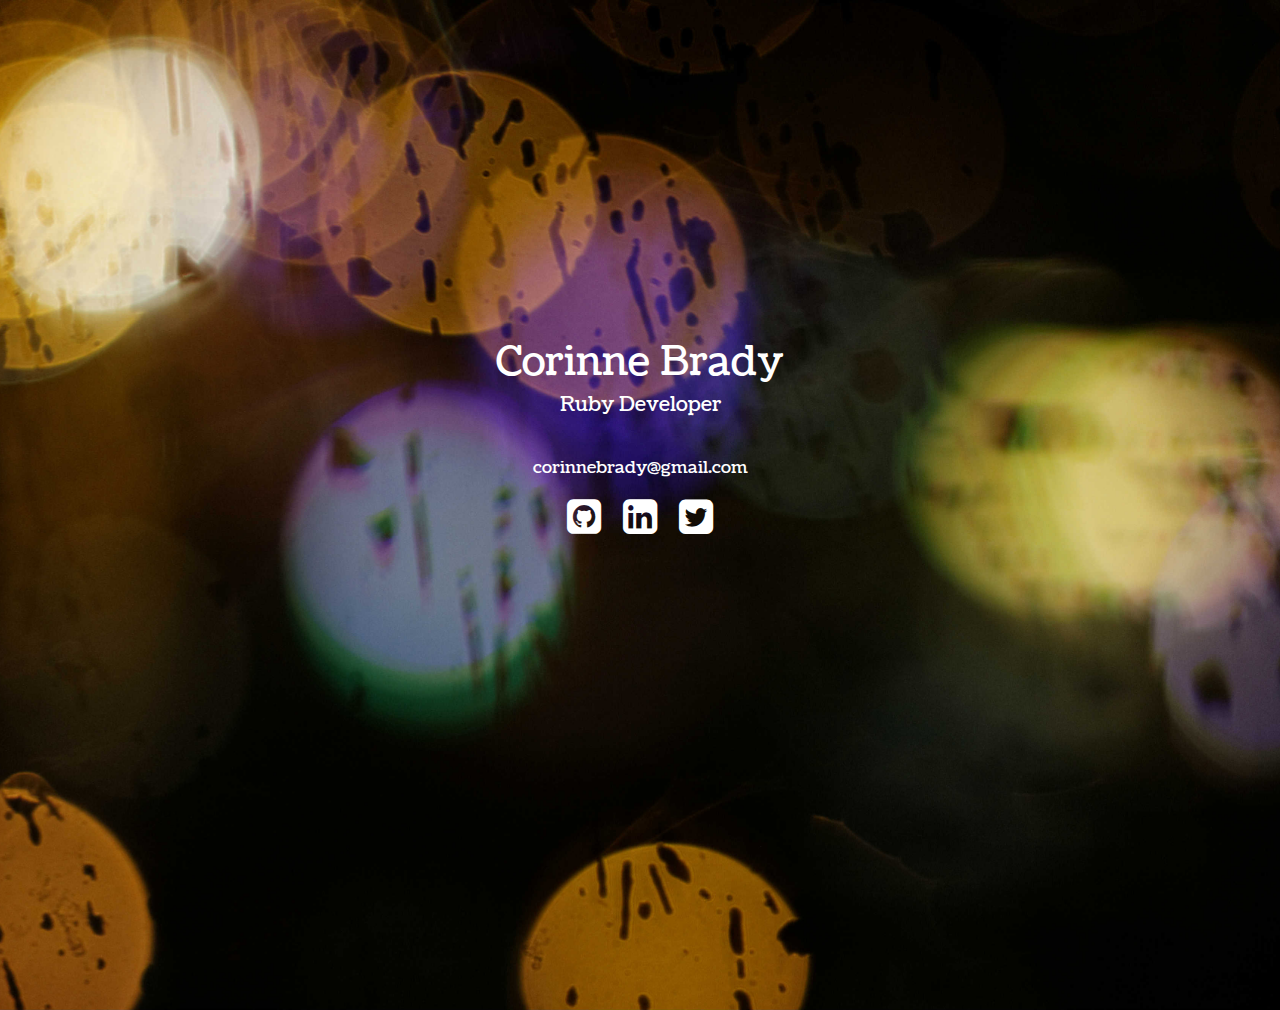
<file: index.html>
<!DOCTYPE html>
<!--[if lt IE 7]>      <html class="no-js lt-ie9 lt-ie8 lt-ie7"> <![endif]-->
<!--[if IE 7]>         <html class="no-js lt-ie9 lt-ie8"> <![endif]-->
<!--[if IE 8]>         <html class="no-js lt-ie9"> <![endif]-->
<!--[if gt IE 8]><!--> <html class="no-js"> <!--<![endif]-->
    <head>
        <meta charset="utf-8">
        <meta http-equiv="X-UA-Compatible" content="IE=edge,chrome=1">
        <!-- Use title if it's in the page YAML frontmatter -->
        <title>Corinne Brady</title>
        <meta name="description" content="">
        <meta name="viewport" content="width=device-width">

        <link rel="icon" type="image/png" href="img/favicon.ico">
        <link href='http://fonts.googleapis.com/css?family=Coustard:400,900' rel='stylesheet' type='text/css'>
        <link rel="stylesheet" href="//maxcdn.bootstrapcdn.com/font-awesome/4.3.0/css/font-awesome.min.css">
        <link rel="stylesheet" href="css/normalize.css">
        <link rel="stylesheet" href="css/main.css">
        <script src="js/vendor/modernizr-2.6.1.min.js"></script>
    </head>
    <body>
        <!--[if lt IE 7]>
            <p class="chromeframe">You are using an outdated browser. <a href="http://browsehappy.com/">Upgrade your browser today</a> or <a href="http://www.google.com/chromeframe/?redirect=true">install Google Chrome Frame</a> to better experience this site.</p>
        <![endif]-->

        <div id="container">
  <section id="contact">

    <h3>Corinne Brady</h3>
    <h4>Ruby Developer</h4>
    <p>corinnebrady@gmail.com</p>

    <div class="social_icons">
      <a href="https://github.com/corinnebrady" target="_blank"><i class="fa fa-github-square"></i></a>
      <a href="http://au.linkedin.com/in/corinnebrady/" target="_blank"><i class="fa fa-linkedin-square"></i></a>
      <a href="https://twitter.com/corinnebrady" target="_blank"><i class="fa fa-twitter-square"></i></a>
    </div>

  </section>
</div>



<!--

<footer>
  <p>Copyright &copy; Corinne Brady 2014</p>
</footer> -->

        <script src="//ajax.googleapis.com/ajax/libs/jquery/1.8.0/jquery.min.js"></script>
        <script>window.jQuery || document.write('<script src="js/vendor/jquery-1.8.0.min.js"><\/script>')</script>
        <script src="js/plugins.js"></script>
        <script src="js/main.js"></script>

        <!-- Google Analytics: change UA-XXXXX-X to be your site's ID. -->
        <script>
            var _gaq=[['_setAccount','UA-XXXXX-X'],['_trackPageview']];
            (function(d,t){var g=d.createElement(t),s=d.getElementsByTagName(t)[0];
            g.src=('https:'==location.protocol?'//ssl':'//www')+'.google-analytics.com/ga.js';
            s.parentNode.insertBefore(g,s)}(document,'script'));
        </script>
    </body>
</html>
</file>
<file: css/main.css>
@charset "utf-8";/*! normalize.css v2.1.3 | MIT License | git.io/normalize */
/* line 22, /Users/cbrady/.rbenv/versions/2.1.4/lib/ruby/gems/2.1.0/gems/bootstrap-sass-3.0.3.0/vendor/assets/stylesheets/bootstrap/_normalize.scss */
article,
aside,
details,
figcaption,
figure,
footer,
header,
hgroup,
main,
nav,
section,
summary {
  display: block; }

/* line 32, /Users/cbrady/.rbenv/versions/2.1.4/lib/ruby/gems/2.1.0/gems/bootstrap-sass-3.0.3.0/vendor/assets/stylesheets/bootstrap/_normalize.scss */
audio,
canvas,
video {
  display: inline-block; }

/* line 41, /Users/cbrady/.rbenv/versions/2.1.4/lib/ruby/gems/2.1.0/gems/bootstrap-sass-3.0.3.0/vendor/assets/stylesheets/bootstrap/_normalize.scss */
audio:not([controls]) {
  display: none;
  height: 0; }

/* line 52, /Users/cbrady/.rbenv/versions/2.1.4/lib/ruby/gems/2.1.0/gems/bootstrap-sass-3.0.3.0/vendor/assets/stylesheets/bootstrap/_normalize.scss */
[hidden],
template {
  display: none; }

/* line 66, /Users/cbrady/.rbenv/versions/2.1.4/lib/ruby/gems/2.1.0/gems/bootstrap-sass-3.0.3.0/vendor/assets/stylesheets/bootstrap/_normalize.scss */
html {
  font-family: sans-serif;
  -ms-text-size-adjust: 100%;
  -webkit-text-size-adjust: 100%; }

/* line 76, /Users/cbrady/.rbenv/versions/2.1.4/lib/ruby/gems/2.1.0/gems/bootstrap-sass-3.0.3.0/vendor/assets/stylesheets/bootstrap/_normalize.scss */
body {
  margin: 0; }

/* line 88, /Users/cbrady/.rbenv/versions/2.1.4/lib/ruby/gems/2.1.0/gems/bootstrap-sass-3.0.3.0/vendor/assets/stylesheets/bootstrap/_normalize.scss */
a {
  background: transparent; }

/* line 96, /Users/cbrady/.rbenv/versions/2.1.4/lib/ruby/gems/2.1.0/gems/bootstrap-sass-3.0.3.0/vendor/assets/stylesheets/bootstrap/_normalize.scss */
a:focus {
  outline: thin dotted; }

/* line 105, /Users/cbrady/.rbenv/versions/2.1.4/lib/ruby/gems/2.1.0/gems/bootstrap-sass-3.0.3.0/vendor/assets/stylesheets/bootstrap/_normalize.scss */
a:active,
a:hover {
  outline: 0; }

/* line 118, /Users/cbrady/.rbenv/versions/2.1.4/lib/ruby/gems/2.1.0/gems/bootstrap-sass-3.0.3.0/vendor/assets/stylesheets/bootstrap/_normalize.scss */
h1 {
  font-size: 2em;
  margin: 0.67em 0; }

/* line 127, /Users/cbrady/.rbenv/versions/2.1.4/lib/ruby/gems/2.1.0/gems/bootstrap-sass-3.0.3.0/vendor/assets/stylesheets/bootstrap/_normalize.scss */
abbr[title] {
  border-bottom: 1px dotted; }

/* line 136, /Users/cbrady/.rbenv/versions/2.1.4/lib/ruby/gems/2.1.0/gems/bootstrap-sass-3.0.3.0/vendor/assets/stylesheets/bootstrap/_normalize.scss */
b,
strong {
  font-weight: bold; }

/* line 144, /Users/cbrady/.rbenv/versions/2.1.4/lib/ruby/gems/2.1.0/gems/bootstrap-sass-3.0.3.0/vendor/assets/stylesheets/bootstrap/_normalize.scss */
dfn {
  font-style: italic; }

/* line 152, /Users/cbrady/.rbenv/versions/2.1.4/lib/ruby/gems/2.1.0/gems/bootstrap-sass-3.0.3.0/vendor/assets/stylesheets/bootstrap/_normalize.scss */
hr {
  -moz-box-sizing: content-box;
  box-sizing: content-box;
  height: 0; }

/* line 162, /Users/cbrady/.rbenv/versions/2.1.4/lib/ruby/gems/2.1.0/gems/bootstrap-sass-3.0.3.0/vendor/assets/stylesheets/bootstrap/_normalize.scss */
mark {
  background: #ff0;
  color: #000; }

/* line 174, /Users/cbrady/.rbenv/versions/2.1.4/lib/ruby/gems/2.1.0/gems/bootstrap-sass-3.0.3.0/vendor/assets/stylesheets/bootstrap/_normalize.scss */
code,
kbd,
pre,
samp {
  font-family: monospace, serif;
  font-size: 1em; }

/* line 183, /Users/cbrady/.rbenv/versions/2.1.4/lib/ruby/gems/2.1.0/gems/bootstrap-sass-3.0.3.0/vendor/assets/stylesheets/bootstrap/_normalize.scss */
pre {
  white-space: pre-wrap; }

/* line 191, /Users/cbrady/.rbenv/versions/2.1.4/lib/ruby/gems/2.1.0/gems/bootstrap-sass-3.0.3.0/vendor/assets/stylesheets/bootstrap/_normalize.scss */
q {
  quotes: "\201C" "\201D" "\2018" "\2019"; }

/* line 199, /Users/cbrady/.rbenv/versions/2.1.4/lib/ruby/gems/2.1.0/gems/bootstrap-sass-3.0.3.0/vendor/assets/stylesheets/bootstrap/_normalize.scss */
small {
  font-size: 80%; }

/* line 208, /Users/cbrady/.rbenv/versions/2.1.4/lib/ruby/gems/2.1.0/gems/bootstrap-sass-3.0.3.0/vendor/assets/stylesheets/bootstrap/_normalize.scss */
sub,
sup {
  font-size: 75%;
  line-height: 0;
  position: relative;
  vertical-align: baseline; }

/* line 215, /Users/cbrady/.rbenv/versions/2.1.4/lib/ruby/gems/2.1.0/gems/bootstrap-sass-3.0.3.0/vendor/assets/stylesheets/bootstrap/_normalize.scss */
sup {
  top: -0.5em; }

/* line 219, /Users/cbrady/.rbenv/versions/2.1.4/lib/ruby/gems/2.1.0/gems/bootstrap-sass-3.0.3.0/vendor/assets/stylesheets/bootstrap/_normalize.scss */
sub {
  bottom: -0.25em; }

/* line 231, /Users/cbrady/.rbenv/versions/2.1.4/lib/ruby/gems/2.1.0/gems/bootstrap-sass-3.0.3.0/vendor/assets/stylesheets/bootstrap/_normalize.scss */
img {
  border: 0; }

/* line 239, /Users/cbrady/.rbenv/versions/2.1.4/lib/ruby/gems/2.1.0/gems/bootstrap-sass-3.0.3.0/vendor/assets/stylesheets/bootstrap/_normalize.scss */
svg:not(:root) {
  overflow: hidden; }

/* line 251, /Users/cbrady/.rbenv/versions/2.1.4/lib/ruby/gems/2.1.0/gems/bootstrap-sass-3.0.3.0/vendor/assets/stylesheets/bootstrap/_normalize.scss */
figure {
  margin: 0; }

/* line 263, /Users/cbrady/.rbenv/versions/2.1.4/lib/ruby/gems/2.1.0/gems/bootstrap-sass-3.0.3.0/vendor/assets/stylesheets/bootstrap/_normalize.scss */
fieldset {
  border: 1px solid #c0c0c0;
  margin: 0 2px;
  padding: 0.35em 0.625em 0.75em; }

/* line 274, /Users/cbrady/.rbenv/versions/2.1.4/lib/ruby/gems/2.1.0/gems/bootstrap-sass-3.0.3.0/vendor/assets/stylesheets/bootstrap/_normalize.scss */
legend {
  border: 0;
  padding: 0; }

/* line 288, /Users/cbrady/.rbenv/versions/2.1.4/lib/ruby/gems/2.1.0/gems/bootstrap-sass-3.0.3.0/vendor/assets/stylesheets/bootstrap/_normalize.scss */
button,
input,
select,
textarea {
  font-family: inherit;
  font-size: 100%;
  margin: 0; }

/* line 300, /Users/cbrady/.rbenv/versions/2.1.4/lib/ruby/gems/2.1.0/gems/bootstrap-sass-3.0.3.0/vendor/assets/stylesheets/bootstrap/_normalize.scss */
button,
input {
  line-height: normal; }

/* line 312, /Users/cbrady/.rbenv/versions/2.1.4/lib/ruby/gems/2.1.0/gems/bootstrap-sass-3.0.3.0/vendor/assets/stylesheets/bootstrap/_normalize.scss */
button,
select {
  text-transform: none; }

/* line 327, /Users/cbrady/.rbenv/versions/2.1.4/lib/ruby/gems/2.1.0/gems/bootstrap-sass-3.0.3.0/vendor/assets/stylesheets/bootstrap/_normalize.scss */
button,
html input[type="button"],
input[type="reset"],
input[type="submit"] {
  -webkit-appearance: button;
  cursor: pointer; }

/* line 337, /Users/cbrady/.rbenv/versions/2.1.4/lib/ruby/gems/2.1.0/gems/bootstrap-sass-3.0.3.0/vendor/assets/stylesheets/bootstrap/_normalize.scss */
button[disabled],
html input[disabled] {
  cursor: default; }

/* line 347, /Users/cbrady/.rbenv/versions/2.1.4/lib/ruby/gems/2.1.0/gems/bootstrap-sass-3.0.3.0/vendor/assets/stylesheets/bootstrap/_normalize.scss */
input[type="checkbox"],
input[type="radio"] {
  box-sizing: border-box;
  padding: 0; }

/* line 358, /Users/cbrady/.rbenv/versions/2.1.4/lib/ruby/gems/2.1.0/gems/bootstrap-sass-3.0.3.0/vendor/assets/stylesheets/bootstrap/_normalize.scss */
input[type="search"] {
  -webkit-appearance: textfield;
  -moz-box-sizing: content-box;
  -webkit-box-sizing: content-box;
  box-sizing: content-box; }

/* line 371, /Users/cbrady/.rbenv/versions/2.1.4/lib/ruby/gems/2.1.0/gems/bootstrap-sass-3.0.3.0/vendor/assets/stylesheets/bootstrap/_normalize.scss */
input[type="search"]::-webkit-search-cancel-button,
input[type="search"]::-webkit-search-decoration {
  -webkit-appearance: none; }

/* line 380, /Users/cbrady/.rbenv/versions/2.1.4/lib/ruby/gems/2.1.0/gems/bootstrap-sass-3.0.3.0/vendor/assets/stylesheets/bootstrap/_normalize.scss */
button::-moz-focus-inner,
input::-moz-focus-inner {
  border: 0;
  padding: 0; }

/* line 390, /Users/cbrady/.rbenv/versions/2.1.4/lib/ruby/gems/2.1.0/gems/bootstrap-sass-3.0.3.0/vendor/assets/stylesheets/bootstrap/_normalize.scss */
textarea {
  overflow: auto;
  vertical-align: top; }

/* line 403, /Users/cbrady/.rbenv/versions/2.1.4/lib/ruby/gems/2.1.0/gems/bootstrap-sass-3.0.3.0/vendor/assets/stylesheets/bootstrap/_normalize.scss */
table {
  border-collapse: collapse;
  border-spacing: 0; }

@media print {
  /* line 8, /Users/cbrady/.rbenv/versions/2.1.4/lib/ruby/gems/2.1.0/gems/bootstrap-sass-3.0.3.0/vendor/assets/stylesheets/bootstrap/_print.scss */
  * {
    text-shadow: none !important;
    color: #000 !important;
    background: transparent !important;
    box-shadow: none !important; }

  /* line 16, /Users/cbrady/.rbenv/versions/2.1.4/lib/ruby/gems/2.1.0/gems/bootstrap-sass-3.0.3.0/vendor/assets/stylesheets/bootstrap/_print.scss */
  a,
  a:visited {
    text-decoration: underline; }

  /* line 20, /Users/cbrady/.rbenv/versions/2.1.4/lib/ruby/gems/2.1.0/gems/bootstrap-sass-3.0.3.0/vendor/assets/stylesheets/bootstrap/_print.scss */
  a[href]:after {
    content: " (" attr(href) ")"; }

  /* line 24, /Users/cbrady/.rbenv/versions/2.1.4/lib/ruby/gems/2.1.0/gems/bootstrap-sass-3.0.3.0/vendor/assets/stylesheets/bootstrap/_print.scss */
  abbr[title]:after {
    content: " (" attr(title) ")"; }

  /* line 30, /Users/cbrady/.rbenv/versions/2.1.4/lib/ruby/gems/2.1.0/gems/bootstrap-sass-3.0.3.0/vendor/assets/stylesheets/bootstrap/_print.scss */
  a[href^="javascript:"]:after,
  a[href^="#"]:after {
    content: ""; }

  /* line 35, /Users/cbrady/.rbenv/versions/2.1.4/lib/ruby/gems/2.1.0/gems/bootstrap-sass-3.0.3.0/vendor/assets/stylesheets/bootstrap/_print.scss */
  pre,
  blockquote {
    border: 1px solid #999;
    page-break-inside: avoid; }

  /* line 40, /Users/cbrady/.rbenv/versions/2.1.4/lib/ruby/gems/2.1.0/gems/bootstrap-sass-3.0.3.0/vendor/assets/stylesheets/bootstrap/_print.scss */
  thead {
    display: table-header-group; }

  /* line 45, /Users/cbrady/.rbenv/versions/2.1.4/lib/ruby/gems/2.1.0/gems/bootstrap-sass-3.0.3.0/vendor/assets/stylesheets/bootstrap/_print.scss */
  tr,
  img {
    page-break-inside: avoid; }

  /* line 49, /Users/cbrady/.rbenv/versions/2.1.4/lib/ruby/gems/2.1.0/gems/bootstrap-sass-3.0.3.0/vendor/assets/stylesheets/bootstrap/_print.scss */
  img {
    max-width: 100% !important; }

  @page {
    margin: 2cm .5cm; }

  /* line 59, /Users/cbrady/.rbenv/versions/2.1.4/lib/ruby/gems/2.1.0/gems/bootstrap-sass-3.0.3.0/vendor/assets/stylesheets/bootstrap/_print.scss */
  p,
  h2,
  h3 {
    orphans: 3;
    widows: 3; }

  /* line 65, /Users/cbrady/.rbenv/versions/2.1.4/lib/ruby/gems/2.1.0/gems/bootstrap-sass-3.0.3.0/vendor/assets/stylesheets/bootstrap/_print.scss */
  h2,
  h3 {
    page-break-after: avoid; }

  /* line 71, /Users/cbrady/.rbenv/versions/2.1.4/lib/ruby/gems/2.1.0/gems/bootstrap-sass-3.0.3.0/vendor/assets/stylesheets/bootstrap/_print.scss */
  select {
    background: #fff !important; }

  /* line 76, /Users/cbrady/.rbenv/versions/2.1.4/lib/ruby/gems/2.1.0/gems/bootstrap-sass-3.0.3.0/vendor/assets/stylesheets/bootstrap/_print.scss */
  .navbar {
    display: none; }

  /* line 81, /Users/cbrady/.rbenv/versions/2.1.4/lib/ruby/gems/2.1.0/gems/bootstrap-sass-3.0.3.0/vendor/assets/stylesheets/bootstrap/_print.scss */
  .table td,
  .table th {
    background-color: #fff !important; }

  /* line 87, /Users/cbrady/.rbenv/versions/2.1.4/lib/ruby/gems/2.1.0/gems/bootstrap-sass-3.0.3.0/vendor/assets/stylesheets/bootstrap/_print.scss */
  .btn > .caret,
  .dropup > .btn > .caret {
    border-top-color: #000 !important; }

  /* line 91, /Users/cbrady/.rbenv/versions/2.1.4/lib/ruby/gems/2.1.0/gems/bootstrap-sass-3.0.3.0/vendor/assets/stylesheets/bootstrap/_print.scss */
  .label {
    border: 1px solid #000; }

  /* line 95, /Users/cbrady/.rbenv/versions/2.1.4/lib/ruby/gems/2.1.0/gems/bootstrap-sass-3.0.3.0/vendor/assets/stylesheets/bootstrap/_print.scss */
  .table {
    border-collapse: collapse !important; }

  /* line 100, /Users/cbrady/.rbenv/versions/2.1.4/lib/ruby/gems/2.1.0/gems/bootstrap-sass-3.0.3.0/vendor/assets/stylesheets/bootstrap/_print.scss */
  .table-bordered th,
  .table-bordered td {
    border: 1px solid #ddd !important; } }
/* line 10, /Users/cbrady/.rbenv/versions/2.1.4/lib/ruby/gems/2.1.0/gems/bootstrap-sass-3.0.3.0/vendor/assets/stylesheets/bootstrap/_scaffolding.scss */
*,
*:before,
*:after {
  -webkit-box-sizing: border-box;
  -moz-box-sizing: border-box;
  box-sizing: border-box; }

/* line 17, /Users/cbrady/.rbenv/versions/2.1.4/lib/ruby/gems/2.1.0/gems/bootstrap-sass-3.0.3.0/vendor/assets/stylesheets/bootstrap/_scaffolding.scss */
html {
  font-size: 62.5%;
  -webkit-tap-highlight-color: rgba(0, 0, 0, 0); }

/* line 22, /Users/cbrady/.rbenv/versions/2.1.4/lib/ruby/gems/2.1.0/gems/bootstrap-sass-3.0.3.0/vendor/assets/stylesheets/bootstrap/_scaffolding.scss */
body {
  font-family: "Helvetica Neue", Helvetica, Arial, sans-serif;
  font-size: 14px;
  line-height: 1.42857;
  color: #333333;
  background-color: white; }

/* line 34, /Users/cbrady/.rbenv/versions/2.1.4/lib/ruby/gems/2.1.0/gems/bootstrap-sass-3.0.3.0/vendor/assets/stylesheets/bootstrap/_scaffolding.scss */
input,
button,
select,
textarea {
  font-family: inherit;
  font-size: inherit;
  line-height: inherit; }

/* line 43, /Users/cbrady/.rbenv/versions/2.1.4/lib/ruby/gems/2.1.0/gems/bootstrap-sass-3.0.3.0/vendor/assets/stylesheets/bootstrap/_scaffolding.scss */
a {
  color: #428bca;
  text-decoration: none; }
  /* line 48, /Users/cbrady/.rbenv/versions/2.1.4/lib/ruby/gems/2.1.0/gems/bootstrap-sass-3.0.3.0/vendor/assets/stylesheets/bootstrap/_scaffolding.scss */
  a:hover, a:focus {
    color: #2a6496;
    text-decoration: underline; }
  /* line 53, /Users/cbrady/.rbenv/versions/2.1.4/lib/ruby/gems/2.1.0/gems/bootstrap-sass-3.0.3.0/vendor/assets/stylesheets/bootstrap/_scaffolding.scss */
  a:focus {
    outline: thin dotted;
    outline: 5px auto -webkit-focus-ring-color;
    outline-offset: -2px; }

/* line 61, /Users/cbrady/.rbenv/versions/2.1.4/lib/ruby/gems/2.1.0/gems/bootstrap-sass-3.0.3.0/vendor/assets/stylesheets/bootstrap/_scaffolding.scss */
img {
  vertical-align: middle; }

/* line 66, /Users/cbrady/.rbenv/versions/2.1.4/lib/ruby/gems/2.1.0/gems/bootstrap-sass-3.0.3.0/vendor/assets/stylesheets/bootstrap/_scaffolding.scss */
.img-responsive {
  display: block;
  max-width: 100%;
  height: auto; }

/* line 71, /Users/cbrady/.rbenv/versions/2.1.4/lib/ruby/gems/2.1.0/gems/bootstrap-sass-3.0.3.0/vendor/assets/stylesheets/bootstrap/_scaffolding.scss */
.img-rounded {
  border-radius: 6px; }

/* line 78, /Users/cbrady/.rbenv/versions/2.1.4/lib/ruby/gems/2.1.0/gems/bootstrap-sass-3.0.3.0/vendor/assets/stylesheets/bootstrap/_scaffolding.scss */
.img-thumbnail {
  padding: 4px;
  line-height: 1.42857;
  background-color: white;
  border: 1px solid #dddddd;
  border-radius: 4px;
  -webkit-transition: all 0.2s ease-in-out;
  transition: all 0.2s ease-in-out;
  display: inline-block;
  max-width: 100%;
  height: auto; }

/* line 91, /Users/cbrady/.rbenv/versions/2.1.4/lib/ruby/gems/2.1.0/gems/bootstrap-sass-3.0.3.0/vendor/assets/stylesheets/bootstrap/_scaffolding.scss */
.img-circle {
  border-radius: 50%; }

/* line 98, /Users/cbrady/.rbenv/versions/2.1.4/lib/ruby/gems/2.1.0/gems/bootstrap-sass-3.0.3.0/vendor/assets/stylesheets/bootstrap/_scaffolding.scss */
hr {
  margin-top: 20px;
  margin-bottom: 20px;
  border: 0;
  border-top: 1px solid #eeeeee; }

/* line 110, /Users/cbrady/.rbenv/versions/2.1.4/lib/ruby/gems/2.1.0/gems/bootstrap-sass-3.0.3.0/vendor/assets/stylesheets/bootstrap/_scaffolding.scss */
.sr-only {
  position: absolute;
  width: 1px;
  height: 1px;
  margin: -1px;
  padding: 0;
  overflow: hidden;
  clip: rect(0, 0, 0, 0);
  border: 0; }

/* line 10, /Users/cbrady/.rbenv/versions/2.1.4/lib/ruby/gems/2.1.0/gems/bootstrap-sass-3.0.3.0/vendor/assets/stylesheets/bootstrap/_type.scss */
h1, h2, h3, h4, h5, h6,
.h1, .h2, .h3, .h4, .h5, .h6 {
  font-family: "Helvetica Neue", Helvetica, Arial, sans-serif;
  font-weight: 500;
  line-height: 1.1;
  color: inherit; }
  /* line 17, /Users/cbrady/.rbenv/versions/2.1.4/lib/ruby/gems/2.1.0/gems/bootstrap-sass-3.0.3.0/vendor/assets/stylesheets/bootstrap/_type.scss */
  h1 small,
  h1 .small, h2 small,
  h2 .small, h3 small,
  h3 .small, h4 small,
  h4 .small, h5 small,
  h5 .small, h6 small,
  h6 .small,
  .h1 small,
  .h1 .small, .h2 small,
  .h2 .small, .h3 small,
  .h3 .small, .h4 small,
  .h4 .small, .h5 small,
  .h5 .small, .h6 small,
  .h6 .small {
    font-weight: normal;
    line-height: 1;
    color: #999999; }

/* line 26, /Users/cbrady/.rbenv/versions/2.1.4/lib/ruby/gems/2.1.0/gems/bootstrap-sass-3.0.3.0/vendor/assets/stylesheets/bootstrap/_type.scss */
h1,
h2,
h3 {
  margin-top: 20px;
  margin-bottom: 10px; }
  /* line 31, /Users/cbrady/.rbenv/versions/2.1.4/lib/ruby/gems/2.1.0/gems/bootstrap-sass-3.0.3.0/vendor/assets/stylesheets/bootstrap/_type.scss */
  h1 small,
  h1 .small,
  h2 small,
  h2 .small,
  h3 small,
  h3 .small {
    font-size: 65%; }

/* line 37, /Users/cbrady/.rbenv/versions/2.1.4/lib/ruby/gems/2.1.0/gems/bootstrap-sass-3.0.3.0/vendor/assets/stylesheets/bootstrap/_type.scss */
h4,
h5,
h6 {
  margin-top: 10px;
  margin-bottom: 10px; }
  /* line 42, /Users/cbrady/.rbenv/versions/2.1.4/lib/ruby/gems/2.1.0/gems/bootstrap-sass-3.0.3.0/vendor/assets/stylesheets/bootstrap/_type.scss */
  h4 small,
  h4 .small,
  h5 small,
  h5 .small,
  h6 small,
  h6 .small {
    font-size: 75%; }

/* line 47, /Users/cbrady/.rbenv/versions/2.1.4/lib/ruby/gems/2.1.0/gems/bootstrap-sass-3.0.3.0/vendor/assets/stylesheets/bootstrap/_type.scss */
h1, .h1 {
  font-size: 36px; }

/* line 48, /Users/cbrady/.rbenv/versions/2.1.4/lib/ruby/gems/2.1.0/gems/bootstrap-sass-3.0.3.0/vendor/assets/stylesheets/bootstrap/_type.scss */
h2, .h2 {
  font-size: 30px; }

/* line 49, /Users/cbrady/.rbenv/versions/2.1.4/lib/ruby/gems/2.1.0/gems/bootstrap-sass-3.0.3.0/vendor/assets/stylesheets/bootstrap/_type.scss */
h3, .h3 {
  font-size: 24px; }

/* line 50, /Users/cbrady/.rbenv/versions/2.1.4/lib/ruby/gems/2.1.0/gems/bootstrap-sass-3.0.3.0/vendor/assets/stylesheets/bootstrap/_type.scss */
h4, .h4 {
  font-size: 18px; }

/* line 51, /Users/cbrady/.rbenv/versions/2.1.4/lib/ruby/gems/2.1.0/gems/bootstrap-sass-3.0.3.0/vendor/assets/stylesheets/bootstrap/_type.scss */
h5, .h5 {
  font-size: 14px; }

/* line 52, /Users/cbrady/.rbenv/versions/2.1.4/lib/ruby/gems/2.1.0/gems/bootstrap-sass-3.0.3.0/vendor/assets/stylesheets/bootstrap/_type.scss */
h6, .h6 {
  font-size: 12px; }

/* line 58, /Users/cbrady/.rbenv/versions/2.1.4/lib/ruby/gems/2.1.0/gems/bootstrap-sass-3.0.3.0/vendor/assets/stylesheets/bootstrap/_type.scss */
p {
  margin: 0 0 10px; }

/* line 62, /Users/cbrady/.rbenv/versions/2.1.4/lib/ruby/gems/2.1.0/gems/bootstrap-sass-3.0.3.0/vendor/assets/stylesheets/bootstrap/_type.scss */
.lead {
  margin-bottom: 20px;
  font-size: 16px;
  font-weight: 200;
  line-height: 1.4; }
  @media (min-width: 768px) {
    /* line 62, /Users/cbrady/.rbenv/versions/2.1.4/lib/ruby/gems/2.1.0/gems/bootstrap-sass-3.0.3.0/vendor/assets/stylesheets/bootstrap/_type.scss */
    .lead {
      font-size: 21px; } }

/* line 79, /Users/cbrady/.rbenv/versions/2.1.4/lib/ruby/gems/2.1.0/gems/bootstrap-sass-3.0.3.0/vendor/assets/stylesheets/bootstrap/_type.scss */
small,
.small {
  font-size: 85%; }

/* line 82, /Users/cbrady/.rbenv/versions/2.1.4/lib/ruby/gems/2.1.0/gems/bootstrap-sass-3.0.3.0/vendor/assets/stylesheets/bootstrap/_type.scss */
cite {
  font-style: normal; }

/* line 85, /Users/cbrady/.rbenv/versions/2.1.4/lib/ruby/gems/2.1.0/gems/bootstrap-sass-3.0.3.0/vendor/assets/stylesheets/bootstrap/_type.scss */
.text-muted {
  color: #999999; }

/* line 88, /Users/cbrady/.rbenv/versions/2.1.4/lib/ruby/gems/2.1.0/gems/bootstrap-sass-3.0.3.0/vendor/assets/stylesheets/bootstrap/_type.scss */
.text-primary {
  color: #428bca; }
  /* line 90, /Users/cbrady/.rbenv/versions/2.1.4/lib/ruby/gems/2.1.0/gems/bootstrap-sass-3.0.3.0/vendor/assets/stylesheets/bootstrap/_type.scss */
  .text-primary:hover {
    color: #3071a9; }

/* line 94, /Users/cbrady/.rbenv/versions/2.1.4/lib/ruby/gems/2.1.0/gems/bootstrap-sass-3.0.3.0/vendor/assets/stylesheets/bootstrap/_type.scss */
.text-warning {
  color: #8a6d3b; }
  /* line 96, /Users/cbrady/.rbenv/versions/2.1.4/lib/ruby/gems/2.1.0/gems/bootstrap-sass-3.0.3.0/vendor/assets/stylesheets/bootstrap/_type.scss */
  .text-warning:hover {
    color: #66512c; }

/* line 100, /Users/cbrady/.rbenv/versions/2.1.4/lib/ruby/gems/2.1.0/gems/bootstrap-sass-3.0.3.0/vendor/assets/stylesheets/bootstrap/_type.scss */
.text-danger {
  color: #a94442; }
  /* line 102, /Users/cbrady/.rbenv/versions/2.1.4/lib/ruby/gems/2.1.0/gems/bootstrap-sass-3.0.3.0/vendor/assets/stylesheets/bootstrap/_type.scss */
  .text-danger:hover {
    color: #843534; }

/* line 106, /Users/cbrady/.rbenv/versions/2.1.4/lib/ruby/gems/2.1.0/gems/bootstrap-sass-3.0.3.0/vendor/assets/stylesheets/bootstrap/_type.scss */
.text-success {
  color: #3c763d; }
  /* line 108, /Users/cbrady/.rbenv/versions/2.1.4/lib/ruby/gems/2.1.0/gems/bootstrap-sass-3.0.3.0/vendor/assets/stylesheets/bootstrap/_type.scss */
  .text-success:hover {
    color: #2b542c; }

/* line 112, /Users/cbrady/.rbenv/versions/2.1.4/lib/ruby/gems/2.1.0/gems/bootstrap-sass-3.0.3.0/vendor/assets/stylesheets/bootstrap/_type.scss */
.text-info {
  color: #31708f; }
  /* line 114, /Users/cbrady/.rbenv/versions/2.1.4/lib/ruby/gems/2.1.0/gems/bootstrap-sass-3.0.3.0/vendor/assets/stylesheets/bootstrap/_type.scss */
  .text-info:hover {
    color: #245269; }

/* line 120, /Users/cbrady/.rbenv/versions/2.1.4/lib/ruby/gems/2.1.0/gems/bootstrap-sass-3.0.3.0/vendor/assets/stylesheets/bootstrap/_type.scss */
.text-left {
  text-align: left; }

/* line 121, /Users/cbrady/.rbenv/versions/2.1.4/lib/ruby/gems/2.1.0/gems/bootstrap-sass-3.0.3.0/vendor/assets/stylesheets/bootstrap/_type.scss */
.text-right {
  text-align: right; }

/* line 122, /Users/cbrady/.rbenv/versions/2.1.4/lib/ruby/gems/2.1.0/gems/bootstrap-sass-3.0.3.0/vendor/assets/stylesheets/bootstrap/_type.scss */
.text-center {
  text-align: center; }

/* line 128, /Users/cbrady/.rbenv/versions/2.1.4/lib/ruby/gems/2.1.0/gems/bootstrap-sass-3.0.3.0/vendor/assets/stylesheets/bootstrap/_type.scss */
.page-header {
  padding-bottom: 9px;
  margin: 40px 0 20px;
  border-bottom: 1px solid #eeeeee; }

/* line 140, /Users/cbrady/.rbenv/versions/2.1.4/lib/ruby/gems/2.1.0/gems/bootstrap-sass-3.0.3.0/vendor/assets/stylesheets/bootstrap/_type.scss */
ul,
ol {
  margin-top: 0;
  margin-bottom: 10px; }
  /* line 144, /Users/cbrady/.rbenv/versions/2.1.4/lib/ruby/gems/2.1.0/gems/bootstrap-sass-3.0.3.0/vendor/assets/stylesheets/bootstrap/_type.scss */
  ul ul,
  ul ol,
  ol ul,
  ol ol {
    margin-bottom: 0; }

/* line 152, /Users/cbrady/.rbenv/versions/2.1.4/lib/ruby/gems/2.1.0/gems/bootstrap-sass-3.0.3.0/vendor/assets/stylesheets/bootstrap/_type.scss */
.list-unstyled, .list-inline {
  padding-left: 0;
  list-style: none; }

/* line 161, /Users/cbrady/.rbenv/versions/2.1.4/lib/ruby/gems/2.1.0/gems/bootstrap-sass-3.0.3.0/vendor/assets/stylesheets/bootstrap/_type.scss */
.list-inline > li {
  display: inline-block;
  padding-left: 5px;
  padding-right: 5px; }
  /* line 166, /Users/cbrady/.rbenv/versions/2.1.4/lib/ruby/gems/2.1.0/gems/bootstrap-sass-3.0.3.0/vendor/assets/stylesheets/bootstrap/_type.scss */
  .list-inline > li:first-child {
    padding-left: 0; }

/* line 173, /Users/cbrady/.rbenv/versions/2.1.4/lib/ruby/gems/2.1.0/gems/bootstrap-sass-3.0.3.0/vendor/assets/stylesheets/bootstrap/_type.scss */
dl {
  margin-top: 0;
  margin-bottom: 20px; }

/* line 178, /Users/cbrady/.rbenv/versions/2.1.4/lib/ruby/gems/2.1.0/gems/bootstrap-sass-3.0.3.0/vendor/assets/stylesheets/bootstrap/_type.scss */
dt,
dd {
  line-height: 1.42857; }

/* line 181, /Users/cbrady/.rbenv/versions/2.1.4/lib/ruby/gems/2.1.0/gems/bootstrap-sass-3.0.3.0/vendor/assets/stylesheets/bootstrap/_type.scss */
dt {
  font-weight: bold; }

/* line 184, /Users/cbrady/.rbenv/versions/2.1.4/lib/ruby/gems/2.1.0/gems/bootstrap-sass-3.0.3.0/vendor/assets/stylesheets/bootstrap/_type.scss */
dd {
  margin-left: 0; }

@media (min-width: 768px) {
  /* line 195, /Users/cbrady/.rbenv/versions/2.1.4/lib/ruby/gems/2.1.0/gems/bootstrap-sass-3.0.3.0/vendor/assets/stylesheets/bootstrap/_type.scss */
  .dl-horizontal dt {
    float: left;
    width: 160px;
    clear: left;
    text-align: right;
    overflow: hidden;
    text-overflow: ellipsis;
    white-space: nowrap; }
  /* line 202, /Users/cbrady/.rbenv/versions/2.1.4/lib/ruby/gems/2.1.0/gems/bootstrap-sass-3.0.3.0/vendor/assets/stylesheets/bootstrap/_type.scss */
  .dl-horizontal dd {
    margin-left: 180px; }
    /* line 21, /Users/cbrady/.rbenv/versions/2.1.4/lib/ruby/gems/2.1.0/gems/bootstrap-sass-3.0.3.0/vendor/assets/stylesheets/bootstrap/_mixins.scss */
    .dl-horizontal dd:before, .dl-horizontal dd:after {
      content: " ";
      display: table; }
    /* line 25, /Users/cbrady/.rbenv/versions/2.1.4/lib/ruby/gems/2.1.0/gems/bootstrap-sass-3.0.3.0/vendor/assets/stylesheets/bootstrap/_mixins.scss */
    .dl-horizontal dd:after {
      clear: both; } }
/* line 215, /Users/cbrady/.rbenv/versions/2.1.4/lib/ruby/gems/2.1.0/gems/bootstrap-sass-3.0.3.0/vendor/assets/stylesheets/bootstrap/_type.scss */
abbr[title],
abbr[data-original-title] {
  cursor: help;
  border-bottom: 1px dotted #999999; }

/* line 219, /Users/cbrady/.rbenv/versions/2.1.4/lib/ruby/gems/2.1.0/gems/bootstrap-sass-3.0.3.0/vendor/assets/stylesheets/bootstrap/_type.scss */
.initialism {
  font-size: 90%;
  text-transform: uppercase; }

/* line 225, /Users/cbrady/.rbenv/versions/2.1.4/lib/ruby/gems/2.1.0/gems/bootstrap-sass-3.0.3.0/vendor/assets/stylesheets/bootstrap/_type.scss */
blockquote {
  padding: 10px 20px;
  margin: 0 0 20px;
  border-left: 5px solid #eeeeee; }
  /* line 229, /Users/cbrady/.rbenv/versions/2.1.4/lib/ruby/gems/2.1.0/gems/bootstrap-sass-3.0.3.0/vendor/assets/stylesheets/bootstrap/_type.scss */
  blockquote p {
    font-size: 17.5px;
    font-weight: 300;
    line-height: 1.25; }
  /* line 234, /Users/cbrady/.rbenv/versions/2.1.4/lib/ruby/gems/2.1.0/gems/bootstrap-sass-3.0.3.0/vendor/assets/stylesheets/bootstrap/_type.scss */
  blockquote p:last-child {
    margin-bottom: 0; }
  /* line 238, /Users/cbrady/.rbenv/versions/2.1.4/lib/ruby/gems/2.1.0/gems/bootstrap-sass-3.0.3.0/vendor/assets/stylesheets/bootstrap/_type.scss */
  blockquote small,
  blockquote .small {
    display: block;
    line-height: 1.42857;
    color: #999999; }
    /* line 242, /Users/cbrady/.rbenv/versions/2.1.4/lib/ruby/gems/2.1.0/gems/bootstrap-sass-3.0.3.0/vendor/assets/stylesheets/bootstrap/_type.scss */
    blockquote small:before,
    blockquote .small:before {
      content: '\2014 \00A0'; }
  /* line 248, /Users/cbrady/.rbenv/versions/2.1.4/lib/ruby/gems/2.1.0/gems/bootstrap-sass-3.0.3.0/vendor/assets/stylesheets/bootstrap/_type.scss */
  blockquote.pull-right {
    padding-right: 15px;
    padding-left: 0;
    border-right: 5px solid #eeeeee;
    border-left: 0; }
    /* line 255, /Users/cbrady/.rbenv/versions/2.1.4/lib/ruby/gems/2.1.0/gems/bootstrap-sass-3.0.3.0/vendor/assets/stylesheets/bootstrap/_type.scss */
    blockquote.pull-right p,
    blockquote.pull-right small,
    blockquote.pull-right .small {
      text-align: right; }
    /* line 260, /Users/cbrady/.rbenv/versions/2.1.4/lib/ruby/gems/2.1.0/gems/bootstrap-sass-3.0.3.0/vendor/assets/stylesheets/bootstrap/_type.scss */
    blockquote.pull-right small:before,
    blockquote.pull-right .small:before {
      content: ''; }
    /* line 263, /Users/cbrady/.rbenv/versions/2.1.4/lib/ruby/gems/2.1.0/gems/bootstrap-sass-3.0.3.0/vendor/assets/stylesheets/bootstrap/_type.scss */
    blockquote.pull-right small:after,
    blockquote.pull-right .small:after {
      content: '\00A0 \2014'; }

/* line 272, /Users/cbrady/.rbenv/versions/2.1.4/lib/ruby/gems/2.1.0/gems/bootstrap-sass-3.0.3.0/vendor/assets/stylesheets/bootstrap/_type.scss */
blockquote:before,
blockquote:after {
  content: ""; }

/* line 277, /Users/cbrady/.rbenv/versions/2.1.4/lib/ruby/gems/2.1.0/gems/bootstrap-sass-3.0.3.0/vendor/assets/stylesheets/bootstrap/_type.scss */
address {
  margin-bottom: 20px;
  font-style: normal;
  line-height: 1.42857; }

/* line 10, /Users/cbrady/.rbenv/versions/2.1.4/lib/ruby/gems/2.1.0/gems/bootstrap-sass-3.0.3.0/vendor/assets/stylesheets/bootstrap/_code.scss */
code,
kbd,
pre,
samp {
  font-family: Menlo, Monaco, Consolas, "Courier New", monospace; }

/* line 15, /Users/cbrady/.rbenv/versions/2.1.4/lib/ruby/gems/2.1.0/gems/bootstrap-sass-3.0.3.0/vendor/assets/stylesheets/bootstrap/_code.scss */
code {
  padding: 2px 4px;
  font-size: 90%;
  color: #c7254e;
  background-color: #f9f2f4;
  white-space: nowrap;
  border-radius: 4px; }

/* line 25, /Users/cbrady/.rbenv/versions/2.1.4/lib/ruby/gems/2.1.0/gems/bootstrap-sass-3.0.3.0/vendor/assets/stylesheets/bootstrap/_code.scss */
pre {
  display: block;
  padding: 9.5px;
  margin: 0 0 10px;
  font-size: 13px;
  line-height: 1.42857;
  word-break: break-all;
  word-wrap: break-word;
  color: #333333;
  background-color: whitesmoke;
  border: 1px solid #cccccc;
  border-radius: 4px; }
  /* line 39, /Users/cbrady/.rbenv/versions/2.1.4/lib/ruby/gems/2.1.0/gems/bootstrap-sass-3.0.3.0/vendor/assets/stylesheets/bootstrap/_code.scss */
  pre code {
    padding: 0;
    font-size: inherit;
    color: inherit;
    white-space: pre-wrap;
    background-color: transparent;
    border-radius: 0; }

/* line 50, /Users/cbrady/.rbenv/versions/2.1.4/lib/ruby/gems/2.1.0/gems/bootstrap-sass-3.0.3.0/vendor/assets/stylesheets/bootstrap/_code.scss */
.pre-scrollable {
  max-height: 340px;
  overflow-y: scroll; }

/* line 6, /Users/cbrady/.rbenv/versions/2.1.4/lib/ruby/gems/2.1.0/gems/bootstrap-sass-3.0.3.0/vendor/assets/stylesheets/bootstrap/_grid.scss */
.container {
  margin-right: auto;
  margin-left: auto;
  padding-left: 15px;
  padding-right: 15px; }
  /* line 21, /Users/cbrady/.rbenv/versions/2.1.4/lib/ruby/gems/2.1.0/gems/bootstrap-sass-3.0.3.0/vendor/assets/stylesheets/bootstrap/_mixins.scss */
  .container:before, .container:after {
    content: " ";
    display: table; }
  /* line 25, /Users/cbrady/.rbenv/versions/2.1.4/lib/ruby/gems/2.1.0/gems/bootstrap-sass-3.0.3.0/vendor/assets/stylesheets/bootstrap/_mixins.scss */
  .container:after {
    clear: both; }
  @media (min-width: 768px) {
    /* line 6, /Users/cbrady/.rbenv/versions/2.1.4/lib/ruby/gems/2.1.0/gems/bootstrap-sass-3.0.3.0/vendor/assets/stylesheets/bootstrap/_grid.scss */
    .container {
      width: 750px; } }
  @media (min-width: 992px) {
    /* line 6, /Users/cbrady/.rbenv/versions/2.1.4/lib/ruby/gems/2.1.0/gems/bootstrap-sass-3.0.3.0/vendor/assets/stylesheets/bootstrap/_grid.scss */
    .container {
      width: 970px; } }
  @media (min-width: 1200px) {
    /* line 6, /Users/cbrady/.rbenv/versions/2.1.4/lib/ruby/gems/2.1.0/gems/bootstrap-sass-3.0.3.0/vendor/assets/stylesheets/bootstrap/_grid.scss */
    .container {
      width: 1170px; } }

/* line 21, /Users/cbrady/.rbenv/versions/2.1.4/lib/ruby/gems/2.1.0/gems/bootstrap-sass-3.0.3.0/vendor/assets/stylesheets/bootstrap/_grid.scss */
.row {
  margin-left: -15px;
  margin-right: -15px; }
  /* line 21, /Users/cbrady/.rbenv/versions/2.1.4/lib/ruby/gems/2.1.0/gems/bootstrap-sass-3.0.3.0/vendor/assets/stylesheets/bootstrap/_mixins.scss */
  .row:before, .row:after {
    content: " ";
    display: table; }
  /* line 25, /Users/cbrady/.rbenv/versions/2.1.4/lib/ruby/gems/2.1.0/gems/bootstrap-sass-3.0.3.0/vendor/assets/stylesheets/bootstrap/_mixins.scss */
  .row:after {
    clear: both; }

/* line 715, /Users/cbrady/.rbenv/versions/2.1.4/lib/ruby/gems/2.1.0/gems/bootstrap-sass-3.0.3.0/vendor/assets/stylesheets/bootstrap/_mixins.scss */
.col-xs-12, .col-sm-12, .col-md-12, .col-lg-12, .col-xs-11, .col-sm-11, .col-md-11, .col-lg-11, .col-xs-10, .col-sm-10, .col-md-10, .col-lg-10, .col-xs-9, .col-sm-9, .col-md-9, .col-lg-9, .col-xs-8, .col-sm-8, .col-md-8, .col-lg-8, .col-xs-7, .col-sm-7, .col-md-7, .col-lg-7, .col-xs-6, .col-sm-6, .col-md-6, .col-lg-6, .col-xs-5, .col-sm-5, .col-md-5, .col-lg-5, .col-xs-4, .col-sm-4, .col-md-4, .col-lg-4, .col-xs-3, .col-sm-3, .col-md-3, .col-lg-3, .col-xs-2, .col-sm-2, .col-md-2, .col-lg-2, .col-xs-1, .col-sm-1, .col-md-1, .col-lg-1 {
  position: relative;
  min-height: 1px;
  padding-left: 15px;
  padding-right: 15px; }

/* line 734, /Users/cbrady/.rbenv/versions/2.1.4/lib/ruby/gems/2.1.0/gems/bootstrap-sass-3.0.3.0/vendor/assets/stylesheets/bootstrap/_mixins.scss */
.col-xs-12, .col-xs-11, .col-xs-10, .col-xs-9, .col-xs-8, .col-xs-7, .col-xs-6, .col-xs-5, .col-xs-4, .col-xs-3, .col-xs-2, .col-xs-1 {
  float: left; }

/* line 742, /Users/cbrady/.rbenv/versions/2.1.4/lib/ruby/gems/2.1.0/gems/bootstrap-sass-3.0.3.0/vendor/assets/stylesheets/bootstrap/_mixins.scss */
.col-xs-1 {
  width: 8.33333%; }

/* line 742, /Users/cbrady/.rbenv/versions/2.1.4/lib/ruby/gems/2.1.0/gems/bootstrap-sass-3.0.3.0/vendor/assets/stylesheets/bootstrap/_mixins.scss */
.col-xs-2 {
  width: 16.66667%; }

/* line 742, /Users/cbrady/.rbenv/versions/2.1.4/lib/ruby/gems/2.1.0/gems/bootstrap-sass-3.0.3.0/vendor/assets/stylesheets/bootstrap/_mixins.scss */
.col-xs-3 {
  width: 25%; }

/* line 742, /Users/cbrady/.rbenv/versions/2.1.4/lib/ruby/gems/2.1.0/gems/bootstrap-sass-3.0.3.0/vendor/assets/stylesheets/bootstrap/_mixins.scss */
.col-xs-4 {
  width: 33.33333%; }

/* line 742, /Users/cbrady/.rbenv/versions/2.1.4/lib/ruby/gems/2.1.0/gems/bootstrap-sass-3.0.3.0/vendor/assets/stylesheets/bootstrap/_mixins.scss */
.col-xs-5 {
  width: 41.66667%; }

/* line 742, /Users/cbrady/.rbenv/versions/2.1.4/lib/ruby/gems/2.1.0/gems/bootstrap-sass-3.0.3.0/vendor/assets/stylesheets/bootstrap/_mixins.scss */
.col-xs-6 {
  width: 50%; }

/* line 742, /Users/cbrady/.rbenv/versions/2.1.4/lib/ruby/gems/2.1.0/gems/bootstrap-sass-3.0.3.0/vendor/assets/stylesheets/bootstrap/_mixins.scss */
.col-xs-7 {
  width: 58.33333%; }

/* line 742, /Users/cbrady/.rbenv/versions/2.1.4/lib/ruby/gems/2.1.0/gems/bootstrap-sass-3.0.3.0/vendor/assets/stylesheets/bootstrap/_mixins.scss */
.col-xs-8 {
  width: 66.66667%; }

/* line 742, /Users/cbrady/.rbenv/versions/2.1.4/lib/ruby/gems/2.1.0/gems/bootstrap-sass-3.0.3.0/vendor/assets/stylesheets/bootstrap/_mixins.scss */
.col-xs-9 {
  width: 75%; }

/* line 742, /Users/cbrady/.rbenv/versions/2.1.4/lib/ruby/gems/2.1.0/gems/bootstrap-sass-3.0.3.0/vendor/assets/stylesheets/bootstrap/_mixins.scss */
.col-xs-10 {
  width: 83.33333%; }

/* line 742, /Users/cbrady/.rbenv/versions/2.1.4/lib/ruby/gems/2.1.0/gems/bootstrap-sass-3.0.3.0/vendor/assets/stylesheets/bootstrap/_mixins.scss */
.col-xs-11 {
  width: 91.66667%; }

/* line 742, /Users/cbrady/.rbenv/versions/2.1.4/lib/ruby/gems/2.1.0/gems/bootstrap-sass-3.0.3.0/vendor/assets/stylesheets/bootstrap/_mixins.scss */
.col-xs-12 {
  width: 100%; }

/* line 752, /Users/cbrady/.rbenv/versions/2.1.4/lib/ruby/gems/2.1.0/gems/bootstrap-sass-3.0.3.0/vendor/assets/stylesheets/bootstrap/_mixins.scss */
.col-xs-pull-0 {
  right: 0%; }

/* line 752, /Users/cbrady/.rbenv/versions/2.1.4/lib/ruby/gems/2.1.0/gems/bootstrap-sass-3.0.3.0/vendor/assets/stylesheets/bootstrap/_mixins.scss */
.col-xs-pull-1 {
  right: 8.33333%; }

/* line 752, /Users/cbrady/.rbenv/versions/2.1.4/lib/ruby/gems/2.1.0/gems/bootstrap-sass-3.0.3.0/vendor/assets/stylesheets/bootstrap/_mixins.scss */
.col-xs-pull-2 {
  right: 16.66667%; }

/* line 752, /Users/cbrady/.rbenv/versions/2.1.4/lib/ruby/gems/2.1.0/gems/bootstrap-sass-3.0.3.0/vendor/assets/stylesheets/bootstrap/_mixins.scss */
.col-xs-pull-3 {
  right: 25%; }

/* line 752, /Users/cbrady/.rbenv/versions/2.1.4/lib/ruby/gems/2.1.0/gems/bootstrap-sass-3.0.3.0/vendor/assets/stylesheets/bootstrap/_mixins.scss */
.col-xs-pull-4 {
  right: 33.33333%; }

/* line 752, /Users/cbrady/.rbenv/versions/2.1.4/lib/ruby/gems/2.1.0/gems/bootstrap-sass-3.0.3.0/vendor/assets/stylesheets/bootstrap/_mixins.scss */
.col-xs-pull-5 {
  right: 41.66667%; }

/* line 752, /Users/cbrady/.rbenv/versions/2.1.4/lib/ruby/gems/2.1.0/gems/bootstrap-sass-3.0.3.0/vendor/assets/stylesheets/bootstrap/_mixins.scss */
.col-xs-pull-6 {
  right: 50%; }

/* line 752, /Users/cbrady/.rbenv/versions/2.1.4/lib/ruby/gems/2.1.0/gems/bootstrap-sass-3.0.3.0/vendor/assets/stylesheets/bootstrap/_mixins.scss */
.col-xs-pull-7 {
  right: 58.33333%; }

/* line 752, /Users/cbrady/.rbenv/versions/2.1.4/lib/ruby/gems/2.1.0/gems/bootstrap-sass-3.0.3.0/vendor/assets/stylesheets/bootstrap/_mixins.scss */
.col-xs-pull-8 {
  right: 66.66667%; }

/* line 752, /Users/cbrady/.rbenv/versions/2.1.4/lib/ruby/gems/2.1.0/gems/bootstrap-sass-3.0.3.0/vendor/assets/stylesheets/bootstrap/_mixins.scss */
.col-xs-pull-9 {
  right: 75%; }

/* line 752, /Users/cbrady/.rbenv/versions/2.1.4/lib/ruby/gems/2.1.0/gems/bootstrap-sass-3.0.3.0/vendor/assets/stylesheets/bootstrap/_mixins.scss */
.col-xs-pull-10 {
  right: 83.33333%; }

/* line 752, /Users/cbrady/.rbenv/versions/2.1.4/lib/ruby/gems/2.1.0/gems/bootstrap-sass-3.0.3.0/vendor/assets/stylesheets/bootstrap/_mixins.scss */
.col-xs-pull-11 {
  right: 91.66667%; }

/* line 752, /Users/cbrady/.rbenv/versions/2.1.4/lib/ruby/gems/2.1.0/gems/bootstrap-sass-3.0.3.0/vendor/assets/stylesheets/bootstrap/_mixins.scss */
.col-xs-pull-12 {
  right: 100%; }

/* line 747, /Users/cbrady/.rbenv/versions/2.1.4/lib/ruby/gems/2.1.0/gems/bootstrap-sass-3.0.3.0/vendor/assets/stylesheets/bootstrap/_mixins.scss */
.col-xs-push-0 {
  left: 0%; }

/* line 747, /Users/cbrady/.rbenv/versions/2.1.4/lib/ruby/gems/2.1.0/gems/bootstrap-sass-3.0.3.0/vendor/assets/stylesheets/bootstrap/_mixins.scss */
.col-xs-push-1 {
  left: 8.33333%; }

/* line 747, /Users/cbrady/.rbenv/versions/2.1.4/lib/ruby/gems/2.1.0/gems/bootstrap-sass-3.0.3.0/vendor/assets/stylesheets/bootstrap/_mixins.scss */
.col-xs-push-2 {
  left: 16.66667%; }

/* line 747, /Users/cbrady/.rbenv/versions/2.1.4/lib/ruby/gems/2.1.0/gems/bootstrap-sass-3.0.3.0/vendor/assets/stylesheets/bootstrap/_mixins.scss */
.col-xs-push-3 {
  left: 25%; }

/* line 747, /Users/cbrady/.rbenv/versions/2.1.4/lib/ruby/gems/2.1.0/gems/bootstrap-sass-3.0.3.0/vendor/assets/stylesheets/bootstrap/_mixins.scss */
.col-xs-push-4 {
  left: 33.33333%; }

/* line 747, /Users/cbrady/.rbenv/versions/2.1.4/lib/ruby/gems/2.1.0/gems/bootstrap-sass-3.0.3.0/vendor/assets/stylesheets/bootstrap/_mixins.scss */
.col-xs-push-5 {
  left: 41.66667%; }

/* line 747, /Users/cbrady/.rbenv/versions/2.1.4/lib/ruby/gems/2.1.0/gems/bootstrap-sass-3.0.3.0/vendor/assets/stylesheets/bootstrap/_mixins.scss */
.col-xs-push-6 {
  left: 50%; }

/* line 747, /Users/cbrady/.rbenv/versions/2.1.4/lib/ruby/gems/2.1.0/gems/bootstrap-sass-3.0.3.0/vendor/assets/stylesheets/bootstrap/_mixins.scss */
.col-xs-push-7 {
  left: 58.33333%; }

/* line 747, /Users/cbrady/.rbenv/versions/2.1.4/lib/ruby/gems/2.1.0/gems/bootstrap-sass-3.0.3.0/vendor/assets/stylesheets/bootstrap/_mixins.scss */
.col-xs-push-8 {
  left: 66.66667%; }

/* line 747, /Users/cbrady/.rbenv/versions/2.1.4/lib/ruby/gems/2.1.0/gems/bootstrap-sass-3.0.3.0/vendor/assets/stylesheets/bootstrap/_mixins.scss */
.col-xs-push-9 {
  left: 75%; }

/* line 747, /Users/cbrady/.rbenv/versions/2.1.4/lib/ruby/gems/2.1.0/gems/bootstrap-sass-3.0.3.0/vendor/assets/stylesheets/bootstrap/_mixins.scss */
.col-xs-push-10 {
  left: 83.33333%; }

/* line 747, /Users/cbrady/.rbenv/versions/2.1.4/lib/ruby/gems/2.1.0/gems/bootstrap-sass-3.0.3.0/vendor/assets/stylesheets/bootstrap/_mixins.scss */
.col-xs-push-11 {
  left: 91.66667%; }

/* line 747, /Users/cbrady/.rbenv/versions/2.1.4/lib/ruby/gems/2.1.0/gems/bootstrap-sass-3.0.3.0/vendor/assets/stylesheets/bootstrap/_mixins.scss */
.col-xs-push-12 {
  left: 100%; }

/* line 757, /Users/cbrady/.rbenv/versions/2.1.4/lib/ruby/gems/2.1.0/gems/bootstrap-sass-3.0.3.0/vendor/assets/stylesheets/bootstrap/_mixins.scss */
.col-xs-offset-0 {
  margin-left: 0%; }

/* line 757, /Users/cbrady/.rbenv/versions/2.1.4/lib/ruby/gems/2.1.0/gems/bootstrap-sass-3.0.3.0/vendor/assets/stylesheets/bootstrap/_mixins.scss */
.col-xs-offset-1 {
  margin-left: 8.33333%; }

/* line 757, /Users/cbrady/.rbenv/versions/2.1.4/lib/ruby/gems/2.1.0/gems/bootstrap-sass-3.0.3.0/vendor/assets/stylesheets/bootstrap/_mixins.scss */
.col-xs-offset-2 {
  margin-left: 16.66667%; }

/* line 757, /Users/cbrady/.rbenv/versions/2.1.4/lib/ruby/gems/2.1.0/gems/bootstrap-sass-3.0.3.0/vendor/assets/stylesheets/bootstrap/_mixins.scss */
.col-xs-offset-3 {
  margin-left: 25%; }

/* line 757, /Users/cbrady/.rbenv/versions/2.1.4/lib/ruby/gems/2.1.0/gems/bootstrap-sass-3.0.3.0/vendor/assets/stylesheets/bootstrap/_mixins.scss */
.col-xs-offset-4 {
  margin-left: 33.33333%; }

/* line 757, /Users/cbrady/.rbenv/versions/2.1.4/lib/ruby/gems/2.1.0/gems/bootstrap-sass-3.0.3.0/vendor/assets/stylesheets/bootstrap/_mixins.scss */
.col-xs-offset-5 {
  margin-left: 41.66667%; }

/* line 757, /Users/cbrady/.rbenv/versions/2.1.4/lib/ruby/gems/2.1.0/gems/bootstrap-sass-3.0.3.0/vendor/assets/stylesheets/bootstrap/_mixins.scss */
.col-xs-offset-6 {
  margin-left: 50%; }

/* line 757, /Users/cbrady/.rbenv/versions/2.1.4/lib/ruby/gems/2.1.0/gems/bootstrap-sass-3.0.3.0/vendor/assets/stylesheets/bootstrap/_mixins.scss */
.col-xs-offset-7 {
  margin-left: 58.33333%; }

/* line 757, /Users/cbrady/.rbenv/versions/2.1.4/lib/ruby/gems/2.1.0/gems/bootstrap-sass-3.0.3.0/vendor/assets/stylesheets/bootstrap/_mixins.scss */
.col-xs-offset-8 {
  margin-left: 66.66667%; }

/* line 757, /Users/cbrady/.rbenv/versions/2.1.4/lib/ruby/gems/2.1.0/gems/bootstrap-sass-3.0.3.0/vendor/assets/stylesheets/bootstrap/_mixins.scss */
.col-xs-offset-9 {
  margin-left: 75%; }

/* line 757, /Users/cbrady/.rbenv/versions/2.1.4/lib/ruby/gems/2.1.0/gems/bootstrap-sass-3.0.3.0/vendor/assets/stylesheets/bootstrap/_mixins.scss */
.col-xs-offset-10 {
  margin-left: 83.33333%; }

/* line 757, /Users/cbrady/.rbenv/versions/2.1.4/lib/ruby/gems/2.1.0/gems/bootstrap-sass-3.0.3.0/vendor/assets/stylesheets/bootstrap/_mixins.scss */
.col-xs-offset-11 {
  margin-left: 91.66667%; }

/* line 757, /Users/cbrady/.rbenv/versions/2.1.4/lib/ruby/gems/2.1.0/gems/bootstrap-sass-3.0.3.0/vendor/assets/stylesheets/bootstrap/_mixins.scss */
.col-xs-offset-12 {
  margin-left: 100%; }

@media (min-width: 768px) {
  /* line 734, /Users/cbrady/.rbenv/versions/2.1.4/lib/ruby/gems/2.1.0/gems/bootstrap-sass-3.0.3.0/vendor/assets/stylesheets/bootstrap/_mixins.scss */
  .col-sm-12, .col-sm-11, .col-sm-10, .col-sm-9, .col-sm-8, .col-sm-7, .col-sm-6, .col-sm-5, .col-sm-4, .col-sm-3, .col-sm-2, .col-sm-1 {
    float: left; }

  /* line 742, /Users/cbrady/.rbenv/versions/2.1.4/lib/ruby/gems/2.1.0/gems/bootstrap-sass-3.0.3.0/vendor/assets/stylesheets/bootstrap/_mixins.scss */
  .col-sm-1 {
    width: 8.33333%; }

  /* line 742, /Users/cbrady/.rbenv/versions/2.1.4/lib/ruby/gems/2.1.0/gems/bootstrap-sass-3.0.3.0/vendor/assets/stylesheets/bootstrap/_mixins.scss */
  .col-sm-2 {
    width: 16.66667%; }

  /* line 742, /Users/cbrady/.rbenv/versions/2.1.4/lib/ruby/gems/2.1.0/gems/bootstrap-sass-3.0.3.0/vendor/assets/stylesheets/bootstrap/_mixins.scss */
  .col-sm-3 {
    width: 25%; }

  /* line 742, /Users/cbrady/.rbenv/versions/2.1.4/lib/ruby/gems/2.1.0/gems/bootstrap-sass-3.0.3.0/vendor/assets/stylesheets/bootstrap/_mixins.scss */
  .col-sm-4 {
    width: 33.33333%; }

  /* line 742, /Users/cbrady/.rbenv/versions/2.1.4/lib/ruby/gems/2.1.0/gems/bootstrap-sass-3.0.3.0/vendor/assets/stylesheets/bootstrap/_mixins.scss */
  .col-sm-5 {
    width: 41.66667%; }

  /* line 742, /Users/cbrady/.rbenv/versions/2.1.4/lib/ruby/gems/2.1.0/gems/bootstrap-sass-3.0.3.0/vendor/assets/stylesheets/bootstrap/_mixins.scss */
  .col-sm-6 {
    width: 50%; }

  /* line 742, /Users/cbrady/.rbenv/versions/2.1.4/lib/ruby/gems/2.1.0/gems/bootstrap-sass-3.0.3.0/vendor/assets/stylesheets/bootstrap/_mixins.scss */
  .col-sm-7 {
    width: 58.33333%; }

  /* line 742, /Users/cbrady/.rbenv/versions/2.1.4/lib/ruby/gems/2.1.0/gems/bootstrap-sass-3.0.3.0/vendor/assets/stylesheets/bootstrap/_mixins.scss */
  .col-sm-8 {
    width: 66.66667%; }

  /* line 742, /Users/cbrady/.rbenv/versions/2.1.4/lib/ruby/gems/2.1.0/gems/bootstrap-sass-3.0.3.0/vendor/assets/stylesheets/bootstrap/_mixins.scss */
  .col-sm-9 {
    width: 75%; }

  /* line 742, /Users/cbrady/.rbenv/versions/2.1.4/lib/ruby/gems/2.1.0/gems/bootstrap-sass-3.0.3.0/vendor/assets/stylesheets/bootstrap/_mixins.scss */
  .col-sm-10 {
    width: 83.33333%; }

  /* line 742, /Users/cbrady/.rbenv/versions/2.1.4/lib/ruby/gems/2.1.0/gems/bootstrap-sass-3.0.3.0/vendor/assets/stylesheets/bootstrap/_mixins.scss */
  .col-sm-11 {
    width: 91.66667%; }

  /* line 742, /Users/cbrady/.rbenv/versions/2.1.4/lib/ruby/gems/2.1.0/gems/bootstrap-sass-3.0.3.0/vendor/assets/stylesheets/bootstrap/_mixins.scss */
  .col-sm-12 {
    width: 100%; }

  /* line 752, /Users/cbrady/.rbenv/versions/2.1.4/lib/ruby/gems/2.1.0/gems/bootstrap-sass-3.0.3.0/vendor/assets/stylesheets/bootstrap/_mixins.scss */
  .col-sm-pull-0 {
    right: 0%; }

  /* line 752, /Users/cbrady/.rbenv/versions/2.1.4/lib/ruby/gems/2.1.0/gems/bootstrap-sass-3.0.3.0/vendor/assets/stylesheets/bootstrap/_mixins.scss */
  .col-sm-pull-1 {
    right: 8.33333%; }

  /* line 752, /Users/cbrady/.rbenv/versions/2.1.4/lib/ruby/gems/2.1.0/gems/bootstrap-sass-3.0.3.0/vendor/assets/stylesheets/bootstrap/_mixins.scss */
  .col-sm-pull-2 {
    right: 16.66667%; }

  /* line 752, /Users/cbrady/.rbenv/versions/2.1.4/lib/ruby/gems/2.1.0/gems/bootstrap-sass-3.0.3.0/vendor/assets/stylesheets/bootstrap/_mixins.scss */
  .col-sm-pull-3 {
    right: 25%; }

  /* line 752, /Users/cbrady/.rbenv/versions/2.1.4/lib/ruby/gems/2.1.0/gems/bootstrap-sass-3.0.3.0/vendor/assets/stylesheets/bootstrap/_mixins.scss */
  .col-sm-pull-4 {
    right: 33.33333%; }

  /* line 752, /Users/cbrady/.rbenv/versions/2.1.4/lib/ruby/gems/2.1.0/gems/bootstrap-sass-3.0.3.0/vendor/assets/stylesheets/bootstrap/_mixins.scss */
  .col-sm-pull-5 {
    right: 41.66667%; }

  /* line 752, /Users/cbrady/.rbenv/versions/2.1.4/lib/ruby/gems/2.1.0/gems/bootstrap-sass-3.0.3.0/vendor/assets/stylesheets/bootstrap/_mixins.scss */
  .col-sm-pull-6 {
    right: 50%; }

  /* line 752, /Users/cbrady/.rbenv/versions/2.1.4/lib/ruby/gems/2.1.0/gems/bootstrap-sass-3.0.3.0/vendor/assets/stylesheets/bootstrap/_mixins.scss */
  .col-sm-pull-7 {
    right: 58.33333%; }

  /* line 752, /Users/cbrady/.rbenv/versions/2.1.4/lib/ruby/gems/2.1.0/gems/bootstrap-sass-3.0.3.0/vendor/assets/stylesheets/bootstrap/_mixins.scss */
  .col-sm-pull-8 {
    right: 66.66667%; }

  /* line 752, /Users/cbrady/.rbenv/versions/2.1.4/lib/ruby/gems/2.1.0/gems/bootstrap-sass-3.0.3.0/vendor/assets/stylesheets/bootstrap/_mixins.scss */
  .col-sm-pull-9 {
    right: 75%; }

  /* line 752, /Users/cbrady/.rbenv/versions/2.1.4/lib/ruby/gems/2.1.0/gems/bootstrap-sass-3.0.3.0/vendor/assets/stylesheets/bootstrap/_mixins.scss */
  .col-sm-pull-10 {
    right: 83.33333%; }

  /* line 752, /Users/cbrady/.rbenv/versions/2.1.4/lib/ruby/gems/2.1.0/gems/bootstrap-sass-3.0.3.0/vendor/assets/stylesheets/bootstrap/_mixins.scss */
  .col-sm-pull-11 {
    right: 91.66667%; }

  /* line 752, /Users/cbrady/.rbenv/versions/2.1.4/lib/ruby/gems/2.1.0/gems/bootstrap-sass-3.0.3.0/vendor/assets/stylesheets/bootstrap/_mixins.scss */
  .col-sm-pull-12 {
    right: 100%; }

  /* line 747, /Users/cbrady/.rbenv/versions/2.1.4/lib/ruby/gems/2.1.0/gems/bootstrap-sass-3.0.3.0/vendor/assets/stylesheets/bootstrap/_mixins.scss */
  .col-sm-push-0 {
    left: 0%; }

  /* line 747, /Users/cbrady/.rbenv/versions/2.1.4/lib/ruby/gems/2.1.0/gems/bootstrap-sass-3.0.3.0/vendor/assets/stylesheets/bootstrap/_mixins.scss */
  .col-sm-push-1 {
    left: 8.33333%; }

  /* line 747, /Users/cbrady/.rbenv/versions/2.1.4/lib/ruby/gems/2.1.0/gems/bootstrap-sass-3.0.3.0/vendor/assets/stylesheets/bootstrap/_mixins.scss */
  .col-sm-push-2 {
    left: 16.66667%; }

  /* line 747, /Users/cbrady/.rbenv/versions/2.1.4/lib/ruby/gems/2.1.0/gems/bootstrap-sass-3.0.3.0/vendor/assets/stylesheets/bootstrap/_mixins.scss */
  .col-sm-push-3 {
    left: 25%; }

  /* line 747, /Users/cbrady/.rbenv/versions/2.1.4/lib/ruby/gems/2.1.0/gems/bootstrap-sass-3.0.3.0/vendor/assets/stylesheets/bootstrap/_mixins.scss */
  .col-sm-push-4 {
    left: 33.33333%; }

  /* line 747, /Users/cbrady/.rbenv/versions/2.1.4/lib/ruby/gems/2.1.0/gems/bootstrap-sass-3.0.3.0/vendor/assets/stylesheets/bootstrap/_mixins.scss */
  .col-sm-push-5 {
    left: 41.66667%; }

  /* line 747, /Users/cbrady/.rbenv/versions/2.1.4/lib/ruby/gems/2.1.0/gems/bootstrap-sass-3.0.3.0/vendor/assets/stylesheets/bootstrap/_mixins.scss */
  .col-sm-push-6 {
    left: 50%; }

  /* line 747, /Users/cbrady/.rbenv/versions/2.1.4/lib/ruby/gems/2.1.0/gems/bootstrap-sass-3.0.3.0/vendor/assets/stylesheets/bootstrap/_mixins.scss */
  .col-sm-push-7 {
    left: 58.33333%; }

  /* line 747, /Users/cbrady/.rbenv/versions/2.1.4/lib/ruby/gems/2.1.0/gems/bootstrap-sass-3.0.3.0/vendor/assets/stylesheets/bootstrap/_mixins.scss */
  .col-sm-push-8 {
    left: 66.66667%; }

  /* line 747, /Users/cbrady/.rbenv/versions/2.1.4/lib/ruby/gems/2.1.0/gems/bootstrap-sass-3.0.3.0/vendor/assets/stylesheets/bootstrap/_mixins.scss */
  .col-sm-push-9 {
    left: 75%; }

  /* line 747, /Users/cbrady/.rbenv/versions/2.1.4/lib/ruby/gems/2.1.0/gems/bootstrap-sass-3.0.3.0/vendor/assets/stylesheets/bootstrap/_mixins.scss */
  .col-sm-push-10 {
    left: 83.33333%; }

  /* line 747, /Users/cbrady/.rbenv/versions/2.1.4/lib/ruby/gems/2.1.0/gems/bootstrap-sass-3.0.3.0/vendor/assets/stylesheets/bootstrap/_mixins.scss */
  .col-sm-push-11 {
    left: 91.66667%; }

  /* line 747, /Users/cbrady/.rbenv/versions/2.1.4/lib/ruby/gems/2.1.0/gems/bootstrap-sass-3.0.3.0/vendor/assets/stylesheets/bootstrap/_mixins.scss */
  .col-sm-push-12 {
    left: 100%; }

  /* line 757, /Users/cbrady/.rbenv/versions/2.1.4/lib/ruby/gems/2.1.0/gems/bootstrap-sass-3.0.3.0/vendor/assets/stylesheets/bootstrap/_mixins.scss */
  .col-sm-offset-0 {
    margin-left: 0%; }

  /* line 757, /Users/cbrady/.rbenv/versions/2.1.4/lib/ruby/gems/2.1.0/gems/bootstrap-sass-3.0.3.0/vendor/assets/stylesheets/bootstrap/_mixins.scss */
  .col-sm-offset-1 {
    margin-left: 8.33333%; }

  /* line 757, /Users/cbrady/.rbenv/versions/2.1.4/lib/ruby/gems/2.1.0/gems/bootstrap-sass-3.0.3.0/vendor/assets/stylesheets/bootstrap/_mixins.scss */
  .col-sm-offset-2 {
    margin-left: 16.66667%; }

  /* line 757, /Users/cbrady/.rbenv/versions/2.1.4/lib/ruby/gems/2.1.0/gems/bootstrap-sass-3.0.3.0/vendor/assets/stylesheets/bootstrap/_mixins.scss */
  .col-sm-offset-3 {
    margin-left: 25%; }

  /* line 757, /Users/cbrady/.rbenv/versions/2.1.4/lib/ruby/gems/2.1.0/gems/bootstrap-sass-3.0.3.0/vendor/assets/stylesheets/bootstrap/_mixins.scss */
  .col-sm-offset-4 {
    margin-left: 33.33333%; }

  /* line 757, /Users/cbrady/.rbenv/versions/2.1.4/lib/ruby/gems/2.1.0/gems/bootstrap-sass-3.0.3.0/vendor/assets/stylesheets/bootstrap/_mixins.scss */
  .col-sm-offset-5 {
    margin-left: 41.66667%; }

  /* line 757, /Users/cbrady/.rbenv/versions/2.1.4/lib/ruby/gems/2.1.0/gems/bootstrap-sass-3.0.3.0/vendor/assets/stylesheets/bootstrap/_mixins.scss */
  .col-sm-offset-6 {
    margin-left: 50%; }

  /* line 757, /Users/cbrady/.rbenv/versions/2.1.4/lib/ruby/gems/2.1.0/gems/bootstrap-sass-3.0.3.0/vendor/assets/stylesheets/bootstrap/_mixins.scss */
  .col-sm-offset-7 {
    margin-left: 58.33333%; }

  /* line 757, /Users/cbrady/.rbenv/versions/2.1.4/lib/ruby/gems/2.1.0/gems/bootstrap-sass-3.0.3.0/vendor/assets/stylesheets/bootstrap/_mixins.scss */
  .col-sm-offset-8 {
    margin-left: 66.66667%; }

  /* line 757, /Users/cbrady/.rbenv/versions/2.1.4/lib/ruby/gems/2.1.0/gems/bootstrap-sass-3.0.3.0/vendor/assets/stylesheets/bootstrap/_mixins.scss */
  .col-sm-offset-9 {
    margin-left: 75%; }

  /* line 757, /Users/cbrady/.rbenv/versions/2.1.4/lib/ruby/gems/2.1.0/gems/bootstrap-sass-3.0.3.0/vendor/assets/stylesheets/bootstrap/_mixins.scss */
  .col-sm-offset-10 {
    margin-left: 83.33333%; }

  /* line 757, /Users/cbrady/.rbenv/versions/2.1.4/lib/ruby/gems/2.1.0/gems/bootstrap-sass-3.0.3.0/vendor/assets/stylesheets/bootstrap/_mixins.scss */
  .col-sm-offset-11 {
    margin-left: 91.66667%; }

  /* line 757, /Users/cbrady/.rbenv/versions/2.1.4/lib/ruby/gems/2.1.0/gems/bootstrap-sass-3.0.3.0/vendor/assets/stylesheets/bootstrap/_mixins.scss */
  .col-sm-offset-12 {
    margin-left: 100%; } }
@media (min-width: 992px) {
  /* line 734, /Users/cbrady/.rbenv/versions/2.1.4/lib/ruby/gems/2.1.0/gems/bootstrap-sass-3.0.3.0/vendor/assets/stylesheets/bootstrap/_mixins.scss */
  .col-md-12, .col-md-11, .col-md-10, .col-md-9, .col-md-8, .col-md-7, .col-md-6, .col-md-5, .col-md-4, .col-md-3, .col-md-2, .col-md-1 {
    float: left; }

  /* line 742, /Users/cbrady/.rbenv/versions/2.1.4/lib/ruby/gems/2.1.0/gems/bootstrap-sass-3.0.3.0/vendor/assets/stylesheets/bootstrap/_mixins.scss */
  .col-md-1 {
    width: 8.33333%; }

  /* line 742, /Users/cbrady/.rbenv/versions/2.1.4/lib/ruby/gems/2.1.0/gems/bootstrap-sass-3.0.3.0/vendor/assets/stylesheets/bootstrap/_mixins.scss */
  .col-md-2 {
    width: 16.66667%; }

  /* line 742, /Users/cbrady/.rbenv/versions/2.1.4/lib/ruby/gems/2.1.0/gems/bootstrap-sass-3.0.3.0/vendor/assets/stylesheets/bootstrap/_mixins.scss */
  .col-md-3 {
    width: 25%; }

  /* line 742, /Users/cbrady/.rbenv/versions/2.1.4/lib/ruby/gems/2.1.0/gems/bootstrap-sass-3.0.3.0/vendor/assets/stylesheets/bootstrap/_mixins.scss */
  .col-md-4 {
    width: 33.33333%; }

  /* line 742, /Users/cbrady/.rbenv/versions/2.1.4/lib/ruby/gems/2.1.0/gems/bootstrap-sass-3.0.3.0/vendor/assets/stylesheets/bootstrap/_mixins.scss */
  .col-md-5 {
    width: 41.66667%; }

  /* line 742, /Users/cbrady/.rbenv/versions/2.1.4/lib/ruby/gems/2.1.0/gems/bootstrap-sass-3.0.3.0/vendor/assets/stylesheets/bootstrap/_mixins.scss */
  .col-md-6 {
    width: 50%; }

  /* line 742, /Users/cbrady/.rbenv/versions/2.1.4/lib/ruby/gems/2.1.0/gems/bootstrap-sass-3.0.3.0/vendor/assets/stylesheets/bootstrap/_mixins.scss */
  .col-md-7 {
    width: 58.33333%; }

  /* line 742, /Users/cbrady/.rbenv/versions/2.1.4/lib/ruby/gems/2.1.0/gems/bootstrap-sass-3.0.3.0/vendor/assets/stylesheets/bootstrap/_mixins.scss */
  .col-md-8 {
    width: 66.66667%; }

  /* line 742, /Users/cbrady/.rbenv/versions/2.1.4/lib/ruby/gems/2.1.0/gems/bootstrap-sass-3.0.3.0/vendor/assets/stylesheets/bootstrap/_mixins.scss */
  .col-md-9 {
    width: 75%; }

  /* line 742, /Users/cbrady/.rbenv/versions/2.1.4/lib/ruby/gems/2.1.0/gems/bootstrap-sass-3.0.3.0/vendor/assets/stylesheets/bootstrap/_mixins.scss */
  .col-md-10 {
    width: 83.33333%; }

  /* line 742, /Users/cbrady/.rbenv/versions/2.1.4/lib/ruby/gems/2.1.0/gems/bootstrap-sass-3.0.3.0/vendor/assets/stylesheets/bootstrap/_mixins.scss */
  .col-md-11 {
    width: 91.66667%; }

  /* line 742, /Users/cbrady/.rbenv/versions/2.1.4/lib/ruby/gems/2.1.0/gems/bootstrap-sass-3.0.3.0/vendor/assets/stylesheets/bootstrap/_mixins.scss */
  .col-md-12 {
    width: 100%; }

  /* line 752, /Users/cbrady/.rbenv/versions/2.1.4/lib/ruby/gems/2.1.0/gems/bootstrap-sass-3.0.3.0/vendor/assets/stylesheets/bootstrap/_mixins.scss */
  .col-md-pull-0 {
    right: 0%; }

  /* line 752, /Users/cbrady/.rbenv/versions/2.1.4/lib/ruby/gems/2.1.0/gems/bootstrap-sass-3.0.3.0/vendor/assets/stylesheets/bootstrap/_mixins.scss */
  .col-md-pull-1 {
    right: 8.33333%; }

  /* line 752, /Users/cbrady/.rbenv/versions/2.1.4/lib/ruby/gems/2.1.0/gems/bootstrap-sass-3.0.3.0/vendor/assets/stylesheets/bootstrap/_mixins.scss */
  .col-md-pull-2 {
    right: 16.66667%; }

  /* line 752, /Users/cbrady/.rbenv/versions/2.1.4/lib/ruby/gems/2.1.0/gems/bootstrap-sass-3.0.3.0/vendor/assets/stylesheets/bootstrap/_mixins.scss */
  .col-md-pull-3 {
    right: 25%; }

  /* line 752, /Users/cbrady/.rbenv/versions/2.1.4/lib/ruby/gems/2.1.0/gems/bootstrap-sass-3.0.3.0/vendor/assets/stylesheets/bootstrap/_mixins.scss */
  .col-md-pull-4 {
    right: 33.33333%; }

  /* line 752, /Users/cbrady/.rbenv/versions/2.1.4/lib/ruby/gems/2.1.0/gems/bootstrap-sass-3.0.3.0/vendor/assets/stylesheets/bootstrap/_mixins.scss */
  .col-md-pull-5 {
    right: 41.66667%; }

  /* line 752, /Users/cbrady/.rbenv/versions/2.1.4/lib/ruby/gems/2.1.0/gems/bootstrap-sass-3.0.3.0/vendor/assets/stylesheets/bootstrap/_mixins.scss */
  .col-md-pull-6 {
    right: 50%; }

  /* line 752, /Users/cbrady/.rbenv/versions/2.1.4/lib/ruby/gems/2.1.0/gems/bootstrap-sass-3.0.3.0/vendor/assets/stylesheets/bootstrap/_mixins.scss */
  .col-md-pull-7 {
    right: 58.33333%; }

  /* line 752, /Users/cbrady/.rbenv/versions/2.1.4/lib/ruby/gems/2.1.0/gems/bootstrap-sass-3.0.3.0/vendor/assets/stylesheets/bootstrap/_mixins.scss */
  .col-md-pull-8 {
    right: 66.66667%; }

  /* line 752, /Users/cbrady/.rbenv/versions/2.1.4/lib/ruby/gems/2.1.0/gems/bootstrap-sass-3.0.3.0/vendor/assets/stylesheets/bootstrap/_mixins.scss */
  .col-md-pull-9 {
    right: 75%; }

  /* line 752, /Users/cbrady/.rbenv/versions/2.1.4/lib/ruby/gems/2.1.0/gems/bootstrap-sass-3.0.3.0/vendor/assets/stylesheets/bootstrap/_mixins.scss */
  .col-md-pull-10 {
    right: 83.33333%; }

  /* line 752, /Users/cbrady/.rbenv/versions/2.1.4/lib/ruby/gems/2.1.0/gems/bootstrap-sass-3.0.3.0/vendor/assets/stylesheets/bootstrap/_mixins.scss */
  .col-md-pull-11 {
    right: 91.66667%; }

  /* line 752, /Users/cbrady/.rbenv/versions/2.1.4/lib/ruby/gems/2.1.0/gems/bootstrap-sass-3.0.3.0/vendor/assets/stylesheets/bootstrap/_mixins.scss */
  .col-md-pull-12 {
    right: 100%; }

  /* line 747, /Users/cbrady/.rbenv/versions/2.1.4/lib/ruby/gems/2.1.0/gems/bootstrap-sass-3.0.3.0/vendor/assets/stylesheets/bootstrap/_mixins.scss */
  .col-md-push-0 {
    left: 0%; }

  /* line 747, /Users/cbrady/.rbenv/versions/2.1.4/lib/ruby/gems/2.1.0/gems/bootstrap-sass-3.0.3.0/vendor/assets/stylesheets/bootstrap/_mixins.scss */
  .col-md-push-1 {
    left: 8.33333%; }

  /* line 747, /Users/cbrady/.rbenv/versions/2.1.4/lib/ruby/gems/2.1.0/gems/bootstrap-sass-3.0.3.0/vendor/assets/stylesheets/bootstrap/_mixins.scss */
  .col-md-push-2 {
    left: 16.66667%; }

  /* line 747, /Users/cbrady/.rbenv/versions/2.1.4/lib/ruby/gems/2.1.0/gems/bootstrap-sass-3.0.3.0/vendor/assets/stylesheets/bootstrap/_mixins.scss */
  .col-md-push-3 {
    left: 25%; }

  /* line 747, /Users/cbrady/.rbenv/versions/2.1.4/lib/ruby/gems/2.1.0/gems/bootstrap-sass-3.0.3.0/vendor/assets/stylesheets/bootstrap/_mixins.scss */
  .col-md-push-4 {
    left: 33.33333%; }

  /* line 747, /Users/cbrady/.rbenv/versions/2.1.4/lib/ruby/gems/2.1.0/gems/bootstrap-sass-3.0.3.0/vendor/assets/stylesheets/bootstrap/_mixins.scss */
  .col-md-push-5 {
    left: 41.66667%; }

  /* line 747, /Users/cbrady/.rbenv/versions/2.1.4/lib/ruby/gems/2.1.0/gems/bootstrap-sass-3.0.3.0/vendor/assets/stylesheets/bootstrap/_mixins.scss */
  .col-md-push-6 {
    left: 50%; }

  /* line 747, /Users/cbrady/.rbenv/versions/2.1.4/lib/ruby/gems/2.1.0/gems/bootstrap-sass-3.0.3.0/vendor/assets/stylesheets/bootstrap/_mixins.scss */
  .col-md-push-7 {
    left: 58.33333%; }

  /* line 747, /Users/cbrady/.rbenv/versions/2.1.4/lib/ruby/gems/2.1.0/gems/bootstrap-sass-3.0.3.0/vendor/assets/stylesheets/bootstrap/_mixins.scss */
  .col-md-push-8 {
    left: 66.66667%; }

  /* line 747, /Users/cbrady/.rbenv/versions/2.1.4/lib/ruby/gems/2.1.0/gems/bootstrap-sass-3.0.3.0/vendor/assets/stylesheets/bootstrap/_mixins.scss */
  .col-md-push-9 {
    left: 75%; }

  /* line 747, /Users/cbrady/.rbenv/versions/2.1.4/lib/ruby/gems/2.1.0/gems/bootstrap-sass-3.0.3.0/vendor/assets/stylesheets/bootstrap/_mixins.scss */
  .col-md-push-10 {
    left: 83.33333%; }

  /* line 747, /Users/cbrady/.rbenv/versions/2.1.4/lib/ruby/gems/2.1.0/gems/bootstrap-sass-3.0.3.0/vendor/assets/stylesheets/bootstrap/_mixins.scss */
  .col-md-push-11 {
    left: 91.66667%; }

  /* line 747, /Users/cbrady/.rbenv/versions/2.1.4/lib/ruby/gems/2.1.0/gems/bootstrap-sass-3.0.3.0/vendor/assets/stylesheets/bootstrap/_mixins.scss */
  .col-md-push-12 {
    left: 100%; }

  /* line 757, /Users/cbrady/.rbenv/versions/2.1.4/lib/ruby/gems/2.1.0/gems/bootstrap-sass-3.0.3.0/vendor/assets/stylesheets/bootstrap/_mixins.scss */
  .col-md-offset-0 {
    margin-left: 0%; }

  /* line 757, /Users/cbrady/.rbenv/versions/2.1.4/lib/ruby/gems/2.1.0/gems/bootstrap-sass-3.0.3.0/vendor/assets/stylesheets/bootstrap/_mixins.scss */
  .col-md-offset-1 {
    margin-left: 8.33333%; }

  /* line 757, /Users/cbrady/.rbenv/versions/2.1.4/lib/ruby/gems/2.1.0/gems/bootstrap-sass-3.0.3.0/vendor/assets/stylesheets/bootstrap/_mixins.scss */
  .col-md-offset-2 {
    margin-left: 16.66667%; }

  /* line 757, /Users/cbrady/.rbenv/versions/2.1.4/lib/ruby/gems/2.1.0/gems/bootstrap-sass-3.0.3.0/vendor/assets/stylesheets/bootstrap/_mixins.scss */
  .col-md-offset-3 {
    margin-left: 25%; }

  /* line 757, /Users/cbrady/.rbenv/versions/2.1.4/lib/ruby/gems/2.1.0/gems/bootstrap-sass-3.0.3.0/vendor/assets/stylesheets/bootstrap/_mixins.scss */
  .col-md-offset-4 {
    margin-left: 33.33333%; }

  /* line 757, /Users/cbrady/.rbenv/versions/2.1.4/lib/ruby/gems/2.1.0/gems/bootstrap-sass-3.0.3.0/vendor/assets/stylesheets/bootstrap/_mixins.scss */
  .col-md-offset-5 {
    margin-left: 41.66667%; }

  /* line 757, /Users/cbrady/.rbenv/versions/2.1.4/lib/ruby/gems/2.1.0/gems/bootstrap-sass-3.0.3.0/vendor/assets/stylesheets/bootstrap/_mixins.scss */
  .col-md-offset-6 {
    margin-left: 50%; }

  /* line 757, /Users/cbrady/.rbenv/versions/2.1.4/lib/ruby/gems/2.1.0/gems/bootstrap-sass-3.0.3.0/vendor/assets/stylesheets/bootstrap/_mixins.scss */
  .col-md-offset-7 {
    margin-left: 58.33333%; }

  /* line 757, /Users/cbrady/.rbenv/versions/2.1.4/lib/ruby/gems/2.1.0/gems/bootstrap-sass-3.0.3.0/vendor/assets/stylesheets/bootstrap/_mixins.scss */
  .col-md-offset-8 {
    margin-left: 66.66667%; }

  /* line 757, /Users/cbrady/.rbenv/versions/2.1.4/lib/ruby/gems/2.1.0/gems/bootstrap-sass-3.0.3.0/vendor/assets/stylesheets/bootstrap/_mixins.scss */
  .col-md-offset-9 {
    margin-left: 75%; }

  /* line 757, /Users/cbrady/.rbenv/versions/2.1.4/lib/ruby/gems/2.1.0/gems/bootstrap-sass-3.0.3.0/vendor/assets/stylesheets/bootstrap/_mixins.scss */
  .col-md-offset-10 {
    margin-left: 83.33333%; }

  /* line 757, /Users/cbrady/.rbenv/versions/2.1.4/lib/ruby/gems/2.1.0/gems/bootstrap-sass-3.0.3.0/vendor/assets/stylesheets/bootstrap/_mixins.scss */
  .col-md-offset-11 {
    margin-left: 91.66667%; }

  /* line 757, /Users/cbrady/.rbenv/versions/2.1.4/lib/ruby/gems/2.1.0/gems/bootstrap-sass-3.0.3.0/vendor/assets/stylesheets/bootstrap/_mixins.scss */
  .col-md-offset-12 {
    margin-left: 100%; } }
@media (min-width: 1200px) {
  /* line 734, /Users/cbrady/.rbenv/versions/2.1.4/lib/ruby/gems/2.1.0/gems/bootstrap-sass-3.0.3.0/vendor/assets/stylesheets/bootstrap/_mixins.scss */
  .col-lg-12, .col-lg-11, .col-lg-10, .col-lg-9, .col-lg-8, .col-lg-7, .col-lg-6, .col-lg-5, .col-lg-4, .col-lg-3, .col-lg-2, .col-lg-1 {
    float: left; }

  /* line 742, /Users/cbrady/.rbenv/versions/2.1.4/lib/ruby/gems/2.1.0/gems/bootstrap-sass-3.0.3.0/vendor/assets/stylesheets/bootstrap/_mixins.scss */
  .col-lg-1 {
    width: 8.33333%; }

  /* line 742, /Users/cbrady/.rbenv/versions/2.1.4/lib/ruby/gems/2.1.0/gems/bootstrap-sass-3.0.3.0/vendor/assets/stylesheets/bootstrap/_mixins.scss */
  .col-lg-2 {
    width: 16.66667%; }

  /* line 742, /Users/cbrady/.rbenv/versions/2.1.4/lib/ruby/gems/2.1.0/gems/bootstrap-sass-3.0.3.0/vendor/assets/stylesheets/bootstrap/_mixins.scss */
  .col-lg-3 {
    width: 25%; }

  /* line 742, /Users/cbrady/.rbenv/versions/2.1.4/lib/ruby/gems/2.1.0/gems/bootstrap-sass-3.0.3.0/vendor/assets/stylesheets/bootstrap/_mixins.scss */
  .col-lg-4 {
    width: 33.33333%; }

  /* line 742, /Users/cbrady/.rbenv/versions/2.1.4/lib/ruby/gems/2.1.0/gems/bootstrap-sass-3.0.3.0/vendor/assets/stylesheets/bootstrap/_mixins.scss */
  .col-lg-5 {
    width: 41.66667%; }

  /* line 742, /Users/cbrady/.rbenv/versions/2.1.4/lib/ruby/gems/2.1.0/gems/bootstrap-sass-3.0.3.0/vendor/assets/stylesheets/bootstrap/_mixins.scss */
  .col-lg-6 {
    width: 50%; }

  /* line 742, /Users/cbrady/.rbenv/versions/2.1.4/lib/ruby/gems/2.1.0/gems/bootstrap-sass-3.0.3.0/vendor/assets/stylesheets/bootstrap/_mixins.scss */
  .col-lg-7 {
    width: 58.33333%; }

  /* line 742, /Users/cbrady/.rbenv/versions/2.1.4/lib/ruby/gems/2.1.0/gems/bootstrap-sass-3.0.3.0/vendor/assets/stylesheets/bootstrap/_mixins.scss */
  .col-lg-8 {
    width: 66.66667%; }

  /* line 742, /Users/cbrady/.rbenv/versions/2.1.4/lib/ruby/gems/2.1.0/gems/bootstrap-sass-3.0.3.0/vendor/assets/stylesheets/bootstrap/_mixins.scss */
  .col-lg-9 {
    width: 75%; }

  /* line 742, /Users/cbrady/.rbenv/versions/2.1.4/lib/ruby/gems/2.1.0/gems/bootstrap-sass-3.0.3.0/vendor/assets/stylesheets/bootstrap/_mixins.scss */
  .col-lg-10 {
    width: 83.33333%; }

  /* line 742, /Users/cbrady/.rbenv/versions/2.1.4/lib/ruby/gems/2.1.0/gems/bootstrap-sass-3.0.3.0/vendor/assets/stylesheets/bootstrap/_mixins.scss */
  .col-lg-11 {
    width: 91.66667%; }

  /* line 742, /Users/cbrady/.rbenv/versions/2.1.4/lib/ruby/gems/2.1.0/gems/bootstrap-sass-3.0.3.0/vendor/assets/stylesheets/bootstrap/_mixins.scss */
  .col-lg-12 {
    width: 100%; }

  /* line 752, /Users/cbrady/.rbenv/versions/2.1.4/lib/ruby/gems/2.1.0/gems/bootstrap-sass-3.0.3.0/vendor/assets/stylesheets/bootstrap/_mixins.scss */
  .col-lg-pull-0 {
    right: 0%; }

  /* line 752, /Users/cbrady/.rbenv/versions/2.1.4/lib/ruby/gems/2.1.0/gems/bootstrap-sass-3.0.3.0/vendor/assets/stylesheets/bootstrap/_mixins.scss */
  .col-lg-pull-1 {
    right: 8.33333%; }

  /* line 752, /Users/cbrady/.rbenv/versions/2.1.4/lib/ruby/gems/2.1.0/gems/bootstrap-sass-3.0.3.0/vendor/assets/stylesheets/bootstrap/_mixins.scss */
  .col-lg-pull-2 {
    right: 16.66667%; }

  /* line 752, /Users/cbrady/.rbenv/versions/2.1.4/lib/ruby/gems/2.1.0/gems/bootstrap-sass-3.0.3.0/vendor/assets/stylesheets/bootstrap/_mixins.scss */
  .col-lg-pull-3 {
    right: 25%; }

  /* line 752, /Users/cbrady/.rbenv/versions/2.1.4/lib/ruby/gems/2.1.0/gems/bootstrap-sass-3.0.3.0/vendor/assets/stylesheets/bootstrap/_mixins.scss */
  .col-lg-pull-4 {
    right: 33.33333%; }

  /* line 752, /Users/cbrady/.rbenv/versions/2.1.4/lib/ruby/gems/2.1.0/gems/bootstrap-sass-3.0.3.0/vendor/assets/stylesheets/bootstrap/_mixins.scss */
  .col-lg-pull-5 {
    right: 41.66667%; }

  /* line 752, /Users/cbrady/.rbenv/versions/2.1.4/lib/ruby/gems/2.1.0/gems/bootstrap-sass-3.0.3.0/vendor/assets/stylesheets/bootstrap/_mixins.scss */
  .col-lg-pull-6 {
    right: 50%; }

  /* line 752, /Users/cbrady/.rbenv/versions/2.1.4/lib/ruby/gems/2.1.0/gems/bootstrap-sass-3.0.3.0/vendor/assets/stylesheets/bootstrap/_mixins.scss */
  .col-lg-pull-7 {
    right: 58.33333%; }

  /* line 752, /Users/cbrady/.rbenv/versions/2.1.4/lib/ruby/gems/2.1.0/gems/bootstrap-sass-3.0.3.0/vendor/assets/stylesheets/bootstrap/_mixins.scss */
  .col-lg-pull-8 {
    right: 66.66667%; }

  /* line 752, /Users/cbrady/.rbenv/versions/2.1.4/lib/ruby/gems/2.1.0/gems/bootstrap-sass-3.0.3.0/vendor/assets/stylesheets/bootstrap/_mixins.scss */
  .col-lg-pull-9 {
    right: 75%; }

  /* line 752, /Users/cbrady/.rbenv/versions/2.1.4/lib/ruby/gems/2.1.0/gems/bootstrap-sass-3.0.3.0/vendor/assets/stylesheets/bootstrap/_mixins.scss */
  .col-lg-pull-10 {
    right: 83.33333%; }

  /* line 752, /Users/cbrady/.rbenv/versions/2.1.4/lib/ruby/gems/2.1.0/gems/bootstrap-sass-3.0.3.0/vendor/assets/stylesheets/bootstrap/_mixins.scss */
  .col-lg-pull-11 {
    right: 91.66667%; }

  /* line 752, /Users/cbrady/.rbenv/versions/2.1.4/lib/ruby/gems/2.1.0/gems/bootstrap-sass-3.0.3.0/vendor/assets/stylesheets/bootstrap/_mixins.scss */
  .col-lg-pull-12 {
    right: 100%; }

  /* line 747, /Users/cbrady/.rbenv/versions/2.1.4/lib/ruby/gems/2.1.0/gems/bootstrap-sass-3.0.3.0/vendor/assets/stylesheets/bootstrap/_mixins.scss */
  .col-lg-push-0 {
    left: 0%; }

  /* line 747, /Users/cbrady/.rbenv/versions/2.1.4/lib/ruby/gems/2.1.0/gems/bootstrap-sass-3.0.3.0/vendor/assets/stylesheets/bootstrap/_mixins.scss */
  .col-lg-push-1 {
    left: 8.33333%; }

  /* line 747, /Users/cbrady/.rbenv/versions/2.1.4/lib/ruby/gems/2.1.0/gems/bootstrap-sass-3.0.3.0/vendor/assets/stylesheets/bootstrap/_mixins.scss */
  .col-lg-push-2 {
    left: 16.66667%; }

  /* line 747, /Users/cbrady/.rbenv/versions/2.1.4/lib/ruby/gems/2.1.0/gems/bootstrap-sass-3.0.3.0/vendor/assets/stylesheets/bootstrap/_mixins.scss */
  .col-lg-push-3 {
    left: 25%; }

  /* line 747, /Users/cbrady/.rbenv/versions/2.1.4/lib/ruby/gems/2.1.0/gems/bootstrap-sass-3.0.3.0/vendor/assets/stylesheets/bootstrap/_mixins.scss */
  .col-lg-push-4 {
    left: 33.33333%; }

  /* line 747, /Users/cbrady/.rbenv/versions/2.1.4/lib/ruby/gems/2.1.0/gems/bootstrap-sass-3.0.3.0/vendor/assets/stylesheets/bootstrap/_mixins.scss */
  .col-lg-push-5 {
    left: 41.66667%; }

  /* line 747, /Users/cbrady/.rbenv/versions/2.1.4/lib/ruby/gems/2.1.0/gems/bootstrap-sass-3.0.3.0/vendor/assets/stylesheets/bootstrap/_mixins.scss */
  .col-lg-push-6 {
    left: 50%; }

  /* line 747, /Users/cbrady/.rbenv/versions/2.1.4/lib/ruby/gems/2.1.0/gems/bootstrap-sass-3.0.3.0/vendor/assets/stylesheets/bootstrap/_mixins.scss */
  .col-lg-push-7 {
    left: 58.33333%; }

  /* line 747, /Users/cbrady/.rbenv/versions/2.1.4/lib/ruby/gems/2.1.0/gems/bootstrap-sass-3.0.3.0/vendor/assets/stylesheets/bootstrap/_mixins.scss */
  .col-lg-push-8 {
    left: 66.66667%; }

  /* line 747, /Users/cbrady/.rbenv/versions/2.1.4/lib/ruby/gems/2.1.0/gems/bootstrap-sass-3.0.3.0/vendor/assets/stylesheets/bootstrap/_mixins.scss */
  .col-lg-push-9 {
    left: 75%; }

  /* line 747, /Users/cbrady/.rbenv/versions/2.1.4/lib/ruby/gems/2.1.0/gems/bootstrap-sass-3.0.3.0/vendor/assets/stylesheets/bootstrap/_mixins.scss */
  .col-lg-push-10 {
    left: 83.33333%; }

  /* line 747, /Users/cbrady/.rbenv/versions/2.1.4/lib/ruby/gems/2.1.0/gems/bootstrap-sass-3.0.3.0/vendor/assets/stylesheets/bootstrap/_mixins.scss */
  .col-lg-push-11 {
    left: 91.66667%; }

  /* line 747, /Users/cbrady/.rbenv/versions/2.1.4/lib/ruby/gems/2.1.0/gems/bootstrap-sass-3.0.3.0/vendor/assets/stylesheets/bootstrap/_mixins.scss */
  .col-lg-push-12 {
    left: 100%; }

  /* line 757, /Users/cbrady/.rbenv/versions/2.1.4/lib/ruby/gems/2.1.0/gems/bootstrap-sass-3.0.3.0/vendor/assets/stylesheets/bootstrap/_mixins.scss */
  .col-lg-offset-0 {
    margin-left: 0%; }

  /* line 757, /Users/cbrady/.rbenv/versions/2.1.4/lib/ruby/gems/2.1.0/gems/bootstrap-sass-3.0.3.0/vendor/assets/stylesheets/bootstrap/_mixins.scss */
  .col-lg-offset-1 {
    margin-left: 8.33333%; }

  /* line 757, /Users/cbrady/.rbenv/versions/2.1.4/lib/ruby/gems/2.1.0/gems/bootstrap-sass-3.0.3.0/vendor/assets/stylesheets/bootstrap/_mixins.scss */
  .col-lg-offset-2 {
    margin-left: 16.66667%; }

  /* line 757, /Users/cbrady/.rbenv/versions/2.1.4/lib/ruby/gems/2.1.0/gems/bootstrap-sass-3.0.3.0/vendor/assets/stylesheets/bootstrap/_mixins.scss */
  .col-lg-offset-3 {
    margin-left: 25%; }

  /* line 757, /Users/cbrady/.rbenv/versions/2.1.4/lib/ruby/gems/2.1.0/gems/bootstrap-sass-3.0.3.0/vendor/assets/stylesheets/bootstrap/_mixins.scss */
  .col-lg-offset-4 {
    margin-left: 33.33333%; }

  /* line 757, /Users/cbrady/.rbenv/versions/2.1.4/lib/ruby/gems/2.1.0/gems/bootstrap-sass-3.0.3.0/vendor/assets/stylesheets/bootstrap/_mixins.scss */
  .col-lg-offset-5 {
    margin-left: 41.66667%; }

  /* line 757, /Users/cbrady/.rbenv/versions/2.1.4/lib/ruby/gems/2.1.0/gems/bootstrap-sass-3.0.3.0/vendor/assets/stylesheets/bootstrap/_mixins.scss */
  .col-lg-offset-6 {
    margin-left: 50%; }

  /* line 757, /Users/cbrady/.rbenv/versions/2.1.4/lib/ruby/gems/2.1.0/gems/bootstrap-sass-3.0.3.0/vendor/assets/stylesheets/bootstrap/_mixins.scss */
  .col-lg-offset-7 {
    margin-left: 58.33333%; }

  /* line 757, /Users/cbrady/.rbenv/versions/2.1.4/lib/ruby/gems/2.1.0/gems/bootstrap-sass-3.0.3.0/vendor/assets/stylesheets/bootstrap/_mixins.scss */
  .col-lg-offset-8 {
    margin-left: 66.66667%; }

  /* line 757, /Users/cbrady/.rbenv/versions/2.1.4/lib/ruby/gems/2.1.0/gems/bootstrap-sass-3.0.3.0/vendor/assets/stylesheets/bootstrap/_mixins.scss */
  .col-lg-offset-9 {
    margin-left: 75%; }

  /* line 757, /Users/cbrady/.rbenv/versions/2.1.4/lib/ruby/gems/2.1.0/gems/bootstrap-sass-3.0.3.0/vendor/assets/stylesheets/bootstrap/_mixins.scss */
  .col-lg-offset-10 {
    margin-left: 83.33333%; }

  /* line 757, /Users/cbrady/.rbenv/versions/2.1.4/lib/ruby/gems/2.1.0/gems/bootstrap-sass-3.0.3.0/vendor/assets/stylesheets/bootstrap/_mixins.scss */
  .col-lg-offset-11 {
    margin-left: 91.66667%; }

  /* line 757, /Users/cbrady/.rbenv/versions/2.1.4/lib/ruby/gems/2.1.0/gems/bootstrap-sass-3.0.3.0/vendor/assets/stylesheets/bootstrap/_mixins.scss */
  .col-lg-offset-12 {
    margin-left: 100%; } }
/* line 6, /Users/cbrady/.rbenv/versions/2.1.4/lib/ruby/gems/2.1.0/gems/bootstrap-sass-3.0.3.0/vendor/assets/stylesheets/bootstrap/_tables.scss */
table {
  max-width: 100%;
  background-color: transparent; }

/* line 10, /Users/cbrady/.rbenv/versions/2.1.4/lib/ruby/gems/2.1.0/gems/bootstrap-sass-3.0.3.0/vendor/assets/stylesheets/bootstrap/_tables.scss */
th {
  text-align: left; }

/* line 17, /Users/cbrady/.rbenv/versions/2.1.4/lib/ruby/gems/2.1.0/gems/bootstrap-sass-3.0.3.0/vendor/assets/stylesheets/bootstrap/_tables.scss */
.table {
  width: 100%;
  margin-bottom: 20px; }
  /* line 26, /Users/cbrady/.rbenv/versions/2.1.4/lib/ruby/gems/2.1.0/gems/bootstrap-sass-3.0.3.0/vendor/assets/stylesheets/bootstrap/_tables.scss */
  .table > thead > tr > th,
  .table > thead > tr > td,
  .table > tbody > tr > th,
  .table > tbody > tr > td,
  .table > tfoot > tr > th,
  .table > tfoot > tr > td {
    padding: 8px;
    line-height: 1.42857;
    vertical-align: top;
    border-top: 1px solid #dddddd; }
  /* line 35, /Users/cbrady/.rbenv/versions/2.1.4/lib/ruby/gems/2.1.0/gems/bootstrap-sass-3.0.3.0/vendor/assets/stylesheets/bootstrap/_tables.scss */
  .table > thead > tr > th {
    vertical-align: bottom;
    border-bottom: 2px solid #dddddd; }
  /* line 45, /Users/cbrady/.rbenv/versions/2.1.4/lib/ruby/gems/2.1.0/gems/bootstrap-sass-3.0.3.0/vendor/assets/stylesheets/bootstrap/_tables.scss */
  .table > caption + thead > tr:first-child > th,
  .table > caption + thead > tr:first-child > td,
  .table > colgroup + thead > tr:first-child > th,
  .table > colgroup + thead > tr:first-child > td,
  .table > thead:first-child > tr:first-child > th,
  .table > thead:first-child > tr:first-child > td {
    border-top: 0; }
  /* line 51, /Users/cbrady/.rbenv/versions/2.1.4/lib/ruby/gems/2.1.0/gems/bootstrap-sass-3.0.3.0/vendor/assets/stylesheets/bootstrap/_tables.scss */
  .table > tbody + tbody {
    border-top: 2px solid #dddddd; }
  /* line 56, /Users/cbrady/.rbenv/versions/2.1.4/lib/ruby/gems/2.1.0/gems/bootstrap-sass-3.0.3.0/vendor/assets/stylesheets/bootstrap/_tables.scss */
  .table .table {
    background-color: white; }

/* line 70, /Users/cbrady/.rbenv/versions/2.1.4/lib/ruby/gems/2.1.0/gems/bootstrap-sass-3.0.3.0/vendor/assets/stylesheets/bootstrap/_tables.scss */
.table-condensed > thead > tr > th,
.table-condensed > thead > tr > td,
.table-condensed > tbody > tr > th,
.table-condensed > tbody > tr > td,
.table-condensed > tfoot > tr > th,
.table-condensed > tfoot > tr > td {
  padding: 5px; }

/* line 82, /Users/cbrady/.rbenv/versions/2.1.4/lib/ruby/gems/2.1.0/gems/bootstrap-sass-3.0.3.0/vendor/assets/stylesheets/bootstrap/_tables.scss */
.table-bordered {
  border: 1px solid #dddddd; }
  /* line 89, /Users/cbrady/.rbenv/versions/2.1.4/lib/ruby/gems/2.1.0/gems/bootstrap-sass-3.0.3.0/vendor/assets/stylesheets/bootstrap/_tables.scss */
  .table-bordered > thead > tr > th,
  .table-bordered > thead > tr > td,
  .table-bordered > tbody > tr > th,
  .table-bordered > tbody > tr > td,
  .table-bordered > tfoot > tr > th,
  .table-bordered > tfoot > tr > td {
    border: 1px solid #dddddd; }
  /* line 96, /Users/cbrady/.rbenv/versions/2.1.4/lib/ruby/gems/2.1.0/gems/bootstrap-sass-3.0.3.0/vendor/assets/stylesheets/bootstrap/_tables.scss */
  .table-bordered > thead > tr > th,
  .table-bordered > thead > tr > td {
    border-bottom-width: 2px; }

/* line 110, /Users/cbrady/.rbenv/versions/2.1.4/lib/ruby/gems/2.1.0/gems/bootstrap-sass-3.0.3.0/vendor/assets/stylesheets/bootstrap/_tables.scss */
.table-striped > tbody > tr:nth-child(odd) > td,
.table-striped > tbody > tr:nth-child(odd) > th {
  background-color: #f9f9f9; }

/* line 124, /Users/cbrady/.rbenv/versions/2.1.4/lib/ruby/gems/2.1.0/gems/bootstrap-sass-3.0.3.0/vendor/assets/stylesheets/bootstrap/_tables.scss */
.table-hover > tbody > tr:hover > td,
.table-hover > tbody > tr:hover > th {
  background-color: whitesmoke; }

/* line 135, /Users/cbrady/.rbenv/versions/2.1.4/lib/ruby/gems/2.1.0/gems/bootstrap-sass-3.0.3.0/vendor/assets/stylesheets/bootstrap/_tables.scss */
table col[class*="col-"] {
  position: static;
  float: none;
  display: table-column; }

/* line 143, /Users/cbrady/.rbenv/versions/2.1.4/lib/ruby/gems/2.1.0/gems/bootstrap-sass-3.0.3.0/vendor/assets/stylesheets/bootstrap/_tables.scss */
table td[class*="col-"],
table th[class*="col-"] {
  float: none;
  display: table-cell; }

/* line 422, /Users/cbrady/.rbenv/versions/2.1.4/lib/ruby/gems/2.1.0/gems/bootstrap-sass-3.0.3.0/vendor/assets/stylesheets/bootstrap/_mixins.scss */
.table > thead > tr > .active,
.table > thead > .active > td,
.table > thead > .active > th,
.table > tbody > tr > .active,
.table > tbody > .active > td,
.table > tbody > .active > th,
.table > tfoot > tr > .active,
.table > tfoot > .active > td,
.table > tfoot > .active > th {
  background-color: whitesmoke; }

/* line 433, /Users/cbrady/.rbenv/versions/2.1.4/lib/ruby/gems/2.1.0/gems/bootstrap-sass-3.0.3.0/vendor/assets/stylesheets/bootstrap/_mixins.scss */
.table-hover > tbody > tr > .active:hover,
.table-hover > tbody > .active:hover > td,
.table-hover > tbody > .active:hover > th {
  background-color: #e8e8e8; }

/* line 422, /Users/cbrady/.rbenv/versions/2.1.4/lib/ruby/gems/2.1.0/gems/bootstrap-sass-3.0.3.0/vendor/assets/stylesheets/bootstrap/_mixins.scss */
.table > thead > tr > .success,
.table > thead > .success > td,
.table > thead > .success > th,
.table > tbody > tr > .success,
.table > tbody > .success > td,
.table > tbody > .success > th,
.table > tfoot > tr > .success,
.table > tfoot > .success > td,
.table > tfoot > .success > th {
  background-color: #dff0d8; }

/* line 433, /Users/cbrady/.rbenv/versions/2.1.4/lib/ruby/gems/2.1.0/gems/bootstrap-sass-3.0.3.0/vendor/assets/stylesheets/bootstrap/_mixins.scss */
.table-hover > tbody > tr > .success:hover,
.table-hover > tbody > .success:hover > td,
.table-hover > tbody > .success:hover > th {
  background-color: #d0e9c6; }

/* line 422, /Users/cbrady/.rbenv/versions/2.1.4/lib/ruby/gems/2.1.0/gems/bootstrap-sass-3.0.3.0/vendor/assets/stylesheets/bootstrap/_mixins.scss */
.table > thead > tr > .danger,
.table > thead > .danger > td,
.table > thead > .danger > th,
.table > tbody > tr > .danger,
.table > tbody > .danger > td,
.table > tbody > .danger > th,
.table > tfoot > tr > .danger,
.table > tfoot > .danger > td,
.table > tfoot > .danger > th {
  background-color: #f2dede; }

/* line 433, /Users/cbrady/.rbenv/versions/2.1.4/lib/ruby/gems/2.1.0/gems/bootstrap-sass-3.0.3.0/vendor/assets/stylesheets/bootstrap/_mixins.scss */
.table-hover > tbody > tr > .danger:hover,
.table-hover > tbody > .danger:hover > td,
.table-hover > tbody > .danger:hover > th {
  background-color: #ebcccc; }

/* line 422, /Users/cbrady/.rbenv/versions/2.1.4/lib/ruby/gems/2.1.0/gems/bootstrap-sass-3.0.3.0/vendor/assets/stylesheets/bootstrap/_mixins.scss */
.table > thead > tr > .warning,
.table > thead > .warning > td,
.table > thead > .warning > th,
.table > tbody > tr > .warning,
.table > tbody > .warning > td,
.table > tbody > .warning > th,
.table > tfoot > tr > .warning,
.table > tfoot > .warning > td,
.table > tfoot > .warning > th {
  background-color: #fcf8e3; }

/* line 433, /Users/cbrady/.rbenv/versions/2.1.4/lib/ruby/gems/2.1.0/gems/bootstrap-sass-3.0.3.0/vendor/assets/stylesheets/bootstrap/_mixins.scss */
.table-hover > tbody > tr > .warning:hover,
.table-hover > tbody > .warning:hover > td,
.table-hover > tbody > .warning:hover > th {
  background-color: #faf2cc; }

@media (max-width: 767px) {
  /* line 170, /Users/cbrady/.rbenv/versions/2.1.4/lib/ruby/gems/2.1.0/gems/bootstrap-sass-3.0.3.0/vendor/assets/stylesheets/bootstrap/_tables.scss */
  .table-responsive {
    width: 100%;
    margin-bottom: 15px;
    overflow-y: hidden;
    overflow-x: scroll;
    -ms-overflow-style: -ms-autohiding-scrollbar;
    border: 1px solid #dddddd;
    -webkit-overflow-scrolling: touch; }
    /* line 180, /Users/cbrady/.rbenv/versions/2.1.4/lib/ruby/gems/2.1.0/gems/bootstrap-sass-3.0.3.0/vendor/assets/stylesheets/bootstrap/_tables.scss */
    .table-responsive > .table {
      margin-bottom: 0; }
      /* line 189, /Users/cbrady/.rbenv/versions/2.1.4/lib/ruby/gems/2.1.0/gems/bootstrap-sass-3.0.3.0/vendor/assets/stylesheets/bootstrap/_tables.scss */
      .table-responsive > .table > thead > tr > th,
      .table-responsive > .table > thead > tr > td,
      .table-responsive > .table > tbody > tr > th,
      .table-responsive > .table > tbody > tr > td,
      .table-responsive > .table > tfoot > tr > th,
      .table-responsive > .table > tfoot > tr > td {
        white-space: nowrap; }
    /* line 197, /Users/cbrady/.rbenv/versions/2.1.4/lib/ruby/gems/2.1.0/gems/bootstrap-sass-3.0.3.0/vendor/assets/stylesheets/bootstrap/_tables.scss */
    .table-responsive > .table-bordered {
      border: 0; }
      /* line 206, /Users/cbrady/.rbenv/versions/2.1.4/lib/ruby/gems/2.1.0/gems/bootstrap-sass-3.0.3.0/vendor/assets/stylesheets/bootstrap/_tables.scss */
      .table-responsive > .table-bordered > thead > tr > th:first-child,
      .table-responsive > .table-bordered > thead > tr > td:first-child,
      .table-responsive > .table-bordered > tbody > tr > th:first-child,
      .table-responsive > .table-bordered > tbody > tr > td:first-child,
      .table-responsive > .table-bordered > tfoot > tr > th:first-child,
      .table-responsive > .table-bordered > tfoot > tr > td:first-child {
        border-left: 0; }
      /* line 210, /Users/cbrady/.rbenv/versions/2.1.4/lib/ruby/gems/2.1.0/gems/bootstrap-sass-3.0.3.0/vendor/assets/stylesheets/bootstrap/_tables.scss */
      .table-responsive > .table-bordered > thead > tr > th:last-child,
      .table-responsive > .table-bordered > thead > tr > td:last-child,
      .table-responsive > .table-bordered > tbody > tr > th:last-child,
      .table-responsive > .table-bordered > tbody > tr > td:last-child,
      .table-responsive > .table-bordered > tfoot > tr > th:last-child,
      .table-responsive > .table-bordered > tfoot > tr > td:last-child {
        border-right: 0; }
      /* line 223, /Users/cbrady/.rbenv/versions/2.1.4/lib/ruby/gems/2.1.0/gems/bootstrap-sass-3.0.3.0/vendor/assets/stylesheets/bootstrap/_tables.scss */
      .table-responsive > .table-bordered > tbody > tr:last-child > th,
      .table-responsive > .table-bordered > tbody > tr:last-child > td,
      .table-responsive > .table-bordered > tfoot > tr:last-child > th,
      .table-responsive > .table-bordered > tfoot > tr:last-child > td {
        border-bottom: 0; } }
/* line 10, /Users/cbrady/.rbenv/versions/2.1.4/lib/ruby/gems/2.1.0/gems/bootstrap-sass-3.0.3.0/vendor/assets/stylesheets/bootstrap/_forms.scss */
fieldset {
  padding: 0;
  margin: 0;
  border: 0; }

/* line 16, /Users/cbrady/.rbenv/versions/2.1.4/lib/ruby/gems/2.1.0/gems/bootstrap-sass-3.0.3.0/vendor/assets/stylesheets/bootstrap/_forms.scss */
legend {
  display: block;
  width: 100%;
  padding: 0;
  margin-bottom: 20px;
  font-size: 21px;
  line-height: inherit;
  color: #333333;
  border: 0;
  border-bottom: 1px solid #e5e5e5; }

/* line 28, /Users/cbrady/.rbenv/versions/2.1.4/lib/ruby/gems/2.1.0/gems/bootstrap-sass-3.0.3.0/vendor/assets/stylesheets/bootstrap/_forms.scss */
label {
  display: inline-block;
  margin-bottom: 5px;
  font-weight: bold; }

/* line 38, /Users/cbrady/.rbenv/versions/2.1.4/lib/ruby/gems/2.1.0/gems/bootstrap-sass-3.0.3.0/vendor/assets/stylesheets/bootstrap/_forms.scss */
input[type="search"] {
  -webkit-box-sizing: border-box;
  -moz-box-sizing: border-box;
  box-sizing: border-box; }

/* line 44, /Users/cbrady/.rbenv/versions/2.1.4/lib/ruby/gems/2.1.0/gems/bootstrap-sass-3.0.3.0/vendor/assets/stylesheets/bootstrap/_forms.scss */
input[type="radio"],
input[type="checkbox"] {
  margin: 4px 0 0;
  margin-top: 1px \9;
  /* IE8-9 */
  line-height: normal; }

/* line 51, /Users/cbrady/.rbenv/versions/2.1.4/lib/ruby/gems/2.1.0/gems/bootstrap-sass-3.0.3.0/vendor/assets/stylesheets/bootstrap/_forms.scss */
input[type="file"] {
  display: block; }

/* line 57, /Users/cbrady/.rbenv/versions/2.1.4/lib/ruby/gems/2.1.0/gems/bootstrap-sass-3.0.3.0/vendor/assets/stylesheets/bootstrap/_forms.scss */
select[multiple],
select[size] {
  height: auto; }

/* line 62, /Users/cbrady/.rbenv/versions/2.1.4/lib/ruby/gems/2.1.0/gems/bootstrap-sass-3.0.3.0/vendor/assets/stylesheets/bootstrap/_forms.scss */
select optgroup {
  font-size: inherit;
  font-style: inherit;
  font-family: inherit; }

/* line 71, /Users/cbrady/.rbenv/versions/2.1.4/lib/ruby/gems/2.1.0/gems/bootstrap-sass-3.0.3.0/vendor/assets/stylesheets/bootstrap/_forms.scss */
input[type="file"]:focus,
input[type="radio"]:focus,
input[type="checkbox"]:focus {
  outline: thin dotted;
  outline: 5px auto -webkit-focus-ring-color;
  outline-offset: -2px; }

/* line 80, /Users/cbrady/.rbenv/versions/2.1.4/lib/ruby/gems/2.1.0/gems/bootstrap-sass-3.0.3.0/vendor/assets/stylesheets/bootstrap/_forms.scss */
input[type="number"]::-webkit-outer-spin-button, input[type="number"]::-webkit-inner-spin-button {
  height: auto; }

/* line 86, /Users/cbrady/.rbenv/versions/2.1.4/lib/ruby/gems/2.1.0/gems/bootstrap-sass-3.0.3.0/vendor/assets/stylesheets/bootstrap/_forms.scss */
output {
  display: block;
  padding-top: 7px;
  font-size: 14px;
  line-height: 1.42857;
  color: #555555;
  vertical-align: middle; }

/* line 118, /Users/cbrady/.rbenv/versions/2.1.4/lib/ruby/gems/2.1.0/gems/bootstrap-sass-3.0.3.0/vendor/assets/stylesheets/bootstrap/_forms.scss */
.form-control {
  display: block;
  width: 100%;
  height: 34px;
  padding: 6px 12px;
  font-size: 14px;
  line-height: 1.42857;
  color: #555555;
  vertical-align: middle;
  background-color: white;
  background-image: none;
  border: 1px solid #cccccc;
  border-radius: 4px;
  -webkit-box-shadow: inset 0 1px 1px rgba(0, 0, 0, 0.075);
  box-shadow: inset 0 1px 1px rgba(0, 0, 0, 0.075);
  -webkit-transition: border-color ease-in-out 0.15s, box-shadow ease-in-out 0.15s;
  transition: border-color ease-in-out 0.15s, box-shadow ease-in-out 0.15s; }
  /* line 820, /Users/cbrady/.rbenv/versions/2.1.4/lib/ruby/gems/2.1.0/gems/bootstrap-sass-3.0.3.0/vendor/assets/stylesheets/bootstrap/_mixins.scss */
  .form-control:focus {
    border-color: #66afe9;
    outline: 0;
    -webkit-box-shadow: inset 0 1px 1px rgba(0, 0, 0, 0.075), 0 0 8px rgba(102, 175, 233, 0.6);
    box-shadow: inset 0 1px 1px rgba(0, 0, 0, 0.075), 0 0 8px rgba(102, 175, 233, 0.6); }
  /* line 57, /Users/cbrady/.rbenv/versions/2.1.4/lib/ruby/gems/2.1.0/gems/bootstrap-sass-3.0.3.0/vendor/assets/stylesheets/bootstrap/_mixins.scss */
  .form-control:-moz-placeholder {
    color: #999999; }
  /* line 58, /Users/cbrady/.rbenv/versions/2.1.4/lib/ruby/gems/2.1.0/gems/bootstrap-sass-3.0.3.0/vendor/assets/stylesheets/bootstrap/_mixins.scss */
  .form-control::-moz-placeholder {
    color: #999999;
    opacity: 1; }
  /* line 60, /Users/cbrady/.rbenv/versions/2.1.4/lib/ruby/gems/2.1.0/gems/bootstrap-sass-3.0.3.0/vendor/assets/stylesheets/bootstrap/_mixins.scss */
  .form-control:-ms-input-placeholder {
    color: #999999; }
  /* line 61, /Users/cbrady/.rbenv/versions/2.1.4/lib/ruby/gems/2.1.0/gems/bootstrap-sass-3.0.3.0/vendor/assets/stylesheets/bootstrap/_mixins.scss */
  .form-control::-webkit-input-placeholder {
    color: #999999; }
  /* line 149, /Users/cbrady/.rbenv/versions/2.1.4/lib/ruby/gems/2.1.0/gems/bootstrap-sass-3.0.3.0/vendor/assets/stylesheets/bootstrap/_forms.scss */
  .form-control[disabled], .form-control[readonly], fieldset[disabled] .form-control {
    cursor: not-allowed;
    background-color: #eeeeee; }

/* line 158, /Users/cbrady/.rbenv/versions/2.1.4/lib/ruby/gems/2.1.0/gems/bootstrap-sass-3.0.3.0/vendor/assets/stylesheets/bootstrap/_forms.scss */
textarea.form-control {
  height: auto; }

/* line 168, /Users/cbrady/.rbenv/versions/2.1.4/lib/ruby/gems/2.1.0/gems/bootstrap-sass-3.0.3.0/vendor/assets/stylesheets/bootstrap/_forms.scss */
.form-group {
  margin-bottom: 15px; }

/* line 178, /Users/cbrady/.rbenv/versions/2.1.4/lib/ruby/gems/2.1.0/gems/bootstrap-sass-3.0.3.0/vendor/assets/stylesheets/bootstrap/_forms.scss */
.radio,
.checkbox {
  display: block;
  min-height: 20px;
  margin-top: 10px;
  margin-bottom: 10px;
  padding-left: 20px;
  vertical-align: middle; }
  /* line 185, /Users/cbrady/.rbenv/versions/2.1.4/lib/ruby/gems/2.1.0/gems/bootstrap-sass-3.0.3.0/vendor/assets/stylesheets/bootstrap/_forms.scss */
  .radio label,
  .checkbox label {
    display: inline;
    margin-bottom: 0;
    font-weight: normal;
    cursor: pointer; }

/* line 195, /Users/cbrady/.rbenv/versions/2.1.4/lib/ruby/gems/2.1.0/gems/bootstrap-sass-3.0.3.0/vendor/assets/stylesheets/bootstrap/_forms.scss */
.radio input[type="radio"],
.radio-inline input[type="radio"],
.checkbox input[type="checkbox"],
.checkbox-inline input[type="checkbox"] {
  float: left;
  margin-left: -20px; }

/* line 200, /Users/cbrady/.rbenv/versions/2.1.4/lib/ruby/gems/2.1.0/gems/bootstrap-sass-3.0.3.0/vendor/assets/stylesheets/bootstrap/_forms.scss */
.radio + .radio,
.checkbox + .checkbox {
  margin-top: -5px; }

/* line 206, /Users/cbrady/.rbenv/versions/2.1.4/lib/ruby/gems/2.1.0/gems/bootstrap-sass-3.0.3.0/vendor/assets/stylesheets/bootstrap/_forms.scss */
.radio-inline,
.checkbox-inline {
  display: inline-block;
  padding-left: 20px;
  margin-bottom: 0;
  vertical-align: middle;
  font-weight: normal;
  cursor: pointer; }

/* line 215, /Users/cbrady/.rbenv/versions/2.1.4/lib/ruby/gems/2.1.0/gems/bootstrap-sass-3.0.3.0/vendor/assets/stylesheets/bootstrap/_forms.scss */
.radio-inline + .radio-inline,
.checkbox-inline + .checkbox-inline {
  margin-top: 0;
  margin-left: 10px; }

/* line 230, /Users/cbrady/.rbenv/versions/2.1.4/lib/ruby/gems/2.1.0/gems/bootstrap-sass-3.0.3.0/vendor/assets/stylesheets/bootstrap/_forms.scss */
input[type="radio"][disabled], fieldset[disabled] input[type="radio"],
input[type="checkbox"][disabled], fieldset[disabled]
input[type="checkbox"],
.radio[disabled], fieldset[disabled]
.radio,
.radio-inline[disabled], fieldset[disabled]
.radio-inline,
.checkbox[disabled], fieldset[disabled]
.checkbox,
.checkbox-inline[disabled], fieldset[disabled]
.checkbox-inline {
  cursor: not-allowed; }

/* line 835, /Users/cbrady/.rbenv/versions/2.1.4/lib/ruby/gems/2.1.0/gems/bootstrap-sass-3.0.3.0/vendor/assets/stylesheets/bootstrap/_mixins.scss */
.input-sm, .input-group-sm > .form-control,
.input-group-sm > .input-group-addon,
.input-group-sm > .input-group-btn > .btn {
  height: 30px;
  padding: 5px 10px;
  font-size: 12px;
  line-height: 1.5;
  border-radius: 3px; }

/* line 840, /Users/cbrady/.rbenv/versions/2.1.4/lib/ruby/gems/2.1.0/gems/bootstrap-sass-3.0.3.0/vendor/assets/stylesheets/bootstrap/_mixins.scss */
select.input-sm, .input-group-sm > select.form-control,
.input-group-sm > select.input-group-addon,
.input-group-sm > .input-group-btn > select.btn {
  height: 30px;
  line-height: 30px; }

/* line 845, /Users/cbrady/.rbenv/versions/2.1.4/lib/ruby/gems/2.1.0/gems/bootstrap-sass-3.0.3.0/vendor/assets/stylesheets/bootstrap/_mixins.scss */
textarea.input-sm, .input-group-sm > textarea.form-control,
.input-group-sm > textarea.input-group-addon,
.input-group-sm > .input-group-btn > textarea.btn {
  height: auto; }

/* line 835, /Users/cbrady/.rbenv/versions/2.1.4/lib/ruby/gems/2.1.0/gems/bootstrap-sass-3.0.3.0/vendor/assets/stylesheets/bootstrap/_mixins.scss */
.input-lg, .input-group-lg > .form-control,
.input-group-lg > .input-group-addon,
.input-group-lg > .input-group-btn > .btn {
  height: 46px;
  padding: 10px 16px;
  font-size: 18px;
  line-height: 1.33;
  border-radius: 6px; }

/* line 840, /Users/cbrady/.rbenv/versions/2.1.4/lib/ruby/gems/2.1.0/gems/bootstrap-sass-3.0.3.0/vendor/assets/stylesheets/bootstrap/_mixins.scss */
select.input-lg, .input-group-lg > select.form-control,
.input-group-lg > select.input-group-addon,
.input-group-lg > .input-group-btn > select.btn {
  height: 46px;
  line-height: 46px; }

/* line 845, /Users/cbrady/.rbenv/versions/2.1.4/lib/ruby/gems/2.1.0/gems/bootstrap-sass-3.0.3.0/vendor/assets/stylesheets/bootstrap/_mixins.scss */
textarea.input-lg, .input-group-lg > textarea.form-control,
.input-group-lg > textarea.input-group-addon,
.input-group-lg > .input-group-btn > textarea.btn {
  height: auto; }

/* line 784, /Users/cbrady/.rbenv/versions/2.1.4/lib/ruby/gems/2.1.0/gems/bootstrap-sass-3.0.3.0/vendor/assets/stylesheets/bootstrap/_mixins.scss */
.has-warning .help-block,
.has-warning .control-label,
.has-warning .radio,
.has-warning .checkbox,
.has-warning .radio-inline,
.has-warning .checkbox-inline {
  color: #8a6d3b; }
/* line 788, /Users/cbrady/.rbenv/versions/2.1.4/lib/ruby/gems/2.1.0/gems/bootstrap-sass-3.0.3.0/vendor/assets/stylesheets/bootstrap/_mixins.scss */
.has-warning .form-control {
  border-color: #8a6d3b;
  -webkit-box-shadow: inset 0 1px 1px rgba(0, 0, 0, 0.075);
  box-shadow: inset 0 1px 1px rgba(0, 0, 0, 0.075); }
  /* line 791, /Users/cbrady/.rbenv/versions/2.1.4/lib/ruby/gems/2.1.0/gems/bootstrap-sass-3.0.3.0/vendor/assets/stylesheets/bootstrap/_mixins.scss */
  .has-warning .form-control:focus {
    border-color: #66512c;
    -webkit-box-shadow: inset 0 1px 1px rgba(0, 0, 0, 0.075), 0 0 6px #c0a16b;
    box-shadow: inset 0 1px 1px rgba(0, 0, 0, 0.075), 0 0 6px #c0a16b; }
/* line 798, /Users/cbrady/.rbenv/versions/2.1.4/lib/ruby/gems/2.1.0/gems/bootstrap-sass-3.0.3.0/vendor/assets/stylesheets/bootstrap/_mixins.scss */
.has-warning .input-group-addon {
  color: #8a6d3b;
  border-color: #8a6d3b;
  background-color: #fcf8e3; }

/* line 784, /Users/cbrady/.rbenv/versions/2.1.4/lib/ruby/gems/2.1.0/gems/bootstrap-sass-3.0.3.0/vendor/assets/stylesheets/bootstrap/_mixins.scss */
.has-error .help-block,
.has-error .control-label,
.has-error .radio,
.has-error .checkbox,
.has-error .radio-inline,
.has-error .checkbox-inline {
  color: #a94442; }
/* line 788, /Users/cbrady/.rbenv/versions/2.1.4/lib/ruby/gems/2.1.0/gems/bootstrap-sass-3.0.3.0/vendor/assets/stylesheets/bootstrap/_mixins.scss */
.has-error .form-control {
  border-color: #a94442;
  -webkit-box-shadow: inset 0 1px 1px rgba(0, 0, 0, 0.075);
  box-shadow: inset 0 1px 1px rgba(0, 0, 0, 0.075); }
  /* line 791, /Users/cbrady/.rbenv/versions/2.1.4/lib/ruby/gems/2.1.0/gems/bootstrap-sass-3.0.3.0/vendor/assets/stylesheets/bootstrap/_mixins.scss */
  .has-error .form-control:focus {
    border-color: #843534;
    -webkit-box-shadow: inset 0 1px 1px rgba(0, 0, 0, 0.075), 0 0 6px #ce8483;
    box-shadow: inset 0 1px 1px rgba(0, 0, 0, 0.075), 0 0 6px #ce8483; }
/* line 798, /Users/cbrady/.rbenv/versions/2.1.4/lib/ruby/gems/2.1.0/gems/bootstrap-sass-3.0.3.0/vendor/assets/stylesheets/bootstrap/_mixins.scss */
.has-error .input-group-addon {
  color: #a94442;
  border-color: #a94442;
  background-color: #f2dede; }

/* line 784, /Users/cbrady/.rbenv/versions/2.1.4/lib/ruby/gems/2.1.0/gems/bootstrap-sass-3.0.3.0/vendor/assets/stylesheets/bootstrap/_mixins.scss */
.has-success .help-block,
.has-success .control-label,
.has-success .radio,
.has-success .checkbox,
.has-success .radio-inline,
.has-success .checkbox-inline {
  color: #3c763d; }
/* line 788, /Users/cbrady/.rbenv/versions/2.1.4/lib/ruby/gems/2.1.0/gems/bootstrap-sass-3.0.3.0/vendor/assets/stylesheets/bootstrap/_mixins.scss */
.has-success .form-control {
  border-color: #3c763d;
  -webkit-box-shadow: inset 0 1px 1px rgba(0, 0, 0, 0.075);
  box-shadow: inset 0 1px 1px rgba(0, 0, 0, 0.075); }
  /* line 791, /Users/cbrady/.rbenv/versions/2.1.4/lib/ruby/gems/2.1.0/gems/bootstrap-sass-3.0.3.0/vendor/assets/stylesheets/bootstrap/_mixins.scss */
  .has-success .form-control:focus {
    border-color: #2b542c;
    -webkit-box-shadow: inset 0 1px 1px rgba(0, 0, 0, 0.075), 0 0 6px #67b168;
    box-shadow: inset 0 1px 1px rgba(0, 0, 0, 0.075), 0 0 6px #67b168; }
/* line 798, /Users/cbrady/.rbenv/versions/2.1.4/lib/ruby/gems/2.1.0/gems/bootstrap-sass-3.0.3.0/vendor/assets/stylesheets/bootstrap/_mixins.scss */
.has-success .input-group-addon {
  color: #3c763d;
  border-color: #3c763d;
  background-color: #dff0d8; }

/* line 265, /Users/cbrady/.rbenv/versions/2.1.4/lib/ruby/gems/2.1.0/gems/bootstrap-sass-3.0.3.0/vendor/assets/stylesheets/bootstrap/_forms.scss */
.form-control-static {
  margin-bottom: 0; }

/* line 275, /Users/cbrady/.rbenv/versions/2.1.4/lib/ruby/gems/2.1.0/gems/bootstrap-sass-3.0.3.0/vendor/assets/stylesheets/bootstrap/_forms.scss */
.help-block {
  display: block;
  margin-top: 5px;
  margin-bottom: 10px;
  color: #737373; }

@media (min-width: 768px) {
  /* line 300, /Users/cbrady/.rbenv/versions/2.1.4/lib/ruby/gems/2.1.0/gems/bootstrap-sass-3.0.3.0/vendor/assets/stylesheets/bootstrap/_forms.scss */
  .form-inline .form-group, .navbar-form .form-group {
    display: inline-block;
    margin-bottom: 0;
    vertical-align: middle; }
  /* line 307, /Users/cbrady/.rbenv/versions/2.1.4/lib/ruby/gems/2.1.0/gems/bootstrap-sass-3.0.3.0/vendor/assets/stylesheets/bootstrap/_forms.scss */
  .form-inline .form-control, .navbar-form .form-control {
    display: inline-block; }
  /* line 312, /Users/cbrady/.rbenv/versions/2.1.4/lib/ruby/gems/2.1.0/gems/bootstrap-sass-3.0.3.0/vendor/assets/stylesheets/bootstrap/_forms.scss */
  .form-inline select.form-control, .navbar-form select.form-control {
    width: auto; }
  /* line 320, /Users/cbrady/.rbenv/versions/2.1.4/lib/ruby/gems/2.1.0/gems/bootstrap-sass-3.0.3.0/vendor/assets/stylesheets/bootstrap/_forms.scss */
  .form-inline .radio, .navbar-form .radio,
  .form-inline .checkbox,
  .navbar-form .checkbox {
    display: inline-block;
    margin-top: 0;
    margin-bottom: 0;
    padding-left: 0; }
  /* line 327, /Users/cbrady/.rbenv/versions/2.1.4/lib/ruby/gems/2.1.0/gems/bootstrap-sass-3.0.3.0/vendor/assets/stylesheets/bootstrap/_forms.scss */
  .form-inline .radio input[type="radio"], .navbar-form .radio input[type="radio"],
  .form-inline .checkbox input[type="checkbox"],
  .navbar-form .checkbox input[type="checkbox"] {
    float: none;
    margin-left: 0; } }

/* line 347, /Users/cbrady/.rbenv/versions/2.1.4/lib/ruby/gems/2.1.0/gems/bootstrap-sass-3.0.3.0/vendor/assets/stylesheets/bootstrap/_forms.scss */
.form-horizontal .control-label,
.form-horizontal .radio,
.form-horizontal .checkbox,
.form-horizontal .radio-inline,
.form-horizontal .checkbox-inline {
  margin-top: 0;
  margin-bottom: 0;
  padding-top: 7px; }
/* line 355, /Users/cbrady/.rbenv/versions/2.1.4/lib/ruby/gems/2.1.0/gems/bootstrap-sass-3.0.3.0/vendor/assets/stylesheets/bootstrap/_forms.scss */
.form-horizontal .radio,
.form-horizontal .checkbox {
  min-height: 27px; }
/* line 360, /Users/cbrady/.rbenv/versions/2.1.4/lib/ruby/gems/2.1.0/gems/bootstrap-sass-3.0.3.0/vendor/assets/stylesheets/bootstrap/_forms.scss */
.form-horizontal .form-group {
  margin-left: -15px;
  margin-right: -15px; }
  /* line 21, /Users/cbrady/.rbenv/versions/2.1.4/lib/ruby/gems/2.1.0/gems/bootstrap-sass-3.0.3.0/vendor/assets/stylesheets/bootstrap/_mixins.scss */
  .form-horizontal .form-group:before, .form-horizontal .form-group:after {
    content: " ";
    display: table; }
  /* line 25, /Users/cbrady/.rbenv/versions/2.1.4/lib/ruby/gems/2.1.0/gems/bootstrap-sass-3.0.3.0/vendor/assets/stylesheets/bootstrap/_mixins.scss */
  .form-horizontal .form-group:after {
    clear: both; }
/* line 364, /Users/cbrady/.rbenv/versions/2.1.4/lib/ruby/gems/2.1.0/gems/bootstrap-sass-3.0.3.0/vendor/assets/stylesheets/bootstrap/_forms.scss */
.form-horizontal .form-control-static {
  padding-top: 7px; }
@media (min-width: 768px) {
  /* line 370, /Users/cbrady/.rbenv/versions/2.1.4/lib/ruby/gems/2.1.0/gems/bootstrap-sass-3.0.3.0/vendor/assets/stylesheets/bootstrap/_forms.scss */
  .form-horizontal .control-label {
    text-align: right; } }

/* line 9, /Users/cbrady/.rbenv/versions/2.1.4/lib/ruby/gems/2.1.0/gems/bootstrap-sass-3.0.3.0/vendor/assets/stylesheets/bootstrap/_buttons.scss */
.btn {
  display: inline-block;
  margin-bottom: 0;
  font-weight: normal;
  text-align: center;
  vertical-align: middle;
  cursor: pointer;
  background-image: none;
  border: 1px solid transparent;
  white-space: nowrap;
  padding: 6px 12px;
  font-size: 14px;
  line-height: 1.42857;
  border-radius: 4px;
  -webkit-user-select: none;
  -moz-user-select: none;
  -ms-user-select: none;
  -o-user-select: none;
  user-select: none; }
  /* line 22, /Users/cbrady/.rbenv/versions/2.1.4/lib/ruby/gems/2.1.0/gems/bootstrap-sass-3.0.3.0/vendor/assets/stylesheets/bootstrap/_buttons.scss */
  .btn:focus {
    outline: thin dotted;
    outline: 5px auto -webkit-focus-ring-color;
    outline-offset: -2px; }
  /* line 27, /Users/cbrady/.rbenv/versions/2.1.4/lib/ruby/gems/2.1.0/gems/bootstrap-sass-3.0.3.0/vendor/assets/stylesheets/bootstrap/_buttons.scss */
  .btn:hover, .btn:focus {
    color: #333333;
    text-decoration: none; }
  /* line 33, /Users/cbrady/.rbenv/versions/2.1.4/lib/ruby/gems/2.1.0/gems/bootstrap-sass-3.0.3.0/vendor/assets/stylesheets/bootstrap/_buttons.scss */
  .btn:active, .btn.active {
    outline: 0;
    background-image: none;
    -webkit-box-shadow: inset 0 3px 5px rgba(0, 0, 0, 0.125);
    box-shadow: inset 0 3px 5px rgba(0, 0, 0, 0.125); }
  /* line 41, /Users/cbrady/.rbenv/versions/2.1.4/lib/ruby/gems/2.1.0/gems/bootstrap-sass-3.0.3.0/vendor/assets/stylesheets/bootstrap/_buttons.scss */
  .btn.disabled, .btn[disabled], fieldset[disabled] .btn {
    cursor: not-allowed;
    pointer-events: none;
    opacity: 0.65;
    filter: alpha(opacity=65);
    -webkit-box-shadow: none;
    box-shadow: none; }

/* line 53, /Users/cbrady/.rbenv/versions/2.1.4/lib/ruby/gems/2.1.0/gems/bootstrap-sass-3.0.3.0/vendor/assets/stylesheets/bootstrap/_buttons.scss */
.btn-default {
  color: #333333;
  background-color: white;
  border-color: #cccccc; }
  /* line 451, /Users/cbrady/.rbenv/versions/2.1.4/lib/ruby/gems/2.1.0/gems/bootstrap-sass-3.0.3.0/vendor/assets/stylesheets/bootstrap/_mixins.scss */
  .btn-default:hover, .btn-default:focus, .btn-default:active, .btn-default.active {
    color: #333333;
    background-color: #ebebeb;
    border-color: #adadad; }
  /* line 456, /Users/cbrady/.rbenv/versions/2.1.4/lib/ruby/gems/2.1.0/gems/bootstrap-sass-3.0.3.0/vendor/assets/stylesheets/bootstrap/_mixins.scss */
  .open .btn-default.dropdown-toggle {
    color: #333333;
    background-color: #ebebeb;
    border-color: #adadad; }
  /* line 462, /Users/cbrady/.rbenv/versions/2.1.4/lib/ruby/gems/2.1.0/gems/bootstrap-sass-3.0.3.0/vendor/assets/stylesheets/bootstrap/_mixins.scss */
  .btn-default:active, .btn-default.active {
    background-image: none; }
  /* line 465, /Users/cbrady/.rbenv/versions/2.1.4/lib/ruby/gems/2.1.0/gems/bootstrap-sass-3.0.3.0/vendor/assets/stylesheets/bootstrap/_mixins.scss */
  .open .btn-default.dropdown-toggle {
    background-image: none; }
  /* line 475, /Users/cbrady/.rbenv/versions/2.1.4/lib/ruby/gems/2.1.0/gems/bootstrap-sass-3.0.3.0/vendor/assets/stylesheets/bootstrap/_mixins.scss */
  .btn-default.disabled, .btn-default.disabled:hover, .btn-default.disabled:focus, .btn-default.disabled:active, .btn-default.disabled.active, .btn-default[disabled], .btn-default[disabled]:hover, .btn-default[disabled]:focus, .btn-default[disabled]:active, .btn-default[disabled].active, fieldset[disabled] .btn-default, fieldset[disabled] .btn-default:hover, fieldset[disabled] .btn-default:focus, fieldset[disabled] .btn-default:active, fieldset[disabled] .btn-default.active {
    background-color: white;
    border-color: #cccccc; }
  /* line 481, /Users/cbrady/.rbenv/versions/2.1.4/lib/ruby/gems/2.1.0/gems/bootstrap-sass-3.0.3.0/vendor/assets/stylesheets/bootstrap/_mixins.scss */
  .btn-default .badge {
    color: white;
    background-color: #fff; }

/* line 56, /Users/cbrady/.rbenv/versions/2.1.4/lib/ruby/gems/2.1.0/gems/bootstrap-sass-3.0.3.0/vendor/assets/stylesheets/bootstrap/_buttons.scss */
.btn-primary {
  color: white;
  background-color: #428bca;
  border-color: #357ebd; }
  /* line 451, /Users/cbrady/.rbenv/versions/2.1.4/lib/ruby/gems/2.1.0/gems/bootstrap-sass-3.0.3.0/vendor/assets/stylesheets/bootstrap/_mixins.scss */
  .btn-primary:hover, .btn-primary:focus, .btn-primary:active, .btn-primary.active {
    color: white;
    background-color: #3276b1;
    border-color: #285e8e; }
  /* line 456, /Users/cbrady/.rbenv/versions/2.1.4/lib/ruby/gems/2.1.0/gems/bootstrap-sass-3.0.3.0/vendor/assets/stylesheets/bootstrap/_mixins.scss */
  .open .btn-primary.dropdown-toggle {
    color: white;
    background-color: #3276b1;
    border-color: #285e8e; }
  /* line 462, /Users/cbrady/.rbenv/versions/2.1.4/lib/ruby/gems/2.1.0/gems/bootstrap-sass-3.0.3.0/vendor/assets/stylesheets/bootstrap/_mixins.scss */
  .btn-primary:active, .btn-primary.active {
    background-image: none; }
  /* line 465, /Users/cbrady/.rbenv/versions/2.1.4/lib/ruby/gems/2.1.0/gems/bootstrap-sass-3.0.3.0/vendor/assets/stylesheets/bootstrap/_mixins.scss */
  .open .btn-primary.dropdown-toggle {
    background-image: none; }
  /* line 475, /Users/cbrady/.rbenv/versions/2.1.4/lib/ruby/gems/2.1.0/gems/bootstrap-sass-3.0.3.0/vendor/assets/stylesheets/bootstrap/_mixins.scss */
  .btn-primary.disabled, .btn-primary.disabled:hover, .btn-primary.disabled:focus, .btn-primary.disabled:active, .btn-primary.disabled.active, .btn-primary[disabled], .btn-primary[disabled]:hover, .btn-primary[disabled]:focus, .btn-primary[disabled]:active, .btn-primary[disabled].active, fieldset[disabled] .btn-primary, fieldset[disabled] .btn-primary:hover, fieldset[disabled] .btn-primary:focus, fieldset[disabled] .btn-primary:active, fieldset[disabled] .btn-primary.active {
    background-color: #428bca;
    border-color: #357ebd; }
  /* line 481, /Users/cbrady/.rbenv/versions/2.1.4/lib/ruby/gems/2.1.0/gems/bootstrap-sass-3.0.3.0/vendor/assets/stylesheets/bootstrap/_mixins.scss */
  .btn-primary .badge {
    color: #428bca;
    background-color: #fff; }

/* line 60, /Users/cbrady/.rbenv/versions/2.1.4/lib/ruby/gems/2.1.0/gems/bootstrap-sass-3.0.3.0/vendor/assets/stylesheets/bootstrap/_buttons.scss */
.btn-warning {
  color: white;
  background-color: #f0ad4e;
  border-color: #eea236; }
  /* line 451, /Users/cbrady/.rbenv/versions/2.1.4/lib/ruby/gems/2.1.0/gems/bootstrap-sass-3.0.3.0/vendor/assets/stylesheets/bootstrap/_mixins.scss */
  .btn-warning:hover, .btn-warning:focus, .btn-warning:active, .btn-warning.active {
    color: white;
    background-color: #ed9c28;
    border-color: #d58512; }
  /* line 456, /Users/cbrady/.rbenv/versions/2.1.4/lib/ruby/gems/2.1.0/gems/bootstrap-sass-3.0.3.0/vendor/assets/stylesheets/bootstrap/_mixins.scss */
  .open .btn-warning.dropdown-toggle {
    color: white;
    background-color: #ed9c28;
    border-color: #d58512; }
  /* line 462, /Users/cbrady/.rbenv/versions/2.1.4/lib/ruby/gems/2.1.0/gems/bootstrap-sass-3.0.3.0/vendor/assets/stylesheets/bootstrap/_mixins.scss */
  .btn-warning:active, .btn-warning.active {
    background-image: none; }
  /* line 465, /Users/cbrady/.rbenv/versions/2.1.4/lib/ruby/gems/2.1.0/gems/bootstrap-sass-3.0.3.0/vendor/assets/stylesheets/bootstrap/_mixins.scss */
  .open .btn-warning.dropdown-toggle {
    background-image: none; }
  /* line 475, /Users/cbrady/.rbenv/versions/2.1.4/lib/ruby/gems/2.1.0/gems/bootstrap-sass-3.0.3.0/vendor/assets/stylesheets/bootstrap/_mixins.scss */
  .btn-warning.disabled, .btn-warning.disabled:hover, .btn-warning.disabled:focus, .btn-warning.disabled:active, .btn-warning.disabled.active, .btn-warning[disabled], .btn-warning[disabled]:hover, .btn-warning[disabled]:focus, .btn-warning[disabled]:active, .btn-warning[disabled].active, fieldset[disabled] .btn-warning, fieldset[disabled] .btn-warning:hover, fieldset[disabled] .btn-warning:focus, fieldset[disabled] .btn-warning:active, fieldset[disabled] .btn-warning.active {
    background-color: #f0ad4e;
    border-color: #eea236; }
  /* line 481, /Users/cbrady/.rbenv/versions/2.1.4/lib/ruby/gems/2.1.0/gems/bootstrap-sass-3.0.3.0/vendor/assets/stylesheets/bootstrap/_mixins.scss */
  .btn-warning .badge {
    color: #f0ad4e;
    background-color: #fff; }

/* line 64, /Users/cbrady/.rbenv/versions/2.1.4/lib/ruby/gems/2.1.0/gems/bootstrap-sass-3.0.3.0/vendor/assets/stylesheets/bootstrap/_buttons.scss */
.btn-danger {
  color: white;
  background-color: #d9534f;
  border-color: #d43f3a; }
  /* line 451, /Users/cbrady/.rbenv/versions/2.1.4/lib/ruby/gems/2.1.0/gems/bootstrap-sass-3.0.3.0/vendor/assets/stylesheets/bootstrap/_mixins.scss */
  .btn-danger:hover, .btn-danger:focus, .btn-danger:active, .btn-danger.active {
    color: white;
    background-color: #d2322d;
    border-color: #ac2925; }
  /* line 456, /Users/cbrady/.rbenv/versions/2.1.4/lib/ruby/gems/2.1.0/gems/bootstrap-sass-3.0.3.0/vendor/assets/stylesheets/bootstrap/_mixins.scss */
  .open .btn-danger.dropdown-toggle {
    color: white;
    background-color: #d2322d;
    border-color: #ac2925; }
  /* line 462, /Users/cbrady/.rbenv/versions/2.1.4/lib/ruby/gems/2.1.0/gems/bootstrap-sass-3.0.3.0/vendor/assets/stylesheets/bootstrap/_mixins.scss */
  .btn-danger:active, .btn-danger.active {
    background-image: none; }
  /* line 465, /Users/cbrady/.rbenv/versions/2.1.4/lib/ruby/gems/2.1.0/gems/bootstrap-sass-3.0.3.0/vendor/assets/stylesheets/bootstrap/_mixins.scss */
  .open .btn-danger.dropdown-toggle {
    background-image: none; }
  /* line 475, /Users/cbrady/.rbenv/versions/2.1.4/lib/ruby/gems/2.1.0/gems/bootstrap-sass-3.0.3.0/vendor/assets/stylesheets/bootstrap/_mixins.scss */
  .btn-danger.disabled, .btn-danger.disabled:hover, .btn-danger.disabled:focus, .btn-danger.disabled:active, .btn-danger.disabled.active, .btn-danger[disabled], .btn-danger[disabled]:hover, .btn-danger[disabled]:focus, .btn-danger[disabled]:active, .btn-danger[disabled].active, fieldset[disabled] .btn-danger, fieldset[disabled] .btn-danger:hover, fieldset[disabled] .btn-danger:focus, fieldset[disabled] .btn-danger:active, fieldset[disabled] .btn-danger.active {
    background-color: #d9534f;
    border-color: #d43f3a; }
  /* line 481, /Users/cbrady/.rbenv/versions/2.1.4/lib/ruby/gems/2.1.0/gems/bootstrap-sass-3.0.3.0/vendor/assets/stylesheets/bootstrap/_mixins.scss */
  .btn-danger .badge {
    color: #d9534f;
    background-color: #fff; }

/* line 68, /Users/cbrady/.rbenv/versions/2.1.4/lib/ruby/gems/2.1.0/gems/bootstrap-sass-3.0.3.0/vendor/assets/stylesheets/bootstrap/_buttons.scss */
.btn-success {
  color: white;
  background-color: #5cb85c;
  border-color: #4cae4c; }
  /* line 451, /Users/cbrady/.rbenv/versions/2.1.4/lib/ruby/gems/2.1.0/gems/bootstrap-sass-3.0.3.0/vendor/assets/stylesheets/bootstrap/_mixins.scss */
  .btn-success:hover, .btn-success:focus, .btn-success:active, .btn-success.active {
    color: white;
    background-color: #47a447;
    border-color: #398439; }
  /* line 456, /Users/cbrady/.rbenv/versions/2.1.4/lib/ruby/gems/2.1.0/gems/bootstrap-sass-3.0.3.0/vendor/assets/stylesheets/bootstrap/_mixins.scss */
  .open .btn-success.dropdown-toggle {
    color: white;
    background-color: #47a447;
    border-color: #398439; }
  /* line 462, /Users/cbrady/.rbenv/versions/2.1.4/lib/ruby/gems/2.1.0/gems/bootstrap-sass-3.0.3.0/vendor/assets/stylesheets/bootstrap/_mixins.scss */
  .btn-success:active, .btn-success.active {
    background-image: none; }
  /* line 465, /Users/cbrady/.rbenv/versions/2.1.4/lib/ruby/gems/2.1.0/gems/bootstrap-sass-3.0.3.0/vendor/assets/stylesheets/bootstrap/_mixins.scss */
  .open .btn-success.dropdown-toggle {
    background-image: none; }
  /* line 475, /Users/cbrady/.rbenv/versions/2.1.4/lib/ruby/gems/2.1.0/gems/bootstrap-sass-3.0.3.0/vendor/assets/stylesheets/bootstrap/_mixins.scss */
  .btn-success.disabled, .btn-success.disabled:hover, .btn-success.disabled:focus, .btn-success.disabled:active, .btn-success.disabled.active, .btn-success[disabled], .btn-success[disabled]:hover, .btn-success[disabled]:focus, .btn-success[disabled]:active, .btn-success[disabled].active, fieldset[disabled] .btn-success, fieldset[disabled] .btn-success:hover, fieldset[disabled] .btn-success:focus, fieldset[disabled] .btn-success:active, fieldset[disabled] .btn-success.active {
    background-color: #5cb85c;
    border-color: #4cae4c; }
  /* line 481, /Users/cbrady/.rbenv/versions/2.1.4/lib/ruby/gems/2.1.0/gems/bootstrap-sass-3.0.3.0/vendor/assets/stylesheets/bootstrap/_mixins.scss */
  .btn-success .badge {
    color: #5cb85c;
    background-color: #fff; }

/* line 72, /Users/cbrady/.rbenv/versions/2.1.4/lib/ruby/gems/2.1.0/gems/bootstrap-sass-3.0.3.0/vendor/assets/stylesheets/bootstrap/_buttons.scss */
.btn-info {
  color: white;
  background-color: #5bc0de;
  border-color: #46b8da; }
  /* line 451, /Users/cbrady/.rbenv/versions/2.1.4/lib/ruby/gems/2.1.0/gems/bootstrap-sass-3.0.3.0/vendor/assets/stylesheets/bootstrap/_mixins.scss */
  .btn-info:hover, .btn-info:focus, .btn-info:active, .btn-info.active {
    color: white;
    background-color: #39b3d7;
    border-color: #269abc; }
  /* line 456, /Users/cbrady/.rbenv/versions/2.1.4/lib/ruby/gems/2.1.0/gems/bootstrap-sass-3.0.3.0/vendor/assets/stylesheets/bootstrap/_mixins.scss */
  .open .btn-info.dropdown-toggle {
    color: white;
    background-color: #39b3d7;
    border-color: #269abc; }
  /* line 462, /Users/cbrady/.rbenv/versions/2.1.4/lib/ruby/gems/2.1.0/gems/bootstrap-sass-3.0.3.0/vendor/assets/stylesheets/bootstrap/_mixins.scss */
  .btn-info:active, .btn-info.active {
    background-image: none; }
  /* line 465, /Users/cbrady/.rbenv/versions/2.1.4/lib/ruby/gems/2.1.0/gems/bootstrap-sass-3.0.3.0/vendor/assets/stylesheets/bootstrap/_mixins.scss */
  .open .btn-info.dropdown-toggle {
    background-image: none; }
  /* line 475, /Users/cbrady/.rbenv/versions/2.1.4/lib/ruby/gems/2.1.0/gems/bootstrap-sass-3.0.3.0/vendor/assets/stylesheets/bootstrap/_mixins.scss */
  .btn-info.disabled, .btn-info.disabled:hover, .btn-info.disabled:focus, .btn-info.disabled:active, .btn-info.disabled.active, .btn-info[disabled], .btn-info[disabled]:hover, .btn-info[disabled]:focus, .btn-info[disabled]:active, .btn-info[disabled].active, fieldset[disabled] .btn-info, fieldset[disabled] .btn-info:hover, fieldset[disabled] .btn-info:focus, fieldset[disabled] .btn-info:active, fieldset[disabled] .btn-info.active {
    background-color: #5bc0de;
    border-color: #46b8da; }
  /* line 481, /Users/cbrady/.rbenv/versions/2.1.4/lib/ruby/gems/2.1.0/gems/bootstrap-sass-3.0.3.0/vendor/assets/stylesheets/bootstrap/_mixins.scss */
  .btn-info .badge {
    color: #5bc0de;
    background-color: #fff; }

/* line 81, /Users/cbrady/.rbenv/versions/2.1.4/lib/ruby/gems/2.1.0/gems/bootstrap-sass-3.0.3.0/vendor/assets/stylesheets/bootstrap/_buttons.scss */
.btn-link {
  color: #428bca;
  font-weight: normal;
  cursor: pointer;
  border-radius: 0; }
  /* line 90, /Users/cbrady/.rbenv/versions/2.1.4/lib/ruby/gems/2.1.0/gems/bootstrap-sass-3.0.3.0/vendor/assets/stylesheets/bootstrap/_buttons.scss */
  .btn-link, .btn-link:active, .btn-link[disabled], fieldset[disabled] .btn-link {
    background-color: transparent;
    -webkit-box-shadow: none;
    box-shadow: none; }
  /* line 97, /Users/cbrady/.rbenv/versions/2.1.4/lib/ruby/gems/2.1.0/gems/bootstrap-sass-3.0.3.0/vendor/assets/stylesheets/bootstrap/_buttons.scss */
  .btn-link, .btn-link:hover, .btn-link:focus, .btn-link:active {
    border-color: transparent; }
  /* line 101, /Users/cbrady/.rbenv/versions/2.1.4/lib/ruby/gems/2.1.0/gems/bootstrap-sass-3.0.3.0/vendor/assets/stylesheets/bootstrap/_buttons.scss */
  .btn-link:hover, .btn-link:focus {
    color: #2a6496;
    text-decoration: underline;
    background-color: transparent; }
  /* line 109, /Users/cbrady/.rbenv/versions/2.1.4/lib/ruby/gems/2.1.0/gems/bootstrap-sass-3.0.3.0/vendor/assets/stylesheets/bootstrap/_buttons.scss */
  .btn-link[disabled]:hover, .btn-link[disabled]:focus, fieldset[disabled] .btn-link:hover, fieldset[disabled] .btn-link:focus {
    color: #999999;
    text-decoration: none; }

/* line 120, /Users/cbrady/.rbenv/versions/2.1.4/lib/ruby/gems/2.1.0/gems/bootstrap-sass-3.0.3.0/vendor/assets/stylesheets/bootstrap/_buttons.scss */
.btn-lg, .btn-group-lg > .btn {
  padding: 10px 16px;
  font-size: 18px;
  line-height: 1.33;
  border-radius: 6px; }

/* line 124, /Users/cbrady/.rbenv/versions/2.1.4/lib/ruby/gems/2.1.0/gems/bootstrap-sass-3.0.3.0/vendor/assets/stylesheets/bootstrap/_buttons.scss */
.btn-sm, .btn-group-sm > .btn {
  padding: 5px 10px;
  font-size: 12px;
  line-height: 1.5;
  border-radius: 3px; }

/* line 128, /Users/cbrady/.rbenv/versions/2.1.4/lib/ruby/gems/2.1.0/gems/bootstrap-sass-3.0.3.0/vendor/assets/stylesheets/bootstrap/_buttons.scss */
.btn-xs, .btn-group-xs > .btn {
  padding: 1px 5px;
  font-size: 12px;
  line-height: 1.5;
  border-radius: 3px; }

/* line 136, /Users/cbrady/.rbenv/versions/2.1.4/lib/ruby/gems/2.1.0/gems/bootstrap-sass-3.0.3.0/vendor/assets/stylesheets/bootstrap/_buttons.scss */
.btn-block {
  display: block;
  width: 100%;
  padding-left: 0;
  padding-right: 0; }

/* line 144, /Users/cbrady/.rbenv/versions/2.1.4/lib/ruby/gems/2.1.0/gems/bootstrap-sass-3.0.3.0/vendor/assets/stylesheets/bootstrap/_buttons.scss */
.btn-block + .btn-block {
  margin-top: 5px; }

/* line 152, /Users/cbrady/.rbenv/versions/2.1.4/lib/ruby/gems/2.1.0/gems/bootstrap-sass-3.0.3.0/vendor/assets/stylesheets/bootstrap/_buttons.scss */
input[type="submit"].btn-block,
input[type="reset"].btn-block,
input[type="button"].btn-block {
  width: 100%; }

/* line 10, /Users/cbrady/.rbenv/versions/2.1.4/lib/ruby/gems/2.1.0/gems/bootstrap-sass-3.0.3.0/vendor/assets/stylesheets/bootstrap/_component-animations.scss */
.fade {
  opacity: 0;
  -webkit-transition: opacity 0.15s linear;
  transition: opacity 0.15s linear; }
  /* line 13, /Users/cbrady/.rbenv/versions/2.1.4/lib/ruby/gems/2.1.0/gems/bootstrap-sass-3.0.3.0/vendor/assets/stylesheets/bootstrap/_component-animations.scss */
  .fade.in {
    opacity: 1; }

/* line 18, /Users/cbrady/.rbenv/versions/2.1.4/lib/ruby/gems/2.1.0/gems/bootstrap-sass-3.0.3.0/vendor/assets/stylesheets/bootstrap/_component-animations.scss */
.collapse {
  display: none; }
  /* line 20, /Users/cbrady/.rbenv/versions/2.1.4/lib/ruby/gems/2.1.0/gems/bootstrap-sass-3.0.3.0/vendor/assets/stylesheets/bootstrap/_component-animations.scss */
  .collapse.in {
    display: block; }

/* line 24, /Users/cbrady/.rbenv/versions/2.1.4/lib/ruby/gems/2.1.0/gems/bootstrap-sass-3.0.3.0/vendor/assets/stylesheets/bootstrap/_component-animations.scss */
.collapsing {
  position: relative;
  height: 0;
  overflow: hidden;
  -webkit-transition: height 0.35s ease;
  transition: height 0.35s ease; }

@font-face {
  font-family: 'Glyphicons Halflings';
  src: url(twbs-font-path("bootstrap/glyphicons-halflings-regular.eot"));
  src: url(twbs-font-path("bootstrap/glyphicons-halflings-regular.eot?#iefix")) format("embedded-opentype"), url(twbs-font-path("bootstrap/glyphicons-halflings-regular.woff")) format("woff"), url(twbs-font-path("bootstrap/glyphicons-halflings-regular.ttf")) format("truetype"), url(twbs-font-path("bootstrap/glyphicons-halflings-regular.svg#glyphicons-halflingsregular")) format("svg"); }

/* line 21, /Users/cbrady/.rbenv/versions/2.1.4/lib/ruby/gems/2.1.0/gems/bootstrap-sass-3.0.3.0/vendor/assets/stylesheets/bootstrap/_glyphicons.scss */
.glyphicon {
  position: relative;
  top: 1px;
  display: inline-block;
  font-family: 'Glyphicons Halflings';
  font-style: normal;
  font-weight: normal;
  line-height: 1;
  -webkit-font-smoothing: antialiased;
  -moz-osx-font-smoothing: grayscale; }
  /* line 32, /Users/cbrady/.rbenv/versions/2.1.4/lib/ruby/gems/2.1.0/gems/bootstrap-sass-3.0.3.0/vendor/assets/stylesheets/bootstrap/_glyphicons.scss */
  .glyphicon:empty {
    width: 1em; }

/* line 38, /Users/cbrady/.rbenv/versions/2.1.4/lib/ruby/gems/2.1.0/gems/bootstrap-sass-3.0.3.0/vendor/assets/stylesheets/bootstrap/_glyphicons.scss */
.glyphicon-asterisk:before {
  content: "\2a"; }

/* line 39, /Users/cbrady/.rbenv/versions/2.1.4/lib/ruby/gems/2.1.0/gems/bootstrap-sass-3.0.3.0/vendor/assets/stylesheets/bootstrap/_glyphicons.scss */
.glyphicon-plus:before {
  content: "\2b"; }

/* line 40, /Users/cbrady/.rbenv/versions/2.1.4/lib/ruby/gems/2.1.0/gems/bootstrap-sass-3.0.3.0/vendor/assets/stylesheets/bootstrap/_glyphicons.scss */
.glyphicon-euro:before {
  content: "\20ac"; }

/* line 41, /Users/cbrady/.rbenv/versions/2.1.4/lib/ruby/gems/2.1.0/gems/bootstrap-sass-3.0.3.0/vendor/assets/stylesheets/bootstrap/_glyphicons.scss */
.glyphicon-minus:before {
  content: "\2212"; }

/* line 42, /Users/cbrady/.rbenv/versions/2.1.4/lib/ruby/gems/2.1.0/gems/bootstrap-sass-3.0.3.0/vendor/assets/stylesheets/bootstrap/_glyphicons.scss */
.glyphicon-cloud:before {
  content: "\2601"; }

/* line 43, /Users/cbrady/.rbenv/versions/2.1.4/lib/ruby/gems/2.1.0/gems/bootstrap-sass-3.0.3.0/vendor/assets/stylesheets/bootstrap/_glyphicons.scss */
.glyphicon-envelope:before {
  content: "\2709"; }

/* line 44, /Users/cbrady/.rbenv/versions/2.1.4/lib/ruby/gems/2.1.0/gems/bootstrap-sass-3.0.3.0/vendor/assets/stylesheets/bootstrap/_glyphicons.scss */
.glyphicon-pencil:before {
  content: "\270f"; }

/* line 45, /Users/cbrady/.rbenv/versions/2.1.4/lib/ruby/gems/2.1.0/gems/bootstrap-sass-3.0.3.0/vendor/assets/stylesheets/bootstrap/_glyphicons.scss */
.glyphicon-glass:before {
  content: "\e001"; }

/* line 46, /Users/cbrady/.rbenv/versions/2.1.4/lib/ruby/gems/2.1.0/gems/bootstrap-sass-3.0.3.0/vendor/assets/stylesheets/bootstrap/_glyphicons.scss */
.glyphicon-music:before {
  content: "\e002"; }

/* line 47, /Users/cbrady/.rbenv/versions/2.1.4/lib/ruby/gems/2.1.0/gems/bootstrap-sass-3.0.3.0/vendor/assets/stylesheets/bootstrap/_glyphicons.scss */
.glyphicon-search:before {
  content: "\e003"; }

/* line 48, /Users/cbrady/.rbenv/versions/2.1.4/lib/ruby/gems/2.1.0/gems/bootstrap-sass-3.0.3.0/vendor/assets/stylesheets/bootstrap/_glyphicons.scss */
.glyphicon-heart:before {
  content: "\e005"; }

/* line 49, /Users/cbrady/.rbenv/versions/2.1.4/lib/ruby/gems/2.1.0/gems/bootstrap-sass-3.0.3.0/vendor/assets/stylesheets/bootstrap/_glyphicons.scss */
.glyphicon-star:before {
  content: "\e006"; }

/* line 50, /Users/cbrady/.rbenv/versions/2.1.4/lib/ruby/gems/2.1.0/gems/bootstrap-sass-3.0.3.0/vendor/assets/stylesheets/bootstrap/_glyphicons.scss */
.glyphicon-star-empty:before {
  content: "\e007"; }

/* line 51, /Users/cbrady/.rbenv/versions/2.1.4/lib/ruby/gems/2.1.0/gems/bootstrap-sass-3.0.3.0/vendor/assets/stylesheets/bootstrap/_glyphicons.scss */
.glyphicon-user:before {
  content: "\e008"; }

/* line 52, /Users/cbrady/.rbenv/versions/2.1.4/lib/ruby/gems/2.1.0/gems/bootstrap-sass-3.0.3.0/vendor/assets/stylesheets/bootstrap/_glyphicons.scss */
.glyphicon-film:before {
  content: "\e009"; }

/* line 53, /Users/cbrady/.rbenv/versions/2.1.4/lib/ruby/gems/2.1.0/gems/bootstrap-sass-3.0.3.0/vendor/assets/stylesheets/bootstrap/_glyphicons.scss */
.glyphicon-th-large:before {
  content: "\e010"; }

/* line 54, /Users/cbrady/.rbenv/versions/2.1.4/lib/ruby/gems/2.1.0/gems/bootstrap-sass-3.0.3.0/vendor/assets/stylesheets/bootstrap/_glyphicons.scss */
.glyphicon-th:before {
  content: "\e011"; }

/* line 55, /Users/cbrady/.rbenv/versions/2.1.4/lib/ruby/gems/2.1.0/gems/bootstrap-sass-3.0.3.0/vendor/assets/stylesheets/bootstrap/_glyphicons.scss */
.glyphicon-th-list:before {
  content: "\e012"; }

/* line 56, /Users/cbrady/.rbenv/versions/2.1.4/lib/ruby/gems/2.1.0/gems/bootstrap-sass-3.0.3.0/vendor/assets/stylesheets/bootstrap/_glyphicons.scss */
.glyphicon-ok:before {
  content: "\e013"; }

/* line 57, /Users/cbrady/.rbenv/versions/2.1.4/lib/ruby/gems/2.1.0/gems/bootstrap-sass-3.0.3.0/vendor/assets/stylesheets/bootstrap/_glyphicons.scss */
.glyphicon-remove:before {
  content: "\e014"; }

/* line 58, /Users/cbrady/.rbenv/versions/2.1.4/lib/ruby/gems/2.1.0/gems/bootstrap-sass-3.0.3.0/vendor/assets/stylesheets/bootstrap/_glyphicons.scss */
.glyphicon-zoom-in:before {
  content: "\e015"; }

/* line 59, /Users/cbrady/.rbenv/versions/2.1.4/lib/ruby/gems/2.1.0/gems/bootstrap-sass-3.0.3.0/vendor/assets/stylesheets/bootstrap/_glyphicons.scss */
.glyphicon-zoom-out:before {
  content: "\e016"; }

/* line 60, /Users/cbrady/.rbenv/versions/2.1.4/lib/ruby/gems/2.1.0/gems/bootstrap-sass-3.0.3.0/vendor/assets/stylesheets/bootstrap/_glyphicons.scss */
.glyphicon-off:before {
  content: "\e017"; }

/* line 61, /Users/cbrady/.rbenv/versions/2.1.4/lib/ruby/gems/2.1.0/gems/bootstrap-sass-3.0.3.0/vendor/assets/stylesheets/bootstrap/_glyphicons.scss */
.glyphicon-signal:before {
  content: "\e018"; }

/* line 62, /Users/cbrady/.rbenv/versions/2.1.4/lib/ruby/gems/2.1.0/gems/bootstrap-sass-3.0.3.0/vendor/assets/stylesheets/bootstrap/_glyphicons.scss */
.glyphicon-cog:before {
  content: "\e019"; }

/* line 63, /Users/cbrady/.rbenv/versions/2.1.4/lib/ruby/gems/2.1.0/gems/bootstrap-sass-3.0.3.0/vendor/assets/stylesheets/bootstrap/_glyphicons.scss */
.glyphicon-trash:before {
  content: "\e020"; }

/* line 64, /Users/cbrady/.rbenv/versions/2.1.4/lib/ruby/gems/2.1.0/gems/bootstrap-sass-3.0.3.0/vendor/assets/stylesheets/bootstrap/_glyphicons.scss */
.glyphicon-home:before {
  content: "\e021"; }

/* line 65, /Users/cbrady/.rbenv/versions/2.1.4/lib/ruby/gems/2.1.0/gems/bootstrap-sass-3.0.3.0/vendor/assets/stylesheets/bootstrap/_glyphicons.scss */
.glyphicon-file:before {
  content: "\e022"; }

/* line 66, /Users/cbrady/.rbenv/versions/2.1.4/lib/ruby/gems/2.1.0/gems/bootstrap-sass-3.0.3.0/vendor/assets/stylesheets/bootstrap/_glyphicons.scss */
.glyphicon-time:before {
  content: "\e023"; }

/* line 67, /Users/cbrady/.rbenv/versions/2.1.4/lib/ruby/gems/2.1.0/gems/bootstrap-sass-3.0.3.0/vendor/assets/stylesheets/bootstrap/_glyphicons.scss */
.glyphicon-road:before {
  content: "\e024"; }

/* line 68, /Users/cbrady/.rbenv/versions/2.1.4/lib/ruby/gems/2.1.0/gems/bootstrap-sass-3.0.3.0/vendor/assets/stylesheets/bootstrap/_glyphicons.scss */
.glyphicon-download-alt:before {
  content: "\e025"; }

/* line 69, /Users/cbrady/.rbenv/versions/2.1.4/lib/ruby/gems/2.1.0/gems/bootstrap-sass-3.0.3.0/vendor/assets/stylesheets/bootstrap/_glyphicons.scss */
.glyphicon-download:before {
  content: "\e026"; }

/* line 70, /Users/cbrady/.rbenv/versions/2.1.4/lib/ruby/gems/2.1.0/gems/bootstrap-sass-3.0.3.0/vendor/assets/stylesheets/bootstrap/_glyphicons.scss */
.glyphicon-upload:before {
  content: "\e027"; }

/* line 71, /Users/cbrady/.rbenv/versions/2.1.4/lib/ruby/gems/2.1.0/gems/bootstrap-sass-3.0.3.0/vendor/assets/stylesheets/bootstrap/_glyphicons.scss */
.glyphicon-inbox:before {
  content: "\e028"; }

/* line 72, /Users/cbrady/.rbenv/versions/2.1.4/lib/ruby/gems/2.1.0/gems/bootstrap-sass-3.0.3.0/vendor/assets/stylesheets/bootstrap/_glyphicons.scss */
.glyphicon-play-circle:before {
  content: "\e029"; }

/* line 73, /Users/cbrady/.rbenv/versions/2.1.4/lib/ruby/gems/2.1.0/gems/bootstrap-sass-3.0.3.0/vendor/assets/stylesheets/bootstrap/_glyphicons.scss */
.glyphicon-repeat:before {
  content: "\e030"; }

/* line 74, /Users/cbrady/.rbenv/versions/2.1.4/lib/ruby/gems/2.1.0/gems/bootstrap-sass-3.0.3.0/vendor/assets/stylesheets/bootstrap/_glyphicons.scss */
.glyphicon-refresh:before {
  content: "\e031"; }

/* line 75, /Users/cbrady/.rbenv/versions/2.1.4/lib/ruby/gems/2.1.0/gems/bootstrap-sass-3.0.3.0/vendor/assets/stylesheets/bootstrap/_glyphicons.scss */
.glyphicon-list-alt:before {
  content: "\e032"; }

/* line 76, /Users/cbrady/.rbenv/versions/2.1.4/lib/ruby/gems/2.1.0/gems/bootstrap-sass-3.0.3.0/vendor/assets/stylesheets/bootstrap/_glyphicons.scss */
.glyphicon-lock:before {
  content: "\e033"; }

/* line 77, /Users/cbrady/.rbenv/versions/2.1.4/lib/ruby/gems/2.1.0/gems/bootstrap-sass-3.0.3.0/vendor/assets/stylesheets/bootstrap/_glyphicons.scss */
.glyphicon-flag:before {
  content: "\e034"; }

/* line 78, /Users/cbrady/.rbenv/versions/2.1.4/lib/ruby/gems/2.1.0/gems/bootstrap-sass-3.0.3.0/vendor/assets/stylesheets/bootstrap/_glyphicons.scss */
.glyphicon-headphones:before {
  content: "\e035"; }

/* line 79, /Users/cbrady/.rbenv/versions/2.1.4/lib/ruby/gems/2.1.0/gems/bootstrap-sass-3.0.3.0/vendor/assets/stylesheets/bootstrap/_glyphicons.scss */
.glyphicon-volume-off:before {
  content: "\e036"; }

/* line 80, /Users/cbrady/.rbenv/versions/2.1.4/lib/ruby/gems/2.1.0/gems/bootstrap-sass-3.0.3.0/vendor/assets/stylesheets/bootstrap/_glyphicons.scss */
.glyphicon-volume-down:before {
  content: "\e037"; }

/* line 81, /Users/cbrady/.rbenv/versions/2.1.4/lib/ruby/gems/2.1.0/gems/bootstrap-sass-3.0.3.0/vendor/assets/stylesheets/bootstrap/_glyphicons.scss */
.glyphicon-volume-up:before {
  content: "\e038"; }

/* line 82, /Users/cbrady/.rbenv/versions/2.1.4/lib/ruby/gems/2.1.0/gems/bootstrap-sass-3.0.3.0/vendor/assets/stylesheets/bootstrap/_glyphicons.scss */
.glyphicon-qrcode:before {
  content: "\e039"; }

/* line 83, /Users/cbrady/.rbenv/versions/2.1.4/lib/ruby/gems/2.1.0/gems/bootstrap-sass-3.0.3.0/vendor/assets/stylesheets/bootstrap/_glyphicons.scss */
.glyphicon-barcode:before {
  content: "\e040"; }

/* line 84, /Users/cbrady/.rbenv/versions/2.1.4/lib/ruby/gems/2.1.0/gems/bootstrap-sass-3.0.3.0/vendor/assets/stylesheets/bootstrap/_glyphicons.scss */
.glyphicon-tag:before {
  content: "\e041"; }

/* line 85, /Users/cbrady/.rbenv/versions/2.1.4/lib/ruby/gems/2.1.0/gems/bootstrap-sass-3.0.3.0/vendor/assets/stylesheets/bootstrap/_glyphicons.scss */
.glyphicon-tags:before {
  content: "\e042"; }

/* line 86, /Users/cbrady/.rbenv/versions/2.1.4/lib/ruby/gems/2.1.0/gems/bootstrap-sass-3.0.3.0/vendor/assets/stylesheets/bootstrap/_glyphicons.scss */
.glyphicon-book:before {
  content: "\e043"; }

/* line 87, /Users/cbrady/.rbenv/versions/2.1.4/lib/ruby/gems/2.1.0/gems/bootstrap-sass-3.0.3.0/vendor/assets/stylesheets/bootstrap/_glyphicons.scss */
.glyphicon-bookmark:before {
  content: "\e044"; }

/* line 88, /Users/cbrady/.rbenv/versions/2.1.4/lib/ruby/gems/2.1.0/gems/bootstrap-sass-3.0.3.0/vendor/assets/stylesheets/bootstrap/_glyphicons.scss */
.glyphicon-print:before {
  content: "\e045"; }

/* line 89, /Users/cbrady/.rbenv/versions/2.1.4/lib/ruby/gems/2.1.0/gems/bootstrap-sass-3.0.3.0/vendor/assets/stylesheets/bootstrap/_glyphicons.scss */
.glyphicon-camera:before {
  content: "\e046"; }

/* line 90, /Users/cbrady/.rbenv/versions/2.1.4/lib/ruby/gems/2.1.0/gems/bootstrap-sass-3.0.3.0/vendor/assets/stylesheets/bootstrap/_glyphicons.scss */
.glyphicon-font:before {
  content: "\e047"; }

/* line 91, /Users/cbrady/.rbenv/versions/2.1.4/lib/ruby/gems/2.1.0/gems/bootstrap-sass-3.0.3.0/vendor/assets/stylesheets/bootstrap/_glyphicons.scss */
.glyphicon-bold:before {
  content: "\e048"; }

/* line 92, /Users/cbrady/.rbenv/versions/2.1.4/lib/ruby/gems/2.1.0/gems/bootstrap-sass-3.0.3.0/vendor/assets/stylesheets/bootstrap/_glyphicons.scss */
.glyphicon-italic:before {
  content: "\e049"; }

/* line 93, /Users/cbrady/.rbenv/versions/2.1.4/lib/ruby/gems/2.1.0/gems/bootstrap-sass-3.0.3.0/vendor/assets/stylesheets/bootstrap/_glyphicons.scss */
.glyphicon-text-height:before {
  content: "\e050"; }

/* line 94, /Users/cbrady/.rbenv/versions/2.1.4/lib/ruby/gems/2.1.0/gems/bootstrap-sass-3.0.3.0/vendor/assets/stylesheets/bootstrap/_glyphicons.scss */
.glyphicon-text-width:before {
  content: "\e051"; }

/* line 95, /Users/cbrady/.rbenv/versions/2.1.4/lib/ruby/gems/2.1.0/gems/bootstrap-sass-3.0.3.0/vendor/assets/stylesheets/bootstrap/_glyphicons.scss */
.glyphicon-align-left:before {
  content: "\e052"; }

/* line 96, /Users/cbrady/.rbenv/versions/2.1.4/lib/ruby/gems/2.1.0/gems/bootstrap-sass-3.0.3.0/vendor/assets/stylesheets/bootstrap/_glyphicons.scss */
.glyphicon-align-center:before {
  content: "\e053"; }

/* line 97, /Users/cbrady/.rbenv/versions/2.1.4/lib/ruby/gems/2.1.0/gems/bootstrap-sass-3.0.3.0/vendor/assets/stylesheets/bootstrap/_glyphicons.scss */
.glyphicon-align-right:before {
  content: "\e054"; }

/* line 98, /Users/cbrady/.rbenv/versions/2.1.4/lib/ruby/gems/2.1.0/gems/bootstrap-sass-3.0.3.0/vendor/assets/stylesheets/bootstrap/_glyphicons.scss */
.glyphicon-align-justify:before {
  content: "\e055"; }

/* line 99, /Users/cbrady/.rbenv/versions/2.1.4/lib/ruby/gems/2.1.0/gems/bootstrap-sass-3.0.3.0/vendor/assets/stylesheets/bootstrap/_glyphicons.scss */
.glyphicon-list:before {
  content: "\e056"; }

/* line 100, /Users/cbrady/.rbenv/versions/2.1.4/lib/ruby/gems/2.1.0/gems/bootstrap-sass-3.0.3.0/vendor/assets/stylesheets/bootstrap/_glyphicons.scss */
.glyphicon-indent-left:before {
  content: "\e057"; }

/* line 101, /Users/cbrady/.rbenv/versions/2.1.4/lib/ruby/gems/2.1.0/gems/bootstrap-sass-3.0.3.0/vendor/assets/stylesheets/bootstrap/_glyphicons.scss */
.glyphicon-indent-right:before {
  content: "\e058"; }

/* line 102, /Users/cbrady/.rbenv/versions/2.1.4/lib/ruby/gems/2.1.0/gems/bootstrap-sass-3.0.3.0/vendor/assets/stylesheets/bootstrap/_glyphicons.scss */
.glyphicon-facetime-video:before {
  content: "\e059"; }

/* line 103, /Users/cbrady/.rbenv/versions/2.1.4/lib/ruby/gems/2.1.0/gems/bootstrap-sass-3.0.3.0/vendor/assets/stylesheets/bootstrap/_glyphicons.scss */
.glyphicon-picture:before {
  content: "\e060"; }

/* line 104, /Users/cbrady/.rbenv/versions/2.1.4/lib/ruby/gems/2.1.0/gems/bootstrap-sass-3.0.3.0/vendor/assets/stylesheets/bootstrap/_glyphicons.scss */
.glyphicon-map-marker:before {
  content: "\e062"; }

/* line 105, /Users/cbrady/.rbenv/versions/2.1.4/lib/ruby/gems/2.1.0/gems/bootstrap-sass-3.0.3.0/vendor/assets/stylesheets/bootstrap/_glyphicons.scss */
.glyphicon-adjust:before {
  content: "\e063"; }

/* line 106, /Users/cbrady/.rbenv/versions/2.1.4/lib/ruby/gems/2.1.0/gems/bootstrap-sass-3.0.3.0/vendor/assets/stylesheets/bootstrap/_glyphicons.scss */
.glyphicon-tint:before {
  content: "\e064"; }

/* line 107, /Users/cbrady/.rbenv/versions/2.1.4/lib/ruby/gems/2.1.0/gems/bootstrap-sass-3.0.3.0/vendor/assets/stylesheets/bootstrap/_glyphicons.scss */
.glyphicon-edit:before {
  content: "\e065"; }

/* line 108, /Users/cbrady/.rbenv/versions/2.1.4/lib/ruby/gems/2.1.0/gems/bootstrap-sass-3.0.3.0/vendor/assets/stylesheets/bootstrap/_glyphicons.scss */
.glyphicon-share:before {
  content: "\e066"; }

/* line 109, /Users/cbrady/.rbenv/versions/2.1.4/lib/ruby/gems/2.1.0/gems/bootstrap-sass-3.0.3.0/vendor/assets/stylesheets/bootstrap/_glyphicons.scss */
.glyphicon-check:before {
  content: "\e067"; }

/* line 110, /Users/cbrady/.rbenv/versions/2.1.4/lib/ruby/gems/2.1.0/gems/bootstrap-sass-3.0.3.0/vendor/assets/stylesheets/bootstrap/_glyphicons.scss */
.glyphicon-move:before {
  content: "\e068"; }

/* line 111, /Users/cbrady/.rbenv/versions/2.1.4/lib/ruby/gems/2.1.0/gems/bootstrap-sass-3.0.3.0/vendor/assets/stylesheets/bootstrap/_glyphicons.scss */
.glyphicon-step-backward:before {
  content: "\e069"; }

/* line 112, /Users/cbrady/.rbenv/versions/2.1.4/lib/ruby/gems/2.1.0/gems/bootstrap-sass-3.0.3.0/vendor/assets/stylesheets/bootstrap/_glyphicons.scss */
.glyphicon-fast-backward:before {
  content: "\e070"; }

/* line 113, /Users/cbrady/.rbenv/versions/2.1.4/lib/ruby/gems/2.1.0/gems/bootstrap-sass-3.0.3.0/vendor/assets/stylesheets/bootstrap/_glyphicons.scss */
.glyphicon-backward:before {
  content: "\e071"; }

/* line 114, /Users/cbrady/.rbenv/versions/2.1.4/lib/ruby/gems/2.1.0/gems/bootstrap-sass-3.0.3.0/vendor/assets/stylesheets/bootstrap/_glyphicons.scss */
.glyphicon-play:before {
  content: "\e072"; }

/* line 115, /Users/cbrady/.rbenv/versions/2.1.4/lib/ruby/gems/2.1.0/gems/bootstrap-sass-3.0.3.0/vendor/assets/stylesheets/bootstrap/_glyphicons.scss */
.glyphicon-pause:before {
  content: "\e073"; }

/* line 116, /Users/cbrady/.rbenv/versions/2.1.4/lib/ruby/gems/2.1.0/gems/bootstrap-sass-3.0.3.0/vendor/assets/stylesheets/bootstrap/_glyphicons.scss */
.glyphicon-stop:before {
  content: "\e074"; }

/* line 117, /Users/cbrady/.rbenv/versions/2.1.4/lib/ruby/gems/2.1.0/gems/bootstrap-sass-3.0.3.0/vendor/assets/stylesheets/bootstrap/_glyphicons.scss */
.glyphicon-forward:before {
  content: "\e075"; }

/* line 118, /Users/cbrady/.rbenv/versions/2.1.4/lib/ruby/gems/2.1.0/gems/bootstrap-sass-3.0.3.0/vendor/assets/stylesheets/bootstrap/_glyphicons.scss */
.glyphicon-fast-forward:before {
  content: "\e076"; }

/* line 119, /Users/cbrady/.rbenv/versions/2.1.4/lib/ruby/gems/2.1.0/gems/bootstrap-sass-3.0.3.0/vendor/assets/stylesheets/bootstrap/_glyphicons.scss */
.glyphicon-step-forward:before {
  content: "\e077"; }

/* line 120, /Users/cbrady/.rbenv/versions/2.1.4/lib/ruby/gems/2.1.0/gems/bootstrap-sass-3.0.3.0/vendor/assets/stylesheets/bootstrap/_glyphicons.scss */
.glyphicon-eject:before {
  content: "\e078"; }

/* line 121, /Users/cbrady/.rbenv/versions/2.1.4/lib/ruby/gems/2.1.0/gems/bootstrap-sass-3.0.3.0/vendor/assets/stylesheets/bootstrap/_glyphicons.scss */
.glyphicon-chevron-left:before {
  content: "\e079"; }

/* line 122, /Users/cbrady/.rbenv/versions/2.1.4/lib/ruby/gems/2.1.0/gems/bootstrap-sass-3.0.3.0/vendor/assets/stylesheets/bootstrap/_glyphicons.scss */
.glyphicon-chevron-right:before {
  content: "\e080"; }

/* line 123, /Users/cbrady/.rbenv/versions/2.1.4/lib/ruby/gems/2.1.0/gems/bootstrap-sass-3.0.3.0/vendor/assets/stylesheets/bootstrap/_glyphicons.scss */
.glyphicon-plus-sign:before {
  content: "\e081"; }

/* line 124, /Users/cbrady/.rbenv/versions/2.1.4/lib/ruby/gems/2.1.0/gems/bootstrap-sass-3.0.3.0/vendor/assets/stylesheets/bootstrap/_glyphicons.scss */
.glyphicon-minus-sign:before {
  content: "\e082"; }

/* line 125, /Users/cbrady/.rbenv/versions/2.1.4/lib/ruby/gems/2.1.0/gems/bootstrap-sass-3.0.3.0/vendor/assets/stylesheets/bootstrap/_glyphicons.scss */
.glyphicon-remove-sign:before {
  content: "\e083"; }

/* line 126, /Users/cbrady/.rbenv/versions/2.1.4/lib/ruby/gems/2.1.0/gems/bootstrap-sass-3.0.3.0/vendor/assets/stylesheets/bootstrap/_glyphicons.scss */
.glyphicon-ok-sign:before {
  content: "\e084"; }

/* line 127, /Users/cbrady/.rbenv/versions/2.1.4/lib/ruby/gems/2.1.0/gems/bootstrap-sass-3.0.3.0/vendor/assets/stylesheets/bootstrap/_glyphicons.scss */
.glyphicon-question-sign:before {
  content: "\e085"; }

/* line 128, /Users/cbrady/.rbenv/versions/2.1.4/lib/ruby/gems/2.1.0/gems/bootstrap-sass-3.0.3.0/vendor/assets/stylesheets/bootstrap/_glyphicons.scss */
.glyphicon-info-sign:before {
  content: "\e086"; }

/* line 129, /Users/cbrady/.rbenv/versions/2.1.4/lib/ruby/gems/2.1.0/gems/bootstrap-sass-3.0.3.0/vendor/assets/stylesheets/bootstrap/_glyphicons.scss */
.glyphicon-screenshot:before {
  content: "\e087"; }

/* line 130, /Users/cbrady/.rbenv/versions/2.1.4/lib/ruby/gems/2.1.0/gems/bootstrap-sass-3.0.3.0/vendor/assets/stylesheets/bootstrap/_glyphicons.scss */
.glyphicon-remove-circle:before {
  content: "\e088"; }

/* line 131, /Users/cbrady/.rbenv/versions/2.1.4/lib/ruby/gems/2.1.0/gems/bootstrap-sass-3.0.3.0/vendor/assets/stylesheets/bootstrap/_glyphicons.scss */
.glyphicon-ok-circle:before {
  content: "\e089"; }

/* line 132, /Users/cbrady/.rbenv/versions/2.1.4/lib/ruby/gems/2.1.0/gems/bootstrap-sass-3.0.3.0/vendor/assets/stylesheets/bootstrap/_glyphicons.scss */
.glyphicon-ban-circle:before {
  content: "\e090"; }

/* line 133, /Users/cbrady/.rbenv/versions/2.1.4/lib/ruby/gems/2.1.0/gems/bootstrap-sass-3.0.3.0/vendor/assets/stylesheets/bootstrap/_glyphicons.scss */
.glyphicon-arrow-left:before {
  content: "\e091"; }

/* line 134, /Users/cbrady/.rbenv/versions/2.1.4/lib/ruby/gems/2.1.0/gems/bootstrap-sass-3.0.3.0/vendor/assets/stylesheets/bootstrap/_glyphicons.scss */
.glyphicon-arrow-right:before {
  content: "\e092"; }

/* line 135, /Users/cbrady/.rbenv/versions/2.1.4/lib/ruby/gems/2.1.0/gems/bootstrap-sass-3.0.3.0/vendor/assets/stylesheets/bootstrap/_glyphicons.scss */
.glyphicon-arrow-up:before {
  content: "\e093"; }

/* line 136, /Users/cbrady/.rbenv/versions/2.1.4/lib/ruby/gems/2.1.0/gems/bootstrap-sass-3.0.3.0/vendor/assets/stylesheets/bootstrap/_glyphicons.scss */
.glyphicon-arrow-down:before {
  content: "\e094"; }

/* line 137, /Users/cbrady/.rbenv/versions/2.1.4/lib/ruby/gems/2.1.0/gems/bootstrap-sass-3.0.3.0/vendor/assets/stylesheets/bootstrap/_glyphicons.scss */
.glyphicon-share-alt:before {
  content: "\e095"; }

/* line 138, /Users/cbrady/.rbenv/versions/2.1.4/lib/ruby/gems/2.1.0/gems/bootstrap-sass-3.0.3.0/vendor/assets/stylesheets/bootstrap/_glyphicons.scss */
.glyphicon-resize-full:before {
  content: "\e096"; }

/* line 139, /Users/cbrady/.rbenv/versions/2.1.4/lib/ruby/gems/2.1.0/gems/bootstrap-sass-3.0.3.0/vendor/assets/stylesheets/bootstrap/_glyphicons.scss */
.glyphicon-resize-small:before {
  content: "\e097"; }

/* line 140, /Users/cbrady/.rbenv/versions/2.1.4/lib/ruby/gems/2.1.0/gems/bootstrap-sass-3.0.3.0/vendor/assets/stylesheets/bootstrap/_glyphicons.scss */
.glyphicon-exclamation-sign:before {
  content: "\e101"; }

/* line 141, /Users/cbrady/.rbenv/versions/2.1.4/lib/ruby/gems/2.1.0/gems/bootstrap-sass-3.0.3.0/vendor/assets/stylesheets/bootstrap/_glyphicons.scss */
.glyphicon-gift:before {
  content: "\e102"; }

/* line 142, /Users/cbrady/.rbenv/versions/2.1.4/lib/ruby/gems/2.1.0/gems/bootstrap-sass-3.0.3.0/vendor/assets/stylesheets/bootstrap/_glyphicons.scss */
.glyphicon-leaf:before {
  content: "\e103"; }

/* line 143, /Users/cbrady/.rbenv/versions/2.1.4/lib/ruby/gems/2.1.0/gems/bootstrap-sass-3.0.3.0/vendor/assets/stylesheets/bootstrap/_glyphicons.scss */
.glyphicon-fire:before {
  content: "\e104"; }

/* line 144, /Users/cbrady/.rbenv/versions/2.1.4/lib/ruby/gems/2.1.0/gems/bootstrap-sass-3.0.3.0/vendor/assets/stylesheets/bootstrap/_glyphicons.scss */
.glyphicon-eye-open:before {
  content: "\e105"; }

/* line 145, /Users/cbrady/.rbenv/versions/2.1.4/lib/ruby/gems/2.1.0/gems/bootstrap-sass-3.0.3.0/vendor/assets/stylesheets/bootstrap/_glyphicons.scss */
.glyphicon-eye-close:before {
  content: "\e106"; }

/* line 146, /Users/cbrady/.rbenv/versions/2.1.4/lib/ruby/gems/2.1.0/gems/bootstrap-sass-3.0.3.0/vendor/assets/stylesheets/bootstrap/_glyphicons.scss */
.glyphicon-warning-sign:before {
  content: "\e107"; }

/* line 147, /Users/cbrady/.rbenv/versions/2.1.4/lib/ruby/gems/2.1.0/gems/bootstrap-sass-3.0.3.0/vendor/assets/stylesheets/bootstrap/_glyphicons.scss */
.glyphicon-plane:before {
  content: "\e108"; }

/* line 148, /Users/cbrady/.rbenv/versions/2.1.4/lib/ruby/gems/2.1.0/gems/bootstrap-sass-3.0.3.0/vendor/assets/stylesheets/bootstrap/_glyphicons.scss */
.glyphicon-calendar:before {
  content: "\e109"; }

/* line 149, /Users/cbrady/.rbenv/versions/2.1.4/lib/ruby/gems/2.1.0/gems/bootstrap-sass-3.0.3.0/vendor/assets/stylesheets/bootstrap/_glyphicons.scss */
.glyphicon-random:before {
  content: "\e110"; }

/* line 150, /Users/cbrady/.rbenv/versions/2.1.4/lib/ruby/gems/2.1.0/gems/bootstrap-sass-3.0.3.0/vendor/assets/stylesheets/bootstrap/_glyphicons.scss */
.glyphicon-comment:before {
  content: "\e111"; }

/* line 151, /Users/cbrady/.rbenv/versions/2.1.4/lib/ruby/gems/2.1.0/gems/bootstrap-sass-3.0.3.0/vendor/assets/stylesheets/bootstrap/_glyphicons.scss */
.glyphicon-magnet:before {
  content: "\e112"; }

/* line 152, /Users/cbrady/.rbenv/versions/2.1.4/lib/ruby/gems/2.1.0/gems/bootstrap-sass-3.0.3.0/vendor/assets/stylesheets/bootstrap/_glyphicons.scss */
.glyphicon-chevron-up:before {
  content: "\e113"; }

/* line 153, /Users/cbrady/.rbenv/versions/2.1.4/lib/ruby/gems/2.1.0/gems/bootstrap-sass-3.0.3.0/vendor/assets/stylesheets/bootstrap/_glyphicons.scss */
.glyphicon-chevron-down:before {
  content: "\e114"; }

/* line 154, /Users/cbrady/.rbenv/versions/2.1.4/lib/ruby/gems/2.1.0/gems/bootstrap-sass-3.0.3.0/vendor/assets/stylesheets/bootstrap/_glyphicons.scss */
.glyphicon-retweet:before {
  content: "\e115"; }

/* line 155, /Users/cbrady/.rbenv/versions/2.1.4/lib/ruby/gems/2.1.0/gems/bootstrap-sass-3.0.3.0/vendor/assets/stylesheets/bootstrap/_glyphicons.scss */
.glyphicon-shopping-cart:before {
  content: "\e116"; }

/* line 156, /Users/cbrady/.rbenv/versions/2.1.4/lib/ruby/gems/2.1.0/gems/bootstrap-sass-3.0.3.0/vendor/assets/stylesheets/bootstrap/_glyphicons.scss */
.glyphicon-folder-close:before {
  content: "\e117"; }

/* line 157, /Users/cbrady/.rbenv/versions/2.1.4/lib/ruby/gems/2.1.0/gems/bootstrap-sass-3.0.3.0/vendor/assets/stylesheets/bootstrap/_glyphicons.scss */
.glyphicon-folder-open:before {
  content: "\e118"; }

/* line 158, /Users/cbrady/.rbenv/versions/2.1.4/lib/ruby/gems/2.1.0/gems/bootstrap-sass-3.0.3.0/vendor/assets/stylesheets/bootstrap/_glyphicons.scss */
.glyphicon-resize-vertical:before {
  content: "\e119"; }

/* line 159, /Users/cbrady/.rbenv/versions/2.1.4/lib/ruby/gems/2.1.0/gems/bootstrap-sass-3.0.3.0/vendor/assets/stylesheets/bootstrap/_glyphicons.scss */
.glyphicon-resize-horizontal:before {
  content: "\e120"; }

/* line 160, /Users/cbrady/.rbenv/versions/2.1.4/lib/ruby/gems/2.1.0/gems/bootstrap-sass-3.0.3.0/vendor/assets/stylesheets/bootstrap/_glyphicons.scss */
.glyphicon-hdd:before {
  content: "\e121"; }

/* line 161, /Users/cbrady/.rbenv/versions/2.1.4/lib/ruby/gems/2.1.0/gems/bootstrap-sass-3.0.3.0/vendor/assets/stylesheets/bootstrap/_glyphicons.scss */
.glyphicon-bullhorn:before {
  content: "\e122"; }

/* line 162, /Users/cbrady/.rbenv/versions/2.1.4/lib/ruby/gems/2.1.0/gems/bootstrap-sass-3.0.3.0/vendor/assets/stylesheets/bootstrap/_glyphicons.scss */
.glyphicon-bell:before {
  content: "\e123"; }

/* line 163, /Users/cbrady/.rbenv/versions/2.1.4/lib/ruby/gems/2.1.0/gems/bootstrap-sass-3.0.3.0/vendor/assets/stylesheets/bootstrap/_glyphicons.scss */
.glyphicon-certificate:before {
  content: "\e124"; }

/* line 164, /Users/cbrady/.rbenv/versions/2.1.4/lib/ruby/gems/2.1.0/gems/bootstrap-sass-3.0.3.0/vendor/assets/stylesheets/bootstrap/_glyphicons.scss */
.glyphicon-thumbs-up:before {
  content: "\e125"; }

/* line 165, /Users/cbrady/.rbenv/versions/2.1.4/lib/ruby/gems/2.1.0/gems/bootstrap-sass-3.0.3.0/vendor/assets/stylesheets/bootstrap/_glyphicons.scss */
.glyphicon-thumbs-down:before {
  content: "\e126"; }

/* line 166, /Users/cbrady/.rbenv/versions/2.1.4/lib/ruby/gems/2.1.0/gems/bootstrap-sass-3.0.3.0/vendor/assets/stylesheets/bootstrap/_glyphicons.scss */
.glyphicon-hand-right:before {
  content: "\e127"; }

/* line 167, /Users/cbrady/.rbenv/versions/2.1.4/lib/ruby/gems/2.1.0/gems/bootstrap-sass-3.0.3.0/vendor/assets/stylesheets/bootstrap/_glyphicons.scss */
.glyphicon-hand-left:before {
  content: "\e128"; }

/* line 168, /Users/cbrady/.rbenv/versions/2.1.4/lib/ruby/gems/2.1.0/gems/bootstrap-sass-3.0.3.0/vendor/assets/stylesheets/bootstrap/_glyphicons.scss */
.glyphicon-hand-up:before {
  content: "\e129"; }

/* line 169, /Users/cbrady/.rbenv/versions/2.1.4/lib/ruby/gems/2.1.0/gems/bootstrap-sass-3.0.3.0/vendor/assets/stylesheets/bootstrap/_glyphicons.scss */
.glyphicon-hand-down:before {
  content: "\e130"; }

/* line 170, /Users/cbrady/.rbenv/versions/2.1.4/lib/ruby/gems/2.1.0/gems/bootstrap-sass-3.0.3.0/vendor/assets/stylesheets/bootstrap/_glyphicons.scss */
.glyphicon-circle-arrow-right:before {
  content: "\e131"; }

/* line 171, /Users/cbrady/.rbenv/versions/2.1.4/lib/ruby/gems/2.1.0/gems/bootstrap-sass-3.0.3.0/vendor/assets/stylesheets/bootstrap/_glyphicons.scss */
.glyphicon-circle-arrow-left:before {
  content: "\e132"; }

/* line 172, /Users/cbrady/.rbenv/versions/2.1.4/lib/ruby/gems/2.1.0/gems/bootstrap-sass-3.0.3.0/vendor/assets/stylesheets/bootstrap/_glyphicons.scss */
.glyphicon-circle-arrow-up:before {
  content: "\e133"; }

/* line 173, /Users/cbrady/.rbenv/versions/2.1.4/lib/ruby/gems/2.1.0/gems/bootstrap-sass-3.0.3.0/vendor/assets/stylesheets/bootstrap/_glyphicons.scss */
.glyphicon-circle-arrow-down:before {
  content: "\e134"; }

/* line 174, /Users/cbrady/.rbenv/versions/2.1.4/lib/ruby/gems/2.1.0/gems/bootstrap-sass-3.0.3.0/vendor/assets/stylesheets/bootstrap/_glyphicons.scss */
.glyphicon-globe:before {
  content: "\e135"; }

/* line 175, /Users/cbrady/.rbenv/versions/2.1.4/lib/ruby/gems/2.1.0/gems/bootstrap-sass-3.0.3.0/vendor/assets/stylesheets/bootstrap/_glyphicons.scss */
.glyphicon-wrench:before {
  content: "\e136"; }

/* line 176, /Users/cbrady/.rbenv/versions/2.1.4/lib/ruby/gems/2.1.0/gems/bootstrap-sass-3.0.3.0/vendor/assets/stylesheets/bootstrap/_glyphicons.scss */
.glyphicon-tasks:before {
  content: "\e137"; }

/* line 177, /Users/cbrady/.rbenv/versions/2.1.4/lib/ruby/gems/2.1.0/gems/bootstrap-sass-3.0.3.0/vendor/assets/stylesheets/bootstrap/_glyphicons.scss */
.glyphicon-filter:before {
  content: "\e138"; }

/* line 178, /Users/cbrady/.rbenv/versions/2.1.4/lib/ruby/gems/2.1.0/gems/bootstrap-sass-3.0.3.0/vendor/assets/stylesheets/bootstrap/_glyphicons.scss */
.glyphicon-briefcase:before {
  content: "\e139"; }

/* line 179, /Users/cbrady/.rbenv/versions/2.1.4/lib/ruby/gems/2.1.0/gems/bootstrap-sass-3.0.3.0/vendor/assets/stylesheets/bootstrap/_glyphicons.scss */
.glyphicon-fullscreen:before {
  content: "\e140"; }

/* line 180, /Users/cbrady/.rbenv/versions/2.1.4/lib/ruby/gems/2.1.0/gems/bootstrap-sass-3.0.3.0/vendor/assets/stylesheets/bootstrap/_glyphicons.scss */
.glyphicon-dashboard:before {
  content: "\e141"; }

/* line 181, /Users/cbrady/.rbenv/versions/2.1.4/lib/ruby/gems/2.1.0/gems/bootstrap-sass-3.0.3.0/vendor/assets/stylesheets/bootstrap/_glyphicons.scss */
.glyphicon-paperclip:before {
  content: "\e142"; }

/* line 182, /Users/cbrady/.rbenv/versions/2.1.4/lib/ruby/gems/2.1.0/gems/bootstrap-sass-3.0.3.0/vendor/assets/stylesheets/bootstrap/_glyphicons.scss */
.glyphicon-heart-empty:before {
  content: "\e143"; }

/* line 183, /Users/cbrady/.rbenv/versions/2.1.4/lib/ruby/gems/2.1.0/gems/bootstrap-sass-3.0.3.0/vendor/assets/stylesheets/bootstrap/_glyphicons.scss */
.glyphicon-link:before {
  content: "\e144"; }

/* line 184, /Users/cbrady/.rbenv/versions/2.1.4/lib/ruby/gems/2.1.0/gems/bootstrap-sass-3.0.3.0/vendor/assets/stylesheets/bootstrap/_glyphicons.scss */
.glyphicon-phone:before {
  content: "\e145"; }

/* line 185, /Users/cbrady/.rbenv/versions/2.1.4/lib/ruby/gems/2.1.0/gems/bootstrap-sass-3.0.3.0/vendor/assets/stylesheets/bootstrap/_glyphicons.scss */
.glyphicon-pushpin:before {
  content: "\e146"; }

/* line 186, /Users/cbrady/.rbenv/versions/2.1.4/lib/ruby/gems/2.1.0/gems/bootstrap-sass-3.0.3.0/vendor/assets/stylesheets/bootstrap/_glyphicons.scss */
.glyphicon-usd:before {
  content: "\e148"; }

/* line 187, /Users/cbrady/.rbenv/versions/2.1.4/lib/ruby/gems/2.1.0/gems/bootstrap-sass-3.0.3.0/vendor/assets/stylesheets/bootstrap/_glyphicons.scss */
.glyphicon-gbp:before {
  content: "\e149"; }

/* line 188, /Users/cbrady/.rbenv/versions/2.1.4/lib/ruby/gems/2.1.0/gems/bootstrap-sass-3.0.3.0/vendor/assets/stylesheets/bootstrap/_glyphicons.scss */
.glyphicon-sort:before {
  content: "\e150"; }

/* line 189, /Users/cbrady/.rbenv/versions/2.1.4/lib/ruby/gems/2.1.0/gems/bootstrap-sass-3.0.3.0/vendor/assets/stylesheets/bootstrap/_glyphicons.scss */
.glyphicon-sort-by-alphabet:before {
  content: "\e151"; }

/* line 190, /Users/cbrady/.rbenv/versions/2.1.4/lib/ruby/gems/2.1.0/gems/bootstrap-sass-3.0.3.0/vendor/assets/stylesheets/bootstrap/_glyphicons.scss */
.glyphicon-sort-by-alphabet-alt:before {
  content: "\e152"; }

/* line 191, /Users/cbrady/.rbenv/versions/2.1.4/lib/ruby/gems/2.1.0/gems/bootstrap-sass-3.0.3.0/vendor/assets/stylesheets/bootstrap/_glyphicons.scss */
.glyphicon-sort-by-order:before {
  content: "\e153"; }

/* line 192, /Users/cbrady/.rbenv/versions/2.1.4/lib/ruby/gems/2.1.0/gems/bootstrap-sass-3.0.3.0/vendor/assets/stylesheets/bootstrap/_glyphicons.scss */
.glyphicon-sort-by-order-alt:before {
  content: "\e154"; }

/* line 193, /Users/cbrady/.rbenv/versions/2.1.4/lib/ruby/gems/2.1.0/gems/bootstrap-sass-3.0.3.0/vendor/assets/stylesheets/bootstrap/_glyphicons.scss */
.glyphicon-sort-by-attributes:before {
  content: "\e155"; }

/* line 194, /Users/cbrady/.rbenv/versions/2.1.4/lib/ruby/gems/2.1.0/gems/bootstrap-sass-3.0.3.0/vendor/assets/stylesheets/bootstrap/_glyphicons.scss */
.glyphicon-sort-by-attributes-alt:before {
  content: "\e156"; }

/* line 195, /Users/cbrady/.rbenv/versions/2.1.4/lib/ruby/gems/2.1.0/gems/bootstrap-sass-3.0.3.0/vendor/assets/stylesheets/bootstrap/_glyphicons.scss */
.glyphicon-unchecked:before {
  content: "\e157"; }

/* line 196, /Users/cbrady/.rbenv/versions/2.1.4/lib/ruby/gems/2.1.0/gems/bootstrap-sass-3.0.3.0/vendor/assets/stylesheets/bootstrap/_glyphicons.scss */
.glyphicon-expand:before {
  content: "\e158"; }

/* line 197, /Users/cbrady/.rbenv/versions/2.1.4/lib/ruby/gems/2.1.0/gems/bootstrap-sass-3.0.3.0/vendor/assets/stylesheets/bootstrap/_glyphicons.scss */
.glyphicon-collapse-down:before {
  content: "\e159"; }

/* line 198, /Users/cbrady/.rbenv/versions/2.1.4/lib/ruby/gems/2.1.0/gems/bootstrap-sass-3.0.3.0/vendor/assets/stylesheets/bootstrap/_glyphicons.scss */
.glyphicon-collapse-up:before {
  content: "\e160"; }

/* line 199, /Users/cbrady/.rbenv/versions/2.1.4/lib/ruby/gems/2.1.0/gems/bootstrap-sass-3.0.3.0/vendor/assets/stylesheets/bootstrap/_glyphicons.scss */
.glyphicon-log-in:before {
  content: "\e161"; }

/* line 200, /Users/cbrady/.rbenv/versions/2.1.4/lib/ruby/gems/2.1.0/gems/bootstrap-sass-3.0.3.0/vendor/assets/stylesheets/bootstrap/_glyphicons.scss */
.glyphicon-flash:before {
  content: "\e162"; }

/* line 201, /Users/cbrady/.rbenv/versions/2.1.4/lib/ruby/gems/2.1.0/gems/bootstrap-sass-3.0.3.0/vendor/assets/stylesheets/bootstrap/_glyphicons.scss */
.glyphicon-log-out:before {
  content: "\e163"; }

/* line 202, /Users/cbrady/.rbenv/versions/2.1.4/lib/ruby/gems/2.1.0/gems/bootstrap-sass-3.0.3.0/vendor/assets/stylesheets/bootstrap/_glyphicons.scss */
.glyphicon-new-window:before {
  content: "\e164"; }

/* line 203, /Users/cbrady/.rbenv/versions/2.1.4/lib/ruby/gems/2.1.0/gems/bootstrap-sass-3.0.3.0/vendor/assets/stylesheets/bootstrap/_glyphicons.scss */
.glyphicon-record:before {
  content: "\e165"; }

/* line 204, /Users/cbrady/.rbenv/versions/2.1.4/lib/ruby/gems/2.1.0/gems/bootstrap-sass-3.0.3.0/vendor/assets/stylesheets/bootstrap/_glyphicons.scss */
.glyphicon-save:before {
  content: "\e166"; }

/* line 205, /Users/cbrady/.rbenv/versions/2.1.4/lib/ruby/gems/2.1.0/gems/bootstrap-sass-3.0.3.0/vendor/assets/stylesheets/bootstrap/_glyphicons.scss */
.glyphicon-open:before {
  content: "\e167"; }

/* line 206, /Users/cbrady/.rbenv/versions/2.1.4/lib/ruby/gems/2.1.0/gems/bootstrap-sass-3.0.3.0/vendor/assets/stylesheets/bootstrap/_glyphicons.scss */
.glyphicon-saved:before {
  content: "\e168"; }

/* line 207, /Users/cbrady/.rbenv/versions/2.1.4/lib/ruby/gems/2.1.0/gems/bootstrap-sass-3.0.3.0/vendor/assets/stylesheets/bootstrap/_glyphicons.scss */
.glyphicon-import:before {
  content: "\e169"; }

/* line 208, /Users/cbrady/.rbenv/versions/2.1.4/lib/ruby/gems/2.1.0/gems/bootstrap-sass-3.0.3.0/vendor/assets/stylesheets/bootstrap/_glyphicons.scss */
.glyphicon-export:before {
  content: "\e170"; }

/* line 209, /Users/cbrady/.rbenv/versions/2.1.4/lib/ruby/gems/2.1.0/gems/bootstrap-sass-3.0.3.0/vendor/assets/stylesheets/bootstrap/_glyphicons.scss */
.glyphicon-send:before {
  content: "\e171"; }

/* line 210, /Users/cbrady/.rbenv/versions/2.1.4/lib/ruby/gems/2.1.0/gems/bootstrap-sass-3.0.3.0/vendor/assets/stylesheets/bootstrap/_glyphicons.scss */
.glyphicon-floppy-disk:before {
  content: "\e172"; }

/* line 211, /Users/cbrady/.rbenv/versions/2.1.4/lib/ruby/gems/2.1.0/gems/bootstrap-sass-3.0.3.0/vendor/assets/stylesheets/bootstrap/_glyphicons.scss */
.glyphicon-floppy-saved:before {
  content: "\e173"; }

/* line 212, /Users/cbrady/.rbenv/versions/2.1.4/lib/ruby/gems/2.1.0/gems/bootstrap-sass-3.0.3.0/vendor/assets/stylesheets/bootstrap/_glyphicons.scss */
.glyphicon-floppy-remove:before {
  content: "\e174"; }

/* line 213, /Users/cbrady/.rbenv/versions/2.1.4/lib/ruby/gems/2.1.0/gems/bootstrap-sass-3.0.3.0/vendor/assets/stylesheets/bootstrap/_glyphicons.scss */
.glyphicon-floppy-save:before {
  content: "\e175"; }

/* line 214, /Users/cbrady/.rbenv/versions/2.1.4/lib/ruby/gems/2.1.0/gems/bootstrap-sass-3.0.3.0/vendor/assets/stylesheets/bootstrap/_glyphicons.scss */
.glyphicon-floppy-open:before {
  content: "\e176"; }

/* line 215, /Users/cbrady/.rbenv/versions/2.1.4/lib/ruby/gems/2.1.0/gems/bootstrap-sass-3.0.3.0/vendor/assets/stylesheets/bootstrap/_glyphicons.scss */
.glyphicon-credit-card:before {
  content: "\e177"; }

/* line 216, /Users/cbrady/.rbenv/versions/2.1.4/lib/ruby/gems/2.1.0/gems/bootstrap-sass-3.0.3.0/vendor/assets/stylesheets/bootstrap/_glyphicons.scss */
.glyphicon-transfer:before {
  content: "\e178"; }

/* line 217, /Users/cbrady/.rbenv/versions/2.1.4/lib/ruby/gems/2.1.0/gems/bootstrap-sass-3.0.3.0/vendor/assets/stylesheets/bootstrap/_glyphicons.scss */
.glyphicon-cutlery:before {
  content: "\e179"; }

/* line 218, /Users/cbrady/.rbenv/versions/2.1.4/lib/ruby/gems/2.1.0/gems/bootstrap-sass-3.0.3.0/vendor/assets/stylesheets/bootstrap/_glyphicons.scss */
.glyphicon-header:before {
  content: "\e180"; }

/* line 219, /Users/cbrady/.rbenv/versions/2.1.4/lib/ruby/gems/2.1.0/gems/bootstrap-sass-3.0.3.0/vendor/assets/stylesheets/bootstrap/_glyphicons.scss */
.glyphicon-compressed:before {
  content: "\e181"; }

/* line 220, /Users/cbrady/.rbenv/versions/2.1.4/lib/ruby/gems/2.1.0/gems/bootstrap-sass-3.0.3.0/vendor/assets/stylesheets/bootstrap/_glyphicons.scss */
.glyphicon-earphone:before {
  content: "\e182"; }

/* line 221, /Users/cbrady/.rbenv/versions/2.1.4/lib/ruby/gems/2.1.0/gems/bootstrap-sass-3.0.3.0/vendor/assets/stylesheets/bootstrap/_glyphicons.scss */
.glyphicon-phone-alt:before {
  content: "\e183"; }

/* line 222, /Users/cbrady/.rbenv/versions/2.1.4/lib/ruby/gems/2.1.0/gems/bootstrap-sass-3.0.3.0/vendor/assets/stylesheets/bootstrap/_glyphicons.scss */
.glyphicon-tower:before {
  content: "\e184"; }

/* line 223, /Users/cbrady/.rbenv/versions/2.1.4/lib/ruby/gems/2.1.0/gems/bootstrap-sass-3.0.3.0/vendor/assets/stylesheets/bootstrap/_glyphicons.scss */
.glyphicon-stats:before {
  content: "\e185"; }

/* line 224, /Users/cbrady/.rbenv/versions/2.1.4/lib/ruby/gems/2.1.0/gems/bootstrap-sass-3.0.3.0/vendor/assets/stylesheets/bootstrap/_glyphicons.scss */
.glyphicon-sd-video:before {
  content: "\e186"; }

/* line 225, /Users/cbrady/.rbenv/versions/2.1.4/lib/ruby/gems/2.1.0/gems/bootstrap-sass-3.0.3.0/vendor/assets/stylesheets/bootstrap/_glyphicons.scss */
.glyphicon-hd-video:before {
  content: "\e187"; }

/* line 226, /Users/cbrady/.rbenv/versions/2.1.4/lib/ruby/gems/2.1.0/gems/bootstrap-sass-3.0.3.0/vendor/assets/stylesheets/bootstrap/_glyphicons.scss */
.glyphicon-subtitles:before {
  content: "\e188"; }

/* line 227, /Users/cbrady/.rbenv/versions/2.1.4/lib/ruby/gems/2.1.0/gems/bootstrap-sass-3.0.3.0/vendor/assets/stylesheets/bootstrap/_glyphicons.scss */
.glyphicon-sound-stereo:before {
  content: "\e189"; }

/* line 228, /Users/cbrady/.rbenv/versions/2.1.4/lib/ruby/gems/2.1.0/gems/bootstrap-sass-3.0.3.0/vendor/assets/stylesheets/bootstrap/_glyphicons.scss */
.glyphicon-sound-dolby:before {
  content: "\e190"; }

/* line 229, /Users/cbrady/.rbenv/versions/2.1.4/lib/ruby/gems/2.1.0/gems/bootstrap-sass-3.0.3.0/vendor/assets/stylesheets/bootstrap/_glyphicons.scss */
.glyphicon-sound-5-1:before {
  content: "\e191"; }

/* line 230, /Users/cbrady/.rbenv/versions/2.1.4/lib/ruby/gems/2.1.0/gems/bootstrap-sass-3.0.3.0/vendor/assets/stylesheets/bootstrap/_glyphicons.scss */
.glyphicon-sound-6-1:before {
  content: "\e192"; }

/* line 231, /Users/cbrady/.rbenv/versions/2.1.4/lib/ruby/gems/2.1.0/gems/bootstrap-sass-3.0.3.0/vendor/assets/stylesheets/bootstrap/_glyphicons.scss */
.glyphicon-sound-7-1:before {
  content: "\e193"; }

/* line 232, /Users/cbrady/.rbenv/versions/2.1.4/lib/ruby/gems/2.1.0/gems/bootstrap-sass-3.0.3.0/vendor/assets/stylesheets/bootstrap/_glyphicons.scss */
.glyphicon-copyright-mark:before {
  content: "\e194"; }

/* line 233, /Users/cbrady/.rbenv/versions/2.1.4/lib/ruby/gems/2.1.0/gems/bootstrap-sass-3.0.3.0/vendor/assets/stylesheets/bootstrap/_glyphicons.scss */
.glyphicon-registration-mark:before {
  content: "\e195"; }

/* line 234, /Users/cbrady/.rbenv/versions/2.1.4/lib/ruby/gems/2.1.0/gems/bootstrap-sass-3.0.3.0/vendor/assets/stylesheets/bootstrap/_glyphicons.scss */
.glyphicon-cloud-download:before {
  content: "\e197"; }

/* line 235, /Users/cbrady/.rbenv/versions/2.1.4/lib/ruby/gems/2.1.0/gems/bootstrap-sass-3.0.3.0/vendor/assets/stylesheets/bootstrap/_glyphicons.scss */
.glyphicon-cloud-upload:before {
  content: "\e198"; }

/* line 236, /Users/cbrady/.rbenv/versions/2.1.4/lib/ruby/gems/2.1.0/gems/bootstrap-sass-3.0.3.0/vendor/assets/stylesheets/bootstrap/_glyphicons.scss */
.glyphicon-tree-conifer:before {
  content: "\e199"; }

/* line 237, /Users/cbrady/.rbenv/versions/2.1.4/lib/ruby/gems/2.1.0/gems/bootstrap-sass-3.0.3.0/vendor/assets/stylesheets/bootstrap/_glyphicons.scss */
.glyphicon-tree-deciduous:before {
  content: "\e200"; }

/* line 7, /Users/cbrady/.rbenv/versions/2.1.4/lib/ruby/gems/2.1.0/gems/bootstrap-sass-3.0.3.0/vendor/assets/stylesheets/bootstrap/_dropdowns.scss */
.caret {
  display: inline-block;
  width: 0;
  height: 0;
  margin-left: 2px;
  vertical-align: middle;
  border-top: 4px solid;
  border-right: 4px solid transparent;
  border-left: 4px solid transparent; }

/* line 19, /Users/cbrady/.rbenv/versions/2.1.4/lib/ruby/gems/2.1.0/gems/bootstrap-sass-3.0.3.0/vendor/assets/stylesheets/bootstrap/_dropdowns.scss */
.dropdown {
  position: relative; }

/* line 24, /Users/cbrady/.rbenv/versions/2.1.4/lib/ruby/gems/2.1.0/gems/bootstrap-sass-3.0.3.0/vendor/assets/stylesheets/bootstrap/_dropdowns.scss */
.dropdown-toggle:focus {
  outline: 0; }

/* line 29, /Users/cbrady/.rbenv/versions/2.1.4/lib/ruby/gems/2.1.0/gems/bootstrap-sass-3.0.3.0/vendor/assets/stylesheets/bootstrap/_dropdowns.scss */
.dropdown-menu {
  position: absolute;
  top: 100%;
  left: 0;
  z-index: 1000;
  display: none;
  float: left;
  min-width: 160px;
  padding: 5px 0;
  margin: 2px 0 0;
  list-style: none;
  font-size: 14px;
  background-color: white;
  border: 1px solid #cccccc;
  border: 1px solid rgba(0, 0, 0, 0.15);
  border-radius: 4px;
  -webkit-box-shadow: 0 6px 12px rgba(0, 0, 0, 0.175);
  box-shadow: 0 6px 12px rgba(0, 0, 0, 0.175);
  background-clip: padding-box; }
  /* line 49, /Users/cbrady/.rbenv/versions/2.1.4/lib/ruby/gems/2.1.0/gems/bootstrap-sass-3.0.3.0/vendor/assets/stylesheets/bootstrap/_dropdowns.scss */
  .dropdown-menu.pull-right {
    right: 0;
    left: auto; }
  /* line 55, /Users/cbrady/.rbenv/versions/2.1.4/lib/ruby/gems/2.1.0/gems/bootstrap-sass-3.0.3.0/vendor/assets/stylesheets/bootstrap/_dropdowns.scss */
  .dropdown-menu .divider {
    height: 1px;
    margin: 9px 0;
    overflow: hidden;
    background-color: #e5e5e5; }
  /* line 60, /Users/cbrady/.rbenv/versions/2.1.4/lib/ruby/gems/2.1.0/gems/bootstrap-sass-3.0.3.0/vendor/assets/stylesheets/bootstrap/_dropdowns.scss */
  .dropdown-menu > li > a {
    display: block;
    padding: 3px 20px;
    clear: both;
    font-weight: normal;
    line-height: 1.42857;
    color: #333333;
    white-space: nowrap; }

/* line 74, /Users/cbrady/.rbenv/versions/2.1.4/lib/ruby/gems/2.1.0/gems/bootstrap-sass-3.0.3.0/vendor/assets/stylesheets/bootstrap/_dropdowns.scss */
.dropdown-menu > li > a:hover, .dropdown-menu > li > a:focus {
  text-decoration: none;
  color: #262626;
  background-color: whitesmoke; }

/* line 85, /Users/cbrady/.rbenv/versions/2.1.4/lib/ruby/gems/2.1.0/gems/bootstrap-sass-3.0.3.0/vendor/assets/stylesheets/bootstrap/_dropdowns.scss */
.dropdown-menu > .active > a, .dropdown-menu > .active > a:hover, .dropdown-menu > .active > a:focus {
  color: white;
  text-decoration: none;
  outline: 0;
  background-color: #428bca; }

/* line 100, /Users/cbrady/.rbenv/versions/2.1.4/lib/ruby/gems/2.1.0/gems/bootstrap-sass-3.0.3.0/vendor/assets/stylesheets/bootstrap/_dropdowns.scss */
.dropdown-menu > .disabled > a, .dropdown-menu > .disabled > a:hover, .dropdown-menu > .disabled > a:focus {
  color: #999999; }

/* line 107, /Users/cbrady/.rbenv/versions/2.1.4/lib/ruby/gems/2.1.0/gems/bootstrap-sass-3.0.3.0/vendor/assets/stylesheets/bootstrap/_dropdowns.scss */
.dropdown-menu > .disabled > a:hover, .dropdown-menu > .disabled > a:focus {
  text-decoration: none;
  background-color: transparent;
  background-image: none;
  filter: progid:DXImageTransform.Microsoft.gradient(enabled = false);
  cursor: not-allowed; }

/* line 119, /Users/cbrady/.rbenv/versions/2.1.4/lib/ruby/gems/2.1.0/gems/bootstrap-sass-3.0.3.0/vendor/assets/stylesheets/bootstrap/_dropdowns.scss */
.open > .dropdown-menu {
  display: block; }
/* line 124, /Users/cbrady/.rbenv/versions/2.1.4/lib/ruby/gems/2.1.0/gems/bootstrap-sass-3.0.3.0/vendor/assets/stylesheets/bootstrap/_dropdowns.scss */
.open > a {
  outline: 0; }

/* line 130, /Users/cbrady/.rbenv/versions/2.1.4/lib/ruby/gems/2.1.0/gems/bootstrap-sass-3.0.3.0/vendor/assets/stylesheets/bootstrap/_dropdowns.scss */
.dropdown-header {
  display: block;
  padding: 3px 20px;
  font-size: 12px;
  line-height: 1.42857;
  color: #999999; }

/* line 139, /Users/cbrady/.rbenv/versions/2.1.4/lib/ruby/gems/2.1.0/gems/bootstrap-sass-3.0.3.0/vendor/assets/stylesheets/bootstrap/_dropdowns.scss */
.dropdown-backdrop {
  position: fixed;
  left: 0;
  right: 0;
  bottom: 0;
  top: 0;
  z-index: 990; }

/* line 149, /Users/cbrady/.rbenv/versions/2.1.4/lib/ruby/gems/2.1.0/gems/bootstrap-sass-3.0.3.0/vendor/assets/stylesheets/bootstrap/_dropdowns.scss */
.pull-right > .dropdown-menu {
  right: 0;
  left: auto; }

/* line 162, /Users/cbrady/.rbenv/versions/2.1.4/lib/ruby/gems/2.1.0/gems/bootstrap-sass-3.0.3.0/vendor/assets/stylesheets/bootstrap/_dropdowns.scss */
.dropup .caret,
.navbar-fixed-bottom .dropdown .caret {
  border-top: 0;
  border-bottom: 4px solid;
  content: ""; }
/* line 168, /Users/cbrady/.rbenv/versions/2.1.4/lib/ruby/gems/2.1.0/gems/bootstrap-sass-3.0.3.0/vendor/assets/stylesheets/bootstrap/_dropdowns.scss */
.dropup .dropdown-menu,
.navbar-fixed-bottom .dropdown .dropdown-menu {
  top: auto;
  bottom: 100%;
  margin-bottom: 1px; }

@media (min-width: 768px) {
  /* line 182, /Users/cbrady/.rbenv/versions/2.1.4/lib/ruby/gems/2.1.0/gems/bootstrap-sass-3.0.3.0/vendor/assets/stylesheets/bootstrap/_dropdowns.scss */
  .navbar-right .dropdown-menu {
    right: 0;
    left: auto; } }
/* line 7, /Users/cbrady/.rbenv/versions/2.1.4/lib/ruby/gems/2.1.0/gems/bootstrap-sass-3.0.3.0/vendor/assets/stylesheets/bootstrap/_button-groups.scss */
.btn-group,
.btn-group-vertical {
  position: relative;
  display: inline-block;
  vertical-align: middle; }
  /* line 11, /Users/cbrady/.rbenv/versions/2.1.4/lib/ruby/gems/2.1.0/gems/bootstrap-sass-3.0.3.0/vendor/assets/stylesheets/bootstrap/_button-groups.scss */
  .btn-group > .btn,
  .btn-group-vertical > .btn {
    position: relative;
    float: left; }
    /* line 18, /Users/cbrady/.rbenv/versions/2.1.4/lib/ruby/gems/2.1.0/gems/bootstrap-sass-3.0.3.0/vendor/assets/stylesheets/bootstrap/_button-groups.scss */
    .btn-group > .btn:hover, .btn-group > .btn:focus, .btn-group > .btn:active, .btn-group > .btn.active,
    .btn-group-vertical > .btn:hover,
    .btn-group-vertical > .btn:focus,
    .btn-group-vertical > .btn:active,
    .btn-group-vertical > .btn.active {
      z-index: 2; }
    /* line 21, /Users/cbrady/.rbenv/versions/2.1.4/lib/ruby/gems/2.1.0/gems/bootstrap-sass-3.0.3.0/vendor/assets/stylesheets/bootstrap/_button-groups.scss */
    .btn-group > .btn:focus,
    .btn-group-vertical > .btn:focus {
      outline: none; }

/* line 33, /Users/cbrady/.rbenv/versions/2.1.4/lib/ruby/gems/2.1.0/gems/bootstrap-sass-3.0.3.0/vendor/assets/stylesheets/bootstrap/_button-groups.scss */
.btn-group .btn + .btn,
.btn-group .btn + .btn-group,
.btn-group .btn-group + .btn,
.btn-group .btn-group + .btn-group {
  margin-left: -1px; }

/* line 21, /Users/cbrady/.rbenv/versions/2.1.4/lib/ruby/gems/2.1.0/gems/bootstrap-sass-3.0.3.0/vendor/assets/stylesheets/bootstrap/_mixins.scss */
.btn-toolbar:before, .btn-toolbar:after {
  content: " ";
  display: table; }
/* line 25, /Users/cbrady/.rbenv/versions/2.1.4/lib/ruby/gems/2.1.0/gems/bootstrap-sass-3.0.3.0/vendor/assets/stylesheets/bootstrap/_mixins.scss */
.btn-toolbar:after {
  clear: both; }
/* line 42, /Users/cbrady/.rbenv/versions/2.1.4/lib/ruby/gems/2.1.0/gems/bootstrap-sass-3.0.3.0/vendor/assets/stylesheets/bootstrap/_button-groups.scss */
.btn-toolbar .btn-group {
  float: left; }
/* line 49, /Users/cbrady/.rbenv/versions/2.1.4/lib/ruby/gems/2.1.0/gems/bootstrap-sass-3.0.3.0/vendor/assets/stylesheets/bootstrap/_button-groups.scss */
.btn-toolbar > .btn + .btn,
.btn-toolbar > .btn + .btn-group,
.btn-toolbar > .btn-group + .btn,
.btn-toolbar > .btn-group + .btn-group {
  margin-left: 5px; }

/* line 55, /Users/cbrady/.rbenv/versions/2.1.4/lib/ruby/gems/2.1.0/gems/bootstrap-sass-3.0.3.0/vendor/assets/stylesheets/bootstrap/_button-groups.scss */
.btn-group > .btn:not(:first-child):not(:last-child):not(.dropdown-toggle) {
  border-radius: 0; }

/* line 60, /Users/cbrady/.rbenv/versions/2.1.4/lib/ruby/gems/2.1.0/gems/bootstrap-sass-3.0.3.0/vendor/assets/stylesheets/bootstrap/_button-groups.scss */
.btn-group > .btn:first-child {
  margin-left: 0; }
  /* line 62, /Users/cbrady/.rbenv/versions/2.1.4/lib/ruby/gems/2.1.0/gems/bootstrap-sass-3.0.3.0/vendor/assets/stylesheets/bootstrap/_button-groups.scss */
  .btn-group > .btn:first-child:not(:last-child):not(.dropdown-toggle) {
    border-bottom-right-radius: 0;
    border-top-right-radius: 0; }

/* line 68, /Users/cbrady/.rbenv/versions/2.1.4/lib/ruby/gems/2.1.0/gems/bootstrap-sass-3.0.3.0/vendor/assets/stylesheets/bootstrap/_button-groups.scss */
.btn-group > .btn:last-child:not(:first-child),
.btn-group > .dropdown-toggle:not(:first-child) {
  border-bottom-left-radius: 0;
  border-top-left-radius: 0; }

/* line 73, /Users/cbrady/.rbenv/versions/2.1.4/lib/ruby/gems/2.1.0/gems/bootstrap-sass-3.0.3.0/vendor/assets/stylesheets/bootstrap/_button-groups.scss */
.btn-group > .btn-group {
  float: left; }

/* line 76, /Users/cbrady/.rbenv/versions/2.1.4/lib/ruby/gems/2.1.0/gems/bootstrap-sass-3.0.3.0/vendor/assets/stylesheets/bootstrap/_button-groups.scss */
.btn-group > .btn-group:not(:first-child):not(:last-child) > .btn {
  border-radius: 0; }

/* line 81, /Users/cbrady/.rbenv/versions/2.1.4/lib/ruby/gems/2.1.0/gems/bootstrap-sass-3.0.3.0/vendor/assets/stylesheets/bootstrap/_button-groups.scss */
.btn-group > .btn-group:first-child > .btn:last-child,
.btn-group > .btn-group:first-child > .dropdown-toggle {
  border-bottom-right-radius: 0;
  border-top-right-radius: 0; }

/* line 85, /Users/cbrady/.rbenv/versions/2.1.4/lib/ruby/gems/2.1.0/gems/bootstrap-sass-3.0.3.0/vendor/assets/stylesheets/bootstrap/_button-groups.scss */
.btn-group > .btn-group:last-child > .btn:first-child {
  border-bottom-left-radius: 0;
  border-top-left-radius: 0; }

/* line 91, /Users/cbrady/.rbenv/versions/2.1.4/lib/ruby/gems/2.1.0/gems/bootstrap-sass-3.0.3.0/vendor/assets/stylesheets/bootstrap/_button-groups.scss */
.btn-group .dropdown-toggle:active,
.btn-group.open .dropdown-toggle {
  outline: 0; }

/* line 109, /Users/cbrady/.rbenv/versions/2.1.4/lib/ruby/gems/2.1.0/gems/bootstrap-sass-3.0.3.0/vendor/assets/stylesheets/bootstrap/_button-groups.scss */
.btn-group > .btn + .dropdown-toggle {
  padding-left: 8px;
  padding-right: 8px; }

/* line 113, /Users/cbrady/.rbenv/versions/2.1.4/lib/ruby/gems/2.1.0/gems/bootstrap-sass-3.0.3.0/vendor/assets/stylesheets/bootstrap/_button-groups.scss */
.btn-group > .btn-lg + .dropdown-toggle, .btn-group-lg.btn-group > .btn + .dropdown-toggle {
  padding-left: 12px;
  padding-right: 12px; }

/* line 120, /Users/cbrady/.rbenv/versions/2.1.4/lib/ruby/gems/2.1.0/gems/bootstrap-sass-3.0.3.0/vendor/assets/stylesheets/bootstrap/_button-groups.scss */
.btn-group.open .dropdown-toggle {
  -webkit-box-shadow: inset 0 3px 5px rgba(0, 0, 0, 0.125);
  box-shadow: inset 0 3px 5px rgba(0, 0, 0, 0.125); }
  /* line 124, /Users/cbrady/.rbenv/versions/2.1.4/lib/ruby/gems/2.1.0/gems/bootstrap-sass-3.0.3.0/vendor/assets/stylesheets/bootstrap/_button-groups.scss */
  .btn-group.open .dropdown-toggle.btn-link {
    -webkit-box-shadow: none;
    box-shadow: none; }

/* line 131, /Users/cbrady/.rbenv/versions/2.1.4/lib/ruby/gems/2.1.0/gems/bootstrap-sass-3.0.3.0/vendor/assets/stylesheets/bootstrap/_button-groups.scss */
.btn .caret {
  margin-left: 0; }

/* line 135, /Users/cbrady/.rbenv/versions/2.1.4/lib/ruby/gems/2.1.0/gems/bootstrap-sass-3.0.3.0/vendor/assets/stylesheets/bootstrap/_button-groups.scss */
.btn-lg .caret, .btn-group-lg > .btn .caret {
  border-width: 5px 5px 0;
  border-bottom-width: 0; }

/* line 140, /Users/cbrady/.rbenv/versions/2.1.4/lib/ruby/gems/2.1.0/gems/bootstrap-sass-3.0.3.0/vendor/assets/stylesheets/bootstrap/_button-groups.scss */
.dropup .btn-lg .caret, .dropup .btn-group-lg > .btn .caret {
  border-width: 0 5px 5px; }

/* line 151, /Users/cbrady/.rbenv/versions/2.1.4/lib/ruby/gems/2.1.0/gems/bootstrap-sass-3.0.3.0/vendor/assets/stylesheets/bootstrap/_button-groups.scss */
.btn-group-vertical > .btn,
.btn-group-vertical > .btn-group,
.btn-group-vertical > .btn-group > .btn {
  display: block;
  float: none;
  width: 100%;
  max-width: 100%; }
/* line 21, /Users/cbrady/.rbenv/versions/2.1.4/lib/ruby/gems/2.1.0/gems/bootstrap-sass-3.0.3.0/vendor/assets/stylesheets/bootstrap/_mixins.scss */
.btn-group-vertical > .btn-group:before, .btn-group-vertical > .btn-group:after {
  content: " ";
  display: table; }
/* line 25, /Users/cbrady/.rbenv/versions/2.1.4/lib/ruby/gems/2.1.0/gems/bootstrap-sass-3.0.3.0/vendor/assets/stylesheets/bootstrap/_mixins.scss */
.btn-group-vertical > .btn-group:after {
  clear: both; }
/* line 161, /Users/cbrady/.rbenv/versions/2.1.4/lib/ruby/gems/2.1.0/gems/bootstrap-sass-3.0.3.0/vendor/assets/stylesheets/bootstrap/_button-groups.scss */
.btn-group-vertical > .btn-group > .btn {
  float: none; }
/* line 169, /Users/cbrady/.rbenv/versions/2.1.4/lib/ruby/gems/2.1.0/gems/bootstrap-sass-3.0.3.0/vendor/assets/stylesheets/bootstrap/_button-groups.scss */
.btn-group-vertical > .btn + .btn,
.btn-group-vertical > .btn + .btn-group,
.btn-group-vertical > .btn-group + .btn,
.btn-group-vertical > .btn-group + .btn-group {
  margin-top: -1px;
  margin-left: 0; }

/* line 176, /Users/cbrady/.rbenv/versions/2.1.4/lib/ruby/gems/2.1.0/gems/bootstrap-sass-3.0.3.0/vendor/assets/stylesheets/bootstrap/_button-groups.scss */
.btn-group-vertical > .btn:not(:first-child):not(:last-child) {
  border-radius: 0; }
/* line 179, /Users/cbrady/.rbenv/versions/2.1.4/lib/ruby/gems/2.1.0/gems/bootstrap-sass-3.0.3.0/vendor/assets/stylesheets/bootstrap/_button-groups.scss */
.btn-group-vertical > .btn:first-child:not(:last-child) {
  border-top-right-radius: 4px;
  border-bottom-right-radius: 0;
  border-bottom-left-radius: 0; }
/* line 183, /Users/cbrady/.rbenv/versions/2.1.4/lib/ruby/gems/2.1.0/gems/bootstrap-sass-3.0.3.0/vendor/assets/stylesheets/bootstrap/_button-groups.scss */
.btn-group-vertical > .btn:last-child:not(:first-child) {
  border-bottom-left-radius: 4px;
  border-top-right-radius: 0;
  border-top-left-radius: 0; }

/* line 188, /Users/cbrady/.rbenv/versions/2.1.4/lib/ruby/gems/2.1.0/gems/bootstrap-sass-3.0.3.0/vendor/assets/stylesheets/bootstrap/_button-groups.scss */
.btn-group-vertical > .btn-group:not(:first-child):not(:last-child) > .btn {
  border-radius: 0; }

/* line 193, /Users/cbrady/.rbenv/versions/2.1.4/lib/ruby/gems/2.1.0/gems/bootstrap-sass-3.0.3.0/vendor/assets/stylesheets/bootstrap/_button-groups.scss */
.btn-group-vertical > .btn-group:first-child > .btn:last-child,
.btn-group-vertical > .btn-group:first-child > .dropdown-toggle {
  border-bottom-right-radius: 0;
  border-bottom-left-radius: 0; }

/* line 197, /Users/cbrady/.rbenv/versions/2.1.4/lib/ruby/gems/2.1.0/gems/bootstrap-sass-3.0.3.0/vendor/assets/stylesheets/bootstrap/_button-groups.scss */
.btn-group-vertical > .btn-group:last-child > .btn:first-child {
  border-top-right-radius: 0;
  border-top-left-radius: 0; }

/* line 206, /Users/cbrady/.rbenv/versions/2.1.4/lib/ruby/gems/2.1.0/gems/bootstrap-sass-3.0.3.0/vendor/assets/stylesheets/bootstrap/_button-groups.scss */
.btn-group-justified {
  display: table;
  width: 100%;
  table-layout: fixed;
  border-collapse: separate; }
  /* line 212, /Users/cbrady/.rbenv/versions/2.1.4/lib/ruby/gems/2.1.0/gems/bootstrap-sass-3.0.3.0/vendor/assets/stylesheets/bootstrap/_button-groups.scss */
  .btn-group-justified > .btn,
  .btn-group-justified > .btn-group {
    float: none;
    display: table-cell;
    width: 1%; }
  /* line 217, /Users/cbrady/.rbenv/versions/2.1.4/lib/ruby/gems/2.1.0/gems/bootstrap-sass-3.0.3.0/vendor/assets/stylesheets/bootstrap/_button-groups.scss */
  .btn-group-justified > .btn-group .btn {
    width: 100%; }

/* line 225, /Users/cbrady/.rbenv/versions/2.1.4/lib/ruby/gems/2.1.0/gems/bootstrap-sass-3.0.3.0/vendor/assets/stylesheets/bootstrap/_button-groups.scss */
[data-toggle="buttons"] > .btn > input[type="radio"],
[data-toggle="buttons"] > .btn > input[type="checkbox"] {
  display: none; }

/* line 7, /Users/cbrady/.rbenv/versions/2.1.4/lib/ruby/gems/2.1.0/gems/bootstrap-sass-3.0.3.0/vendor/assets/stylesheets/bootstrap/_input-groups.scss */
.input-group {
  position: relative;
  display: table;
  border-collapse: separate; }
  /* line 13, /Users/cbrady/.rbenv/versions/2.1.4/lib/ruby/gems/2.1.0/gems/bootstrap-sass-3.0.3.0/vendor/assets/stylesheets/bootstrap/_input-groups.scss */
  .input-group[class*="col-"] {
    float: none;
    padding-left: 0;
    padding-right: 0; }
  /* line 19, /Users/cbrady/.rbenv/versions/2.1.4/lib/ruby/gems/2.1.0/gems/bootstrap-sass-3.0.3.0/vendor/assets/stylesheets/bootstrap/_input-groups.scss */
  .input-group .form-control {
    width: 100%;
    margin-bottom: 0; }

/* line 42, /Users/cbrady/.rbenv/versions/2.1.4/lib/ruby/gems/2.1.0/gems/bootstrap-sass-3.0.3.0/vendor/assets/stylesheets/bootstrap/_input-groups.scss */
.input-group-addon,
.input-group-btn,
.input-group .form-control {
  display: table-cell; }
  /* line 45, /Users/cbrady/.rbenv/versions/2.1.4/lib/ruby/gems/2.1.0/gems/bootstrap-sass-3.0.3.0/vendor/assets/stylesheets/bootstrap/_input-groups.scss */
  .input-group-addon:not(:first-child):not(:last-child),
  .input-group-btn:not(:first-child):not(:last-child),
  .input-group .form-control:not(:first-child):not(:last-child) {
    border-radius: 0; }

/* line 51, /Users/cbrady/.rbenv/versions/2.1.4/lib/ruby/gems/2.1.0/gems/bootstrap-sass-3.0.3.0/vendor/assets/stylesheets/bootstrap/_input-groups.scss */
.input-group-addon,
.input-group-btn {
  width: 1%;
  white-space: nowrap;
  vertical-align: middle; }

/* line 59, /Users/cbrady/.rbenv/versions/2.1.4/lib/ruby/gems/2.1.0/gems/bootstrap-sass-3.0.3.0/vendor/assets/stylesheets/bootstrap/_input-groups.scss */
.input-group-addon {
  padding: 6px 12px;
  font-size: 14px;
  font-weight: normal;
  line-height: 1;
  color: #555555;
  text-align: center;
  background-color: #eeeeee;
  border: 1px solid #cccccc;
  border-radius: 4px; }
  /* line 71, /Users/cbrady/.rbenv/versions/2.1.4/lib/ruby/gems/2.1.0/gems/bootstrap-sass-3.0.3.0/vendor/assets/stylesheets/bootstrap/_input-groups.scss */
  .input-group-addon.input-sm,
  .input-group-sm > .input-group-addon,
  .input-group-sm > .input-group-btn > .input-group-addon.btn {
    padding: 5px 10px;
    font-size: 12px;
    border-radius: 3px; }
  /* line 76, /Users/cbrady/.rbenv/versions/2.1.4/lib/ruby/gems/2.1.0/gems/bootstrap-sass-3.0.3.0/vendor/assets/stylesheets/bootstrap/_input-groups.scss */
  .input-group-addon.input-lg,
  .input-group-lg > .input-group-addon,
  .input-group-lg > .input-group-btn > .input-group-addon.btn {
    padding: 10px 16px;
    font-size: 18px;
    border-radius: 6px; }
  /* line 84, /Users/cbrady/.rbenv/versions/2.1.4/lib/ruby/gems/2.1.0/gems/bootstrap-sass-3.0.3.0/vendor/assets/stylesheets/bootstrap/_input-groups.scss */
  .input-group-addon input[type="radio"],
  .input-group-addon input[type="checkbox"] {
    margin-top: 0; }

/* line 94, /Users/cbrady/.rbenv/versions/2.1.4/lib/ruby/gems/2.1.0/gems/bootstrap-sass-3.0.3.0/vendor/assets/stylesheets/bootstrap/_input-groups.scss */
.input-group .form-control:first-child,
.input-group-addon:first-child,
.input-group-btn:first-child > .btn,
.input-group-btn:first-child > .dropdown-toggle,
.input-group-btn:last-child > .btn:not(:last-child):not(.dropdown-toggle) {
  border-bottom-right-radius: 0;
  border-top-right-radius: 0; }

/* line 97, /Users/cbrady/.rbenv/versions/2.1.4/lib/ruby/gems/2.1.0/gems/bootstrap-sass-3.0.3.0/vendor/assets/stylesheets/bootstrap/_input-groups.scss */
.input-group-addon:first-child {
  border-right: 0; }

/* line 104, /Users/cbrady/.rbenv/versions/2.1.4/lib/ruby/gems/2.1.0/gems/bootstrap-sass-3.0.3.0/vendor/assets/stylesheets/bootstrap/_input-groups.scss */
.input-group .form-control:last-child,
.input-group-addon:last-child,
.input-group-btn:last-child > .btn,
.input-group-btn:last-child > .dropdown-toggle,
.input-group-btn:first-child > .btn:not(:first-child) {
  border-bottom-left-radius: 0;
  border-top-left-radius: 0; }

/* line 107, /Users/cbrady/.rbenv/versions/2.1.4/lib/ruby/gems/2.1.0/gems/bootstrap-sass-3.0.3.0/vendor/assets/stylesheets/bootstrap/_input-groups.scss */
.input-group-addon:last-child {
  border-left: 0; }

/* line 113, /Users/cbrady/.rbenv/versions/2.1.4/lib/ruby/gems/2.1.0/gems/bootstrap-sass-3.0.3.0/vendor/assets/stylesheets/bootstrap/_input-groups.scss */
.input-group-btn {
  position: relative;
  white-space: nowrap; }
  /* line 118, /Users/cbrady/.rbenv/versions/2.1.4/lib/ruby/gems/2.1.0/gems/bootstrap-sass-3.0.3.0/vendor/assets/stylesheets/bootstrap/_input-groups.scss */
  .input-group-btn:first-child > .btn {
    margin-right: -1px; }
  /* line 121, /Users/cbrady/.rbenv/versions/2.1.4/lib/ruby/gems/2.1.0/gems/bootstrap-sass-3.0.3.0/vendor/assets/stylesheets/bootstrap/_input-groups.scss */
  .input-group-btn:last-child > .btn {
    margin-left: -1px; }

/* line 125, /Users/cbrady/.rbenv/versions/2.1.4/lib/ruby/gems/2.1.0/gems/bootstrap-sass-3.0.3.0/vendor/assets/stylesheets/bootstrap/_input-groups.scss */
.input-group-btn > .btn {
  position: relative; }
  /* line 128, /Users/cbrady/.rbenv/versions/2.1.4/lib/ruby/gems/2.1.0/gems/bootstrap-sass-3.0.3.0/vendor/assets/stylesheets/bootstrap/_input-groups.scss */
  .input-group-btn > .btn + .btn {
    margin-left: -4px; }
  /* line 133, /Users/cbrady/.rbenv/versions/2.1.4/lib/ruby/gems/2.1.0/gems/bootstrap-sass-3.0.3.0/vendor/assets/stylesheets/bootstrap/_input-groups.scss */
  .input-group-btn > .btn:hover, .input-group-btn > .btn:active {
    z-index: 2; }

/* line 9, /Users/cbrady/.rbenv/versions/2.1.4/lib/ruby/gems/2.1.0/gems/bootstrap-sass-3.0.3.0/vendor/assets/stylesheets/bootstrap/_navs.scss */
.nav {
  margin-bottom: 0;
  padding-left: 0;
  list-style: none; }
  /* line 21, /Users/cbrady/.rbenv/versions/2.1.4/lib/ruby/gems/2.1.0/gems/bootstrap-sass-3.0.3.0/vendor/assets/stylesheets/bootstrap/_mixins.scss */
  .nav:before, .nav:after {
    content: " ";
    display: table; }
  /* line 25, /Users/cbrady/.rbenv/versions/2.1.4/lib/ruby/gems/2.1.0/gems/bootstrap-sass-3.0.3.0/vendor/assets/stylesheets/bootstrap/_mixins.scss */
  .nav:after {
    clear: both; }
  /* line 15, /Users/cbrady/.rbenv/versions/2.1.4/lib/ruby/gems/2.1.0/gems/bootstrap-sass-3.0.3.0/vendor/assets/stylesheets/bootstrap/_navs.scss */
  .nav > li {
    position: relative;
    display: block; }
    /* line 19, /Users/cbrady/.rbenv/versions/2.1.4/lib/ruby/gems/2.1.0/gems/bootstrap-sass-3.0.3.0/vendor/assets/stylesheets/bootstrap/_navs.scss */
    .nav > li > a {
      position: relative;
      display: block;
      padding: 10px 15px; }
      /* line 24, /Users/cbrady/.rbenv/versions/2.1.4/lib/ruby/gems/2.1.0/gems/bootstrap-sass-3.0.3.0/vendor/assets/stylesheets/bootstrap/_navs.scss */
      .nav > li > a:hover, .nav > li > a:focus {
        text-decoration: none;
        background-color: #eeeeee; }
    /* line 31, /Users/cbrady/.rbenv/versions/2.1.4/lib/ruby/gems/2.1.0/gems/bootstrap-sass-3.0.3.0/vendor/assets/stylesheets/bootstrap/_navs.scss */
    .nav > li.disabled > a {
      color: #999999; }
      /* line 35, /Users/cbrady/.rbenv/versions/2.1.4/lib/ruby/gems/2.1.0/gems/bootstrap-sass-3.0.3.0/vendor/assets/stylesheets/bootstrap/_navs.scss */
      .nav > li.disabled > a:hover, .nav > li.disabled > a:focus {
        color: #999999;
        text-decoration: none;
        background-color: transparent;
        cursor: not-allowed; }
  /* line 48, /Users/cbrady/.rbenv/versions/2.1.4/lib/ruby/gems/2.1.0/gems/bootstrap-sass-3.0.3.0/vendor/assets/stylesheets/bootstrap/_navs.scss */
  .nav .open > a, .nav .open > a:hover, .nav .open > a:focus {
    background-color: #eeeeee;
    border-color: #428bca; }
  /* line 59, /Users/cbrady/.rbenv/versions/2.1.4/lib/ruby/gems/2.1.0/gems/bootstrap-sass-3.0.3.0/vendor/assets/stylesheets/bootstrap/_navs.scss */
  .nav .nav-divider {
    height: 1px;
    margin: 9px 0;
    overflow: hidden;
    background-color: #e5e5e5; }
  /* line 66, /Users/cbrady/.rbenv/versions/2.1.4/lib/ruby/gems/2.1.0/gems/bootstrap-sass-3.0.3.0/vendor/assets/stylesheets/bootstrap/_navs.scss */
  .nav > li > a > img {
    max-width: none; }

/* line 76, /Users/cbrady/.rbenv/versions/2.1.4/lib/ruby/gems/2.1.0/gems/bootstrap-sass-3.0.3.0/vendor/assets/stylesheets/bootstrap/_navs.scss */
.nav-tabs {
  border-bottom: 1px solid #dddddd; }
  /* line 78, /Users/cbrady/.rbenv/versions/2.1.4/lib/ruby/gems/2.1.0/gems/bootstrap-sass-3.0.3.0/vendor/assets/stylesheets/bootstrap/_navs.scss */
  .nav-tabs > li {
    float: left;
    margin-bottom: -1px; }
    /* line 84, /Users/cbrady/.rbenv/versions/2.1.4/lib/ruby/gems/2.1.0/gems/bootstrap-sass-3.0.3.0/vendor/assets/stylesheets/bootstrap/_navs.scss */
    .nav-tabs > li > a {
      margin-right: 2px;
      line-height: 1.42857;
      border: 1px solid transparent;
      border-radius: 4px 4px 0 0; }
      /* line 89, /Users/cbrady/.rbenv/versions/2.1.4/lib/ruby/gems/2.1.0/gems/bootstrap-sass-3.0.3.0/vendor/assets/stylesheets/bootstrap/_navs.scss */
      .nav-tabs > li > a:hover {
        border-color: #eeeeee #eeeeee #dddddd; }
    /* line 98, /Users/cbrady/.rbenv/versions/2.1.4/lib/ruby/gems/2.1.0/gems/bootstrap-sass-3.0.3.0/vendor/assets/stylesheets/bootstrap/_navs.scss */
    .nav-tabs > li.active > a, .nav-tabs > li.active > a:hover, .nav-tabs > li.active > a:focus {
      color: #555555;
      background-color: white;
      border: 1px solid #dddddd;
      border-bottom-color: transparent;
      cursor: default; }

/* line 118, /Users/cbrady/.rbenv/versions/2.1.4/lib/ruby/gems/2.1.0/gems/bootstrap-sass-3.0.3.0/vendor/assets/stylesheets/bootstrap/_navs.scss */
.nav-pills > li {
  float: left; }
  /* line 122, /Users/cbrady/.rbenv/versions/2.1.4/lib/ruby/gems/2.1.0/gems/bootstrap-sass-3.0.3.0/vendor/assets/stylesheets/bootstrap/_navs.scss */
  .nav-pills > li > a {
    border-radius: 4px; }
  /* line 125, /Users/cbrady/.rbenv/versions/2.1.4/lib/ruby/gems/2.1.0/gems/bootstrap-sass-3.0.3.0/vendor/assets/stylesheets/bootstrap/_navs.scss */
  .nav-pills > li + li {
    margin-left: 2px; }
  /* line 133, /Users/cbrady/.rbenv/versions/2.1.4/lib/ruby/gems/2.1.0/gems/bootstrap-sass-3.0.3.0/vendor/assets/stylesheets/bootstrap/_navs.scss */
  .nav-pills > li.active > a, .nav-pills > li.active > a:hover, .nav-pills > li.active > a:focus {
    color: white;
    background-color: #428bca; }

/* line 144, /Users/cbrady/.rbenv/versions/2.1.4/lib/ruby/gems/2.1.0/gems/bootstrap-sass-3.0.3.0/vendor/assets/stylesheets/bootstrap/_navs.scss */
.nav-stacked > li {
  float: none; }
  /* line 146, /Users/cbrady/.rbenv/versions/2.1.4/lib/ruby/gems/2.1.0/gems/bootstrap-sass-3.0.3.0/vendor/assets/stylesheets/bootstrap/_navs.scss */
  .nav-stacked > li + li {
    margin-top: 2px;
    margin-left: 0; }

/* line 160, /Users/cbrady/.rbenv/versions/2.1.4/lib/ruby/gems/2.1.0/gems/bootstrap-sass-3.0.3.0/vendor/assets/stylesheets/bootstrap/_navs.scss */
.nav-justified, .nav-tabs.nav-justified {
  width: 100%; }
  /* line 163, /Users/cbrady/.rbenv/versions/2.1.4/lib/ruby/gems/2.1.0/gems/bootstrap-sass-3.0.3.0/vendor/assets/stylesheets/bootstrap/_navs.scss */
  .nav-justified > li, .nav-tabs.nav-justified > li {
    float: none; }
    /* line 165, /Users/cbrady/.rbenv/versions/2.1.4/lib/ruby/gems/2.1.0/gems/bootstrap-sass-3.0.3.0/vendor/assets/stylesheets/bootstrap/_navs.scss */
    .nav-justified > li > a, .nav-tabs.nav-justified > li > a {
      text-align: center;
      margin-bottom: 5px; }
  /* line 171, /Users/cbrady/.rbenv/versions/2.1.4/lib/ruby/gems/2.1.0/gems/bootstrap-sass-3.0.3.0/vendor/assets/stylesheets/bootstrap/_navs.scss */
  .nav-justified > .dropdown .dropdown-menu {
    top: auto;
    left: auto; }
  @media (min-width: 768px) {
    /* line 177, /Users/cbrady/.rbenv/versions/2.1.4/lib/ruby/gems/2.1.0/gems/bootstrap-sass-3.0.3.0/vendor/assets/stylesheets/bootstrap/_navs.scss */
    .nav-justified > li, .nav-tabs.nav-justified > li {
      display: table-cell;
      width: 1%; }
      /* line 180, /Users/cbrady/.rbenv/versions/2.1.4/lib/ruby/gems/2.1.0/gems/bootstrap-sass-3.0.3.0/vendor/assets/stylesheets/bootstrap/_navs.scss */
      .nav-justified > li > a, .nav-tabs.nav-justified > li > a {
        margin-bottom: 0; } }

/* line 190, /Users/cbrady/.rbenv/versions/2.1.4/lib/ruby/gems/2.1.0/gems/bootstrap-sass-3.0.3.0/vendor/assets/stylesheets/bootstrap/_navs.scss */
.nav-tabs-justified, .nav-tabs.nav-justified {
  border-bottom: 0; }
  /* line 193, /Users/cbrady/.rbenv/versions/2.1.4/lib/ruby/gems/2.1.0/gems/bootstrap-sass-3.0.3.0/vendor/assets/stylesheets/bootstrap/_navs.scss */
  .nav-tabs-justified > li > a, .nav-tabs.nav-justified > li > a {
    margin-right: 0;
    border-radius: 4px; }
  /* line 201, /Users/cbrady/.rbenv/versions/2.1.4/lib/ruby/gems/2.1.0/gems/bootstrap-sass-3.0.3.0/vendor/assets/stylesheets/bootstrap/_navs.scss */
  .nav-tabs-justified > .active > a, .nav-tabs.nav-justified > .active > a,
  .nav-tabs-justified > .active > a:hover,
  .nav-tabs.nav-justified > .active > a:hover,
  .nav-tabs-justified > .active > a:focus,
  .nav-tabs.nav-justified > .active > a:focus {
    border: 1px solid #dddddd; }
  @media (min-width: 768px) {
    /* line 206, /Users/cbrady/.rbenv/versions/2.1.4/lib/ruby/gems/2.1.0/gems/bootstrap-sass-3.0.3.0/vendor/assets/stylesheets/bootstrap/_navs.scss */
    .nav-tabs-justified > li > a, .nav-tabs.nav-justified > li > a {
      border-bottom: 1px solid #dddddd;
      border-radius: 4px 4px 0 0; }
    /* line 212, /Users/cbrady/.rbenv/versions/2.1.4/lib/ruby/gems/2.1.0/gems/bootstrap-sass-3.0.3.0/vendor/assets/stylesheets/bootstrap/_navs.scss */
    .nav-tabs-justified > .active > a, .nav-tabs.nav-justified > .active > a,
    .nav-tabs-justified > .active > a:hover,
    .nav-tabs.nav-justified > .active > a:hover,
    .nav-tabs-justified > .active > a:focus,
    .nav-tabs.nav-justified > .active > a:focus {
      border-bottom-color: white; } }

/* line 224, /Users/cbrady/.rbenv/versions/2.1.4/lib/ruby/gems/2.1.0/gems/bootstrap-sass-3.0.3.0/vendor/assets/stylesheets/bootstrap/_navs.scss */
.tab-content > .tab-pane {
  display: none; }
/* line 227, /Users/cbrady/.rbenv/versions/2.1.4/lib/ruby/gems/2.1.0/gems/bootstrap-sass-3.0.3.0/vendor/assets/stylesheets/bootstrap/_navs.scss */
.tab-content > .active {
  display: block; }

/* line 237, /Users/cbrady/.rbenv/versions/2.1.4/lib/ruby/gems/2.1.0/gems/bootstrap-sass-3.0.3.0/vendor/assets/stylesheets/bootstrap/_navs.scss */
.nav-tabs .dropdown-menu {
  margin-top: -1px;
  border-top-right-radius: 0;
  border-top-left-radius: 0; }

/* line 11, /Users/cbrady/.rbenv/versions/2.1.4/lib/ruby/gems/2.1.0/gems/bootstrap-sass-3.0.3.0/vendor/assets/stylesheets/bootstrap/_navbar.scss */
.navbar {
  position: relative;
  min-height: 50px;
  margin-bottom: 20px;
  border: 1px solid transparent; }
  /* line 21, /Users/cbrady/.rbenv/versions/2.1.4/lib/ruby/gems/2.1.0/gems/bootstrap-sass-3.0.3.0/vendor/assets/stylesheets/bootstrap/_mixins.scss */
  .navbar:before, .navbar:after {
    content: " ";
    display: table; }
  /* line 25, /Users/cbrady/.rbenv/versions/2.1.4/lib/ruby/gems/2.1.0/gems/bootstrap-sass-3.0.3.0/vendor/assets/stylesheets/bootstrap/_mixins.scss */
  .navbar:after {
    clear: both; }
  @media (min-width: 768px) {
    /* line 11, /Users/cbrady/.rbenv/versions/2.1.4/lib/ruby/gems/2.1.0/gems/bootstrap-sass-3.0.3.0/vendor/assets/stylesheets/bootstrap/_navbar.scss */
    .navbar {
      border-radius: 4px; } }

/* line 21, /Users/cbrady/.rbenv/versions/2.1.4/lib/ruby/gems/2.1.0/gems/bootstrap-sass-3.0.3.0/vendor/assets/stylesheets/bootstrap/_mixins.scss */
.navbar-header:before, .navbar-header:after {
  content: " ";
  display: table; }
/* line 25, /Users/cbrady/.rbenv/versions/2.1.4/lib/ruby/gems/2.1.0/gems/bootstrap-sass-3.0.3.0/vendor/assets/stylesheets/bootstrap/_mixins.scss */
.navbar-header:after {
  clear: both; }
@media (min-width: 768px) {
  /* line 31, /Users/cbrady/.rbenv/versions/2.1.4/lib/ruby/gems/2.1.0/gems/bootstrap-sass-3.0.3.0/vendor/assets/stylesheets/bootstrap/_navbar.scss */
  .navbar-header {
    float: left; } }

/* line 50, /Users/cbrady/.rbenv/versions/2.1.4/lib/ruby/gems/2.1.0/gems/bootstrap-sass-3.0.3.0/vendor/assets/stylesheets/bootstrap/_navbar.scss */
.navbar-collapse {
  max-height: 340px;
  overflow-x: visible;
  padding-right: 15px;
  padding-left: 15px;
  border-top: 1px solid transparent;
  box-shadow: inset 0 1px 0 rgba(255, 255, 255, 0.1);
  -webkit-overflow-scrolling: touch; }
  /* line 21, /Users/cbrady/.rbenv/versions/2.1.4/lib/ruby/gems/2.1.0/gems/bootstrap-sass-3.0.3.0/vendor/assets/stylesheets/bootstrap/_mixins.scss */
  .navbar-collapse:before, .navbar-collapse:after {
    content: " ";
    display: table; }
  /* line 25, /Users/cbrady/.rbenv/versions/2.1.4/lib/ruby/gems/2.1.0/gems/bootstrap-sass-3.0.3.0/vendor/assets/stylesheets/bootstrap/_mixins.scss */
  .navbar-collapse:after {
    clear: both; }
  /* line 60, /Users/cbrady/.rbenv/versions/2.1.4/lib/ruby/gems/2.1.0/gems/bootstrap-sass-3.0.3.0/vendor/assets/stylesheets/bootstrap/_navbar.scss */
  .navbar-collapse.in {
    overflow-y: auto; }
  @media (min-width: 768px) {
    /* line 50, /Users/cbrady/.rbenv/versions/2.1.4/lib/ruby/gems/2.1.0/gems/bootstrap-sass-3.0.3.0/vendor/assets/stylesheets/bootstrap/_navbar.scss */
    .navbar-collapse {
      width: auto;
      border-top: 0;
      box-shadow: none; }
      /* line 69, /Users/cbrady/.rbenv/versions/2.1.4/lib/ruby/gems/2.1.0/gems/bootstrap-sass-3.0.3.0/vendor/assets/stylesheets/bootstrap/_navbar.scss */
      .navbar-collapse.collapse {
        display: block !important;
        height: auto !important;
        padding-bottom: 0;
        overflow: visible !important; }
      /* line 76, /Users/cbrady/.rbenv/versions/2.1.4/lib/ruby/gems/2.1.0/gems/bootstrap-sass-3.0.3.0/vendor/assets/stylesheets/bootstrap/_navbar.scss */
      .navbar-collapse.in {
        overflow-y: visible; }
      /* line 84, /Users/cbrady/.rbenv/versions/2.1.4/lib/ruby/gems/2.1.0/gems/bootstrap-sass-3.0.3.0/vendor/assets/stylesheets/bootstrap/_navbar.scss */
      .navbar-fixed-top .navbar-collapse, .navbar-static-top .navbar-collapse, .navbar-fixed-bottom .navbar-collapse {
        padding-left: 0;
        padding-right: 0; } }

/* line 97, /Users/cbrady/.rbenv/versions/2.1.4/lib/ruby/gems/2.1.0/gems/bootstrap-sass-3.0.3.0/vendor/assets/stylesheets/bootstrap/_navbar.scss */
.container > .navbar-header,
.container > .navbar-collapse {
  margin-right: -15px;
  margin-left: -15px; }
  @media (min-width: 768px) {
    /* line 97, /Users/cbrady/.rbenv/versions/2.1.4/lib/ruby/gems/2.1.0/gems/bootstrap-sass-3.0.3.0/vendor/assets/stylesheets/bootstrap/_navbar.scss */
    .container > .navbar-header,
    .container > .navbar-collapse {
      margin-right: 0;
      margin-left: 0; } }

/* line 115, /Users/cbrady/.rbenv/versions/2.1.4/lib/ruby/gems/2.1.0/gems/bootstrap-sass-3.0.3.0/vendor/assets/stylesheets/bootstrap/_navbar.scss */
.navbar-static-top {
  z-index: 1000;
  border-width: 0 0 1px; }
  @media (min-width: 768px) {
    /* line 115, /Users/cbrady/.rbenv/versions/2.1.4/lib/ruby/gems/2.1.0/gems/bootstrap-sass-3.0.3.0/vendor/assets/stylesheets/bootstrap/_navbar.scss */
    .navbar-static-top {
      border-radius: 0; } }

/* line 126, /Users/cbrady/.rbenv/versions/2.1.4/lib/ruby/gems/2.1.0/gems/bootstrap-sass-3.0.3.0/vendor/assets/stylesheets/bootstrap/_navbar.scss */
.navbar-fixed-top,
.navbar-fixed-bottom {
  position: fixed;
  right: 0;
  left: 0;
  z-index: 1030; }
  @media (min-width: 768px) {
    /* line 126, /Users/cbrady/.rbenv/versions/2.1.4/lib/ruby/gems/2.1.0/gems/bootstrap-sass-3.0.3.0/vendor/assets/stylesheets/bootstrap/_navbar.scss */
    .navbar-fixed-top,
    .navbar-fixed-bottom {
      border-radius: 0; } }

/* line 137, /Users/cbrady/.rbenv/versions/2.1.4/lib/ruby/gems/2.1.0/gems/bootstrap-sass-3.0.3.0/vendor/assets/stylesheets/bootstrap/_navbar.scss */
.navbar-fixed-top {
  top: 0;
  border-width: 0 0 1px; }

/* line 141, /Users/cbrady/.rbenv/versions/2.1.4/lib/ruby/gems/2.1.0/gems/bootstrap-sass-3.0.3.0/vendor/assets/stylesheets/bootstrap/_navbar.scss */
.navbar-fixed-bottom {
  bottom: 0;
  margin-bottom: 0;
  border-width: 1px 0 0; }

/* line 150, /Users/cbrady/.rbenv/versions/2.1.4/lib/ruby/gems/2.1.0/gems/bootstrap-sass-3.0.3.0/vendor/assets/stylesheets/bootstrap/_navbar.scss */
.navbar-brand {
  float: left;
  padding: 15px 15px;
  font-size: 18px;
  line-height: 20px; }
  /* line 157, /Users/cbrady/.rbenv/versions/2.1.4/lib/ruby/gems/2.1.0/gems/bootstrap-sass-3.0.3.0/vendor/assets/stylesheets/bootstrap/_navbar.scss */
  .navbar-brand:hover, .navbar-brand:focus {
    text-decoration: none; }
  @media (min-width: 768px) {
    /* line 162, /Users/cbrady/.rbenv/versions/2.1.4/lib/ruby/gems/2.1.0/gems/bootstrap-sass-3.0.3.0/vendor/assets/stylesheets/bootstrap/_navbar.scss */
    .navbar > .container .navbar-brand {
      margin-left: -15px; } }

/* line 174, /Users/cbrady/.rbenv/versions/2.1.4/lib/ruby/gems/2.1.0/gems/bootstrap-sass-3.0.3.0/vendor/assets/stylesheets/bootstrap/_navbar.scss */
.navbar-toggle {
  position: relative;
  float: right;
  margin-right: 15px;
  padding: 9px 10px;
  margin-top: 8px;
  margin-bottom: 8px;
  background-color: transparent;
  background-image: none;
  border: 1px solid transparent;
  border-radius: 4px; }
  /* line 186, /Users/cbrady/.rbenv/versions/2.1.4/lib/ruby/gems/2.1.0/gems/bootstrap-sass-3.0.3.0/vendor/assets/stylesheets/bootstrap/_navbar.scss */
  .navbar-toggle .icon-bar {
    display: block;
    width: 22px;
    height: 2px;
    border-radius: 1px; }
  /* line 192, /Users/cbrady/.rbenv/versions/2.1.4/lib/ruby/gems/2.1.0/gems/bootstrap-sass-3.0.3.0/vendor/assets/stylesheets/bootstrap/_navbar.scss */
  .navbar-toggle .icon-bar + .icon-bar {
    margin-top: 4px; }
  @media (min-width: 768px) {
    /* line 174, /Users/cbrady/.rbenv/versions/2.1.4/lib/ruby/gems/2.1.0/gems/bootstrap-sass-3.0.3.0/vendor/assets/stylesheets/bootstrap/_navbar.scss */
    .navbar-toggle {
      display: none; } }

/* line 207, /Users/cbrady/.rbenv/versions/2.1.4/lib/ruby/gems/2.1.0/gems/bootstrap-sass-3.0.3.0/vendor/assets/stylesheets/bootstrap/_navbar.scss */
.navbar-nav {
  margin: 7.5px -15px; }
  /* line 210, /Users/cbrady/.rbenv/versions/2.1.4/lib/ruby/gems/2.1.0/gems/bootstrap-sass-3.0.3.0/vendor/assets/stylesheets/bootstrap/_navbar.scss */
  .navbar-nav > li > a {
    padding-top: 10px;
    padding-bottom: 10px;
    line-height: 20px; }
  @media (max-width: 767px) {
    /* line 218, /Users/cbrady/.rbenv/versions/2.1.4/lib/ruby/gems/2.1.0/gems/bootstrap-sass-3.0.3.0/vendor/assets/stylesheets/bootstrap/_navbar.scss */
    .navbar-nav .open .dropdown-menu {
      position: static;
      float: none;
      width: auto;
      margin-top: 0;
      background-color: transparent;
      border: 0;
      box-shadow: none; }
      /* line 227, /Users/cbrady/.rbenv/versions/2.1.4/lib/ruby/gems/2.1.0/gems/bootstrap-sass-3.0.3.0/vendor/assets/stylesheets/bootstrap/_navbar.scss */
      .navbar-nav .open .dropdown-menu > li > a,
      .navbar-nav .open .dropdown-menu .dropdown-header {
        padding: 5px 15px 5px 25px; }
      /* line 230, /Users/cbrady/.rbenv/versions/2.1.4/lib/ruby/gems/2.1.0/gems/bootstrap-sass-3.0.3.0/vendor/assets/stylesheets/bootstrap/_navbar.scss */
      .navbar-nav .open .dropdown-menu > li > a {
        line-height: 20px; }
        /* line 233, /Users/cbrady/.rbenv/versions/2.1.4/lib/ruby/gems/2.1.0/gems/bootstrap-sass-3.0.3.0/vendor/assets/stylesheets/bootstrap/_navbar.scss */
        .navbar-nav .open .dropdown-menu > li > a:hover, .navbar-nav .open .dropdown-menu > li > a:focus {
          background-image: none; } }
  @media (min-width: 768px) {
    /* line 207, /Users/cbrady/.rbenv/versions/2.1.4/lib/ruby/gems/2.1.0/gems/bootstrap-sass-3.0.3.0/vendor/assets/stylesheets/bootstrap/_navbar.scss */
    .navbar-nav {
      float: left;
      margin: 0; }
      /* line 245, /Users/cbrady/.rbenv/versions/2.1.4/lib/ruby/gems/2.1.0/gems/bootstrap-sass-3.0.3.0/vendor/assets/stylesheets/bootstrap/_navbar.scss */
      .navbar-nav > li {
        float: left; }
        /* line 247, /Users/cbrady/.rbenv/versions/2.1.4/lib/ruby/gems/2.1.0/gems/bootstrap-sass-3.0.3.0/vendor/assets/stylesheets/bootstrap/_navbar.scss */
        .navbar-nav > li > a {
          padding-top: 15px;
          padding-bottom: 15px; }
      /* line 253, /Users/cbrady/.rbenv/versions/2.1.4/lib/ruby/gems/2.1.0/gems/bootstrap-sass-3.0.3.0/vendor/assets/stylesheets/bootstrap/_navbar.scss */
      .navbar-nav.navbar-right:last-child {
        margin-right: -15px; } }

@media (min-width: 768px) {
  /* line 267, /Users/cbrady/.rbenv/versions/2.1.4/lib/ruby/gems/2.1.0/gems/bootstrap-sass-3.0.3.0/vendor/assets/stylesheets/bootstrap/_navbar.scss */
  .navbar-left {
    float: left !important; }

  /* line 270, /Users/cbrady/.rbenv/versions/2.1.4/lib/ruby/gems/2.1.0/gems/bootstrap-sass-3.0.3.0/vendor/assets/stylesheets/bootstrap/_navbar.scss */
  .navbar-right {
    float: right !important; } }
/* line 281, /Users/cbrady/.rbenv/versions/2.1.4/lib/ruby/gems/2.1.0/gems/bootstrap-sass-3.0.3.0/vendor/assets/stylesheets/bootstrap/_navbar.scss */
.navbar-form {
  margin-left: -15px;
  margin-right: -15px;
  padding: 10px 15px;
  border-top: 1px solid transparent;
  border-bottom: 1px solid transparent;
  -webkit-box-shadow: inset 0 1px 0 rgba(255, 255, 255, 0.1), 0 1px 0 rgba(255, 255, 255, 0.1);
  box-shadow: inset 0 1px 0 rgba(255, 255, 255, 0.1), 0 1px 0 rgba(255, 255, 255, 0.1);
  margin-top: 8px;
  margin-bottom: 8px; }
  @media (max-width: 767px) {
    /* line 293, /Users/cbrady/.rbenv/versions/2.1.4/lib/ruby/gems/2.1.0/gems/bootstrap-sass-3.0.3.0/vendor/assets/stylesheets/bootstrap/_navbar.scss */
    .navbar-form .form-group {
      margin-bottom: 5px; } }
  @media (min-width: 768px) {
    /* line 281, /Users/cbrady/.rbenv/versions/2.1.4/lib/ruby/gems/2.1.0/gems/bootstrap-sass-3.0.3.0/vendor/assets/stylesheets/bootstrap/_navbar.scss */
    .navbar-form {
      width: auto;
      border: 0;
      margin-left: 0;
      margin-right: 0;
      padding-top: 0;
      padding-bottom: 0;
      -webkit-box-shadow: none;
      box-shadow: none; }
      /* line 313, /Users/cbrady/.rbenv/versions/2.1.4/lib/ruby/gems/2.1.0/gems/bootstrap-sass-3.0.3.0/vendor/assets/stylesheets/bootstrap/_navbar.scss */
      .navbar-form.navbar-right:last-child {
        margin-right: -15px; } }

/* line 323, /Users/cbrady/.rbenv/versions/2.1.4/lib/ruby/gems/2.1.0/gems/bootstrap-sass-3.0.3.0/vendor/assets/stylesheets/bootstrap/_navbar.scss */
.navbar-nav > li > .dropdown-menu {
  margin-top: 0;
  border-top-right-radius: 0;
  border-top-left-radius: 0; }

/* line 328, /Users/cbrady/.rbenv/versions/2.1.4/lib/ruby/gems/2.1.0/gems/bootstrap-sass-3.0.3.0/vendor/assets/stylesheets/bootstrap/_navbar.scss */
.navbar-fixed-bottom .navbar-nav > li > .dropdown-menu {
  border-bottom-right-radius: 0;
  border-bottom-left-radius: 0; }

/* line 334, /Users/cbrady/.rbenv/versions/2.1.4/lib/ruby/gems/2.1.0/gems/bootstrap-sass-3.0.3.0/vendor/assets/stylesheets/bootstrap/_navbar.scss */
.navbar-nav.pull-right > li > .dropdown-menu,
.navbar-nav > li > .dropdown-menu.pull-right {
  left: auto;
  right: 0; }

/* line 344, /Users/cbrady/.rbenv/versions/2.1.4/lib/ruby/gems/2.1.0/gems/bootstrap-sass-3.0.3.0/vendor/assets/stylesheets/bootstrap/_navbar.scss */
.navbar-btn {
  margin-top: 8px;
  margin-bottom: 8px; }
  /* line 347, /Users/cbrady/.rbenv/versions/2.1.4/lib/ruby/gems/2.1.0/gems/bootstrap-sass-3.0.3.0/vendor/assets/stylesheets/bootstrap/_navbar.scss */
  .navbar-btn.btn-sm, .btn-group-sm > .navbar-btn.btn {
    margin-top: 10px;
    margin-bottom: 10px; }
  /* line 350, /Users/cbrady/.rbenv/versions/2.1.4/lib/ruby/gems/2.1.0/gems/bootstrap-sass-3.0.3.0/vendor/assets/stylesheets/bootstrap/_navbar.scss */
  .navbar-btn.btn-xs, .btn-group-xs > .navbar-btn.btn {
    margin-top: 14px;
    margin-bottom: 14px; }

/* line 360, /Users/cbrady/.rbenv/versions/2.1.4/lib/ruby/gems/2.1.0/gems/bootstrap-sass-3.0.3.0/vendor/assets/stylesheets/bootstrap/_navbar.scss */
.navbar-text {
  margin-top: 15px;
  margin-bottom: 15px; }
  @media (min-width: 768px) {
    /* line 360, /Users/cbrady/.rbenv/versions/2.1.4/lib/ruby/gems/2.1.0/gems/bootstrap-sass-3.0.3.0/vendor/assets/stylesheets/bootstrap/_navbar.scss */
    .navbar-text {
      float: left;
      margin-left: 15px;
      margin-right: 15px; }
      /* line 369, /Users/cbrady/.rbenv/versions/2.1.4/lib/ruby/gems/2.1.0/gems/bootstrap-sass-3.0.3.0/vendor/assets/stylesheets/bootstrap/_navbar.scss */
      .navbar-text.navbar-right:last-child {
        margin-right: 0; } }

/* line 379, /Users/cbrady/.rbenv/versions/2.1.4/lib/ruby/gems/2.1.0/gems/bootstrap-sass-3.0.3.0/vendor/assets/stylesheets/bootstrap/_navbar.scss */
.navbar-default {
  background-color: #f8f8f8;
  border-color: #e7e7e7; }
  /* line 383, /Users/cbrady/.rbenv/versions/2.1.4/lib/ruby/gems/2.1.0/gems/bootstrap-sass-3.0.3.0/vendor/assets/stylesheets/bootstrap/_navbar.scss */
  .navbar-default .navbar-brand {
    color: #777777; }
    /* line 386, /Users/cbrady/.rbenv/versions/2.1.4/lib/ruby/gems/2.1.0/gems/bootstrap-sass-3.0.3.0/vendor/assets/stylesheets/bootstrap/_navbar.scss */
    .navbar-default .navbar-brand:hover, .navbar-default .navbar-brand:focus {
      color: #5e5e5e;
      background-color: transparent; }
  /* line 392, /Users/cbrady/.rbenv/versions/2.1.4/lib/ruby/gems/2.1.0/gems/bootstrap-sass-3.0.3.0/vendor/assets/stylesheets/bootstrap/_navbar.scss */
  .navbar-default .navbar-text {
    color: #777777; }
  /* line 397, /Users/cbrady/.rbenv/versions/2.1.4/lib/ruby/gems/2.1.0/gems/bootstrap-sass-3.0.3.0/vendor/assets/stylesheets/bootstrap/_navbar.scss */
  .navbar-default .navbar-nav > li > a {
    color: #777777; }
    /* line 401, /Users/cbrady/.rbenv/versions/2.1.4/lib/ruby/gems/2.1.0/gems/bootstrap-sass-3.0.3.0/vendor/assets/stylesheets/bootstrap/_navbar.scss */
    .navbar-default .navbar-nav > li > a:hover, .navbar-default .navbar-nav > li > a:focus {
      color: #333333;
      background-color: transparent; }
  /* line 409, /Users/cbrady/.rbenv/versions/2.1.4/lib/ruby/gems/2.1.0/gems/bootstrap-sass-3.0.3.0/vendor/assets/stylesheets/bootstrap/_navbar.scss */
  .navbar-default .navbar-nav > .active > a, .navbar-default .navbar-nav > .active > a:hover, .navbar-default .navbar-nav > .active > a:focus {
    color: #555555;
    background-color: #e7e7e7; }
  /* line 417, /Users/cbrady/.rbenv/versions/2.1.4/lib/ruby/gems/2.1.0/gems/bootstrap-sass-3.0.3.0/vendor/assets/stylesheets/bootstrap/_navbar.scss */
  .navbar-default .navbar-nav > .disabled > a, .navbar-default .navbar-nav > .disabled > a:hover, .navbar-default .navbar-nav > .disabled > a:focus {
    color: #cccccc;
    background-color: transparent; }
  /* line 424, /Users/cbrady/.rbenv/versions/2.1.4/lib/ruby/gems/2.1.0/gems/bootstrap-sass-3.0.3.0/vendor/assets/stylesheets/bootstrap/_navbar.scss */
  .navbar-default .navbar-toggle {
    border-color: #dddddd; }
    /* line 427, /Users/cbrady/.rbenv/versions/2.1.4/lib/ruby/gems/2.1.0/gems/bootstrap-sass-3.0.3.0/vendor/assets/stylesheets/bootstrap/_navbar.scss */
    .navbar-default .navbar-toggle:hover, .navbar-default .navbar-toggle:focus {
      background-color: #dddddd; }
    /* line 430, /Users/cbrady/.rbenv/versions/2.1.4/lib/ruby/gems/2.1.0/gems/bootstrap-sass-3.0.3.0/vendor/assets/stylesheets/bootstrap/_navbar.scss */
    .navbar-default .navbar-toggle .icon-bar {
      background-color: #cccccc; }
  /* line 436, /Users/cbrady/.rbenv/versions/2.1.4/lib/ruby/gems/2.1.0/gems/bootstrap-sass-3.0.3.0/vendor/assets/stylesheets/bootstrap/_navbar.scss */
  .navbar-default .navbar-collapse,
  .navbar-default .navbar-form {
    border-color: #e7e7e7; }
  /* line 446, /Users/cbrady/.rbenv/versions/2.1.4/lib/ruby/gems/2.1.0/gems/bootstrap-sass-3.0.3.0/vendor/assets/stylesheets/bootstrap/_navbar.scss */
  .navbar-default .navbar-nav > .open > a, .navbar-default .navbar-nav > .open > a:hover, .navbar-default .navbar-nav > .open > a:focus {
    background-color: #e7e7e7;
    color: #555555; }
  @media (max-width: 767px) {
    /* line 455, /Users/cbrady/.rbenv/versions/2.1.4/lib/ruby/gems/2.1.0/gems/bootstrap-sass-3.0.3.0/vendor/assets/stylesheets/bootstrap/_navbar.scss */
    .navbar-default .navbar-nav .open .dropdown-menu > li > a {
      color: #777777; }
      /* line 458, /Users/cbrady/.rbenv/versions/2.1.4/lib/ruby/gems/2.1.0/gems/bootstrap-sass-3.0.3.0/vendor/assets/stylesheets/bootstrap/_navbar.scss */
      .navbar-default .navbar-nav .open .dropdown-menu > li > a:hover, .navbar-default .navbar-nav .open .dropdown-menu > li > a:focus {
        color: #333333;
        background-color: transparent; }
    /* line 466, /Users/cbrady/.rbenv/versions/2.1.4/lib/ruby/gems/2.1.0/gems/bootstrap-sass-3.0.3.0/vendor/assets/stylesheets/bootstrap/_navbar.scss */
    .navbar-default .navbar-nav .open .dropdown-menu > .active > a, .navbar-default .navbar-nav .open .dropdown-menu > .active > a:hover, .navbar-default .navbar-nav .open .dropdown-menu > .active > a:focus {
      color: #555555;
      background-color: #e7e7e7; }
    /* line 474, /Users/cbrady/.rbenv/versions/2.1.4/lib/ruby/gems/2.1.0/gems/bootstrap-sass-3.0.3.0/vendor/assets/stylesheets/bootstrap/_navbar.scss */
    .navbar-default .navbar-nav .open .dropdown-menu > .disabled > a, .navbar-default .navbar-nav .open .dropdown-menu > .disabled > a:hover, .navbar-default .navbar-nav .open .dropdown-menu > .disabled > a:focus {
      color: #cccccc;
      background-color: transparent; } }
  /* line 488, /Users/cbrady/.rbenv/versions/2.1.4/lib/ruby/gems/2.1.0/gems/bootstrap-sass-3.0.3.0/vendor/assets/stylesheets/bootstrap/_navbar.scss */
  .navbar-default .navbar-link {
    color: #777777; }
    /* line 490, /Users/cbrady/.rbenv/versions/2.1.4/lib/ruby/gems/2.1.0/gems/bootstrap-sass-3.0.3.0/vendor/assets/stylesheets/bootstrap/_navbar.scss */
    .navbar-default .navbar-link:hover {
      color: #333333; }

/* line 499, /Users/cbrady/.rbenv/versions/2.1.4/lib/ruby/gems/2.1.0/gems/bootstrap-sass-3.0.3.0/vendor/assets/stylesheets/bootstrap/_navbar.scss */
.navbar-inverse {
  background-color: #222222;
  border-color: #090909; }
  /* line 503, /Users/cbrady/.rbenv/versions/2.1.4/lib/ruby/gems/2.1.0/gems/bootstrap-sass-3.0.3.0/vendor/assets/stylesheets/bootstrap/_navbar.scss */
  .navbar-inverse .navbar-brand {
    color: #999999; }
    /* line 506, /Users/cbrady/.rbenv/versions/2.1.4/lib/ruby/gems/2.1.0/gems/bootstrap-sass-3.0.3.0/vendor/assets/stylesheets/bootstrap/_navbar.scss */
    .navbar-inverse .navbar-brand:hover, .navbar-inverse .navbar-brand:focus {
      color: white;
      background-color: transparent; }
  /* line 512, /Users/cbrady/.rbenv/versions/2.1.4/lib/ruby/gems/2.1.0/gems/bootstrap-sass-3.0.3.0/vendor/assets/stylesheets/bootstrap/_navbar.scss */
  .navbar-inverse .navbar-text {
    color: #999999; }
  /* line 517, /Users/cbrady/.rbenv/versions/2.1.4/lib/ruby/gems/2.1.0/gems/bootstrap-sass-3.0.3.0/vendor/assets/stylesheets/bootstrap/_navbar.scss */
  .navbar-inverse .navbar-nav > li > a {
    color: #999999; }
    /* line 521, /Users/cbrady/.rbenv/versions/2.1.4/lib/ruby/gems/2.1.0/gems/bootstrap-sass-3.0.3.0/vendor/assets/stylesheets/bootstrap/_navbar.scss */
    .navbar-inverse .navbar-nav > li > a:hover, .navbar-inverse .navbar-nav > li > a:focus {
      color: white;
      background-color: transparent; }
  /* line 529, /Users/cbrady/.rbenv/versions/2.1.4/lib/ruby/gems/2.1.0/gems/bootstrap-sass-3.0.3.0/vendor/assets/stylesheets/bootstrap/_navbar.scss */
  .navbar-inverse .navbar-nav > .active > a, .navbar-inverse .navbar-nav > .active > a:hover, .navbar-inverse .navbar-nav > .active > a:focus {
    color: white;
    background-color: #090909; }
  /* line 537, /Users/cbrady/.rbenv/versions/2.1.4/lib/ruby/gems/2.1.0/gems/bootstrap-sass-3.0.3.0/vendor/assets/stylesheets/bootstrap/_navbar.scss */
  .navbar-inverse .navbar-nav > .disabled > a, .navbar-inverse .navbar-nav > .disabled > a:hover, .navbar-inverse .navbar-nav > .disabled > a:focus {
    color: #444444;
    background-color: transparent; }
  /* line 545, /Users/cbrady/.rbenv/versions/2.1.4/lib/ruby/gems/2.1.0/gems/bootstrap-sass-3.0.3.0/vendor/assets/stylesheets/bootstrap/_navbar.scss */
  .navbar-inverse .navbar-toggle {
    border-color: #333333; }
    /* line 548, /Users/cbrady/.rbenv/versions/2.1.4/lib/ruby/gems/2.1.0/gems/bootstrap-sass-3.0.3.0/vendor/assets/stylesheets/bootstrap/_navbar.scss */
    .navbar-inverse .navbar-toggle:hover, .navbar-inverse .navbar-toggle:focus {
      background-color: #333333; }
    /* line 551, /Users/cbrady/.rbenv/versions/2.1.4/lib/ruby/gems/2.1.0/gems/bootstrap-sass-3.0.3.0/vendor/assets/stylesheets/bootstrap/_navbar.scss */
    .navbar-inverse .navbar-toggle .icon-bar {
      background-color: white; }
  /* line 557, /Users/cbrady/.rbenv/versions/2.1.4/lib/ruby/gems/2.1.0/gems/bootstrap-sass-3.0.3.0/vendor/assets/stylesheets/bootstrap/_navbar.scss */
  .navbar-inverse .navbar-collapse,
  .navbar-inverse .navbar-form {
    border-color: #101010; }
  /* line 566, /Users/cbrady/.rbenv/versions/2.1.4/lib/ruby/gems/2.1.0/gems/bootstrap-sass-3.0.3.0/vendor/assets/stylesheets/bootstrap/_navbar.scss */
  .navbar-inverse .navbar-nav > .open > a, .navbar-inverse .navbar-nav > .open > a:hover, .navbar-inverse .navbar-nav > .open > a:focus {
    background-color: #090909;
    color: white; }
  @media (max-width: 767px) {
    /* line 575, /Users/cbrady/.rbenv/versions/2.1.4/lib/ruby/gems/2.1.0/gems/bootstrap-sass-3.0.3.0/vendor/assets/stylesheets/bootstrap/_navbar.scss */
    .navbar-inverse .navbar-nav .open .dropdown-menu > .dropdown-header {
      border-color: #090909; }
    /* line 578, /Users/cbrady/.rbenv/versions/2.1.4/lib/ruby/gems/2.1.0/gems/bootstrap-sass-3.0.3.0/vendor/assets/stylesheets/bootstrap/_navbar.scss */
    .navbar-inverse .navbar-nav .open .dropdown-menu .divider {
      background-color: #090909; }
    /* line 581, /Users/cbrady/.rbenv/versions/2.1.4/lib/ruby/gems/2.1.0/gems/bootstrap-sass-3.0.3.0/vendor/assets/stylesheets/bootstrap/_navbar.scss */
    .navbar-inverse .navbar-nav .open .dropdown-menu > li > a {
      color: #999999; }
      /* line 584, /Users/cbrady/.rbenv/versions/2.1.4/lib/ruby/gems/2.1.0/gems/bootstrap-sass-3.0.3.0/vendor/assets/stylesheets/bootstrap/_navbar.scss */
      .navbar-inverse .navbar-nav .open .dropdown-menu > li > a:hover, .navbar-inverse .navbar-nav .open .dropdown-menu > li > a:focus {
        color: white;
        background-color: transparent; }
    /* line 592, /Users/cbrady/.rbenv/versions/2.1.4/lib/ruby/gems/2.1.0/gems/bootstrap-sass-3.0.3.0/vendor/assets/stylesheets/bootstrap/_navbar.scss */
    .navbar-inverse .navbar-nav .open .dropdown-menu > .active > a, .navbar-inverse .navbar-nav .open .dropdown-menu > .active > a:hover, .navbar-inverse .navbar-nav .open .dropdown-menu > .active > a:focus {
      color: white;
      background-color: #090909; }
    /* line 600, /Users/cbrady/.rbenv/versions/2.1.4/lib/ruby/gems/2.1.0/gems/bootstrap-sass-3.0.3.0/vendor/assets/stylesheets/bootstrap/_navbar.scss */
    .navbar-inverse .navbar-nav .open .dropdown-menu > .disabled > a, .navbar-inverse .navbar-nav .open .dropdown-menu > .disabled > a:hover, .navbar-inverse .navbar-nav .open .dropdown-menu > .disabled > a:focus {
      color: #444444;
      background-color: transparent; } }
  /* line 609, /Users/cbrady/.rbenv/versions/2.1.4/lib/ruby/gems/2.1.0/gems/bootstrap-sass-3.0.3.0/vendor/assets/stylesheets/bootstrap/_navbar.scss */
  .navbar-inverse .navbar-link {
    color: #999999; }
    /* line 611, /Users/cbrady/.rbenv/versions/2.1.4/lib/ruby/gems/2.1.0/gems/bootstrap-sass-3.0.3.0/vendor/assets/stylesheets/bootstrap/_navbar.scss */
    .navbar-inverse .navbar-link:hover {
      color: white; }

/* line 6, /Users/cbrady/.rbenv/versions/2.1.4/lib/ruby/gems/2.1.0/gems/bootstrap-sass-3.0.3.0/vendor/assets/stylesheets/bootstrap/_breadcrumbs.scss */
.breadcrumb {
  padding: 8px 15px;
  margin-bottom: 20px;
  list-style: none;
  background-color: whitesmoke;
  border-radius: 4px; }
  /* line 12, /Users/cbrady/.rbenv/versions/2.1.4/lib/ruby/gems/2.1.0/gems/bootstrap-sass-3.0.3.0/vendor/assets/stylesheets/bootstrap/_breadcrumbs.scss */
  .breadcrumb > li {
    display: inline-block; }
    /* line 14, /Users/cbrady/.rbenv/versions/2.1.4/lib/ruby/gems/2.1.0/gems/bootstrap-sass-3.0.3.0/vendor/assets/stylesheets/bootstrap/_breadcrumbs.scss */
    .breadcrumb > li + li:before {
      content: "/\00a0";
      padding: 0 5px;
      color: #cccccc; }
  /* line 20, /Users/cbrady/.rbenv/versions/2.1.4/lib/ruby/gems/2.1.0/gems/bootstrap-sass-3.0.3.0/vendor/assets/stylesheets/bootstrap/_breadcrumbs.scss */
  .breadcrumb > .active {
    color: #999999; }

/* line 4, /Users/cbrady/.rbenv/versions/2.1.4/lib/ruby/gems/2.1.0/gems/bootstrap-sass-3.0.3.0/vendor/assets/stylesheets/bootstrap/_pagination.scss */
.pagination {
  display: inline-block;
  padding-left: 0;
  margin: 20px 0;
  border-radius: 4px; }
  /* line 10, /Users/cbrady/.rbenv/versions/2.1.4/lib/ruby/gems/2.1.0/gems/bootstrap-sass-3.0.3.0/vendor/assets/stylesheets/bootstrap/_pagination.scss */
  .pagination > li {
    display: inline; }
    /* line 13, /Users/cbrady/.rbenv/versions/2.1.4/lib/ruby/gems/2.1.0/gems/bootstrap-sass-3.0.3.0/vendor/assets/stylesheets/bootstrap/_pagination.scss */
    .pagination > li > a,
    .pagination > li > span {
      position: relative;
      float: left;
      padding: 6px 12px;
      line-height: 1.42857;
      text-decoration: none;
      background-color: white;
      border: 1px solid #dddddd;
      margin-left: -1px; }
    /* line 25, /Users/cbrady/.rbenv/versions/2.1.4/lib/ruby/gems/2.1.0/gems/bootstrap-sass-3.0.3.0/vendor/assets/stylesheets/bootstrap/_pagination.scss */
    .pagination > li:first-child > a,
    .pagination > li:first-child > span {
      margin-left: 0;
      border-bottom-left-radius: 4px;
      border-top-left-radius: 4px; }
    /* line 32, /Users/cbrady/.rbenv/versions/2.1.4/lib/ruby/gems/2.1.0/gems/bootstrap-sass-3.0.3.0/vendor/assets/stylesheets/bootstrap/_pagination.scss */
    .pagination > li:last-child > a,
    .pagination > li:last-child > span {
      border-bottom-right-radius: 4px;
      border-top-right-radius: 4px; }
  /* line 41, /Users/cbrady/.rbenv/versions/2.1.4/lib/ruby/gems/2.1.0/gems/bootstrap-sass-3.0.3.0/vendor/assets/stylesheets/bootstrap/_pagination.scss */
  .pagination > li > a:hover, .pagination > li > a:focus,
  .pagination > li > span:hover,
  .pagination > li > span:focus {
    background-color: #eeeeee; }
  /* line 50, /Users/cbrady/.rbenv/versions/2.1.4/lib/ruby/gems/2.1.0/gems/bootstrap-sass-3.0.3.0/vendor/assets/stylesheets/bootstrap/_pagination.scss */
  .pagination > .active > a, .pagination > .active > a:hover, .pagination > .active > a:focus,
  .pagination > .active > span,
  .pagination > .active > span:hover,
  .pagination > .active > span:focus {
    z-index: 2;
    color: white;
    background-color: #428bca;
    border-color: #428bca;
    cursor: default; }
  /* line 65, /Users/cbrady/.rbenv/versions/2.1.4/lib/ruby/gems/2.1.0/gems/bootstrap-sass-3.0.3.0/vendor/assets/stylesheets/bootstrap/_pagination.scss */
  .pagination > .disabled > span,
  .pagination > .disabled > span:hover,
  .pagination > .disabled > span:focus,
  .pagination > .disabled > a,
  .pagination > .disabled > a:hover,
  .pagination > .disabled > a:focus {
    color: #999999;
    background-color: white;
    border-color: #dddddd;
    cursor: not-allowed; }

/* line 501, /Users/cbrady/.rbenv/versions/2.1.4/lib/ruby/gems/2.1.0/gems/bootstrap-sass-3.0.3.0/vendor/assets/stylesheets/bootstrap/_mixins.scss */
.pagination-lg > li > a,
.pagination-lg > li > span {
  padding: 10px 16px;
  font-size: 18px; }
/* line 507, /Users/cbrady/.rbenv/versions/2.1.4/lib/ruby/gems/2.1.0/gems/bootstrap-sass-3.0.3.0/vendor/assets/stylesheets/bootstrap/_mixins.scss */
.pagination-lg > li:first-child > a,
.pagination-lg > li:first-child > span {
  border-bottom-left-radius: 6px;
  border-top-left-radius: 6px; }
/* line 513, /Users/cbrady/.rbenv/versions/2.1.4/lib/ruby/gems/2.1.0/gems/bootstrap-sass-3.0.3.0/vendor/assets/stylesheets/bootstrap/_mixins.scss */
.pagination-lg > li:last-child > a,
.pagination-lg > li:last-child > span {
  border-bottom-right-radius: 6px;
  border-top-right-radius: 6px; }

/* line 501, /Users/cbrady/.rbenv/versions/2.1.4/lib/ruby/gems/2.1.0/gems/bootstrap-sass-3.0.3.0/vendor/assets/stylesheets/bootstrap/_mixins.scss */
.pagination-sm > li > a,
.pagination-sm > li > span {
  padding: 5px 10px;
  font-size: 12px; }
/* line 507, /Users/cbrady/.rbenv/versions/2.1.4/lib/ruby/gems/2.1.0/gems/bootstrap-sass-3.0.3.0/vendor/assets/stylesheets/bootstrap/_mixins.scss */
.pagination-sm > li:first-child > a,
.pagination-sm > li:first-child > span {
  border-bottom-left-radius: 3px;
  border-top-left-radius: 3px; }
/* line 513, /Users/cbrady/.rbenv/versions/2.1.4/lib/ruby/gems/2.1.0/gems/bootstrap-sass-3.0.3.0/vendor/assets/stylesheets/bootstrap/_mixins.scss */
.pagination-sm > li:last-child > a,
.pagination-sm > li:last-child > span {
  border-bottom-right-radius: 3px;
  border-top-right-radius: 3px; }

/* line 6, /Users/cbrady/.rbenv/versions/2.1.4/lib/ruby/gems/2.1.0/gems/bootstrap-sass-3.0.3.0/vendor/assets/stylesheets/bootstrap/_pager.scss */
.pager {
  padding-left: 0;
  margin: 20px 0;
  list-style: none;
  text-align: center; }
  /* line 21, /Users/cbrady/.rbenv/versions/2.1.4/lib/ruby/gems/2.1.0/gems/bootstrap-sass-3.0.3.0/vendor/assets/stylesheets/bootstrap/_mixins.scss */
  .pager:before, .pager:after {
    content: " ";
    display: table; }
  /* line 25, /Users/cbrady/.rbenv/versions/2.1.4/lib/ruby/gems/2.1.0/gems/bootstrap-sass-3.0.3.0/vendor/assets/stylesheets/bootstrap/_mixins.scss */
  .pager:after {
    clear: both; }
  /* line 12, /Users/cbrady/.rbenv/versions/2.1.4/lib/ruby/gems/2.1.0/gems/bootstrap-sass-3.0.3.0/vendor/assets/stylesheets/bootstrap/_pager.scss */
  .pager li {
    display: inline; }
    /* line 15, /Users/cbrady/.rbenv/versions/2.1.4/lib/ruby/gems/2.1.0/gems/bootstrap-sass-3.0.3.0/vendor/assets/stylesheets/bootstrap/_pager.scss */
    .pager li > a,
    .pager li > span {
      display: inline-block;
      padding: 5px 14px;
      background-color: white;
      border: 1px solid #dddddd;
      border-radius: 15px; }
    /* line 24, /Users/cbrady/.rbenv/versions/2.1.4/lib/ruby/gems/2.1.0/gems/bootstrap-sass-3.0.3.0/vendor/assets/stylesheets/bootstrap/_pager.scss */
    .pager li > a:hover,
    .pager li > a:focus {
      text-decoration: none;
      background-color: #eeeeee; }
  /* line 32, /Users/cbrady/.rbenv/versions/2.1.4/lib/ruby/gems/2.1.0/gems/bootstrap-sass-3.0.3.0/vendor/assets/stylesheets/bootstrap/_pager.scss */
  .pager .next > a,
  .pager .next > span {
    float: right; }
  /* line 39, /Users/cbrady/.rbenv/versions/2.1.4/lib/ruby/gems/2.1.0/gems/bootstrap-sass-3.0.3.0/vendor/assets/stylesheets/bootstrap/_pager.scss */
  .pager .previous > a,
  .pager .previous > span {
    float: left; }
  /* line 48, /Users/cbrady/.rbenv/versions/2.1.4/lib/ruby/gems/2.1.0/gems/bootstrap-sass-3.0.3.0/vendor/assets/stylesheets/bootstrap/_pager.scss */
  .pager .disabled > a,
  .pager .disabled > a:hover,
  .pager .disabled > a:focus,
  .pager .disabled > span {
    color: #999999;
    background-color: white;
    cursor: not-allowed; }

/* line 5, /Users/cbrady/.rbenv/versions/2.1.4/lib/ruby/gems/2.1.0/gems/bootstrap-sass-3.0.3.0/vendor/assets/stylesheets/bootstrap/_labels.scss */
.label {
  display: inline;
  padding: .2em .6em .3em;
  font-size: 75%;
  font-weight: bold;
  line-height: 1;
  color: white;
  text-align: center;
  white-space: nowrap;
  vertical-align: baseline;
  border-radius: .25em; }
  /* line 20, /Users/cbrady/.rbenv/versions/2.1.4/lib/ruby/gems/2.1.0/gems/bootstrap-sass-3.0.3.0/vendor/assets/stylesheets/bootstrap/_labels.scss */
  .label[href]:hover, .label[href]:focus {
    color: white;
    text-decoration: none;
    cursor: pointer; }
  /* line 28, /Users/cbrady/.rbenv/versions/2.1.4/lib/ruby/gems/2.1.0/gems/bootstrap-sass-3.0.3.0/vendor/assets/stylesheets/bootstrap/_labels.scss */
  .label:empty {
    display: none; }
  /* line 33, /Users/cbrady/.rbenv/versions/2.1.4/lib/ruby/gems/2.1.0/gems/bootstrap-sass-3.0.3.0/vendor/assets/stylesheets/bootstrap/_labels.scss */
  .btn .label {
    position: relative;
    top: -1px; }

/* line 42, /Users/cbrady/.rbenv/versions/2.1.4/lib/ruby/gems/2.1.0/gems/bootstrap-sass-3.0.3.0/vendor/assets/stylesheets/bootstrap/_labels.scss */
.label-default {
  background-color: #999999; }
  /* line 526, /Users/cbrady/.rbenv/versions/2.1.4/lib/ruby/gems/2.1.0/gems/bootstrap-sass-3.0.3.0/vendor/assets/stylesheets/bootstrap/_mixins.scss */
  .label-default[href]:hover, .label-default[href]:focus {
    background-color: gray; }

/* line 46, /Users/cbrady/.rbenv/versions/2.1.4/lib/ruby/gems/2.1.0/gems/bootstrap-sass-3.0.3.0/vendor/assets/stylesheets/bootstrap/_labels.scss */
.label-primary {
  background-color: #428bca; }
  /* line 526, /Users/cbrady/.rbenv/versions/2.1.4/lib/ruby/gems/2.1.0/gems/bootstrap-sass-3.0.3.0/vendor/assets/stylesheets/bootstrap/_mixins.scss */
  .label-primary[href]:hover, .label-primary[href]:focus {
    background-color: #3071a9; }

/* line 50, /Users/cbrady/.rbenv/versions/2.1.4/lib/ruby/gems/2.1.0/gems/bootstrap-sass-3.0.3.0/vendor/assets/stylesheets/bootstrap/_labels.scss */
.label-success {
  background-color: #5cb85c; }
  /* line 526, /Users/cbrady/.rbenv/versions/2.1.4/lib/ruby/gems/2.1.0/gems/bootstrap-sass-3.0.3.0/vendor/assets/stylesheets/bootstrap/_mixins.scss */
  .label-success[href]:hover, .label-success[href]:focus {
    background-color: #449d44; }

/* line 54, /Users/cbrady/.rbenv/versions/2.1.4/lib/ruby/gems/2.1.0/gems/bootstrap-sass-3.0.3.0/vendor/assets/stylesheets/bootstrap/_labels.scss */
.label-info {
  background-color: #5bc0de; }
  /* line 526, /Users/cbrady/.rbenv/versions/2.1.4/lib/ruby/gems/2.1.0/gems/bootstrap-sass-3.0.3.0/vendor/assets/stylesheets/bootstrap/_mixins.scss */
  .label-info[href]:hover, .label-info[href]:focus {
    background-color: #31b0d5; }

/* line 58, /Users/cbrady/.rbenv/versions/2.1.4/lib/ruby/gems/2.1.0/gems/bootstrap-sass-3.0.3.0/vendor/assets/stylesheets/bootstrap/_labels.scss */
.label-warning {
  background-color: #f0ad4e; }
  /* line 526, /Users/cbrady/.rbenv/versions/2.1.4/lib/ruby/gems/2.1.0/gems/bootstrap-sass-3.0.3.0/vendor/assets/stylesheets/bootstrap/_mixins.scss */
  .label-warning[href]:hover, .label-warning[href]:focus {
    background-color: #ec971f; }

/* line 62, /Users/cbrady/.rbenv/versions/2.1.4/lib/ruby/gems/2.1.0/gems/bootstrap-sass-3.0.3.0/vendor/assets/stylesheets/bootstrap/_labels.scss */
.label-danger {
  background-color: #d9534f; }
  /* line 526, /Users/cbrady/.rbenv/versions/2.1.4/lib/ruby/gems/2.1.0/gems/bootstrap-sass-3.0.3.0/vendor/assets/stylesheets/bootstrap/_mixins.scss */
  .label-danger[href]:hover, .label-danger[href]:focus {
    background-color: #c9302c; }

/* line 7, /Users/cbrady/.rbenv/versions/2.1.4/lib/ruby/gems/2.1.0/gems/bootstrap-sass-3.0.3.0/vendor/assets/stylesheets/bootstrap/_badges.scss */
.badge {
  display: inline-block;
  min-width: 10px;
  padding: 3px 7px;
  font-size: 12px;
  font-weight: bold;
  color: white;
  line-height: 1;
  vertical-align: baseline;
  white-space: nowrap;
  text-align: center;
  background-color: #999999;
  border-radius: 10px; }
  /* line 22, /Users/cbrady/.rbenv/versions/2.1.4/lib/ruby/gems/2.1.0/gems/bootstrap-sass-3.0.3.0/vendor/assets/stylesheets/bootstrap/_badges.scss */
  .badge:empty {
    display: none; }
  /* line 27, /Users/cbrady/.rbenv/versions/2.1.4/lib/ruby/gems/2.1.0/gems/bootstrap-sass-3.0.3.0/vendor/assets/stylesheets/bootstrap/_badges.scss */
  .btn .badge {
    position: relative;
    top: -1px; }

/* line 36, /Users/cbrady/.rbenv/versions/2.1.4/lib/ruby/gems/2.1.0/gems/bootstrap-sass-3.0.3.0/vendor/assets/stylesheets/bootstrap/_badges.scss */
a.badge:hover, a.badge:focus {
  color: white;
  text-decoration: none;
  cursor: pointer; }

/* line 45, /Users/cbrady/.rbenv/versions/2.1.4/lib/ruby/gems/2.1.0/gems/bootstrap-sass-3.0.3.0/vendor/assets/stylesheets/bootstrap/_badges.scss */
a.list-group-item.active > .badge,
.nav-pills > .active > a > .badge {
  color: #428bca;
  background-color: white; }

/* line 49, /Users/cbrady/.rbenv/versions/2.1.4/lib/ruby/gems/2.1.0/gems/bootstrap-sass-3.0.3.0/vendor/assets/stylesheets/bootstrap/_badges.scss */
.nav-pills > li > a > .badge {
  margin-left: 3px; }

/* line 6, /Users/cbrady/.rbenv/versions/2.1.4/lib/ruby/gems/2.1.0/gems/bootstrap-sass-3.0.3.0/vendor/assets/stylesheets/bootstrap/_jumbotron.scss */
.jumbotron {
  padding: 30px;
  margin-bottom: 30px;
  font-size: 21px;
  font-weight: 200;
  line-height: 2.14286;
  color: inherit;
  background-color: #eeeeee; }
  /* line 16, /Users/cbrady/.rbenv/versions/2.1.4/lib/ruby/gems/2.1.0/gems/bootstrap-sass-3.0.3.0/vendor/assets/stylesheets/bootstrap/_jumbotron.scss */
  .jumbotron h1,
  .jumbotron .h1 {
    line-height: 1;
    color: inherit; }
  /* line 20, /Users/cbrady/.rbenv/versions/2.1.4/lib/ruby/gems/2.1.0/gems/bootstrap-sass-3.0.3.0/vendor/assets/stylesheets/bootstrap/_jumbotron.scss */
  .jumbotron p {
    line-height: 1.4; }
  /* line 24, /Users/cbrady/.rbenv/versions/2.1.4/lib/ruby/gems/2.1.0/gems/bootstrap-sass-3.0.3.0/vendor/assets/stylesheets/bootstrap/_jumbotron.scss */
  .container .jumbotron {
    border-radius: 6px; }
  /* line 28, /Users/cbrady/.rbenv/versions/2.1.4/lib/ruby/gems/2.1.0/gems/bootstrap-sass-3.0.3.0/vendor/assets/stylesheets/bootstrap/_jumbotron.scss */
  .jumbotron .container {
    max-width: 100%; }
  @media screen and (min-width: 768px) {
    /* line 6, /Users/cbrady/.rbenv/versions/2.1.4/lib/ruby/gems/2.1.0/gems/bootstrap-sass-3.0.3.0/vendor/assets/stylesheets/bootstrap/_jumbotron.scss */
    .jumbotron {
      padding-top: 48px;
      padding-bottom: 48px; }
      /* line 36, /Users/cbrady/.rbenv/versions/2.1.4/lib/ruby/gems/2.1.0/gems/bootstrap-sass-3.0.3.0/vendor/assets/stylesheets/bootstrap/_jumbotron.scss */
      .container .jumbotron {
        padding-left: 60px;
        padding-right: 60px; }
      /* line 42, /Users/cbrady/.rbenv/versions/2.1.4/lib/ruby/gems/2.1.0/gems/bootstrap-sass-3.0.3.0/vendor/assets/stylesheets/bootstrap/_jumbotron.scss */
      .jumbotron h1,
      .jumbotron .h1 {
        font-size: 63px; } }

/* line 7, /Users/cbrady/.rbenv/versions/2.1.4/lib/ruby/gems/2.1.0/gems/bootstrap-sass-3.0.3.0/vendor/assets/stylesheets/bootstrap/_thumbnails.scss */
.thumbnail {
  display: block;
  padding: 4px;
  margin-bottom: 20px;
  line-height: 1.42857;
  background-color: white;
  border: 1px solid #dddddd;
  border-radius: 4px;
  -webkit-transition: all 0.2s ease-in-out;
  transition: all 0.2s ease-in-out; }
  /* line 18, /Users/cbrady/.rbenv/versions/2.1.4/lib/ruby/gems/2.1.0/gems/bootstrap-sass-3.0.3.0/vendor/assets/stylesheets/bootstrap/_thumbnails.scss */
  .thumbnail > img,
  .thumbnail a > img {
    display: block;
    max-width: 100%;
    height: auto;
    margin-left: auto;
    margin-right: auto; }
  /* line 27, /Users/cbrady/.rbenv/versions/2.1.4/lib/ruby/gems/2.1.0/gems/bootstrap-sass-3.0.3.0/vendor/assets/stylesheets/bootstrap/_thumbnails.scss */
  .thumbnail .caption {
    padding: 9px;
    color: #333333; }

/* line 36, /Users/cbrady/.rbenv/versions/2.1.4/lib/ruby/gems/2.1.0/gems/bootstrap-sass-3.0.3.0/vendor/assets/stylesheets/bootstrap/_thumbnails.scss */
a.thumbnail:hover,
a.thumbnail:focus,
a.thumbnail.active {
  border-color: #428bca; }

/* line 9, /Users/cbrady/.rbenv/versions/2.1.4/lib/ruby/gems/2.1.0/gems/bootstrap-sass-3.0.3.0/vendor/assets/stylesheets/bootstrap/_alerts.scss */
.alert {
  padding: 15px;
  margin-bottom: 20px;
  border: 1px solid transparent;
  border-radius: 4px; }
  /* line 16, /Users/cbrady/.rbenv/versions/2.1.4/lib/ruby/gems/2.1.0/gems/bootstrap-sass-3.0.3.0/vendor/assets/stylesheets/bootstrap/_alerts.scss */
  .alert h4 {
    margin-top: 0;
    color: inherit; }
  /* line 22, /Users/cbrady/.rbenv/versions/2.1.4/lib/ruby/gems/2.1.0/gems/bootstrap-sass-3.0.3.0/vendor/assets/stylesheets/bootstrap/_alerts.scss */
  .alert .alert-link {
    font-weight: bold; }
  /* line 28, /Users/cbrady/.rbenv/versions/2.1.4/lib/ruby/gems/2.1.0/gems/bootstrap-sass-3.0.3.0/vendor/assets/stylesheets/bootstrap/_alerts.scss */
  .alert > p,
  .alert > ul {
    margin-bottom: 0; }
  /* line 31, /Users/cbrady/.rbenv/versions/2.1.4/lib/ruby/gems/2.1.0/gems/bootstrap-sass-3.0.3.0/vendor/assets/stylesheets/bootstrap/_alerts.scss */
  .alert > p + p {
    margin-top: 5px; }

/* line 40, /Users/cbrady/.rbenv/versions/2.1.4/lib/ruby/gems/2.1.0/gems/bootstrap-sass-3.0.3.0/vendor/assets/stylesheets/bootstrap/_alerts.scss */
.alert-dismissable {
  padding-right: 35px; }
  /* line 44, /Users/cbrady/.rbenv/versions/2.1.4/lib/ruby/gems/2.1.0/gems/bootstrap-sass-3.0.3.0/vendor/assets/stylesheets/bootstrap/_alerts.scss */
  .alert-dismissable .close {
    position: relative;
    top: -2px;
    right: -21px;
    color: inherit; }

/* line 56, /Users/cbrady/.rbenv/versions/2.1.4/lib/ruby/gems/2.1.0/gems/bootstrap-sass-3.0.3.0/vendor/assets/stylesheets/bootstrap/_alerts.scss */
.alert-success {
  background-color: #dff0d8;
  border-color: #d6e9c6;
  color: #3c763d; }
  /* line 403, /Users/cbrady/.rbenv/versions/2.1.4/lib/ruby/gems/2.1.0/gems/bootstrap-sass-3.0.3.0/vendor/assets/stylesheets/bootstrap/_mixins.scss */
  .alert-success hr {
    border-top-color: #c9e2b3; }
  /* line 406, /Users/cbrady/.rbenv/versions/2.1.4/lib/ruby/gems/2.1.0/gems/bootstrap-sass-3.0.3.0/vendor/assets/stylesheets/bootstrap/_mixins.scss */
  .alert-success .alert-link {
    color: #2b542c; }

/* line 59, /Users/cbrady/.rbenv/versions/2.1.4/lib/ruby/gems/2.1.0/gems/bootstrap-sass-3.0.3.0/vendor/assets/stylesheets/bootstrap/_alerts.scss */
.alert-info {
  background-color: #d9edf7;
  border-color: #bce8f1;
  color: #31708f; }
  /* line 403, /Users/cbrady/.rbenv/versions/2.1.4/lib/ruby/gems/2.1.0/gems/bootstrap-sass-3.0.3.0/vendor/assets/stylesheets/bootstrap/_mixins.scss */
  .alert-info hr {
    border-top-color: #a6e1ec; }
  /* line 406, /Users/cbrady/.rbenv/versions/2.1.4/lib/ruby/gems/2.1.0/gems/bootstrap-sass-3.0.3.0/vendor/assets/stylesheets/bootstrap/_mixins.scss */
  .alert-info .alert-link {
    color: #245269; }

/* line 62, /Users/cbrady/.rbenv/versions/2.1.4/lib/ruby/gems/2.1.0/gems/bootstrap-sass-3.0.3.0/vendor/assets/stylesheets/bootstrap/_alerts.scss */
.alert-warning {
  background-color: #fcf8e3;
  border-color: #faebcc;
  color: #8a6d3b; }
  /* line 403, /Users/cbrady/.rbenv/versions/2.1.4/lib/ruby/gems/2.1.0/gems/bootstrap-sass-3.0.3.0/vendor/assets/stylesheets/bootstrap/_mixins.scss */
  .alert-warning hr {
    border-top-color: #f7e1b5; }
  /* line 406, /Users/cbrady/.rbenv/versions/2.1.4/lib/ruby/gems/2.1.0/gems/bootstrap-sass-3.0.3.0/vendor/assets/stylesheets/bootstrap/_mixins.scss */
  .alert-warning .alert-link {
    color: #66512c; }

/* line 65, /Users/cbrady/.rbenv/versions/2.1.4/lib/ruby/gems/2.1.0/gems/bootstrap-sass-3.0.3.0/vendor/assets/stylesheets/bootstrap/_alerts.scss */
.alert-danger {
  background-color: #f2dede;
  border-color: #ebccd1;
  color: #a94442; }
  /* line 403, /Users/cbrady/.rbenv/versions/2.1.4/lib/ruby/gems/2.1.0/gems/bootstrap-sass-3.0.3.0/vendor/assets/stylesheets/bootstrap/_mixins.scss */
  .alert-danger hr {
    border-top-color: #e4b9c0; }
  /* line 406, /Users/cbrady/.rbenv/versions/2.1.4/lib/ruby/gems/2.1.0/gems/bootstrap-sass-3.0.3.0/vendor/assets/stylesheets/bootstrap/_mixins.scss */
  .alert-danger .alert-link {
    color: #843534; }

@-webkit-keyframes progress-bar-stripes {
  /* line 11, /Users/cbrady/.rbenv/versions/2.1.4/lib/ruby/gems/2.1.0/gems/bootstrap-sass-3.0.3.0/vendor/assets/stylesheets/bootstrap/_progress-bars.scss */
  from {
    background-position: 40px 0; }

  /* line 12, /Users/cbrady/.rbenv/versions/2.1.4/lib/ruby/gems/2.1.0/gems/bootstrap-sass-3.0.3.0/vendor/assets/stylesheets/bootstrap/_progress-bars.scss */
  to {
    background-position: 0 0; } }

@keyframes progress-bar-stripes {
  /* line 17, /Users/cbrady/.rbenv/versions/2.1.4/lib/ruby/gems/2.1.0/gems/bootstrap-sass-3.0.3.0/vendor/assets/stylesheets/bootstrap/_progress-bars.scss */
  from {
    background-position: 40px 0; }

  /* line 18, /Users/cbrady/.rbenv/versions/2.1.4/lib/ruby/gems/2.1.0/gems/bootstrap-sass-3.0.3.0/vendor/assets/stylesheets/bootstrap/_progress-bars.scss */
  to {
    background-position: 0 0; } }

/* line 27, /Users/cbrady/.rbenv/versions/2.1.4/lib/ruby/gems/2.1.0/gems/bootstrap-sass-3.0.3.0/vendor/assets/stylesheets/bootstrap/_progress-bars.scss */
.progress {
  overflow: hidden;
  height: 20px;
  margin-bottom: 20px;
  background-color: whitesmoke;
  border-radius: 4px;
  -webkit-box-shadow: inset 0 1px 2px rgba(0, 0, 0, 0.1);
  box-shadow: inset 0 1px 2px rgba(0, 0, 0, 0.1); }

/* line 37, /Users/cbrady/.rbenv/versions/2.1.4/lib/ruby/gems/2.1.0/gems/bootstrap-sass-3.0.3.0/vendor/assets/stylesheets/bootstrap/_progress-bars.scss */
.progress-bar {
  float: left;
  width: 0%;
  height: 100%;
  font-size: 12px;
  line-height: 20px;
  color: white;
  text-align: center;
  background-color: #428bca;
  -webkit-box-shadow: inset 0 -1px 0 rgba(0, 0, 0, 0.15);
  box-shadow: inset 0 -1px 0 rgba(0, 0, 0, 0.15);
  -webkit-transition: width 0.6s ease;
  transition: width 0.6s ease; }

/* line 51, /Users/cbrady/.rbenv/versions/2.1.4/lib/ruby/gems/2.1.0/gems/bootstrap-sass-3.0.3.0/vendor/assets/stylesheets/bootstrap/_progress-bars.scss */
.progress-striped .progress-bar {
  background-image: -webkit-linear-gradient(45deg, rgba(255, 255, 255, 0.15) 25%, transparent 25%, transparent 50%, rgba(255, 255, 255, 0.15) 50%, rgba(255, 255, 255, 0.15) 75%, transparent 75%, transparent);
  background-image: linear-gradient(45deg, rgba(255, 255, 255, 0.15) 25%, transparent 25%, transparent 50%, rgba(255, 255, 255, 0.15) 50%, rgba(255, 255, 255, 0.15) 75%, transparent 75%, transparent);
  background-size: 40px 40px; }

/* line 57, /Users/cbrady/.rbenv/versions/2.1.4/lib/ruby/gems/2.1.0/gems/bootstrap-sass-3.0.3.0/vendor/assets/stylesheets/bootstrap/_progress-bars.scss */
.progress.active .progress-bar {
  -webkit-animation: progress-bar-stripes 2s linear infinite;
  animation: progress-bar-stripes 2s linear infinite; }

/* line 66, /Users/cbrady/.rbenv/versions/2.1.4/lib/ruby/gems/2.1.0/gems/bootstrap-sass-3.0.3.0/vendor/assets/stylesheets/bootstrap/_progress-bars.scss */
.progress-bar-success {
  background-color: #5cb85c; }
  /* line 545, /Users/cbrady/.rbenv/versions/2.1.4/lib/ruby/gems/2.1.0/gems/bootstrap-sass-3.0.3.0/vendor/assets/stylesheets/bootstrap/_mixins.scss */
  .progress-striped .progress-bar-success {
    background-image: -webkit-linear-gradient(45deg, rgba(255, 255, 255, 0.15) 25%, transparent 25%, transparent 50%, rgba(255, 255, 255, 0.15) 50%, rgba(255, 255, 255, 0.15) 75%, transparent 75%, transparent);
    background-image: linear-gradient(45deg, rgba(255, 255, 255, 0.15) 25%, transparent 25%, transparent 50%, rgba(255, 255, 255, 0.15) 50%, rgba(255, 255, 255, 0.15) 75%, transparent 75%, transparent); }

/* line 70, /Users/cbrady/.rbenv/versions/2.1.4/lib/ruby/gems/2.1.0/gems/bootstrap-sass-3.0.3.0/vendor/assets/stylesheets/bootstrap/_progress-bars.scss */
.progress-bar-info {
  background-color: #5bc0de; }
  /* line 545, /Users/cbrady/.rbenv/versions/2.1.4/lib/ruby/gems/2.1.0/gems/bootstrap-sass-3.0.3.0/vendor/assets/stylesheets/bootstrap/_mixins.scss */
  .progress-striped .progress-bar-info {
    background-image: -webkit-linear-gradient(45deg, rgba(255, 255, 255, 0.15) 25%, transparent 25%, transparent 50%, rgba(255, 255, 255, 0.15) 50%, rgba(255, 255, 255, 0.15) 75%, transparent 75%, transparent);
    background-image: linear-gradient(45deg, rgba(255, 255, 255, 0.15) 25%, transparent 25%, transparent 50%, rgba(255, 255, 255, 0.15) 50%, rgba(255, 255, 255, 0.15) 75%, transparent 75%, transparent); }

/* line 74, /Users/cbrady/.rbenv/versions/2.1.4/lib/ruby/gems/2.1.0/gems/bootstrap-sass-3.0.3.0/vendor/assets/stylesheets/bootstrap/_progress-bars.scss */
.progress-bar-warning {
  background-color: #f0ad4e; }
  /* line 545, /Users/cbrady/.rbenv/versions/2.1.4/lib/ruby/gems/2.1.0/gems/bootstrap-sass-3.0.3.0/vendor/assets/stylesheets/bootstrap/_mixins.scss */
  .progress-striped .progress-bar-warning {
    background-image: -webkit-linear-gradient(45deg, rgba(255, 255, 255, 0.15) 25%, transparent 25%, transparent 50%, rgba(255, 255, 255, 0.15) 50%, rgba(255, 255, 255, 0.15) 75%, transparent 75%, transparent);
    background-image: linear-gradient(45deg, rgba(255, 255, 255, 0.15) 25%, transparent 25%, transparent 50%, rgba(255, 255, 255, 0.15) 50%, rgba(255, 255, 255, 0.15) 75%, transparent 75%, transparent); }

/* line 78, /Users/cbrady/.rbenv/versions/2.1.4/lib/ruby/gems/2.1.0/gems/bootstrap-sass-3.0.3.0/vendor/assets/stylesheets/bootstrap/_progress-bars.scss */
.progress-bar-danger {
  background-color: #d9534f; }
  /* line 545, /Users/cbrady/.rbenv/versions/2.1.4/lib/ruby/gems/2.1.0/gems/bootstrap-sass-3.0.3.0/vendor/assets/stylesheets/bootstrap/_mixins.scss */
  .progress-striped .progress-bar-danger {
    background-image: -webkit-linear-gradient(45deg, rgba(255, 255, 255, 0.15) 25%, transparent 25%, transparent 50%, rgba(255, 255, 255, 0.15) 50%, rgba(255, 255, 255, 0.15) 75%, transparent 75%, transparent);
    background-image: linear-gradient(45deg, rgba(255, 255, 255, 0.15) 25%, transparent 25%, transparent 50%, rgba(255, 255, 255, 0.15) 50%, rgba(255, 255, 255, 0.15) 75%, transparent 75%, transparent); }

/* line 11, /Users/cbrady/.rbenv/versions/2.1.4/lib/ruby/gems/2.1.0/gems/bootstrap-sass-3.0.3.0/vendor/assets/stylesheets/bootstrap/_media.scss */
.media,
.media-body {
  overflow: hidden;
  zoom: 1; }

/* line 18, /Users/cbrady/.rbenv/versions/2.1.4/lib/ruby/gems/2.1.0/gems/bootstrap-sass-3.0.3.0/vendor/assets/stylesheets/bootstrap/_media.scss */
.media,
.media .media {
  margin-top: 15px; }

/* line 21, /Users/cbrady/.rbenv/versions/2.1.4/lib/ruby/gems/2.1.0/gems/bootstrap-sass-3.0.3.0/vendor/assets/stylesheets/bootstrap/_media.scss */
.media:first-child {
  margin-top: 0; }

/* line 26, /Users/cbrady/.rbenv/versions/2.1.4/lib/ruby/gems/2.1.0/gems/bootstrap-sass-3.0.3.0/vendor/assets/stylesheets/bootstrap/_media.scss */
.media-object {
  display: block; }

/* line 31, /Users/cbrady/.rbenv/versions/2.1.4/lib/ruby/gems/2.1.0/gems/bootstrap-sass-3.0.3.0/vendor/assets/stylesheets/bootstrap/_media.scss */
.media-heading {
  margin: 0 0 5px; }

/* line 40, /Users/cbrady/.rbenv/versions/2.1.4/lib/ruby/gems/2.1.0/gems/bootstrap-sass-3.0.3.0/vendor/assets/stylesheets/bootstrap/_media.scss */
.media > .pull-left {
  margin-right: 10px; }
/* line 43, /Users/cbrady/.rbenv/versions/2.1.4/lib/ruby/gems/2.1.0/gems/bootstrap-sass-3.0.3.0/vendor/assets/stylesheets/bootstrap/_media.scss */
.media > .pull-right {
  margin-left: 10px; }

/* line 53, /Users/cbrady/.rbenv/versions/2.1.4/lib/ruby/gems/2.1.0/gems/bootstrap-sass-3.0.3.0/vendor/assets/stylesheets/bootstrap/_media.scss */
.media-list {
  padding-left: 0;
  list-style: none; }

/* line 8, /Users/cbrady/.rbenv/versions/2.1.4/lib/ruby/gems/2.1.0/gems/bootstrap-sass-3.0.3.0/vendor/assets/stylesheets/bootstrap/_list-group.scss */
.list-group {
  margin-bottom: 20px;
  padding-left: 0; }

/* line 17, /Users/cbrady/.rbenv/versions/2.1.4/lib/ruby/gems/2.1.0/gems/bootstrap-sass-3.0.3.0/vendor/assets/stylesheets/bootstrap/_list-group.scss */
.list-group-item {
  position: relative;
  display: block;
  padding: 10px 15px;
  margin-bottom: -1px;
  background-color: white;
  border: 1px solid #dddddd; }
  /* line 27, /Users/cbrady/.rbenv/versions/2.1.4/lib/ruby/gems/2.1.0/gems/bootstrap-sass-3.0.3.0/vendor/assets/stylesheets/bootstrap/_list-group.scss */
  .list-group-item:first-child {
    border-top-right-radius: 4px;
    border-top-left-radius: 4px; }
  /* line 30, /Users/cbrady/.rbenv/versions/2.1.4/lib/ruby/gems/2.1.0/gems/bootstrap-sass-3.0.3.0/vendor/assets/stylesheets/bootstrap/_list-group.scss */
  .list-group-item:last-child {
    margin-bottom: 0;
    border-bottom-right-radius: 4px;
    border-bottom-left-radius: 4px; }
  /* line 36, /Users/cbrady/.rbenv/versions/2.1.4/lib/ruby/gems/2.1.0/gems/bootstrap-sass-3.0.3.0/vendor/assets/stylesheets/bootstrap/_list-group.scss */
  .list-group-item > .badge {
    float: right; }
  /* line 39, /Users/cbrady/.rbenv/versions/2.1.4/lib/ruby/gems/2.1.0/gems/bootstrap-sass-3.0.3.0/vendor/assets/stylesheets/bootstrap/_list-group.scss */
  .list-group-item > .badge + .badge {
    margin-right: 5px; }

/* line 45, /Users/cbrady/.rbenv/versions/2.1.4/lib/ruby/gems/2.1.0/gems/bootstrap-sass-3.0.3.0/vendor/assets/stylesheets/bootstrap/_list-group.scss */
a.list-group-item {
  color: #555555; }
  /* line 48, /Users/cbrady/.rbenv/versions/2.1.4/lib/ruby/gems/2.1.0/gems/bootstrap-sass-3.0.3.0/vendor/assets/stylesheets/bootstrap/_list-group.scss */
  a.list-group-item .list-group-item-heading {
    color: #333333; }
  /* line 54, /Users/cbrady/.rbenv/versions/2.1.4/lib/ruby/gems/2.1.0/gems/bootstrap-sass-3.0.3.0/vendor/assets/stylesheets/bootstrap/_list-group.scss */
  a.list-group-item:hover, a.list-group-item:focus {
    text-decoration: none;
    background-color: whitesmoke; }
  /* line 62, /Users/cbrady/.rbenv/versions/2.1.4/lib/ruby/gems/2.1.0/gems/bootstrap-sass-3.0.3.0/vendor/assets/stylesheets/bootstrap/_list-group.scss */
  a.list-group-item.active, a.list-group-item.active:hover, a.list-group-item.active:focus {
    z-index: 2;
    color: white;
    background-color: #428bca;
    border-color: #428bca; }
    /* line 69, /Users/cbrady/.rbenv/versions/2.1.4/lib/ruby/gems/2.1.0/gems/bootstrap-sass-3.0.3.0/vendor/assets/stylesheets/bootstrap/_list-group.scss */
    a.list-group-item.active .list-group-item-heading, a.list-group-item.active:hover .list-group-item-heading, a.list-group-item.active:focus .list-group-item-heading {
      color: inherit; }
    /* line 72, /Users/cbrady/.rbenv/versions/2.1.4/lib/ruby/gems/2.1.0/gems/bootstrap-sass-3.0.3.0/vendor/assets/stylesheets/bootstrap/_list-group.scss */
    a.list-group-item.active .list-group-item-text, a.list-group-item.active:hover .list-group-item-text, a.list-group-item.active:focus .list-group-item-text {
      color: #e1edf7; }

/* line 81, /Users/cbrady/.rbenv/versions/2.1.4/lib/ruby/gems/2.1.0/gems/bootstrap-sass-3.0.3.0/vendor/assets/stylesheets/bootstrap/_list-group.scss */
.list-group-item-heading {
  margin-top: 0;
  margin-bottom: 5px; }

/* line 85, /Users/cbrady/.rbenv/versions/2.1.4/lib/ruby/gems/2.1.0/gems/bootstrap-sass-3.0.3.0/vendor/assets/stylesheets/bootstrap/_list-group.scss */
.list-group-item-text {
  margin-bottom: 0;
  line-height: 1.3; }

/* line 7, /Users/cbrady/.rbenv/versions/2.1.4/lib/ruby/gems/2.1.0/gems/bootstrap-sass-3.0.3.0/vendor/assets/stylesheets/bootstrap/_panels.scss */
.panel {
  margin-bottom: 20px;
  background-color: white;
  border: 1px solid transparent;
  border-radius: 4px;
  -webkit-box-shadow: 0 1px 1px rgba(0, 0, 0, 0.05);
  box-shadow: 0 1px 1px rgba(0, 0, 0, 0.05); }

/* line 16, /Users/cbrady/.rbenv/versions/2.1.4/lib/ruby/gems/2.1.0/gems/bootstrap-sass-3.0.3.0/vendor/assets/stylesheets/bootstrap/_panels.scss */
.panel-body {
  padding: 15px; }
  /* line 21, /Users/cbrady/.rbenv/versions/2.1.4/lib/ruby/gems/2.1.0/gems/bootstrap-sass-3.0.3.0/vendor/assets/stylesheets/bootstrap/_mixins.scss */
  .panel-body:before, .panel-body:after {
    content: " ";
    display: table; }
  /* line 25, /Users/cbrady/.rbenv/versions/2.1.4/lib/ruby/gems/2.1.0/gems/bootstrap-sass-3.0.3.0/vendor/assets/stylesheets/bootstrap/_mixins.scss */
  .panel-body:after {
    clear: both; }

/* line 28, /Users/cbrady/.rbenv/versions/2.1.4/lib/ruby/gems/2.1.0/gems/bootstrap-sass-3.0.3.0/vendor/assets/stylesheets/bootstrap/_panels.scss */
.panel > .list-group {
  margin-bottom: 0; }
  /* line 31, /Users/cbrady/.rbenv/versions/2.1.4/lib/ruby/gems/2.1.0/gems/bootstrap-sass-3.0.3.0/vendor/assets/stylesheets/bootstrap/_panels.scss */
  .panel > .list-group .list-group-item {
    border-width: 1px 0; }
    /* line 35, /Users/cbrady/.rbenv/versions/2.1.4/lib/ruby/gems/2.1.0/gems/bootstrap-sass-3.0.3.0/vendor/assets/stylesheets/bootstrap/_panels.scss */
    .panel > .list-group .list-group-item:first-child {
      border-top-right-radius: 0;
      border-top-left-radius: 0; }
    /* line 39, /Users/cbrady/.rbenv/versions/2.1.4/lib/ruby/gems/2.1.0/gems/bootstrap-sass-3.0.3.0/vendor/assets/stylesheets/bootstrap/_panels.scss */
    .panel > .list-group .list-group-item:last-child {
      border-bottom: 0; }

/* line 47, /Users/cbrady/.rbenv/versions/2.1.4/lib/ruby/gems/2.1.0/gems/bootstrap-sass-3.0.3.0/vendor/assets/stylesheets/bootstrap/_panels.scss */
.panel-heading + .list-group .list-group-item:first-child {
  border-top-width: 0; }

/* line 60, /Users/cbrady/.rbenv/versions/2.1.4/lib/ruby/gems/2.1.0/gems/bootstrap-sass-3.0.3.0/vendor/assets/stylesheets/bootstrap/_panels.scss */
.panel > .table,
.panel > .table-responsive > .table {
  margin-bottom: 0; }
/* line 64, /Users/cbrady/.rbenv/versions/2.1.4/lib/ruby/gems/2.1.0/gems/bootstrap-sass-3.0.3.0/vendor/assets/stylesheets/bootstrap/_panels.scss */
.panel > .panel-body + .table,
.panel > .panel-body + .table-responsive {
  border-top: 1px solid #dddddd; }
/* line 68, /Users/cbrady/.rbenv/versions/2.1.4/lib/ruby/gems/2.1.0/gems/bootstrap-sass-3.0.3.0/vendor/assets/stylesheets/bootstrap/_panels.scss */
.panel > .table > tbody:first-child th,
.panel > .table > tbody:first-child td {
  border-top: 0; }
/* line 72, /Users/cbrady/.rbenv/versions/2.1.4/lib/ruby/gems/2.1.0/gems/bootstrap-sass-3.0.3.0/vendor/assets/stylesheets/bootstrap/_panels.scss */
.panel > .table-bordered,
.panel > .table-responsive > .table-bordered {
  border: 0; }
  /* line 79, /Users/cbrady/.rbenv/versions/2.1.4/lib/ruby/gems/2.1.0/gems/bootstrap-sass-3.0.3.0/vendor/assets/stylesheets/bootstrap/_panels.scss */
  .panel > .table-bordered > thead > tr > th:first-child,
  .panel > .table-bordered > thead > tr > td:first-child,
  .panel > .table-bordered > tbody > tr > th:first-child,
  .panel > .table-bordered > tbody > tr > td:first-child,
  .panel > .table-bordered > tfoot > tr > th:first-child,
  .panel > .table-bordered > tfoot > tr > td:first-child,
  .panel > .table-responsive > .table-bordered > thead > tr > th:first-child,
  .panel > .table-responsive > .table-bordered > thead > tr > td:first-child,
  .panel > .table-responsive > .table-bordered > tbody > tr > th:first-child,
  .panel > .table-responsive > .table-bordered > tbody > tr > td:first-child,
  .panel > .table-responsive > .table-bordered > tfoot > tr > th:first-child,
  .panel > .table-responsive > .table-bordered > tfoot > tr > td:first-child {
    border-left: 0; }
  /* line 83, /Users/cbrady/.rbenv/versions/2.1.4/lib/ruby/gems/2.1.0/gems/bootstrap-sass-3.0.3.0/vendor/assets/stylesheets/bootstrap/_panels.scss */
  .panel > .table-bordered > thead > tr > th:last-child,
  .panel > .table-bordered > thead > tr > td:last-child,
  .panel > .table-bordered > tbody > tr > th:last-child,
  .panel > .table-bordered > tbody > tr > td:last-child,
  .panel > .table-bordered > tfoot > tr > th:last-child,
  .panel > .table-bordered > tfoot > tr > td:last-child,
  .panel > .table-responsive > .table-bordered > thead > tr > th:last-child,
  .panel > .table-responsive > .table-bordered > thead > tr > td:last-child,
  .panel > .table-responsive > .table-bordered > tbody > tr > th:last-child,
  .panel > .table-responsive > .table-bordered > tbody > tr > td:last-child,
  .panel > .table-responsive > .table-bordered > tfoot > tr > th:last-child,
  .panel > .table-responsive > .table-bordered > tfoot > tr > td:last-child {
    border-right: 0; }
  /* line 88, /Users/cbrady/.rbenv/versions/2.1.4/lib/ruby/gems/2.1.0/gems/bootstrap-sass-3.0.3.0/vendor/assets/stylesheets/bootstrap/_panels.scss */
  .panel > .table-bordered > thead > tr:last-child > th, .panel > .table-bordered > thead > tr:last-child > td,
  .panel > .table-bordered > tbody > tr:last-child > th,
  .panel > .table-bordered > tbody > tr:last-child > td,
  .panel > .table-bordered > tfoot > tr:last-child > th,
  .panel > .table-bordered > tfoot > tr:last-child > td,
  .panel > .table-responsive > .table-bordered > thead > tr:last-child > th,
  .panel > .table-responsive > .table-bordered > thead > tr:last-child > td,
  .panel > .table-responsive > .table-bordered > tbody > tr:last-child > th,
  .panel > .table-responsive > .table-bordered > tbody > tr:last-child > td,
  .panel > .table-responsive > .table-bordered > tfoot > tr:last-child > th,
  .panel > .table-responsive > .table-bordered > tfoot > tr:last-child > td {
    border-bottom: 0; }
/* line 94, /Users/cbrady/.rbenv/versions/2.1.4/lib/ruby/gems/2.1.0/gems/bootstrap-sass-3.0.3.0/vendor/assets/stylesheets/bootstrap/_panels.scss */
.panel > .table-responsive {
  border: 0;
  margin-bottom: 0; }

/* line 102, /Users/cbrady/.rbenv/versions/2.1.4/lib/ruby/gems/2.1.0/gems/bootstrap-sass-3.0.3.0/vendor/assets/stylesheets/bootstrap/_panels.scss */
.panel-heading {
  padding: 10px 15px;
  border-bottom: 1px solid transparent;
  border-top-right-radius: 3px;
  border-top-left-radius: 3px; }
  /* line 107, /Users/cbrady/.rbenv/versions/2.1.4/lib/ruby/gems/2.1.0/gems/bootstrap-sass-3.0.3.0/vendor/assets/stylesheets/bootstrap/_panels.scss */
  .panel-heading > .dropdown .dropdown-toggle {
    color: inherit; }

/* line 113, /Users/cbrady/.rbenv/versions/2.1.4/lib/ruby/gems/2.1.0/gems/bootstrap-sass-3.0.3.0/vendor/assets/stylesheets/bootstrap/_panels.scss */
.panel-title {
  margin-top: 0;
  margin-bottom: 0;
  font-size: 16px;
  color: inherit; }
  /* line 119, /Users/cbrady/.rbenv/versions/2.1.4/lib/ruby/gems/2.1.0/gems/bootstrap-sass-3.0.3.0/vendor/assets/stylesheets/bootstrap/_panels.scss */
  .panel-title > a {
    color: inherit; }

/* line 125, /Users/cbrady/.rbenv/versions/2.1.4/lib/ruby/gems/2.1.0/gems/bootstrap-sass-3.0.3.0/vendor/assets/stylesheets/bootstrap/_panels.scss */
.panel-footer {
  padding: 10px 15px;
  background-color: whitesmoke;
  border-top: 1px solid #dddddd;
  border-bottom-right-radius: 3px;
  border-bottom-left-radius: 3px; }

/* line 140, /Users/cbrady/.rbenv/versions/2.1.4/lib/ruby/gems/2.1.0/gems/bootstrap-sass-3.0.3.0/vendor/assets/stylesheets/bootstrap/_panels.scss */
.panel-group .panel {
  margin-bottom: 0;
  border-radius: 4px;
  overflow: hidden; }
  /* line 144, /Users/cbrady/.rbenv/versions/2.1.4/lib/ruby/gems/2.1.0/gems/bootstrap-sass-3.0.3.0/vendor/assets/stylesheets/bootstrap/_panels.scss */
  .panel-group .panel + .panel {
    margin-top: 5px; }
/* line 149, /Users/cbrady/.rbenv/versions/2.1.4/lib/ruby/gems/2.1.0/gems/bootstrap-sass-3.0.3.0/vendor/assets/stylesheets/bootstrap/_panels.scss */
.panel-group .panel-heading {
  border-bottom: 0; }
  /* line 151, /Users/cbrady/.rbenv/versions/2.1.4/lib/ruby/gems/2.1.0/gems/bootstrap-sass-3.0.3.0/vendor/assets/stylesheets/bootstrap/_panels.scss */
  .panel-group .panel-heading + .panel-collapse .panel-body {
    border-top: 1px solid #dddddd; }
/* line 155, /Users/cbrady/.rbenv/versions/2.1.4/lib/ruby/gems/2.1.0/gems/bootstrap-sass-3.0.3.0/vendor/assets/stylesheets/bootstrap/_panels.scss */
.panel-group .panel-footer {
  border-top: 0; }
  /* line 157, /Users/cbrady/.rbenv/versions/2.1.4/lib/ruby/gems/2.1.0/gems/bootstrap-sass-3.0.3.0/vendor/assets/stylesheets/bootstrap/_panels.scss */
  .panel-group .panel-footer + .panel-collapse .panel-body {
    border-bottom: 1px solid #dddddd; }

/* line 165, /Users/cbrady/.rbenv/versions/2.1.4/lib/ruby/gems/2.1.0/gems/bootstrap-sass-3.0.3.0/vendor/assets/stylesheets/bootstrap/_panels.scss */
.panel-default {
  border-color: #dddddd; }
  /* line 380, /Users/cbrady/.rbenv/versions/2.1.4/lib/ruby/gems/2.1.0/gems/bootstrap-sass-3.0.3.0/vendor/assets/stylesheets/bootstrap/_mixins.scss */
  .panel-default > .panel-heading {
    color: #333333;
    background-color: whitesmoke;
    border-color: #dddddd; }
    /* line 385, /Users/cbrady/.rbenv/versions/2.1.4/lib/ruby/gems/2.1.0/gems/bootstrap-sass-3.0.3.0/vendor/assets/stylesheets/bootstrap/_mixins.scss */
    .panel-default > .panel-heading + .panel-collapse .panel-body {
      border-top-color: #dddddd; }
  /* line 390, /Users/cbrady/.rbenv/versions/2.1.4/lib/ruby/gems/2.1.0/gems/bootstrap-sass-3.0.3.0/vendor/assets/stylesheets/bootstrap/_mixins.scss */
  .panel-default > .panel-footer + .panel-collapse .panel-body {
    border-bottom-color: #dddddd; }

/* line 168, /Users/cbrady/.rbenv/versions/2.1.4/lib/ruby/gems/2.1.0/gems/bootstrap-sass-3.0.3.0/vendor/assets/stylesheets/bootstrap/_panels.scss */
.panel-primary {
  border-color: #428bca; }
  /* line 380, /Users/cbrady/.rbenv/versions/2.1.4/lib/ruby/gems/2.1.0/gems/bootstrap-sass-3.0.3.0/vendor/assets/stylesheets/bootstrap/_mixins.scss */
  .panel-primary > .panel-heading {
    color: white;
    background-color: #428bca;
    border-color: #428bca; }
    /* line 385, /Users/cbrady/.rbenv/versions/2.1.4/lib/ruby/gems/2.1.0/gems/bootstrap-sass-3.0.3.0/vendor/assets/stylesheets/bootstrap/_mixins.scss */
    .panel-primary > .panel-heading + .panel-collapse .panel-body {
      border-top-color: #428bca; }
  /* line 390, /Users/cbrady/.rbenv/versions/2.1.4/lib/ruby/gems/2.1.0/gems/bootstrap-sass-3.0.3.0/vendor/assets/stylesheets/bootstrap/_mixins.scss */
  .panel-primary > .panel-footer + .panel-collapse .panel-body {
    border-bottom-color: #428bca; }

/* line 171, /Users/cbrady/.rbenv/versions/2.1.4/lib/ruby/gems/2.1.0/gems/bootstrap-sass-3.0.3.0/vendor/assets/stylesheets/bootstrap/_panels.scss */
.panel-success {
  border-color: #d6e9c6; }
  /* line 380, /Users/cbrady/.rbenv/versions/2.1.4/lib/ruby/gems/2.1.0/gems/bootstrap-sass-3.0.3.0/vendor/assets/stylesheets/bootstrap/_mixins.scss */
  .panel-success > .panel-heading {
    color: #3c763d;
    background-color: #dff0d8;
    border-color: #d6e9c6; }
    /* line 385, /Users/cbrady/.rbenv/versions/2.1.4/lib/ruby/gems/2.1.0/gems/bootstrap-sass-3.0.3.0/vendor/assets/stylesheets/bootstrap/_mixins.scss */
    .panel-success > .panel-heading + .panel-collapse .panel-body {
      border-top-color: #d6e9c6; }
  /* line 390, /Users/cbrady/.rbenv/versions/2.1.4/lib/ruby/gems/2.1.0/gems/bootstrap-sass-3.0.3.0/vendor/assets/stylesheets/bootstrap/_mixins.scss */
  .panel-success > .panel-footer + .panel-collapse .panel-body {
    border-bottom-color: #d6e9c6; }

/* line 174, /Users/cbrady/.rbenv/versions/2.1.4/lib/ruby/gems/2.1.0/gems/bootstrap-sass-3.0.3.0/vendor/assets/stylesheets/bootstrap/_panels.scss */
.panel-warning {
  border-color: #faebcc; }
  /* line 380, /Users/cbrady/.rbenv/versions/2.1.4/lib/ruby/gems/2.1.0/gems/bootstrap-sass-3.0.3.0/vendor/assets/stylesheets/bootstrap/_mixins.scss */
  .panel-warning > .panel-heading {
    color: #8a6d3b;
    background-color: #fcf8e3;
    border-color: #faebcc; }
    /* line 385, /Users/cbrady/.rbenv/versions/2.1.4/lib/ruby/gems/2.1.0/gems/bootstrap-sass-3.0.3.0/vendor/assets/stylesheets/bootstrap/_mixins.scss */
    .panel-warning > .panel-heading + .panel-collapse .panel-body {
      border-top-color: #faebcc; }
  /* line 390, /Users/cbrady/.rbenv/versions/2.1.4/lib/ruby/gems/2.1.0/gems/bootstrap-sass-3.0.3.0/vendor/assets/stylesheets/bootstrap/_mixins.scss */
  .panel-warning > .panel-footer + .panel-collapse .panel-body {
    border-bottom-color: #faebcc; }

/* line 177, /Users/cbrady/.rbenv/versions/2.1.4/lib/ruby/gems/2.1.0/gems/bootstrap-sass-3.0.3.0/vendor/assets/stylesheets/bootstrap/_panels.scss */
.panel-danger {
  border-color: #ebccd1; }
  /* line 380, /Users/cbrady/.rbenv/versions/2.1.4/lib/ruby/gems/2.1.0/gems/bootstrap-sass-3.0.3.0/vendor/assets/stylesheets/bootstrap/_mixins.scss */
  .panel-danger > .panel-heading {
    color: #a94442;
    background-color: #f2dede;
    border-color: #ebccd1; }
    /* line 385, /Users/cbrady/.rbenv/versions/2.1.4/lib/ruby/gems/2.1.0/gems/bootstrap-sass-3.0.3.0/vendor/assets/stylesheets/bootstrap/_mixins.scss */
    .panel-danger > .panel-heading + .panel-collapse .panel-body {
      border-top-color: #ebccd1; }
  /* line 390, /Users/cbrady/.rbenv/versions/2.1.4/lib/ruby/gems/2.1.0/gems/bootstrap-sass-3.0.3.0/vendor/assets/stylesheets/bootstrap/_mixins.scss */
  .panel-danger > .panel-footer + .panel-collapse .panel-body {
    border-bottom-color: #ebccd1; }

/* line 180, /Users/cbrady/.rbenv/versions/2.1.4/lib/ruby/gems/2.1.0/gems/bootstrap-sass-3.0.3.0/vendor/assets/stylesheets/bootstrap/_panels.scss */
.panel-info {
  border-color: #bce8f1; }
  /* line 380, /Users/cbrady/.rbenv/versions/2.1.4/lib/ruby/gems/2.1.0/gems/bootstrap-sass-3.0.3.0/vendor/assets/stylesheets/bootstrap/_mixins.scss */
  .panel-info > .panel-heading {
    color: #31708f;
    background-color: #d9edf7;
    border-color: #bce8f1; }
    /* line 385, /Users/cbrady/.rbenv/versions/2.1.4/lib/ruby/gems/2.1.0/gems/bootstrap-sass-3.0.3.0/vendor/assets/stylesheets/bootstrap/_mixins.scss */
    .panel-info > .panel-heading + .panel-collapse .panel-body {
      border-top-color: #bce8f1; }
  /* line 390, /Users/cbrady/.rbenv/versions/2.1.4/lib/ruby/gems/2.1.0/gems/bootstrap-sass-3.0.3.0/vendor/assets/stylesheets/bootstrap/_mixins.scss */
  .panel-info > .panel-footer + .panel-collapse .panel-body {
    border-bottom-color: #bce8f1; }

/* line 7, /Users/cbrady/.rbenv/versions/2.1.4/lib/ruby/gems/2.1.0/gems/bootstrap-sass-3.0.3.0/vendor/assets/stylesheets/bootstrap/_wells.scss */
.well {
  min-height: 20px;
  padding: 19px;
  margin-bottom: 20px;
  background-color: whitesmoke;
  border: 1px solid #e3e3e3;
  border-radius: 4px;
  -webkit-box-shadow: inset 0 1px 1px rgba(0, 0, 0, 0.05);
  box-shadow: inset 0 1px 1px rgba(0, 0, 0, 0.05); }
  /* line 15, /Users/cbrady/.rbenv/versions/2.1.4/lib/ruby/gems/2.1.0/gems/bootstrap-sass-3.0.3.0/vendor/assets/stylesheets/bootstrap/_wells.scss */
  .well blockquote {
    border-color: #ddd;
    border-color: rgba(0, 0, 0, 0.15); }

/* line 22, /Users/cbrady/.rbenv/versions/2.1.4/lib/ruby/gems/2.1.0/gems/bootstrap-sass-3.0.3.0/vendor/assets/stylesheets/bootstrap/_wells.scss */
.well-lg {
  padding: 24px;
  border-radius: 6px; }

/* line 26, /Users/cbrady/.rbenv/versions/2.1.4/lib/ruby/gems/2.1.0/gems/bootstrap-sass-3.0.3.0/vendor/assets/stylesheets/bootstrap/_wells.scss */
.well-sm {
  padding: 9px;
  border-radius: 3px; }

/* line 6, /Users/cbrady/.rbenv/versions/2.1.4/lib/ruby/gems/2.1.0/gems/bootstrap-sass-3.0.3.0/vendor/assets/stylesheets/bootstrap/_close.scss */
.close {
  float: right;
  font-size: 21px;
  font-weight: bold;
  line-height: 1;
  color: black;
  text-shadow: 0 1px 0 white;
  opacity: 0.2;
  filter: alpha(opacity=20); }
  /* line 16, /Users/cbrady/.rbenv/versions/2.1.4/lib/ruby/gems/2.1.0/gems/bootstrap-sass-3.0.3.0/vendor/assets/stylesheets/bootstrap/_close.scss */
  .close:hover, .close:focus {
    color: black;
    text-decoration: none;
    cursor: pointer;
    opacity: 0.5;
    filter: alpha(opacity=50); }

/* line 29, /Users/cbrady/.rbenv/versions/2.1.4/lib/ruby/gems/2.1.0/gems/bootstrap-sass-3.0.3.0/vendor/assets/stylesheets/bootstrap/_close.scss */
button.close {
  padding: 0;
  cursor: pointer;
  background: transparent;
  border: 0;
  -webkit-appearance: none; }

/* line 11, /Users/cbrady/.rbenv/versions/2.1.4/lib/ruby/gems/2.1.0/gems/bootstrap-sass-3.0.3.0/vendor/assets/stylesheets/bootstrap/_modals.scss */
.modal-open {
  overflow: hidden; }

/* line 16, /Users/cbrady/.rbenv/versions/2.1.4/lib/ruby/gems/2.1.0/gems/bootstrap-sass-3.0.3.0/vendor/assets/stylesheets/bootstrap/_modals.scss */
.modal {
  display: none;
  overflow: auto;
  overflow-y: scroll;
  position: fixed;
  top: 0;
  right: 0;
  bottom: 0;
  left: 0;
  z-index: 1040; }
  /* line 28, /Users/cbrady/.rbenv/versions/2.1.4/lib/ruby/gems/2.1.0/gems/bootstrap-sass-3.0.3.0/vendor/assets/stylesheets/bootstrap/_modals.scss */
  .modal.fade .modal-dialog {
    -webkit-transform: translate(0, -25%);
    -ms-transform: translate(0, -25%);
    transform: translate(0, -25%);
    -webkit-transition: -webkit-transform 0.3s ease-out;
    -moz-transition: -moz-transform 0.3s ease-out;
    -o-transition: -o-transform 0.3s ease-out;
    transition: transform 0.3s ease-out; }
  /* line 32, /Users/cbrady/.rbenv/versions/2.1.4/lib/ruby/gems/2.1.0/gems/bootstrap-sass-3.0.3.0/vendor/assets/stylesheets/bootstrap/_modals.scss */
  .modal.in .modal-dialog {
    -webkit-transform: translate(0, 0);
    -ms-transform: translate(0, 0);
    transform: translate(0, 0); }

/* line 36, /Users/cbrady/.rbenv/versions/2.1.4/lib/ruby/gems/2.1.0/gems/bootstrap-sass-3.0.3.0/vendor/assets/stylesheets/bootstrap/_modals.scss */
.modal-dialog {
  position: relative;
  width: auto;
  margin: 10px;
  z-index: 1050; }

/* line 44, /Users/cbrady/.rbenv/versions/2.1.4/lib/ruby/gems/2.1.0/gems/bootstrap-sass-3.0.3.0/vendor/assets/stylesheets/bootstrap/_modals.scss */
.modal-content {
  position: relative;
  background-color: white;
  border: 1px solid #999999;
  border: 1px solid rgba(0, 0, 0, 0.2);
  border-radius: 6px;
  -webkit-box-shadow: 0 3px 9px rgba(0, 0, 0, 0.5);
  box-shadow: 0 3px 9px rgba(0, 0, 0, 0.5);
  background-clip: padding-box;
  outline: none; }

/* line 57, /Users/cbrady/.rbenv/versions/2.1.4/lib/ruby/gems/2.1.0/gems/bootstrap-sass-3.0.3.0/vendor/assets/stylesheets/bootstrap/_modals.scss */
.modal-backdrop {
  position: fixed;
  top: 0;
  right: 0;
  bottom: 0;
  left: 0;
  z-index: 1030;
  background-color: black; }
  /* line 66, /Users/cbrady/.rbenv/versions/2.1.4/lib/ruby/gems/2.1.0/gems/bootstrap-sass-3.0.3.0/vendor/assets/stylesheets/bootstrap/_modals.scss */
  .modal-backdrop.fade {
    opacity: 0;
    filter: alpha(opacity=0); }
  /* line 67, /Users/cbrady/.rbenv/versions/2.1.4/lib/ruby/gems/2.1.0/gems/bootstrap-sass-3.0.3.0/vendor/assets/stylesheets/bootstrap/_modals.scss */
  .modal-backdrop.in {
    opacity: 0.5;
    filter: alpha(opacity=50); }

/* line 72, /Users/cbrady/.rbenv/versions/2.1.4/lib/ruby/gems/2.1.0/gems/bootstrap-sass-3.0.3.0/vendor/assets/stylesheets/bootstrap/_modals.scss */
.modal-header {
  padding: 15px;
  border-bottom: 1px solid #e5e5e5;
  min-height: 16.42857px; }

/* line 78, /Users/cbrady/.rbenv/versions/2.1.4/lib/ruby/gems/2.1.0/gems/bootstrap-sass-3.0.3.0/vendor/assets/stylesheets/bootstrap/_modals.scss */
.modal-header .close {
  margin-top: -2px; }

/* line 83, /Users/cbrady/.rbenv/versions/2.1.4/lib/ruby/gems/2.1.0/gems/bootstrap-sass-3.0.3.0/vendor/assets/stylesheets/bootstrap/_modals.scss */
.modal-title {
  margin: 0;
  line-height: 1.42857; }

/* line 90, /Users/cbrady/.rbenv/versions/2.1.4/lib/ruby/gems/2.1.0/gems/bootstrap-sass-3.0.3.0/vendor/assets/stylesheets/bootstrap/_modals.scss */
.modal-body {
  position: relative;
  padding: 20px; }

/* line 96, /Users/cbrady/.rbenv/versions/2.1.4/lib/ruby/gems/2.1.0/gems/bootstrap-sass-3.0.3.0/vendor/assets/stylesheets/bootstrap/_modals.scss */
.modal-footer {
  margin-top: 15px;
  padding: 19px 20px 20px;
  text-align: right;
  border-top: 1px solid #e5e5e5; }
  /* line 21, /Users/cbrady/.rbenv/versions/2.1.4/lib/ruby/gems/2.1.0/gems/bootstrap-sass-3.0.3.0/vendor/assets/stylesheets/bootstrap/_mixins.scss */
  .modal-footer:before, .modal-footer:after {
    content: " ";
    display: table; }
  /* line 25, /Users/cbrady/.rbenv/versions/2.1.4/lib/ruby/gems/2.1.0/gems/bootstrap-sass-3.0.3.0/vendor/assets/stylesheets/bootstrap/_mixins.scss */
  .modal-footer:after {
    clear: both; }
  /* line 104, /Users/cbrady/.rbenv/versions/2.1.4/lib/ruby/gems/2.1.0/gems/bootstrap-sass-3.0.3.0/vendor/assets/stylesheets/bootstrap/_modals.scss */
  .modal-footer .btn + .btn {
    margin-left: 5px;
    margin-bottom: 0; }
  /* line 109, /Users/cbrady/.rbenv/versions/2.1.4/lib/ruby/gems/2.1.0/gems/bootstrap-sass-3.0.3.0/vendor/assets/stylesheets/bootstrap/_modals.scss */
  .modal-footer .btn-group .btn + .btn {
    margin-left: -1px; }
  /* line 113, /Users/cbrady/.rbenv/versions/2.1.4/lib/ruby/gems/2.1.0/gems/bootstrap-sass-3.0.3.0/vendor/assets/stylesheets/bootstrap/_modals.scss */
  .modal-footer .btn-block + .btn-block {
    margin-left: 0; }

@media screen and (min-width: 768px) {
  /* line 121, /Users/cbrady/.rbenv/versions/2.1.4/lib/ruby/gems/2.1.0/gems/bootstrap-sass-3.0.3.0/vendor/assets/stylesheets/bootstrap/_modals.scss */
  .modal-dialog {
    width: 600px;
    margin: 30px auto; }

  /* line 125, /Users/cbrady/.rbenv/versions/2.1.4/lib/ruby/gems/2.1.0/gems/bootstrap-sass-3.0.3.0/vendor/assets/stylesheets/bootstrap/_modals.scss */
  .modal-content {
    -webkit-box-shadow: 0 5px 15px rgba(0, 0, 0, 0.5);
    box-shadow: 0 5px 15px rgba(0, 0, 0, 0.5); } }
/* line 7, /Users/cbrady/.rbenv/versions/2.1.4/lib/ruby/gems/2.1.0/gems/bootstrap-sass-3.0.3.0/vendor/assets/stylesheets/bootstrap/_tooltip.scss */
.tooltip {
  position: absolute;
  z-index: 1030;
  display: block;
  visibility: visible;
  font-size: 12px;
  line-height: 1.4;
  opacity: 0;
  filter: alpha(opacity=0); }
  /* line 16, /Users/cbrady/.rbenv/versions/2.1.4/lib/ruby/gems/2.1.0/gems/bootstrap-sass-3.0.3.0/vendor/assets/stylesheets/bootstrap/_tooltip.scss */
  .tooltip.in {
    opacity: 0.9;
    filter: alpha(opacity=90); }
  /* line 17, /Users/cbrady/.rbenv/versions/2.1.4/lib/ruby/gems/2.1.0/gems/bootstrap-sass-3.0.3.0/vendor/assets/stylesheets/bootstrap/_tooltip.scss */
  .tooltip.top {
    margin-top: -3px;
    padding: 5px 0; }
  /* line 18, /Users/cbrady/.rbenv/versions/2.1.4/lib/ruby/gems/2.1.0/gems/bootstrap-sass-3.0.3.0/vendor/assets/stylesheets/bootstrap/_tooltip.scss */
  .tooltip.right {
    margin-left: 3px;
    padding: 0 5px; }
  /* line 19, /Users/cbrady/.rbenv/versions/2.1.4/lib/ruby/gems/2.1.0/gems/bootstrap-sass-3.0.3.0/vendor/assets/stylesheets/bootstrap/_tooltip.scss */
  .tooltip.bottom {
    margin-top: 3px;
    padding: 5px 0; }
  /* line 20, /Users/cbrady/.rbenv/versions/2.1.4/lib/ruby/gems/2.1.0/gems/bootstrap-sass-3.0.3.0/vendor/assets/stylesheets/bootstrap/_tooltip.scss */
  .tooltip.left {
    margin-left: -3px;
    padding: 0 5px; }

/* line 24, /Users/cbrady/.rbenv/versions/2.1.4/lib/ruby/gems/2.1.0/gems/bootstrap-sass-3.0.3.0/vendor/assets/stylesheets/bootstrap/_tooltip.scss */
.tooltip-inner {
  max-width: 200px;
  padding: 3px 8px;
  color: white;
  text-align: center;
  text-decoration: none;
  background-color: black;
  border-radius: 4px; }

/* line 35, /Users/cbrady/.rbenv/versions/2.1.4/lib/ruby/gems/2.1.0/gems/bootstrap-sass-3.0.3.0/vendor/assets/stylesheets/bootstrap/_tooltip.scss */
.tooltip-arrow {
  position: absolute;
  width: 0;
  height: 0;
  border-color: transparent;
  border-style: solid; }

/* line 43, /Users/cbrady/.rbenv/versions/2.1.4/lib/ruby/gems/2.1.0/gems/bootstrap-sass-3.0.3.0/vendor/assets/stylesheets/bootstrap/_tooltip.scss */
.tooltip.top .tooltip-arrow {
  bottom: 0;
  left: 50%;
  margin-left: -5px;
  border-width: 5px 5px 0;
  border-top-color: black; }
/* line 50, /Users/cbrady/.rbenv/versions/2.1.4/lib/ruby/gems/2.1.0/gems/bootstrap-sass-3.0.3.0/vendor/assets/stylesheets/bootstrap/_tooltip.scss */
.tooltip.top-left .tooltip-arrow {
  bottom: 0;
  left: 5px;
  border-width: 5px 5px 0;
  border-top-color: black; }
/* line 56, /Users/cbrady/.rbenv/versions/2.1.4/lib/ruby/gems/2.1.0/gems/bootstrap-sass-3.0.3.0/vendor/assets/stylesheets/bootstrap/_tooltip.scss */
.tooltip.top-right .tooltip-arrow {
  bottom: 0;
  right: 5px;
  border-width: 5px 5px 0;
  border-top-color: black; }
/* line 62, /Users/cbrady/.rbenv/versions/2.1.4/lib/ruby/gems/2.1.0/gems/bootstrap-sass-3.0.3.0/vendor/assets/stylesheets/bootstrap/_tooltip.scss */
.tooltip.right .tooltip-arrow {
  top: 50%;
  left: 0;
  margin-top: -5px;
  border-width: 5px 5px 5px 0;
  border-right-color: black; }
/* line 69, /Users/cbrady/.rbenv/versions/2.1.4/lib/ruby/gems/2.1.0/gems/bootstrap-sass-3.0.3.0/vendor/assets/stylesheets/bootstrap/_tooltip.scss */
.tooltip.left .tooltip-arrow {
  top: 50%;
  right: 0;
  margin-top: -5px;
  border-width: 5px 0 5px 5px;
  border-left-color: black; }
/* line 76, /Users/cbrady/.rbenv/versions/2.1.4/lib/ruby/gems/2.1.0/gems/bootstrap-sass-3.0.3.0/vendor/assets/stylesheets/bootstrap/_tooltip.scss */
.tooltip.bottom .tooltip-arrow {
  top: 0;
  left: 50%;
  margin-left: -5px;
  border-width: 0 5px 5px;
  border-bottom-color: black; }
/* line 83, /Users/cbrady/.rbenv/versions/2.1.4/lib/ruby/gems/2.1.0/gems/bootstrap-sass-3.0.3.0/vendor/assets/stylesheets/bootstrap/_tooltip.scss */
.tooltip.bottom-left .tooltip-arrow {
  top: 0;
  left: 5px;
  border-width: 0 5px 5px;
  border-bottom-color: black; }
/* line 89, /Users/cbrady/.rbenv/versions/2.1.4/lib/ruby/gems/2.1.0/gems/bootstrap-sass-3.0.3.0/vendor/assets/stylesheets/bootstrap/_tooltip.scss */
.tooltip.bottom-right .tooltip-arrow {
  top: 0;
  right: 5px;
  border-width: 0 5px 5px;
  border-bottom-color: black; }

/* line 6, /Users/cbrady/.rbenv/versions/2.1.4/lib/ruby/gems/2.1.0/gems/bootstrap-sass-3.0.3.0/vendor/assets/stylesheets/bootstrap/_popovers.scss */
.popover {
  position: absolute;
  top: 0;
  left: 0;
  z-index: 1010;
  display: none;
  max-width: 276px;
  padding: 1px;
  text-align: left;
  background-color: white;
  background-clip: padding-box;
  border: 1px solid #cccccc;
  border: 1px solid rgba(0, 0, 0, 0.2);
  border-radius: 6px;
  -webkit-box-shadow: 0 5px 10px rgba(0, 0, 0, 0.2);
  box-shadow: 0 5px 10px rgba(0, 0, 0, 0.2);
  white-space: normal; }
  /* line 26, /Users/cbrady/.rbenv/versions/2.1.4/lib/ruby/gems/2.1.0/gems/bootstrap-sass-3.0.3.0/vendor/assets/stylesheets/bootstrap/_popovers.scss */
  .popover.top {
    margin-top: -10px; }
  /* line 27, /Users/cbrady/.rbenv/versions/2.1.4/lib/ruby/gems/2.1.0/gems/bootstrap-sass-3.0.3.0/vendor/assets/stylesheets/bootstrap/_popovers.scss */
  .popover.right {
    margin-left: 10px; }
  /* line 28, /Users/cbrady/.rbenv/versions/2.1.4/lib/ruby/gems/2.1.0/gems/bootstrap-sass-3.0.3.0/vendor/assets/stylesheets/bootstrap/_popovers.scss */
  .popover.bottom {
    margin-top: 10px; }
  /* line 29, /Users/cbrady/.rbenv/versions/2.1.4/lib/ruby/gems/2.1.0/gems/bootstrap-sass-3.0.3.0/vendor/assets/stylesheets/bootstrap/_popovers.scss */
  .popover.left {
    margin-left: -10px; }

/* line 32, /Users/cbrady/.rbenv/versions/2.1.4/lib/ruby/gems/2.1.0/gems/bootstrap-sass-3.0.3.0/vendor/assets/stylesheets/bootstrap/_popovers.scss */
.popover-title {
  margin: 0;
  padding: 8px 14px;
  font-size: 14px;
  font-weight: normal;
  line-height: 18px;
  background-color: #f7f7f7;
  border-bottom: 1px solid #ebebeb;
  border-radius: 5px 5px 0 0; }

/* line 43, /Users/cbrady/.rbenv/versions/2.1.4/lib/ruby/gems/2.1.0/gems/bootstrap-sass-3.0.3.0/vendor/assets/stylesheets/bootstrap/_popovers.scss */
.popover-content {
  padding: 9px 14px; }

/* line 53, /Users/cbrady/.rbenv/versions/2.1.4/lib/ruby/gems/2.1.0/gems/bootstrap-sass-3.0.3.0/vendor/assets/stylesheets/bootstrap/_popovers.scss */
.popover .arrow, .popover .arrow:after {
  position: absolute;
  display: block;
  width: 0;
  height: 0;
  border-color: transparent;
  border-style: solid; }

/* line 62, /Users/cbrady/.rbenv/versions/2.1.4/lib/ruby/gems/2.1.0/gems/bootstrap-sass-3.0.3.0/vendor/assets/stylesheets/bootstrap/_popovers.scss */
.popover .arrow {
  border-width: 11px; }

/* line 65, /Users/cbrady/.rbenv/versions/2.1.4/lib/ruby/gems/2.1.0/gems/bootstrap-sass-3.0.3.0/vendor/assets/stylesheets/bootstrap/_popovers.scss */
.popover .arrow:after {
  border-width: 10px;
  content: ""; }

/* line 71, /Users/cbrady/.rbenv/versions/2.1.4/lib/ruby/gems/2.1.0/gems/bootstrap-sass-3.0.3.0/vendor/assets/stylesheets/bootstrap/_popovers.scss */
.popover.top .arrow {
  left: 50%;
  margin-left: -11px;
  border-bottom-width: 0;
  border-top-color: #999999;
  border-top-color: rgba(0, 0, 0, 0.25);
  bottom: -11px; }
  /* line 78, /Users/cbrady/.rbenv/versions/2.1.4/lib/ruby/gems/2.1.0/gems/bootstrap-sass-3.0.3.0/vendor/assets/stylesheets/bootstrap/_popovers.scss */
  .popover.top .arrow:after {
    content: " ";
    bottom: 1px;
    margin-left: -10px;
    border-bottom-width: 0;
    border-top-color: white; }
/* line 86, /Users/cbrady/.rbenv/versions/2.1.4/lib/ruby/gems/2.1.0/gems/bootstrap-sass-3.0.3.0/vendor/assets/stylesheets/bootstrap/_popovers.scss */
.popover.right .arrow {
  top: 50%;
  left: -11px;
  margin-top: -11px;
  border-left-width: 0;
  border-right-color: #999999;
  border-right-color: rgba(0, 0, 0, 0.25); }
  /* line 93, /Users/cbrady/.rbenv/versions/2.1.4/lib/ruby/gems/2.1.0/gems/bootstrap-sass-3.0.3.0/vendor/assets/stylesheets/bootstrap/_popovers.scss */
  .popover.right .arrow:after {
    content: " ";
    left: 1px;
    bottom: -10px;
    border-left-width: 0;
    border-right-color: white; }
/* line 101, /Users/cbrady/.rbenv/versions/2.1.4/lib/ruby/gems/2.1.0/gems/bootstrap-sass-3.0.3.0/vendor/assets/stylesheets/bootstrap/_popovers.scss */
.popover.bottom .arrow {
  left: 50%;
  margin-left: -11px;
  border-top-width: 0;
  border-bottom-color: #999999;
  border-bottom-color: rgba(0, 0, 0, 0.25);
  top: -11px; }
  /* line 108, /Users/cbrady/.rbenv/versions/2.1.4/lib/ruby/gems/2.1.0/gems/bootstrap-sass-3.0.3.0/vendor/assets/stylesheets/bootstrap/_popovers.scss */
  .popover.bottom .arrow:after {
    content: " ";
    top: 1px;
    margin-left: -10px;
    border-top-width: 0;
    border-bottom-color: white; }
/* line 117, /Users/cbrady/.rbenv/versions/2.1.4/lib/ruby/gems/2.1.0/gems/bootstrap-sass-3.0.3.0/vendor/assets/stylesheets/bootstrap/_popovers.scss */
.popover.left .arrow {
  top: 50%;
  right: -11px;
  margin-top: -11px;
  border-right-width: 0;
  border-left-color: #999999;
  border-left-color: rgba(0, 0, 0, 0.25); }
  /* line 124, /Users/cbrady/.rbenv/versions/2.1.4/lib/ruby/gems/2.1.0/gems/bootstrap-sass-3.0.3.0/vendor/assets/stylesheets/bootstrap/_popovers.scss */
  .popover.left .arrow:after {
    content: " ";
    right: 1px;
    border-right-width: 0;
    border-left-color: white;
    bottom: -10px; }

/* line 7, /Users/cbrady/.rbenv/versions/2.1.4/lib/ruby/gems/2.1.0/gems/bootstrap-sass-3.0.3.0/vendor/assets/stylesheets/bootstrap/_carousel.scss */
.carousel {
  position: relative; }

/* line 11, /Users/cbrady/.rbenv/versions/2.1.4/lib/ruby/gems/2.1.0/gems/bootstrap-sass-3.0.3.0/vendor/assets/stylesheets/bootstrap/_carousel.scss */
.carousel-inner {
  position: relative;
  overflow: hidden;
  width: 100%; }
  /* line 16, /Users/cbrady/.rbenv/versions/2.1.4/lib/ruby/gems/2.1.0/gems/bootstrap-sass-3.0.3.0/vendor/assets/stylesheets/bootstrap/_carousel.scss */
  .carousel-inner > .item {
    display: none;
    position: relative;
    -webkit-transition: 0.6s ease-in-out left;
    transition: 0.6s ease-in-out left; }
    /* line 23, /Users/cbrady/.rbenv/versions/2.1.4/lib/ruby/gems/2.1.0/gems/bootstrap-sass-3.0.3.0/vendor/assets/stylesheets/bootstrap/_carousel.scss */
    .carousel-inner > .item > img,
    .carousel-inner > .item > a > img {
      display: block;
      max-width: 100%;
      height: auto;
      line-height: 1; }
  /* line 31, /Users/cbrady/.rbenv/versions/2.1.4/lib/ruby/gems/2.1.0/gems/bootstrap-sass-3.0.3.0/vendor/assets/stylesheets/bootstrap/_carousel.scss */
  .carousel-inner > .active,
  .carousel-inner > .next,
  .carousel-inner > .prev {
    display: block; }
  /* line 33, /Users/cbrady/.rbenv/versions/2.1.4/lib/ruby/gems/2.1.0/gems/bootstrap-sass-3.0.3.0/vendor/assets/stylesheets/bootstrap/_carousel.scss */
  .carousel-inner > .active {
    left: 0; }
  /* line 38, /Users/cbrady/.rbenv/versions/2.1.4/lib/ruby/gems/2.1.0/gems/bootstrap-sass-3.0.3.0/vendor/assets/stylesheets/bootstrap/_carousel.scss */
  .carousel-inner > .next,
  .carousel-inner > .prev {
    position: absolute;
    top: 0;
    width: 100%; }
  /* line 44, /Users/cbrady/.rbenv/versions/2.1.4/lib/ruby/gems/2.1.0/gems/bootstrap-sass-3.0.3.0/vendor/assets/stylesheets/bootstrap/_carousel.scss */
  .carousel-inner > .next {
    left: 100%; }
  /* line 47, /Users/cbrady/.rbenv/versions/2.1.4/lib/ruby/gems/2.1.0/gems/bootstrap-sass-3.0.3.0/vendor/assets/stylesheets/bootstrap/_carousel.scss */
  .carousel-inner > .prev {
    left: -100%; }
  /* line 51, /Users/cbrady/.rbenv/versions/2.1.4/lib/ruby/gems/2.1.0/gems/bootstrap-sass-3.0.3.0/vendor/assets/stylesheets/bootstrap/_carousel.scss */
  .carousel-inner > .next.left,
  .carousel-inner > .prev.right {
    left: 0; }
  /* line 55, /Users/cbrady/.rbenv/versions/2.1.4/lib/ruby/gems/2.1.0/gems/bootstrap-sass-3.0.3.0/vendor/assets/stylesheets/bootstrap/_carousel.scss */
  .carousel-inner > .active.left {
    left: -100%; }
  /* line 58, /Users/cbrady/.rbenv/versions/2.1.4/lib/ruby/gems/2.1.0/gems/bootstrap-sass-3.0.3.0/vendor/assets/stylesheets/bootstrap/_carousel.scss */
  .carousel-inner > .active.right {
    left: 100%; }

/* line 67, /Users/cbrady/.rbenv/versions/2.1.4/lib/ruby/gems/2.1.0/gems/bootstrap-sass-3.0.3.0/vendor/assets/stylesheets/bootstrap/_carousel.scss */
.carousel-control {
  position: absolute;
  top: 0;
  left: 0;
  bottom: 0;
  width: 15%;
  opacity: 0.5;
  filter: alpha(opacity=50);
  font-size: 20px;
  color: white;
  text-align: center;
  text-shadow: 0 1px 2px rgba(0, 0, 0, 0.6); }
  /* line 82, /Users/cbrady/.rbenv/versions/2.1.4/lib/ruby/gems/2.1.0/gems/bootstrap-sass-3.0.3.0/vendor/assets/stylesheets/bootstrap/_carousel.scss */
  .carousel-control.left {
    background-image: -webkit-linear-gradient(left, color-stop(rgba(0, 0, 0, 0.5) 0%), color-stop(rgba(0, 0, 0, 0.0001) 100%));
    background-image: linear-gradient(to right, rgba(0, 0, 0, 0.5) 0%, rgba(0, 0, 0, 0.0001) 100%);
    background-repeat: repeat-x;
    filter: progid:DXImageTransform.Microsoft.gradient(startColorstr='#80000000', endColorstr='#00000000', GradientType=1); }
  /* line 85, /Users/cbrady/.rbenv/versions/2.1.4/lib/ruby/gems/2.1.0/gems/bootstrap-sass-3.0.3.0/vendor/assets/stylesheets/bootstrap/_carousel.scss */
  .carousel-control.right {
    left: auto;
    right: 0;
    background-image: -webkit-linear-gradient(left, color-stop(rgba(0, 0, 0, 0.0001) 0%), color-stop(rgba(0, 0, 0, 0.5) 100%));
    background-image: linear-gradient(to right, rgba(0, 0, 0, 0.0001) 0%, rgba(0, 0, 0, 0.5) 100%);
    background-repeat: repeat-x;
    filter: progid:DXImageTransform.Microsoft.gradient(startColorstr='#00000000', endColorstr='#80000000', GradientType=1); }
  /* line 93, /Users/cbrady/.rbenv/versions/2.1.4/lib/ruby/gems/2.1.0/gems/bootstrap-sass-3.0.3.0/vendor/assets/stylesheets/bootstrap/_carousel.scss */
  .carousel-control:hover, .carousel-control:focus {
    outline: none;
    color: white;
    text-decoration: none;
    opacity: 0.9;
    filter: alpha(opacity=90); }
  /* line 104, /Users/cbrady/.rbenv/versions/2.1.4/lib/ruby/gems/2.1.0/gems/bootstrap-sass-3.0.3.0/vendor/assets/stylesheets/bootstrap/_carousel.scss */
  .carousel-control .icon-prev,
  .carousel-control .icon-next,
  .carousel-control .glyphicon-chevron-left,
  .carousel-control .glyphicon-chevron-right {
    position: absolute;
    top: 50%;
    z-index: 5;
    display: inline-block; }
  /* line 111, /Users/cbrady/.rbenv/versions/2.1.4/lib/ruby/gems/2.1.0/gems/bootstrap-sass-3.0.3.0/vendor/assets/stylesheets/bootstrap/_carousel.scss */
  .carousel-control .icon-prev,
  .carousel-control .glyphicon-chevron-left {
    left: 50%; }
  /* line 115, /Users/cbrady/.rbenv/versions/2.1.4/lib/ruby/gems/2.1.0/gems/bootstrap-sass-3.0.3.0/vendor/assets/stylesheets/bootstrap/_carousel.scss */
  .carousel-control .icon-next,
  .carousel-control .glyphicon-chevron-right {
    right: 50%; }
  /* line 119, /Users/cbrady/.rbenv/versions/2.1.4/lib/ruby/gems/2.1.0/gems/bootstrap-sass-3.0.3.0/vendor/assets/stylesheets/bootstrap/_carousel.scss */
  .carousel-control .icon-prev,
  .carousel-control .icon-next {
    width: 20px;
    height: 20px;
    margin-top: -10px;
    margin-left: -10px;
    font-family: serif; }
  /* line 128, /Users/cbrady/.rbenv/versions/2.1.4/lib/ruby/gems/2.1.0/gems/bootstrap-sass-3.0.3.0/vendor/assets/stylesheets/bootstrap/_carousel.scss */
  .carousel-control .icon-prev:before {
    content: '\2039'; }
  /* line 133, /Users/cbrady/.rbenv/versions/2.1.4/lib/ruby/gems/2.1.0/gems/bootstrap-sass-3.0.3.0/vendor/assets/stylesheets/bootstrap/_carousel.scss */
  .carousel-control .icon-next:before {
    content: '\203a'; }

/* line 144, /Users/cbrady/.rbenv/versions/2.1.4/lib/ruby/gems/2.1.0/gems/bootstrap-sass-3.0.3.0/vendor/assets/stylesheets/bootstrap/_carousel.scss */
.carousel-indicators {
  position: absolute;
  bottom: 10px;
  left: 50%;
  z-index: 15;
  width: 60%;
  margin-left: -30%;
  padding-left: 0;
  list-style: none;
  text-align: center; }
  /* line 155, /Users/cbrady/.rbenv/versions/2.1.4/lib/ruby/gems/2.1.0/gems/bootstrap-sass-3.0.3.0/vendor/assets/stylesheets/bootstrap/_carousel.scss */
  .carousel-indicators li {
    display: inline-block;
    width: 10px;
    height: 10px;
    margin: 1px;
    text-indent: -999px;
    border: 1px solid white;
    border-radius: 10px;
    cursor: pointer;
    background-color: #000 \9;
    background-color: rgba(0, 0, 0, 0); }
  /* line 176, /Users/cbrady/.rbenv/versions/2.1.4/lib/ruby/gems/2.1.0/gems/bootstrap-sass-3.0.3.0/vendor/assets/stylesheets/bootstrap/_carousel.scss */
  .carousel-indicators .active {
    margin: 0;
    width: 12px;
    height: 12px;
    background-color: white; }

/* line 187, /Users/cbrady/.rbenv/versions/2.1.4/lib/ruby/gems/2.1.0/gems/bootstrap-sass-3.0.3.0/vendor/assets/stylesheets/bootstrap/_carousel.scss */
.carousel-caption {
  position: absolute;
  left: 15%;
  right: 15%;
  bottom: 20px;
  z-index: 10;
  padding-top: 20px;
  padding-bottom: 20px;
  color: white;
  text-align: center;
  text-shadow: 0 1px 2px rgba(0, 0, 0, 0.6); }
  /* line 198, /Users/cbrady/.rbenv/versions/2.1.4/lib/ruby/gems/2.1.0/gems/bootstrap-sass-3.0.3.0/vendor/assets/stylesheets/bootstrap/_carousel.scss */
  .carousel-caption .btn {
    text-shadow: none; }

@media screen and (min-width: 768px) {
  /* line 212, /Users/cbrady/.rbenv/versions/2.1.4/lib/ruby/gems/2.1.0/gems/bootstrap-sass-3.0.3.0/vendor/assets/stylesheets/bootstrap/_carousel.scss */
  .carousel-control .glyphicons-chevron-left,
  .carousel-control .glyphicons-chevron-right,
  .carousel-control .icon-prev,
  .carousel-control .icon-next {
    width: 30px;
    height: 30px;
    margin-top: -15px;
    margin-left: -15px;
    font-size: 30px; }

  /* line 222, /Users/cbrady/.rbenv/versions/2.1.4/lib/ruby/gems/2.1.0/gems/bootstrap-sass-3.0.3.0/vendor/assets/stylesheets/bootstrap/_carousel.scss */
  .carousel-caption {
    left: 20%;
    right: 20%;
    padding-bottom: 30px; }

  /* line 229, /Users/cbrady/.rbenv/versions/2.1.4/lib/ruby/gems/2.1.0/gems/bootstrap-sass-3.0.3.0/vendor/assets/stylesheets/bootstrap/_carousel.scss */
  .carousel-indicators {
    bottom: 20px; } }
/* line 21, /Users/cbrady/.rbenv/versions/2.1.4/lib/ruby/gems/2.1.0/gems/bootstrap-sass-3.0.3.0/vendor/assets/stylesheets/bootstrap/_mixins.scss */
.clearfix:before, .clearfix:after {
  content: " ";
  display: table; }
/* line 25, /Users/cbrady/.rbenv/versions/2.1.4/lib/ruby/gems/2.1.0/gems/bootstrap-sass-3.0.3.0/vendor/assets/stylesheets/bootstrap/_mixins.scss */
.clearfix:after {
  clear: both; }

/* line 12, /Users/cbrady/.rbenv/versions/2.1.4/lib/ruby/gems/2.1.0/gems/bootstrap-sass-3.0.3.0/vendor/assets/stylesheets/bootstrap/_utilities.scss */
.center-block {
  display: block;
  margin-left: auto;
  margin-right: auto; }

/* line 15, /Users/cbrady/.rbenv/versions/2.1.4/lib/ruby/gems/2.1.0/gems/bootstrap-sass-3.0.3.0/vendor/assets/stylesheets/bootstrap/_utilities.scss */
.pull-right {
  float: right !important; }

/* line 18, /Users/cbrady/.rbenv/versions/2.1.4/lib/ruby/gems/2.1.0/gems/bootstrap-sass-3.0.3.0/vendor/assets/stylesheets/bootstrap/_utilities.scss */
.pull-left {
  float: left !important; }

/* line 27, /Users/cbrady/.rbenv/versions/2.1.4/lib/ruby/gems/2.1.0/gems/bootstrap-sass-3.0.3.0/vendor/assets/stylesheets/bootstrap/_utilities.scss */
.hide {
  display: none !important; }

/* line 30, /Users/cbrady/.rbenv/versions/2.1.4/lib/ruby/gems/2.1.0/gems/bootstrap-sass-3.0.3.0/vendor/assets/stylesheets/bootstrap/_utilities.scss */
.show {
  display: block !important; }

/* line 33, /Users/cbrady/.rbenv/versions/2.1.4/lib/ruby/gems/2.1.0/gems/bootstrap-sass-3.0.3.0/vendor/assets/stylesheets/bootstrap/_utilities.scss */
.invisible {
  visibility: hidden; }

/* line 36, /Users/cbrady/.rbenv/versions/2.1.4/lib/ruby/gems/2.1.0/gems/bootstrap-sass-3.0.3.0/vendor/assets/stylesheets/bootstrap/_utilities.scss */
.text-hide {
  font: 0/0 a;
  color: transparent;
  text-shadow: none;
  background-color: transparent;
  border: 0; }

/* line 45, /Users/cbrady/.rbenv/versions/2.1.4/lib/ruby/gems/2.1.0/gems/bootstrap-sass-3.0.3.0/vendor/assets/stylesheets/bootstrap/_utilities.scss */
.hidden {
  display: none !important;
  visibility: hidden !important; }

/* line 54, /Users/cbrady/.rbenv/versions/2.1.4/lib/ruby/gems/2.1.0/gems/bootstrap-sass-3.0.3.0/vendor/assets/stylesheets/bootstrap/_utilities.scss */
.affix {
  position: fixed; }

@-ms-viewport {
  width: device-width; }

/* line 567, /Users/cbrady/.rbenv/versions/2.1.4/lib/ruby/gems/2.1.0/gems/bootstrap-sass-3.0.3.0/vendor/assets/stylesheets/bootstrap/_mixins.scss */
.visible-xs,
tr.visible-xs,
th.visible-xs,
td.visible-xs {
  display: none !important; }

@media (max-width: 767px) {
  /* line 555, /Users/cbrady/.rbenv/versions/2.1.4/lib/ruby/gems/2.1.0/gems/bootstrap-sass-3.0.3.0/vendor/assets/stylesheets/bootstrap/_mixins.scss */
  .visible-xs {
    display: block !important; }

  /* line 556, /Users/cbrady/.rbenv/versions/2.1.4/lib/ruby/gems/2.1.0/gems/bootstrap-sass-3.0.3.0/vendor/assets/stylesheets/bootstrap/_mixins.scss */
  table.visible-xs {
    display: table; }

  /* line 557, /Users/cbrady/.rbenv/versions/2.1.4/lib/ruby/gems/2.1.0/gems/bootstrap-sass-3.0.3.0/vendor/assets/stylesheets/bootstrap/_mixins.scss */
  tr.visible-xs {
    display: table-row !important; }

  /* line 559, /Users/cbrady/.rbenv/versions/2.1.4/lib/ruby/gems/2.1.0/gems/bootstrap-sass-3.0.3.0/vendor/assets/stylesheets/bootstrap/_mixins.scss */
  th.visible-xs,
  td.visible-xs {
    display: table-cell !important; } }
@media (min-width: 768px) and (max-width: 991px) {
  /* line 555, /Users/cbrady/.rbenv/versions/2.1.4/lib/ruby/gems/2.1.0/gems/bootstrap-sass-3.0.3.0/vendor/assets/stylesheets/bootstrap/_mixins.scss */
  .visible-xs.visible-sm {
    display: block !important; }

  /* line 556, /Users/cbrady/.rbenv/versions/2.1.4/lib/ruby/gems/2.1.0/gems/bootstrap-sass-3.0.3.0/vendor/assets/stylesheets/bootstrap/_mixins.scss */
  table.visible-xs.visible-sm {
    display: table; }

  /* line 557, /Users/cbrady/.rbenv/versions/2.1.4/lib/ruby/gems/2.1.0/gems/bootstrap-sass-3.0.3.0/vendor/assets/stylesheets/bootstrap/_mixins.scss */
  tr.visible-xs.visible-sm {
    display: table-row !important; }

  /* line 559, /Users/cbrady/.rbenv/versions/2.1.4/lib/ruby/gems/2.1.0/gems/bootstrap-sass-3.0.3.0/vendor/assets/stylesheets/bootstrap/_mixins.scss */
  th.visible-xs.visible-sm,
  td.visible-xs.visible-sm {
    display: table-cell !important; } }
@media (min-width: 992px) and (max-width: 1199px) {
  /* line 555, /Users/cbrady/.rbenv/versions/2.1.4/lib/ruby/gems/2.1.0/gems/bootstrap-sass-3.0.3.0/vendor/assets/stylesheets/bootstrap/_mixins.scss */
  .visible-xs.visible-md {
    display: block !important; }

  /* line 556, /Users/cbrady/.rbenv/versions/2.1.4/lib/ruby/gems/2.1.0/gems/bootstrap-sass-3.0.3.0/vendor/assets/stylesheets/bootstrap/_mixins.scss */
  table.visible-xs.visible-md {
    display: table; }

  /* line 557, /Users/cbrady/.rbenv/versions/2.1.4/lib/ruby/gems/2.1.0/gems/bootstrap-sass-3.0.3.0/vendor/assets/stylesheets/bootstrap/_mixins.scss */
  tr.visible-xs.visible-md {
    display: table-row !important; }

  /* line 559, /Users/cbrady/.rbenv/versions/2.1.4/lib/ruby/gems/2.1.0/gems/bootstrap-sass-3.0.3.0/vendor/assets/stylesheets/bootstrap/_mixins.scss */
  th.visible-xs.visible-md,
  td.visible-xs.visible-md {
    display: table-cell !important; } }
@media (min-width: 1200px) {
  /* line 555, /Users/cbrady/.rbenv/versions/2.1.4/lib/ruby/gems/2.1.0/gems/bootstrap-sass-3.0.3.0/vendor/assets/stylesheets/bootstrap/_mixins.scss */
  .visible-xs.visible-lg {
    display: block !important; }

  /* line 556, /Users/cbrady/.rbenv/versions/2.1.4/lib/ruby/gems/2.1.0/gems/bootstrap-sass-3.0.3.0/vendor/assets/stylesheets/bootstrap/_mixins.scss */
  table.visible-xs.visible-lg {
    display: table; }

  /* line 557, /Users/cbrady/.rbenv/versions/2.1.4/lib/ruby/gems/2.1.0/gems/bootstrap-sass-3.0.3.0/vendor/assets/stylesheets/bootstrap/_mixins.scss */
  tr.visible-xs.visible-lg {
    display: table-row !important; }

  /* line 559, /Users/cbrady/.rbenv/versions/2.1.4/lib/ruby/gems/2.1.0/gems/bootstrap-sass-3.0.3.0/vendor/assets/stylesheets/bootstrap/_mixins.scss */
  th.visible-xs.visible-lg,
  td.visible-xs.visible-lg {
    display: table-cell !important; } }
/* line 567, /Users/cbrady/.rbenv/versions/2.1.4/lib/ruby/gems/2.1.0/gems/bootstrap-sass-3.0.3.0/vendor/assets/stylesheets/bootstrap/_mixins.scss */
.visible-sm,
tr.visible-sm,
th.visible-sm,
td.visible-sm {
  display: none !important; }

@media (max-width: 767px) {
  /* line 555, /Users/cbrady/.rbenv/versions/2.1.4/lib/ruby/gems/2.1.0/gems/bootstrap-sass-3.0.3.0/vendor/assets/stylesheets/bootstrap/_mixins.scss */
  .visible-sm.visible-xs {
    display: block !important; }

  /* line 556, /Users/cbrady/.rbenv/versions/2.1.4/lib/ruby/gems/2.1.0/gems/bootstrap-sass-3.0.3.0/vendor/assets/stylesheets/bootstrap/_mixins.scss */
  table.visible-sm.visible-xs {
    display: table; }

  /* line 557, /Users/cbrady/.rbenv/versions/2.1.4/lib/ruby/gems/2.1.0/gems/bootstrap-sass-3.0.3.0/vendor/assets/stylesheets/bootstrap/_mixins.scss */
  tr.visible-sm.visible-xs {
    display: table-row !important; }

  /* line 559, /Users/cbrady/.rbenv/versions/2.1.4/lib/ruby/gems/2.1.0/gems/bootstrap-sass-3.0.3.0/vendor/assets/stylesheets/bootstrap/_mixins.scss */
  th.visible-sm.visible-xs,
  td.visible-sm.visible-xs {
    display: table-cell !important; } }
@media (min-width: 768px) and (max-width: 991px) {
  /* line 555, /Users/cbrady/.rbenv/versions/2.1.4/lib/ruby/gems/2.1.0/gems/bootstrap-sass-3.0.3.0/vendor/assets/stylesheets/bootstrap/_mixins.scss */
  .visible-sm {
    display: block !important; }

  /* line 556, /Users/cbrady/.rbenv/versions/2.1.4/lib/ruby/gems/2.1.0/gems/bootstrap-sass-3.0.3.0/vendor/assets/stylesheets/bootstrap/_mixins.scss */
  table.visible-sm {
    display: table; }

  /* line 557, /Users/cbrady/.rbenv/versions/2.1.4/lib/ruby/gems/2.1.0/gems/bootstrap-sass-3.0.3.0/vendor/assets/stylesheets/bootstrap/_mixins.scss */
  tr.visible-sm {
    display: table-row !important; }

  /* line 559, /Users/cbrady/.rbenv/versions/2.1.4/lib/ruby/gems/2.1.0/gems/bootstrap-sass-3.0.3.0/vendor/assets/stylesheets/bootstrap/_mixins.scss */
  th.visible-sm,
  td.visible-sm {
    display: table-cell !important; } }
@media (min-width: 992px) and (max-width: 1199px) {
  /* line 555, /Users/cbrady/.rbenv/versions/2.1.4/lib/ruby/gems/2.1.0/gems/bootstrap-sass-3.0.3.0/vendor/assets/stylesheets/bootstrap/_mixins.scss */
  .visible-sm.visible-md {
    display: block !important; }

  /* line 556, /Users/cbrady/.rbenv/versions/2.1.4/lib/ruby/gems/2.1.0/gems/bootstrap-sass-3.0.3.0/vendor/assets/stylesheets/bootstrap/_mixins.scss */
  table.visible-sm.visible-md {
    display: table; }

  /* line 557, /Users/cbrady/.rbenv/versions/2.1.4/lib/ruby/gems/2.1.0/gems/bootstrap-sass-3.0.3.0/vendor/assets/stylesheets/bootstrap/_mixins.scss */
  tr.visible-sm.visible-md {
    display: table-row !important; }

  /* line 559, /Users/cbrady/.rbenv/versions/2.1.4/lib/ruby/gems/2.1.0/gems/bootstrap-sass-3.0.3.0/vendor/assets/stylesheets/bootstrap/_mixins.scss */
  th.visible-sm.visible-md,
  td.visible-sm.visible-md {
    display: table-cell !important; } }
@media (min-width: 1200px) {
  /* line 555, /Users/cbrady/.rbenv/versions/2.1.4/lib/ruby/gems/2.1.0/gems/bootstrap-sass-3.0.3.0/vendor/assets/stylesheets/bootstrap/_mixins.scss */
  .visible-sm.visible-lg {
    display: block !important; }

  /* line 556, /Users/cbrady/.rbenv/versions/2.1.4/lib/ruby/gems/2.1.0/gems/bootstrap-sass-3.0.3.0/vendor/assets/stylesheets/bootstrap/_mixins.scss */
  table.visible-sm.visible-lg {
    display: table; }

  /* line 557, /Users/cbrady/.rbenv/versions/2.1.4/lib/ruby/gems/2.1.0/gems/bootstrap-sass-3.0.3.0/vendor/assets/stylesheets/bootstrap/_mixins.scss */
  tr.visible-sm.visible-lg {
    display: table-row !important; }

  /* line 559, /Users/cbrady/.rbenv/versions/2.1.4/lib/ruby/gems/2.1.0/gems/bootstrap-sass-3.0.3.0/vendor/assets/stylesheets/bootstrap/_mixins.scss */
  th.visible-sm.visible-lg,
  td.visible-sm.visible-lg {
    display: table-cell !important; } }
/* line 567, /Users/cbrady/.rbenv/versions/2.1.4/lib/ruby/gems/2.1.0/gems/bootstrap-sass-3.0.3.0/vendor/assets/stylesheets/bootstrap/_mixins.scss */
.visible-md,
tr.visible-md,
th.visible-md,
td.visible-md {
  display: none !important; }

@media (max-width: 767px) {
  /* line 555, /Users/cbrady/.rbenv/versions/2.1.4/lib/ruby/gems/2.1.0/gems/bootstrap-sass-3.0.3.0/vendor/assets/stylesheets/bootstrap/_mixins.scss */
  .visible-md.visible-xs {
    display: block !important; }

  /* line 556, /Users/cbrady/.rbenv/versions/2.1.4/lib/ruby/gems/2.1.0/gems/bootstrap-sass-3.0.3.0/vendor/assets/stylesheets/bootstrap/_mixins.scss */
  table.visible-md.visible-xs {
    display: table; }

  /* line 557, /Users/cbrady/.rbenv/versions/2.1.4/lib/ruby/gems/2.1.0/gems/bootstrap-sass-3.0.3.0/vendor/assets/stylesheets/bootstrap/_mixins.scss */
  tr.visible-md.visible-xs {
    display: table-row !important; }

  /* line 559, /Users/cbrady/.rbenv/versions/2.1.4/lib/ruby/gems/2.1.0/gems/bootstrap-sass-3.0.3.0/vendor/assets/stylesheets/bootstrap/_mixins.scss */
  th.visible-md.visible-xs,
  td.visible-md.visible-xs {
    display: table-cell !important; } }
@media (min-width: 768px) and (max-width: 991px) {
  /* line 555, /Users/cbrady/.rbenv/versions/2.1.4/lib/ruby/gems/2.1.0/gems/bootstrap-sass-3.0.3.0/vendor/assets/stylesheets/bootstrap/_mixins.scss */
  .visible-md.visible-sm {
    display: block !important; }

  /* line 556, /Users/cbrady/.rbenv/versions/2.1.4/lib/ruby/gems/2.1.0/gems/bootstrap-sass-3.0.3.0/vendor/assets/stylesheets/bootstrap/_mixins.scss */
  table.visible-md.visible-sm {
    display: table; }

  /* line 557, /Users/cbrady/.rbenv/versions/2.1.4/lib/ruby/gems/2.1.0/gems/bootstrap-sass-3.0.3.0/vendor/assets/stylesheets/bootstrap/_mixins.scss */
  tr.visible-md.visible-sm {
    display: table-row !important; }

  /* line 559, /Users/cbrady/.rbenv/versions/2.1.4/lib/ruby/gems/2.1.0/gems/bootstrap-sass-3.0.3.0/vendor/assets/stylesheets/bootstrap/_mixins.scss */
  th.visible-md.visible-sm,
  td.visible-md.visible-sm {
    display: table-cell !important; } }
@media (min-width: 992px) and (max-width: 1199px) {
  /* line 555, /Users/cbrady/.rbenv/versions/2.1.4/lib/ruby/gems/2.1.0/gems/bootstrap-sass-3.0.3.0/vendor/assets/stylesheets/bootstrap/_mixins.scss */
  .visible-md {
    display: block !important; }

  /* line 556, /Users/cbrady/.rbenv/versions/2.1.4/lib/ruby/gems/2.1.0/gems/bootstrap-sass-3.0.3.0/vendor/assets/stylesheets/bootstrap/_mixins.scss */
  table.visible-md {
    display: table; }

  /* line 557, /Users/cbrady/.rbenv/versions/2.1.4/lib/ruby/gems/2.1.0/gems/bootstrap-sass-3.0.3.0/vendor/assets/stylesheets/bootstrap/_mixins.scss */
  tr.visible-md {
    display: table-row !important; }

  /* line 559, /Users/cbrady/.rbenv/versions/2.1.4/lib/ruby/gems/2.1.0/gems/bootstrap-sass-3.0.3.0/vendor/assets/stylesheets/bootstrap/_mixins.scss */
  th.visible-md,
  td.visible-md {
    display: table-cell !important; } }
@media (min-width: 1200px) {
  /* line 555, /Users/cbrady/.rbenv/versions/2.1.4/lib/ruby/gems/2.1.0/gems/bootstrap-sass-3.0.3.0/vendor/assets/stylesheets/bootstrap/_mixins.scss */
  .visible-md.visible-lg {
    display: block !important; }

  /* line 556, /Users/cbrady/.rbenv/versions/2.1.4/lib/ruby/gems/2.1.0/gems/bootstrap-sass-3.0.3.0/vendor/assets/stylesheets/bootstrap/_mixins.scss */
  table.visible-md.visible-lg {
    display: table; }

  /* line 557, /Users/cbrady/.rbenv/versions/2.1.4/lib/ruby/gems/2.1.0/gems/bootstrap-sass-3.0.3.0/vendor/assets/stylesheets/bootstrap/_mixins.scss */
  tr.visible-md.visible-lg {
    display: table-row !important; }

  /* line 559, /Users/cbrady/.rbenv/versions/2.1.4/lib/ruby/gems/2.1.0/gems/bootstrap-sass-3.0.3.0/vendor/assets/stylesheets/bootstrap/_mixins.scss */
  th.visible-md.visible-lg,
  td.visible-md.visible-lg {
    display: table-cell !important; } }
/* line 567, /Users/cbrady/.rbenv/versions/2.1.4/lib/ruby/gems/2.1.0/gems/bootstrap-sass-3.0.3.0/vendor/assets/stylesheets/bootstrap/_mixins.scss */
.visible-lg,
tr.visible-lg,
th.visible-lg,
td.visible-lg {
  display: none !important; }

@media (max-width: 767px) {
  /* line 555, /Users/cbrady/.rbenv/versions/2.1.4/lib/ruby/gems/2.1.0/gems/bootstrap-sass-3.0.3.0/vendor/assets/stylesheets/bootstrap/_mixins.scss */
  .visible-lg.visible-xs {
    display: block !important; }

  /* line 556, /Users/cbrady/.rbenv/versions/2.1.4/lib/ruby/gems/2.1.0/gems/bootstrap-sass-3.0.3.0/vendor/assets/stylesheets/bootstrap/_mixins.scss */
  table.visible-lg.visible-xs {
    display: table; }

  /* line 557, /Users/cbrady/.rbenv/versions/2.1.4/lib/ruby/gems/2.1.0/gems/bootstrap-sass-3.0.3.0/vendor/assets/stylesheets/bootstrap/_mixins.scss */
  tr.visible-lg.visible-xs {
    display: table-row !important; }

  /* line 559, /Users/cbrady/.rbenv/versions/2.1.4/lib/ruby/gems/2.1.0/gems/bootstrap-sass-3.0.3.0/vendor/assets/stylesheets/bootstrap/_mixins.scss */
  th.visible-lg.visible-xs,
  td.visible-lg.visible-xs {
    display: table-cell !important; } }
@media (min-width: 768px) and (max-width: 991px) {
  /* line 555, /Users/cbrady/.rbenv/versions/2.1.4/lib/ruby/gems/2.1.0/gems/bootstrap-sass-3.0.3.0/vendor/assets/stylesheets/bootstrap/_mixins.scss */
  .visible-lg.visible-sm {
    display: block !important; }

  /* line 556, /Users/cbrady/.rbenv/versions/2.1.4/lib/ruby/gems/2.1.0/gems/bootstrap-sass-3.0.3.0/vendor/assets/stylesheets/bootstrap/_mixins.scss */
  table.visible-lg.visible-sm {
    display: table; }

  /* line 557, /Users/cbrady/.rbenv/versions/2.1.4/lib/ruby/gems/2.1.0/gems/bootstrap-sass-3.0.3.0/vendor/assets/stylesheets/bootstrap/_mixins.scss */
  tr.visible-lg.visible-sm {
    display: table-row !important; }

  /* line 559, /Users/cbrady/.rbenv/versions/2.1.4/lib/ruby/gems/2.1.0/gems/bootstrap-sass-3.0.3.0/vendor/assets/stylesheets/bootstrap/_mixins.scss */
  th.visible-lg.visible-sm,
  td.visible-lg.visible-sm {
    display: table-cell !important; } }
@media (min-width: 992px) and (max-width: 1199px) {
  /* line 555, /Users/cbrady/.rbenv/versions/2.1.4/lib/ruby/gems/2.1.0/gems/bootstrap-sass-3.0.3.0/vendor/assets/stylesheets/bootstrap/_mixins.scss */
  .visible-lg.visible-md {
    display: block !important; }

  /* line 556, /Users/cbrady/.rbenv/versions/2.1.4/lib/ruby/gems/2.1.0/gems/bootstrap-sass-3.0.3.0/vendor/assets/stylesheets/bootstrap/_mixins.scss */
  table.visible-lg.visible-md {
    display: table; }

  /* line 557, /Users/cbrady/.rbenv/versions/2.1.4/lib/ruby/gems/2.1.0/gems/bootstrap-sass-3.0.3.0/vendor/assets/stylesheets/bootstrap/_mixins.scss */
  tr.visible-lg.visible-md {
    display: table-row !important; }

  /* line 559, /Users/cbrady/.rbenv/versions/2.1.4/lib/ruby/gems/2.1.0/gems/bootstrap-sass-3.0.3.0/vendor/assets/stylesheets/bootstrap/_mixins.scss */
  th.visible-lg.visible-md,
  td.visible-lg.visible-md {
    display: table-cell !important; } }
@media (min-width: 1200px) {
  /* line 555, /Users/cbrady/.rbenv/versions/2.1.4/lib/ruby/gems/2.1.0/gems/bootstrap-sass-3.0.3.0/vendor/assets/stylesheets/bootstrap/_mixins.scss */
  .visible-lg {
    display: block !important; }

  /* line 556, /Users/cbrady/.rbenv/versions/2.1.4/lib/ruby/gems/2.1.0/gems/bootstrap-sass-3.0.3.0/vendor/assets/stylesheets/bootstrap/_mixins.scss */
  table.visible-lg {
    display: table; }

  /* line 557, /Users/cbrady/.rbenv/versions/2.1.4/lib/ruby/gems/2.1.0/gems/bootstrap-sass-3.0.3.0/vendor/assets/stylesheets/bootstrap/_mixins.scss */
  tr.visible-lg {
    display: table-row !important; }

  /* line 559, /Users/cbrady/.rbenv/versions/2.1.4/lib/ruby/gems/2.1.0/gems/bootstrap-sass-3.0.3.0/vendor/assets/stylesheets/bootstrap/_mixins.scss */
  th.visible-lg,
  td.visible-lg {
    display: table-cell !important; } }
/* line 555, /Users/cbrady/.rbenv/versions/2.1.4/lib/ruby/gems/2.1.0/gems/bootstrap-sass-3.0.3.0/vendor/assets/stylesheets/bootstrap/_mixins.scss */
.hidden-xs {
  display: block !important; }

/* line 556, /Users/cbrady/.rbenv/versions/2.1.4/lib/ruby/gems/2.1.0/gems/bootstrap-sass-3.0.3.0/vendor/assets/stylesheets/bootstrap/_mixins.scss */
table.hidden-xs {
  display: table; }

/* line 557, /Users/cbrady/.rbenv/versions/2.1.4/lib/ruby/gems/2.1.0/gems/bootstrap-sass-3.0.3.0/vendor/assets/stylesheets/bootstrap/_mixins.scss */
tr.hidden-xs {
  display: table-row !important; }

/* line 559, /Users/cbrady/.rbenv/versions/2.1.4/lib/ruby/gems/2.1.0/gems/bootstrap-sass-3.0.3.0/vendor/assets/stylesheets/bootstrap/_mixins.scss */
th.hidden-xs,
td.hidden-xs {
  display: table-cell !important; }

@media (max-width: 767px) {
  /* line 567, /Users/cbrady/.rbenv/versions/2.1.4/lib/ruby/gems/2.1.0/gems/bootstrap-sass-3.0.3.0/vendor/assets/stylesheets/bootstrap/_mixins.scss */
  .hidden-xs,
  tr.hidden-xs,
  th.hidden-xs,
  td.hidden-xs {
    display: none !important; } }
@media (min-width: 768px) and (max-width: 991px) {
  /* line 567, /Users/cbrady/.rbenv/versions/2.1.4/lib/ruby/gems/2.1.0/gems/bootstrap-sass-3.0.3.0/vendor/assets/stylesheets/bootstrap/_mixins.scss */
  .hidden-xs.hidden-sm,
  tr.hidden-xs.hidden-sm,
  th.hidden-xs.hidden-sm,
  td.hidden-xs.hidden-sm {
    display: none !important; } }
@media (min-width: 992px) and (max-width: 1199px) {
  /* line 567, /Users/cbrady/.rbenv/versions/2.1.4/lib/ruby/gems/2.1.0/gems/bootstrap-sass-3.0.3.0/vendor/assets/stylesheets/bootstrap/_mixins.scss */
  .hidden-xs.hidden-md,
  tr.hidden-xs.hidden-md,
  th.hidden-xs.hidden-md,
  td.hidden-xs.hidden-md {
    display: none !important; } }
@media (min-width: 1200px) {
  /* line 567, /Users/cbrady/.rbenv/versions/2.1.4/lib/ruby/gems/2.1.0/gems/bootstrap-sass-3.0.3.0/vendor/assets/stylesheets/bootstrap/_mixins.scss */
  .hidden-xs.hidden-lg,
  tr.hidden-xs.hidden-lg,
  th.hidden-xs.hidden-lg,
  td.hidden-xs.hidden-lg {
    display: none !important; } }
/* line 555, /Users/cbrady/.rbenv/versions/2.1.4/lib/ruby/gems/2.1.0/gems/bootstrap-sass-3.0.3.0/vendor/assets/stylesheets/bootstrap/_mixins.scss */
.hidden-sm {
  display: block !important; }

/* line 556, /Users/cbrady/.rbenv/versions/2.1.4/lib/ruby/gems/2.1.0/gems/bootstrap-sass-3.0.3.0/vendor/assets/stylesheets/bootstrap/_mixins.scss */
table.hidden-sm {
  display: table; }

/* line 557, /Users/cbrady/.rbenv/versions/2.1.4/lib/ruby/gems/2.1.0/gems/bootstrap-sass-3.0.3.0/vendor/assets/stylesheets/bootstrap/_mixins.scss */
tr.hidden-sm {
  display: table-row !important; }

/* line 559, /Users/cbrady/.rbenv/versions/2.1.4/lib/ruby/gems/2.1.0/gems/bootstrap-sass-3.0.3.0/vendor/assets/stylesheets/bootstrap/_mixins.scss */
th.hidden-sm,
td.hidden-sm {
  display: table-cell !important; }

@media (max-width: 767px) {
  /* line 567, /Users/cbrady/.rbenv/versions/2.1.4/lib/ruby/gems/2.1.0/gems/bootstrap-sass-3.0.3.0/vendor/assets/stylesheets/bootstrap/_mixins.scss */
  .hidden-sm.hidden-xs,
  tr.hidden-sm.hidden-xs,
  th.hidden-sm.hidden-xs,
  td.hidden-sm.hidden-xs {
    display: none !important; } }
@media (min-width: 768px) and (max-width: 991px) {
  /* line 567, /Users/cbrady/.rbenv/versions/2.1.4/lib/ruby/gems/2.1.0/gems/bootstrap-sass-3.0.3.0/vendor/assets/stylesheets/bootstrap/_mixins.scss */
  .hidden-sm,
  tr.hidden-sm,
  th.hidden-sm,
  td.hidden-sm {
    display: none !important; } }
@media (min-width: 992px) and (max-width: 1199px) {
  /* line 567, /Users/cbrady/.rbenv/versions/2.1.4/lib/ruby/gems/2.1.0/gems/bootstrap-sass-3.0.3.0/vendor/assets/stylesheets/bootstrap/_mixins.scss */
  .hidden-sm.hidden-md,
  tr.hidden-sm.hidden-md,
  th.hidden-sm.hidden-md,
  td.hidden-sm.hidden-md {
    display: none !important; } }
@media (min-width: 1200px) {
  /* line 567, /Users/cbrady/.rbenv/versions/2.1.4/lib/ruby/gems/2.1.0/gems/bootstrap-sass-3.0.3.0/vendor/assets/stylesheets/bootstrap/_mixins.scss */
  .hidden-sm.hidden-lg,
  tr.hidden-sm.hidden-lg,
  th.hidden-sm.hidden-lg,
  td.hidden-sm.hidden-lg {
    display: none !important; } }
/* line 555, /Users/cbrady/.rbenv/versions/2.1.4/lib/ruby/gems/2.1.0/gems/bootstrap-sass-3.0.3.0/vendor/assets/stylesheets/bootstrap/_mixins.scss */
.hidden-md {
  display: block !important; }

/* line 556, /Users/cbrady/.rbenv/versions/2.1.4/lib/ruby/gems/2.1.0/gems/bootstrap-sass-3.0.3.0/vendor/assets/stylesheets/bootstrap/_mixins.scss */
table.hidden-md {
  display: table; }

/* line 557, /Users/cbrady/.rbenv/versions/2.1.4/lib/ruby/gems/2.1.0/gems/bootstrap-sass-3.0.3.0/vendor/assets/stylesheets/bootstrap/_mixins.scss */
tr.hidden-md {
  display: table-row !important; }

/* line 559, /Users/cbrady/.rbenv/versions/2.1.4/lib/ruby/gems/2.1.0/gems/bootstrap-sass-3.0.3.0/vendor/assets/stylesheets/bootstrap/_mixins.scss */
th.hidden-md,
td.hidden-md {
  display: table-cell !important; }

@media (max-width: 767px) {
  /* line 567, /Users/cbrady/.rbenv/versions/2.1.4/lib/ruby/gems/2.1.0/gems/bootstrap-sass-3.0.3.0/vendor/assets/stylesheets/bootstrap/_mixins.scss */
  .hidden-md.hidden-xs,
  tr.hidden-md.hidden-xs,
  th.hidden-md.hidden-xs,
  td.hidden-md.hidden-xs {
    display: none !important; } }
@media (min-width: 768px) and (max-width: 991px) {
  /* line 567, /Users/cbrady/.rbenv/versions/2.1.4/lib/ruby/gems/2.1.0/gems/bootstrap-sass-3.0.3.0/vendor/assets/stylesheets/bootstrap/_mixins.scss */
  .hidden-md.hidden-sm,
  tr.hidden-md.hidden-sm,
  th.hidden-md.hidden-sm,
  td.hidden-md.hidden-sm {
    display: none !important; } }
@media (min-width: 992px) and (max-width: 1199px) {
  /* line 567, /Users/cbrady/.rbenv/versions/2.1.4/lib/ruby/gems/2.1.0/gems/bootstrap-sass-3.0.3.0/vendor/assets/stylesheets/bootstrap/_mixins.scss */
  .hidden-md,
  tr.hidden-md,
  th.hidden-md,
  td.hidden-md {
    display: none !important; } }
@media (min-width: 1200px) {
  /* line 567, /Users/cbrady/.rbenv/versions/2.1.4/lib/ruby/gems/2.1.0/gems/bootstrap-sass-3.0.3.0/vendor/assets/stylesheets/bootstrap/_mixins.scss */
  .hidden-md.hidden-lg,
  tr.hidden-md.hidden-lg,
  th.hidden-md.hidden-lg,
  td.hidden-md.hidden-lg {
    display: none !important; } }
/* line 555, /Users/cbrady/.rbenv/versions/2.1.4/lib/ruby/gems/2.1.0/gems/bootstrap-sass-3.0.3.0/vendor/assets/stylesheets/bootstrap/_mixins.scss */
.hidden-lg {
  display: block !important; }

/* line 556, /Users/cbrady/.rbenv/versions/2.1.4/lib/ruby/gems/2.1.0/gems/bootstrap-sass-3.0.3.0/vendor/assets/stylesheets/bootstrap/_mixins.scss */
table.hidden-lg {
  display: table; }

/* line 557, /Users/cbrady/.rbenv/versions/2.1.4/lib/ruby/gems/2.1.0/gems/bootstrap-sass-3.0.3.0/vendor/assets/stylesheets/bootstrap/_mixins.scss */
tr.hidden-lg {
  display: table-row !important; }

/* line 559, /Users/cbrady/.rbenv/versions/2.1.4/lib/ruby/gems/2.1.0/gems/bootstrap-sass-3.0.3.0/vendor/assets/stylesheets/bootstrap/_mixins.scss */
th.hidden-lg,
td.hidden-lg {
  display: table-cell !important; }

@media (max-width: 767px) {
  /* line 567, /Users/cbrady/.rbenv/versions/2.1.4/lib/ruby/gems/2.1.0/gems/bootstrap-sass-3.0.3.0/vendor/assets/stylesheets/bootstrap/_mixins.scss */
  .hidden-lg.hidden-xs,
  tr.hidden-lg.hidden-xs,
  th.hidden-lg.hidden-xs,
  td.hidden-lg.hidden-xs {
    display: none !important; } }
@media (min-width: 768px) and (max-width: 991px) {
  /* line 567, /Users/cbrady/.rbenv/versions/2.1.4/lib/ruby/gems/2.1.0/gems/bootstrap-sass-3.0.3.0/vendor/assets/stylesheets/bootstrap/_mixins.scss */
  .hidden-lg.hidden-sm,
  tr.hidden-lg.hidden-sm,
  th.hidden-lg.hidden-sm,
  td.hidden-lg.hidden-sm {
    display: none !important; } }
@media (min-width: 992px) and (max-width: 1199px) {
  /* line 567, /Users/cbrady/.rbenv/versions/2.1.4/lib/ruby/gems/2.1.0/gems/bootstrap-sass-3.0.3.0/vendor/assets/stylesheets/bootstrap/_mixins.scss */
  .hidden-lg.hidden-md,
  tr.hidden-lg.hidden-md,
  th.hidden-lg.hidden-md,
  td.hidden-lg.hidden-md {
    display: none !important; } }
@media (min-width: 1200px) {
  /* line 567, /Users/cbrady/.rbenv/versions/2.1.4/lib/ruby/gems/2.1.0/gems/bootstrap-sass-3.0.3.0/vendor/assets/stylesheets/bootstrap/_mixins.scss */
  .hidden-lg,
  tr.hidden-lg,
  th.hidden-lg,
  td.hidden-lg {
    display: none !important; } }
/* line 567, /Users/cbrady/.rbenv/versions/2.1.4/lib/ruby/gems/2.1.0/gems/bootstrap-sass-3.0.3.0/vendor/assets/stylesheets/bootstrap/_mixins.scss */
.visible-print,
tr.visible-print,
th.visible-print,
td.visible-print {
  display: none !important; }

@media print {
  /* line 555, /Users/cbrady/.rbenv/versions/2.1.4/lib/ruby/gems/2.1.0/gems/bootstrap-sass-3.0.3.0/vendor/assets/stylesheets/bootstrap/_mixins.scss */
  .visible-print {
    display: block !important; }

  /* line 556, /Users/cbrady/.rbenv/versions/2.1.4/lib/ruby/gems/2.1.0/gems/bootstrap-sass-3.0.3.0/vendor/assets/stylesheets/bootstrap/_mixins.scss */
  table.visible-print {
    display: table; }

  /* line 557, /Users/cbrady/.rbenv/versions/2.1.4/lib/ruby/gems/2.1.0/gems/bootstrap-sass-3.0.3.0/vendor/assets/stylesheets/bootstrap/_mixins.scss */
  tr.visible-print {
    display: table-row !important; }

  /* line 559, /Users/cbrady/.rbenv/versions/2.1.4/lib/ruby/gems/2.1.0/gems/bootstrap-sass-3.0.3.0/vendor/assets/stylesheets/bootstrap/_mixins.scss */
  th.visible-print,
  td.visible-print {
    display: table-cell !important; }

  /* line 567, /Users/cbrady/.rbenv/versions/2.1.4/lib/ruby/gems/2.1.0/gems/bootstrap-sass-3.0.3.0/vendor/assets/stylesheets/bootstrap/_mixins.scss */
  .hidden-print,
  tr.hidden-print,
  th.hidden-print,
  td.hidden-print {
    display: none !important; } }
@import url(http://fonts.googleapis.com/css?family=Coustard:400,900);
/*******************************************
                COLOURS
*******************************************/
/*******************************************
                GENERAL
*******************************************/
/* line 19, /Users/cbrady/Projects/portfolio/source/css/portfolio.css.scss */
body {
  background: url("/img/Droplets_8.jpg");
  background-position: center;
  background-size: cover;
  background-repeat: no-repeat;
  background-color: black;
  margin: auto;
  max-width: 1150px;
  min-height: 950px;
  color: #adadad;
  font-family: 'Coustard', serif; }

/* line 33, /Users/cbrady/Projects/portfolio/source/css/portfolio.css.scss */
#container {
  max-width: 960px;
  margin: auto;
  padding: 20px;
  margin-top: 60px;
  min-width: 380px; }

/* line 41, /Users/cbrady/Projects/portfolio/source/css/portfolio.css.scss */
section {
  display: block;
  padding: 10px; }

/* line 47, /Users/cbrady/Projects/portfolio/source/css/portfolio.css.scss */
h1 {
  font-weight: bold;
  margin: 0; }

/* line 52, /Users/cbrady/Projects/portfolio/source/css/portfolio.css.scss */
h3 {
  text-align: center;
  font-family: inherit; }

/* line 57, /Users/cbrady/Projects/portfolio/source/css/portfolio.css.scss */
h4 {
  font-family: inherit; }

/* line 61, /Users/cbrady/Projects/portfolio/source/css/portfolio.css.scss */
a {
  color: #adadad; }

/* line 64, /Users/cbrady/Projects/portfolio/source/css/portfolio.css.scss */
a:hover {
  text-decoration: none;
  color: #cbcccf; }

/* line 69, /Users/cbrady/Projects/portfolio/source/css/portfolio.css.scss */
footer {
  text-align: center;
  font-family: inherit; }

/*******************************************
                CONTACT
*******************************************/
/* line 80, /Users/cbrady/Projects/portfolio/source/css/portfolio.css.scss */
#contact {
  color: white;
  text-align: center; }
  /* line 84, /Users/cbrady/Projects/portfolio/source/css/portfolio.css.scss */
  #contact h3 {
    font-size: 40px;
    margin-top: 250px; }
  /* line 90, /Users/cbrady/Projects/portfolio/source/css/portfolio.css.scss */
  #contact h4 {
    font-size: 20px;
    margin-bottom: 40px; }
  /* line 95, /Users/cbrady/Projects/portfolio/source/css/portfolio.css.scss */
  #contact p {
    font-size: 17px; }
  /* line 99, /Users/cbrady/Projects/portfolio/source/css/portfolio.css.scss */
  #contact .social_icons a {
    font-size: 40px;
    color: white;
    padding: 0 10px; }
/*


*/

/*
 * HTML5 Boilerplate
 *
 * What follows is the result of much research on cross-browser styling.
 * Credit left inline and big thanks to Nicolas Gallagher, Jonathan Neal,
 * Kroc Camen, and the H5BP dev community and team.
 */

/* ==========================================================================
   Base styles: opinionated defaults
   ========================================================================== */


@import "font-awesome";



html,
button,
input,
select,
textarea {
    color: #222;
}

body {
    font-size: 1em;
    line-height: 1.4;
}

/*
 * Remove text-shadow in selection highlight: h5bp.com/i
 * These selection declarations have to be separate.
 * Customize the background color to match your design.
 */

::-moz-selection {
    background: #b3d4fc;
    text-shadow: none;
}

::selection {
    background: #b3d4fc;
    text-shadow: none;
}

/*
 * A better looking default horizontal rule
 */

hr {
    display: block;
    height: 1px;
    border: 0;
    border-top: 1px solid #ccc;
    margin: 1em 0;
    padding: 0;
}

/*
 * Remove the gap between images and the bottom of their containers: h5bp.com/i/440
 */

img {
    vertical-align: middle;
}

/*
 * Remove default fieldset styles.
 */

fieldset {
    border: 0;
    margin: 0;
    padding: 0;
}

/*
 * Allow only vertical resizing of textareas.
 */

textarea {
    resize: vertical;
}

/* ==========================================================================
   Chrome Frame prompt
   ========================================================================== */

.chromeframe {
    margin: 0.2em 0;
    background: #ccc;
    color: #000;
    padding: 0.2em 0;
}

/* ==========================================================================
   Author's custom styles
   ========================================================================== */

















/* ==========================================================================
   Helper classes
   ========================================================================== */

/*
 * Image replacement
 */

.ir {
    background-color: transparent;
    border: 0;
    overflow: hidden;
    /* IE 6/7 fallback */
    *text-indent: -9999px;
}

.ir:before {
    content: "";
    display: block;
    width: 0;
    height: 100%;
}

/*
 * Hide from both screenreaders and browsers: h5bp.com/u
 */

.hidden {
    display: none !important;
    visibility: hidden;
}

/*
 * Hide only visually, but have it available for screenreaders: h5bp.com/v
 */

.visuallyhidden {
    border: 0;
    clip: rect(0 0 0 0);
    height: 1px;
    margin: -1px;
    overflow: hidden;
    padding: 0;
    position: absolute;
    width: 1px;
}

/*
 * Extends the .visuallyhidden class to allow the element to be focusable
 * when navigated to via the keyboard: h5bp.com/p
 */

.visuallyhidden.focusable:active,
.visuallyhidden.focusable:focus {
    clip: auto;
    height: auto;
    margin: 0;
    overflow: visible;
    position: static;
    width: auto;
}

/*
 * Hide visually and from screenreaders, but maintain layout
 */

.invisible {
    visibility: hidden;
}

/*
 * Clearfix: contain floats
 *
 * For modern browsers
 * 1. The space content is one way to avoid an Opera bug when the
 *    `contenteditable` attribute is included anywhere else in the document.
 *    Otherwise it causes space to appear at the top and bottom of elements
 *    that receive the `clearfix` class.
 * 2. The use of `table` rather than `block` is only necessary if using
 *    `:before` to contain the top-margins of child elements.
 */

.clearfix:before,
.clearfix:after {
    content: " "; /* 1 */
    display: table; /* 2 */
}

.clearfix:after {
    clear: both;
}

/*
 * For IE 6/7 only
 * Include this rule to trigger hasLayout and contain floats.
 */

.clearfix {
    *zoom: 1;
}

/* ==========================================================================
   EXAMPLE Media Queries for Responsive Design.
   Theses examples override the primary ('mobile first') styles.
   Modify as content requires.
   ========================================================================== */

@media only screen and (min-width: 35em) {
    /* Style adjustments for viewports that meet the condition */
}

@media only screen and (-webkit-min-device-pixel-ratio: 1.5),
       only screen and (min-resolution: 144dpi) {
    /* Style adjustments for high resolution devices */
}

/* ==========================================================================
   Print styles.
   Inlined to avoid required HTTP connection: h5bp.com/r
   ========================================================================== */

@media print {
    * {
        background: transparent !important;
        color: #000 !important; /* Black prints faster: h5bp.com/s */
        box-shadow:none !important;
        text-shadow: none !important;
    }

    a,
    a:visited {
        text-decoration: underline;
    }

    a[href]:after {
        content: " (" attr(href) ")";
    }

    abbr[title]:after {
        content: " (" attr(title) ")";
    }

    /*
     * Don't show links for images, or javascript/internal links
     */

    .ir a:after,
    a[href^="javascript:"]:after,
    a[href^="#"]:after {
        content: "";
    }

    pre,
    blockquote {
        border: 1px solid #999;
        page-break-inside: avoid;
    }

    thead {
        display: table-header-group; /* h5bp.com/t */
    }

    tr,
    img {
        page-break-inside: avoid;
    }

    img {
        max-width: 100% !important;
    }

    @page {
        margin: 0.5cm;
    }

    p,
    h2,
    h3 {
        orphans: 3;
        widows: 3;
    }

    h2,
    h3 {
        page-break-after: avoid;
    }
}
</file>
